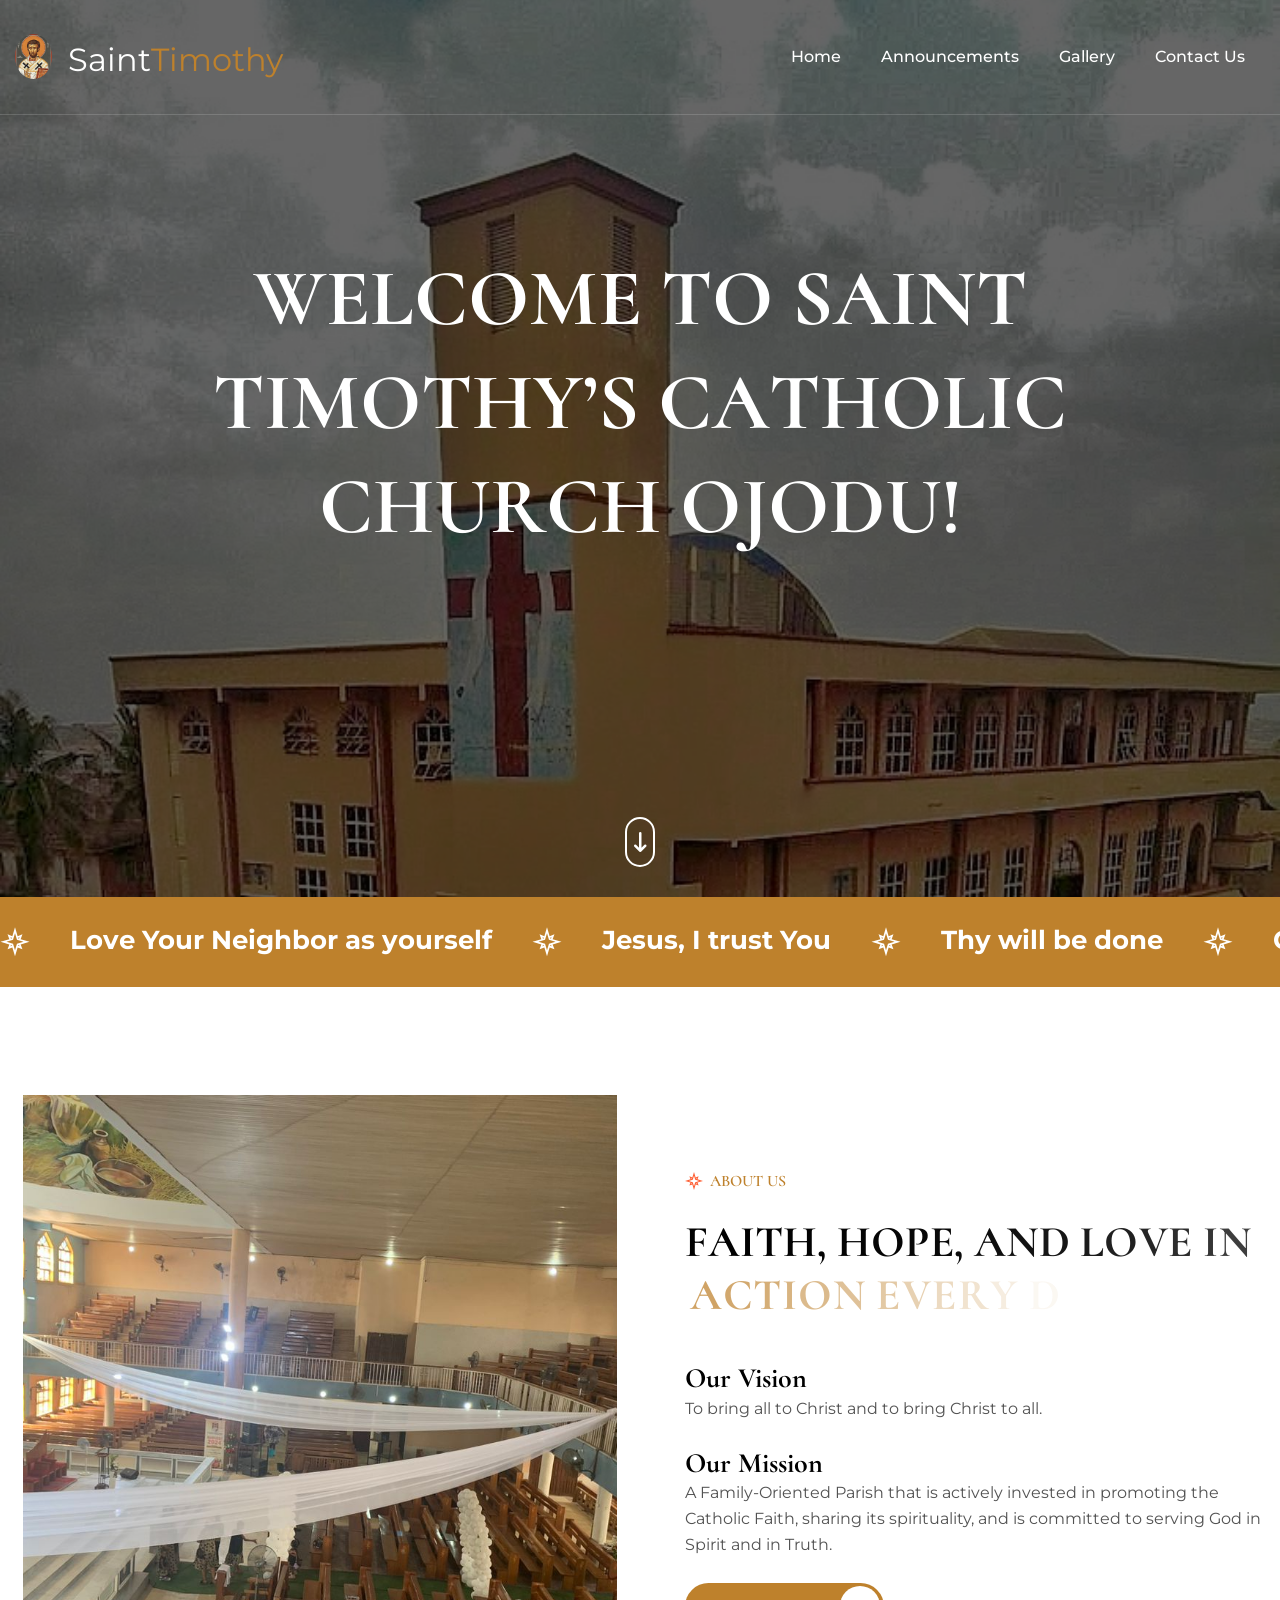
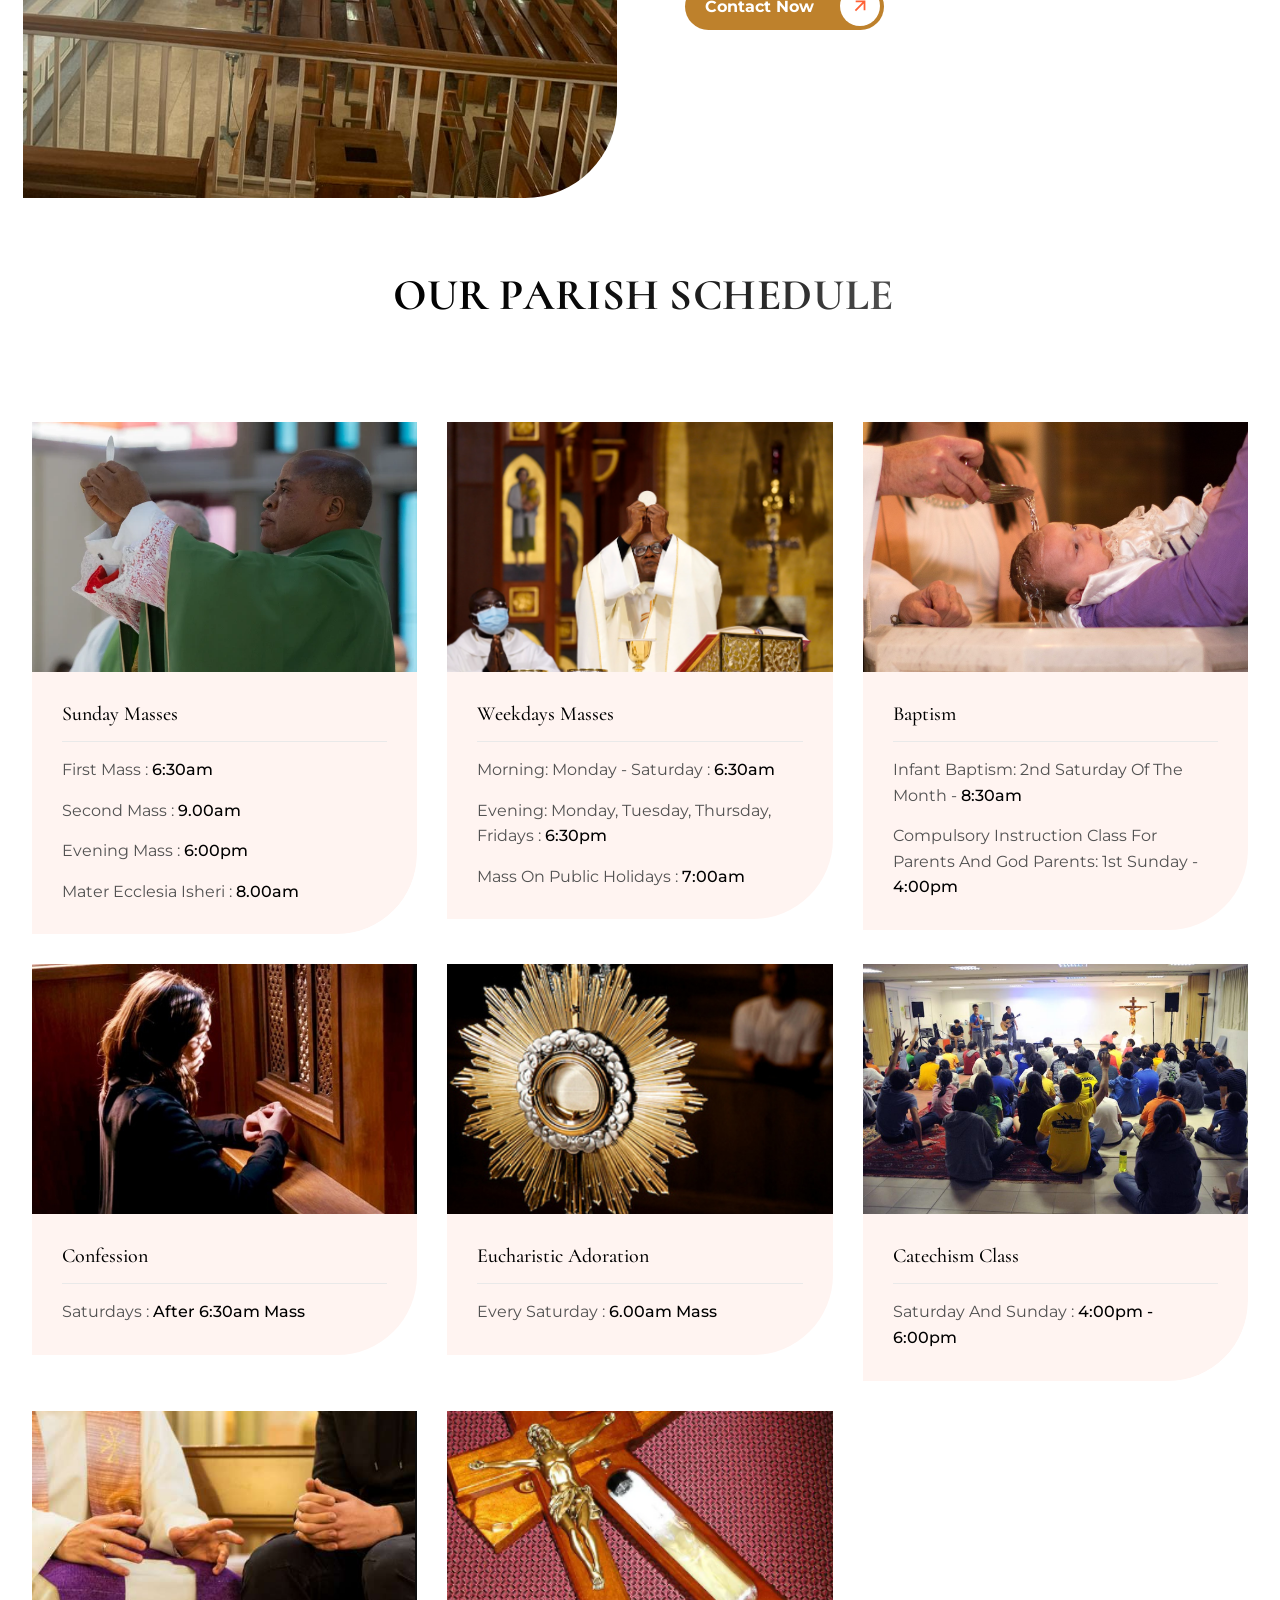
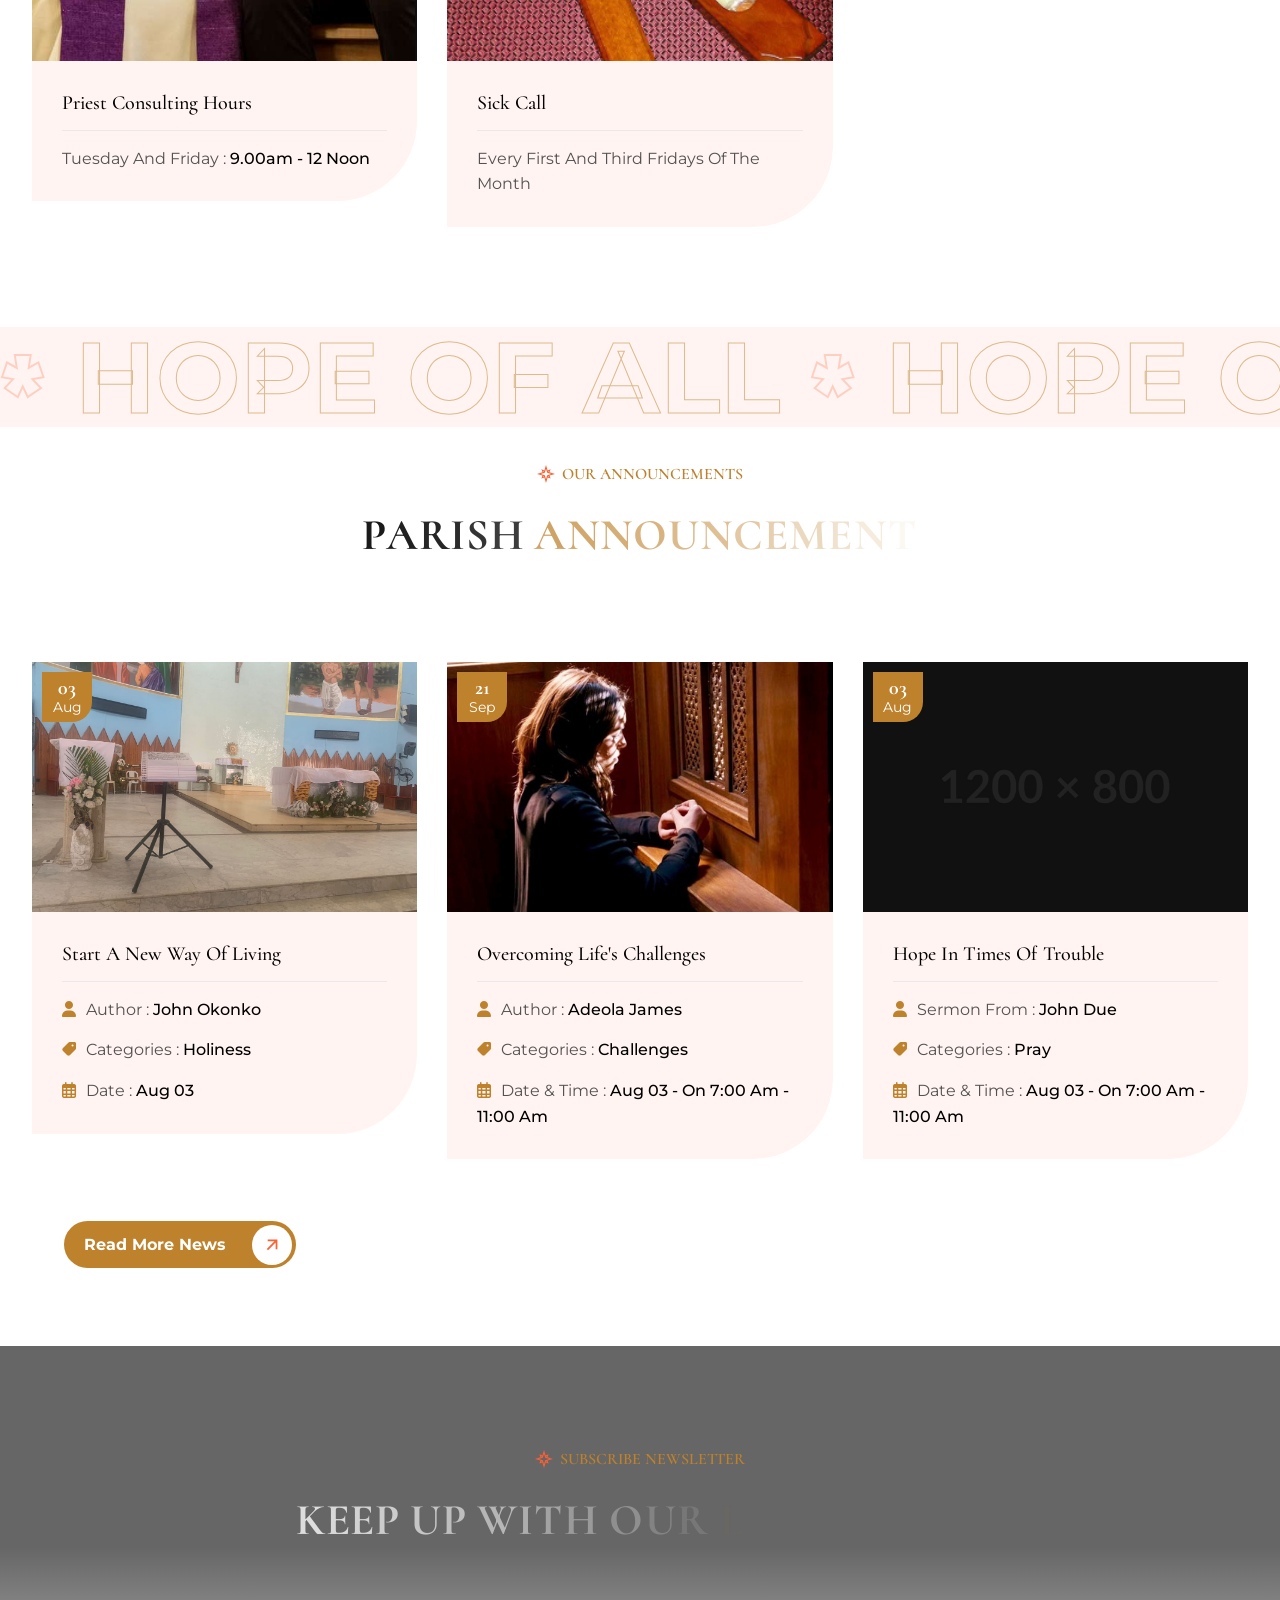
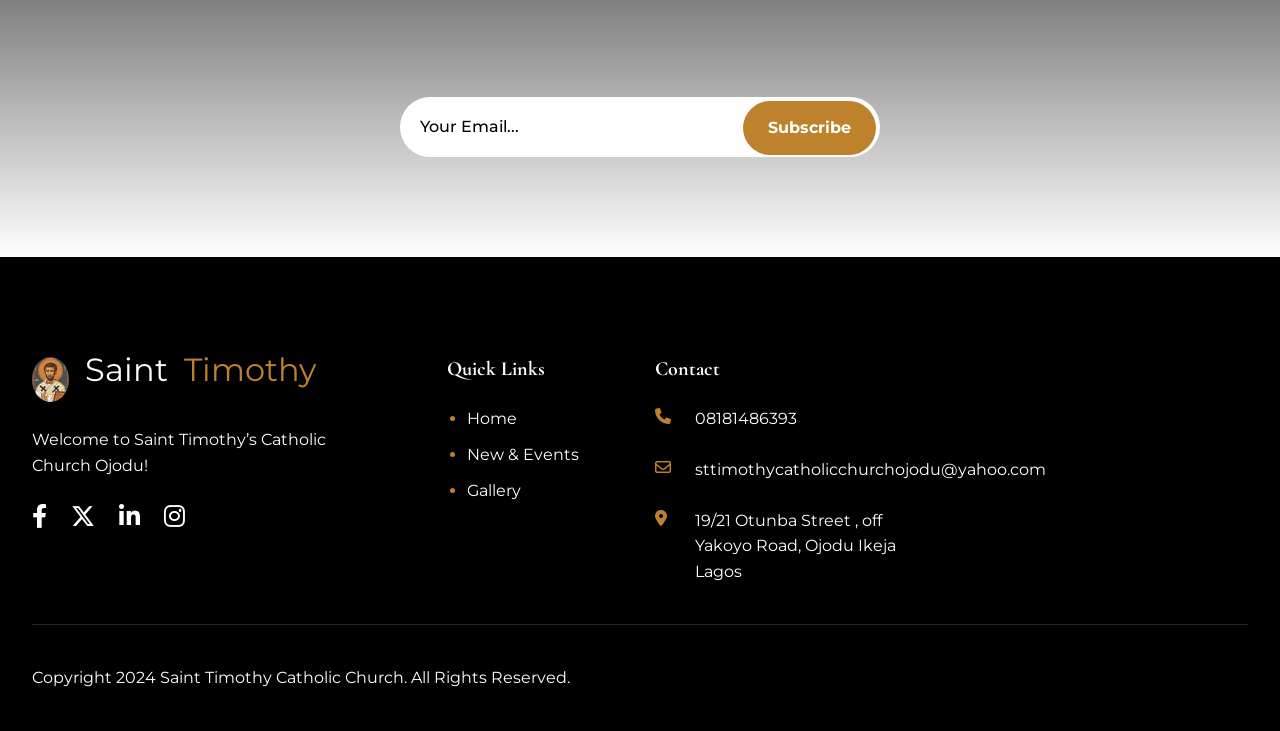
<file: index.html>
<!DOCTYPE html>
<html lang="zxx">
  <head>
    <!-- Meta -->
    <meta charset="utf-8" />
    <meta http-equiv="X-UA-Compatible" content="IE=edge" />
    <meta name="viewport" content="width=device-width, initial-scale=1.0" />
    <meta name="description" content="Saint Timothy’s Catholic Church Ojodu" />
    <meta name="keywords" content="saint Timothy" />
    <meta name="author" content="Saint Timothy" />
    <!-- Page Title -->
    <title>Saint Timothy’s Catholic Church Ojodu</title>
    <!-- Favicon Icon -->
    <link rel="shortcut icon" type="image/x-icon" href="images/timothy-logo.jpeg" />
    <!-- Google Fonts Css-->
    <link rel="preconnect" href="https://fonts.googleapis.com" />
    <link rel="preconnect" href="https://fonts.gstatic.com" crossorigin />
    <link
      href="https://fonts.googleapis.com/css2?family=Fira+Sans+Condensed:ital,wght@0,100;0,200;0,300;0,400;0,500;0,600;0,700;0,800;0,900;1,100;1,200;1,300;1,400;1,500;1,600;1,700;1,800;1,900&display=swap"
      rel="stylesheet"
    />
    <!-- Bootstrap Css -->
    <link href="css/bootstrap.min.css" rel="stylesheet" media="screen" />
    <!-- SlickNav Css -->
    <link href="css/slicknav.min.css" rel="stylesheet" />
    <!-- Swiper Css -->
    <link rel="stylesheet" href="css/swiper-bundle.min.css" />
    <!-- Font Awesome Icon Css-->
    <link href="css/all.css" rel="stylesheet" media="screen" />
    <!-- Animated Css -->
    <link href="css/animate.css" rel="stylesheet" />
    <!-- Magnific Popup Core Css File -->
    <link rel="stylesheet" href="css/magnific-popup.css" />
    <!-- Mouse Cursor Css File -->
    <link rel="stylesheet" href="css/mousecursor.css" />
    <!-- Audio Css File -->
    <link rel="stylesheet" href="css/plyr.css" />
    <!-- Main Custom Css -->
    <link href="css/custom.css" rel="stylesheet" media="screen" />
  </head>
  <body>
    <!-- Preloader Start -->
    <div class="preloader">
      <div class="loading-container">
        <div class="loading"></div>
        <div id="loading-icon"><img src="images/timothy-logo.jpeg" alt="" /></div>
      </div>
    </div>
    <!-- Preloader End -->

    <!-- Header Start -->
    <header class="main-header">
      <div class="header-sticky">
        <nav class="navbar navbar-expand-lg">
          <div class="container">
            <!-- Logo Start -->
            <a class="navbar-brand" href="./">
              <img src="images/timothy-logo.jpeg" alt="Logo" />
              <p>Saint<span>Timothy</span></p>
            </a>
            <!-- Logo End -->

            <!-- Main Menu Start -->
            <div class="collapse navbar-collapse main-menu">
              <div class="nav-menu-wrapper">
                <ul class="navbar-nav mr-auto" id="menu">
                  <li class="nav-item">
                    <a class="nav-link" href="./">Home</a>
                  </li>
                  <li class="nav-item">
                    <a class="nav-link" href="./blog.html">Announcements</a>
                  </li>
                  <li class="nav-item">
                    <a class="nav-link" href="./gallery.html">Gallery</a>
                  </li>
                  <li class="nav-item d-none">
                    <a class="nav-link" href="#">Pages</a>
                    <!-- <ul>                                        
                                        <li class="nav-item"><a class="nav-link" href="service-single.html">Service Details</a></li>
                                        <li class="nav-item"><a class="nav-link" href="blog.html">Blog</a></li>
                                        <li class="nav-item"><a class="nav-link" href="blog-single.html">Blog Details</a></li>
                                        <li class="nav-item"><a class="nav-link" href="sermons.html">Sermons</a></li>
                                        <li class="nav-item"><a class="nav-link" href="sermons-single.html">Sermons Details</a></li>
                                        <li class="nav-item"><a class="nav-link" href="campaign.html">Campaigns</a></li>
                                        <li class="nav-item"><a class="nav-link" href="campaign-single.html">Campaign Details</a></li>
                                        <li class="nav-item"><a class="nav-link" href="ministries.html">Ministries</a></li>
                                        <li class="nav-item"><a class="nav-link" href="ministry-single.html">Ministries Details</a></li>
                                        <li class="nav-item"><a class="nav-link" href="pastor.html">pastor</a></li>
                                        <li class="nav-item"><a class="nav-link" href="gallery.html">Gallery</a></li>
                                        <li class="nav-item"><a class="nav-link" href="404.html">404</a></li>
                                    </ul> -->
                  </li>
                  <li class="nav-item">
                    <a class="nav-link" href="contact.html">Contact Us</a>
                  </li>
                  <li class="nav-item highlighted-menu d-none">
                    <a class="nav-link" href="#">donate now</a>
                  </li>
                </ul>
              </div>
              <!-- Let’s Start Button Start -->
              <!-- <div class="header-btn d-inline-flex">
                            <a href="#" class="btn-default">donate now</a>
                        </div> -->
              <!-- Let’s Start Button End -->
            </div>
            <!-- Main Menu End -->
            <div class="navbar-toggle"></div>
          </div>
        </nav>
        <div class="responsive-menu"></div>
      </div>
    </header>
    <!-- Header End -->

    <!-- Hero Section Start -->
    <div class="hero parallaxie">
      <!-- Hero Content Start -->
      <div class="hero-content">
        <!-- Section Title Start -->
        <div class="section-title">
          <h1 class="text-anime-style-2" data-cursor="-opaque">
            Welcome to Saint Timothy’s Catholic Church Ojodu!
          </h1>
        </div>
        <!-- Section Title End -->
        <!-- Hero Content End -->
      </div>
      <div class="down-arrow">
        <a href="#home-about"><i class="fa-solid fa-arrow-down-long"></i></a>
      </div>
    </div>
    <!-- Hero Section End -->

    <!-- Our Scrolling Ticker Section Start -->
    <div class="our-scrolling-ticker">
      <!-- Scrolling Ticker Start -->
      <div class="scrolling-ticker-box">
        <div class="scrolling-content">
          <span
            ><img src="images/icon-sparkles.svg" alt="" />Love Your Neighbor as
            yourself</span
          >
          <span
            ><img src="images/icon-sparkles.svg" alt="" />Jesus, I trust
            You</span
          >
          <span
            ><img src="images/icon-sparkles.svg" alt="" />Thy will be done</span
          >
          <span
            ><img src="images/icon-sparkles.svg" alt="" />Come, Holy
            Spirit</span
          >
          <span
            ><img src="images/icon-sparkles.svg" alt="" />Pray, hope, and
            trust</span
          >
        </div>

        <div class="scrolling-content">
          <span
            ><img src="images/icon-sparkles.svg" alt="" />Love Your Neighbor as
            yourself</span
          >
          <span
            ><img src="images/icon-sparkles.svg" alt="" />Jesus, I trust
            You</span
          >
          <span
            ><img src="images/icon-sparkles.svg" alt="" />Thy will be done</span
          >
          <span
            ><img src="images/icon-sparkles.svg" alt="" />Come, Holy
            Spirit</span
          >
          <span
            ><img src="images/icon-sparkles.svg" alt="" />Pray, hope, and
            trust</span
          >
        </div>
      </div>
    </div>
    <!-- Scrolling Ticker Section End -->

    <!-- About Us Section Start -->
    <div class="about-us" id="home-about">
      <div class="container">
        <div class="row align-items-center">
          <div class="col-lg-6">
            <!-- About Image Start -->
            <div class="about-image">
              <div class="about-img-1">
                <figure class="image-anime reveal">
                  <img src="images/church-auditorium.jpeg" alt="" />
                </figure>
              </div>

              <div class="about-img-2">
                <figure class="image-anime reveal">
                  <img src="images/church-auditorium.jpeg" alt="" />
                </figure>
              </div>
            </div>
            <!-- About Image End -->
          </div>

          <div class="col-lg-6">
            <!-- About Content Start -->
            <div class="about-content">
              <!-- Section Title Start -->
              <div class="section-title">
                <h3 class="wow fadeInUp">about us</h3>
                <h2 class="text-anime-style-2" data-cursor="-opaque">
                  Faith, hope, and love in <span>action every day</span>
                </h2>
              </div>
              <!-- Section Title End -->
              <div>
                <h3>Our Vision</h3>
                <p>To bring all to Christ and to bring Christ to all.</p>
              </div>
              <div>
                <h3>Our Mission</h3>
                <p>
                  A Family-Oriented Parish that is actively invested in
                  promoting the Catholic Faith, sharing its spirituality, and is
                  committed to serving God in Spirit and in Truth.
                </p>
              </div>

              <!-- About Content List Start -->
              <div class="about-content-body d-none">
                <!-- About List Item Start -->
                <div class="about-list-item wow fadeInUp">
                  <div class="icon-box">
                    <img src="images/icon-about-list-1.svg" alt="" />
                  </div>
                  <div class="about-list-item-content">
                    <h3>share god's love</h3>
                  </div>
                </div>
                <!-- About List Item End -->

                <!-- About List Item Start -->
                <div
                  class="about-list-item wow fadeInUp"
                  data-wow-delay="0.25s"
                >
                  <div class="icon-box">
                    <img src="images/icon-about-list-2.svg" alt="" />
                  </div>
                  <div class="about-list-item-content">
                    <h3>foster spiritual growth</h3>
                  </div>
                </div>
                <!-- About List Item End -->

                <!-- About List Item Start -->
                <div class="about-list-item wow fadeInUp" data-wow-delay="0.5s">
                  <div class="icon-box">
                    <img src="images/icon-about-list-3.svg" alt="" />
                  </div>
                  <div class="about-list-item-content">
                    <h3>serve our community</h3>
                  </div>
                </div>
                <!-- About List Item End -->

                <!-- About List Item Start -->
                <div
                  class="about-list-item wow fadeInUp"
                  data-wow-delay="0.75s"
                >
                  <div class="icon-box">
                    <img src="images/icon-about-list-4.svg" alt="" />
                  </div>
                  <div class="about-list-item-content">
                    <h3>build strong relationships</h3>
                  </div>
                </div>
                <!-- About List Item End -->
              </div>
              <!-- About Content List End -->

              <!-- About Us Footer Start -->
              <div
                class="mission-content-footer wow fadeInUp"
                data-wow-delay="0.75s"
              >
                <a href="./contact.html" class="btn-default">contact now</a>
              </div>
              <!-- About Us Footer End -->
            </div>
            <!-- About Content End -->
          </div>
        </div>
      </div>
    </div>
    <!-- About Us Section End -->

    <!--   -->
    <div class="our-sermons">
      <!-- Section Title Start -->
      <div class="section-title text-center">
        <h2 class="text-anime-style-2" data-cursor="-opaque">
          Our Parish Schedule</span>
        </h2>
      </div>
      <!-- Section Title End -->
      <div class="con">
        <div class="row section-row"></div>

        <div class="row">
          <div class="col-lg-4 col-md-6">
            <!-- Sermons Item Start -->
            <div class="sermons-item wow fadeInUp">
              <!-- Sermons Image Start -->
              <div class="sermons-image">
                <figure>
                  <!-- <a href="#" class="image-anime" data-cursor-text="View"> -->
                  <img src="images/holy-mass.png" alt="" />
                  <!-- </a> -->
                </figure>
                <!-- Sermons Meta Start -->
                <div class="sermons-meta d-none">
                  <h3>03</h3>
                  <p>aug</p>
                </div>
                <!-- Sermons Meta End -->

                <div class="sermons-audio-icon d-none">
                  <a href="#"
                    ><img src="images/audio-play-icon.svg" alt=""
                  /></a>
                </div>
              </div>
              <!-- Sermons Image End -->

              <!-- Sermons Body Start -->
              <div class="sermons-body">
                <!-- Sermons Title Start -->
                <div class="sermons-title">
                  <h2>Sunday Masses</h2>
                </div>
                <!-- Sermons Title End -->

                <!-- Sermons List Start -->
                <div class="sermons-list">
                  <ul>
                    <li>
                      <i class="fa-solid d-none fa-user"></i>First Mass : 
                      <span>6:30am</span>
                    </li>
                    <li>
                      <i class="fa-solid d-none fa-tag"></i>Second Mass : 
                      <span>9.00am</span>
                    </li>
                    <li>
                      <i class="fa-regular d-none fa-calendar-days"></i>Evening Mass :
                      <span>6:00pm</span>
                    </li>
                    <li>
                      <i class="fa-regular d-none fa-calendar-days"></i>Mater Ecclesia Isheri : 
                      <span>8.00am</span>
                    </li>
                  </ul>
                </div>
                <!-- Sermons List End -->
              </div>
              <!-- Sermons Body End -->
            </div>
            <!-- Sermons Item End -->
          </div>
          
          <div class="col-lg-4 col-md-6">
            <!-- Sermons Item Start -->
            <div class="sermons-item wow fadeInUp">
              <!-- Sermons Image Start -->
              <div class="sermons-image">
                <figure>
                  <!-- <a href="#" class="image-anime" data-cursor-text="View"> -->
                  <img src="images/weekday-mass.png" alt="" />
                  <!-- </a> -->
                </figure>
                <!-- Sermons Meta Start -->
                <div class="sermons-meta d-none">
                  <h3>03</h3>
                  <p>aug</p>
                </div>
                <!-- Sermons Meta End -->

                <div class="sermons-audio-icon d-none">
                  <a href="#"
                    ><img src="images/audio-play-icon.svg" alt=""
                  /></a>
                </div>
              </div>
              <!-- Sermons Image End -->

              <!-- Sermons Body Start -->
              <div class="sermons-body">
                <!-- Sermons Title Start -->
                <div class="sermons-title">
                  <h2>Weekdays Masses</h2>
                </div>
                <!-- Sermons Title End -->

                <!-- Sermons List Start -->
                <div class="sermons-list">
                  <ul>
                    <li>
                      <i class="fa-solid d-none fa-user"></i>Morning: Monday - Saturday : 
                      <span>6:30am</span>
                    </li>
                    <li>
                      <i class="fa-solid d-none fa-tag"></i>Evening: Monday, Tuesday, Thursday, Fridays :  
                      <span>6:30pm</span>
                    </li>
                    <li>
                      <i class="fa-regular d-none fa-calendar-days"></i>Mass on Public Holidays : 
                      <span>7:00am</span>
                    </li>
                  </ul>
                </div>
                <!-- Sermons List End -->
              </div>
              <!-- Sermons Body End -->
            </div>
            <!-- Sermons Item End -->
          </div>

          <div class="col-lg-4 col-md-6">
            <!-- Sermons Item Start -->
            <div class="sermons-item wow fadeInUp" data-wow-delay="0.25s">
              <!-- Sermons Image Start -->
              <div class="sermons-image">
                <figure>
                  <!-- <a href="#" class="image-anime" data-cursor-text="View"> -->
                  <img src="images/baptism.png" alt="" />
                  <!-- </a> -->
                </figure>
                <!-- Sermons Meta Start -->
                <div class="sermons-meta d-none">
                  <h3>03</h3>
                  <p>aug</p>
                </div>
                <!-- Sermons Meta End -->

                <div class="sermons-audio-icon d-none">
                  <a href="#"
                    ><img src="images/audio-play-icon.svg" alt=""
                  /></a>
                </div>
              </div>
              <!-- Sermons Image End -->

              <!-- Sermons Body Start -->
              <div class="sermons-body">
                <!-- Sermons Title Start -->
                <div class="sermons-title">
                  <h2>Baptism</h2>
                </div>
                <!-- Sermons Title End -->

                <!-- Sermons List Start -->
                <div class="sermons-list">
                  <ul>
                    <li>
                      <i class="fa-solid d-none fa-user"></i>Infant baptism:
                      2nd Saturday of the Month - 
                      <span>8:30am</span>
                    </li>
                    <li>
                      <i class="fa-solid d-none fa-tag"></i>Compulsory Instruction Class for Parents and God Parents: 1st Sunday - 
                      <span>4:00pm</span>
                    </li>
                  </ul>
                </div>
                <!-- Sermons List End -->
              </div>
              <!-- Sermons Body End -->
            </div>
            <!-- Sermons Item End -->
          </div>

          <div class="col-lg-4 col-md-6">
            <!-- Sermons Item Start -->
            <div class="sermons-item wow fadeInUp" data-wow-delay="0.5s">
              <!-- Sermons Image Start -->
              <div class="sermons-image">
                <figure>
                  <!-- <a href="#" class="image-anime" data-cursor-text="View"> -->
                  <img src="images/confession.png" alt="" />
                  <!-- </a> -->
                </figure>
                <!-- Sermons Meta Start -->
                <div class="sermons-meta d-none">
                  <h3>03</h3>
                  <p>aug</p>
                </div>
                <!-- Sermons Meta End -->

                <div class="sermons-audio-icon">
                  <a href="#"
                    ><img src="images/audio-play-icon.svg" alt=""
                  /></a>
                </div>
              </div>
              <!-- Sermons Image End -->

              <!-- Sermons Body Start -->
              <div class="sermons-body">
                <!-- Sermons Title Start -->
                <div class="sermons-title">
                  <h2>Confession</h2>
                </div>
                <!-- Sermons Title End -->

                <!-- Sermons List Start -->
                <div class="sermons-list">
                  <ul>
                    <li>
                      <i class="fa-solid fa-user d-none"></i>Saturdays :
                      <span>after 6:30am Mass </span>
                    </li>
                  </ul>
                </div>
                <!-- Sermons List End -->
              </div>
              <!-- Sermons Body End -->
            </div>
            <!-- Sermons Item End -->
          </div>
          
          <div class="col-lg-4 col-md-6">
            <!-- Sermons Item Start -->
            <div class="sermons-item wow fadeInUp" data-wow-delay="0.5s">
              <!-- Sermons Image Start -->
              <div class="sermons-image">
                <figure>
                  <!-- <a href="#" class="image-anime" data-cursor-text="View"> -->
                  <img src="images/Eucharistic-Adoration.png" alt="" />
                  <!-- </a> -->
                </figure>
                <!-- Sermons Meta Start -->
                <div class="sermons-meta d-none">
                  <h3>03</h3>
                  <p>aug</p>
                </div>
                <!-- Sermons Meta End -->

                <div class="sermons-audio-icon">
                  <a href="#"
                    ><img src="images/audio-play-icon.svg" alt=""
                  /></a>
                </div>
              </div>
              <!-- Sermons Image End -->

              <!-- Sermons Body Start -->
              <div class="sermons-body">
                <!-- Sermons Title Start -->
                <div class="sermons-title">
                  <h2>Eucharistic Adoration</h2>
                </div>
                <!-- Sermons Title End -->

                <!-- Sermons List Start -->
                <div class="sermons-list">
                  <ul>
                    <li>
                      <i class="fa-solid fa-user d-none"></i>Every Saturday :
                      <span>6.00am Mass</span>
                    </li>
                  </ul>
                </div>
                <!-- Sermons List End -->
              </div>
              <!-- Sermons Body End -->
            </div>
            <!-- Sermons Item End -->
          </div>
          
          <div class="col-lg-4 col-md-6">
            <!-- Sermons Item Start -->
            <div class="sermons-item wow fadeInUp" data-wow-delay="0.5s">
              <!-- Sermons Image Start -->
              <div class="sermons-image">
                <figure>
                  <!-- <a href="#" class="image-anime" data-cursor-text="View"> -->
                  <img src="images/catechism-class.png" alt="" />
                  <!-- </a> -->
                </figure>
                <!-- Sermons Meta Start -->
                <div class="sermons-meta d-none">
                  <h3>03</h3>
                  <p>aug</p>
                </div>
                <!-- Sermons Meta End -->

                <div class="sermons-audio-icon">
                  <a href="#"
                    ><img src="images/audio-play-icon.svg" alt=""
                  /></a>
                </div>
              </div>
              <!-- Sermons Image End -->

              <!-- Sermons Body Start -->
              <div class="sermons-body">
                <!-- Sermons Title Start -->
                <div class="sermons-title">
                  <h2>Catechism Class </h2>
                </div>
                <!-- Sermons Title End -->

                <!-- Sermons List Start -->
                <div class="sermons-list">
                  <ul>
                    <li>
                      <i class="fa-solid fa-user d-none"></i>Saturday and Sunday :
                      <span>4:00pm - 6:00pm</span>
                    </li>
                  </ul>
                </div>
                <!-- Sermons List End -->
              </div>
              <!-- Sermons Body End -->
            </div>
            <!-- Sermons Item End -->
          </div>
          
          <div class="col-lg-4 col-md-6">
            <!-- Sermons Item Start -->
            <div class="sermons-item wow fadeInUp" data-wow-delay="0.5s">
              <!-- Sermons Image Start -->
              <div class="sermons-image">
                <figure>
                  <!-- <a href="#" class="image-anime" data-cursor-text="View"> -->
                  <img src="images/priest-consultation.png" alt="" />
                  <!-- </a> -->
                </figure>
                <!-- Sermons Meta Start -->
                <div class="sermons-meta d-none">
                  <h3>03</h3>
                  <p>aug</p>
                </div>
                <!-- Sermons Meta End -->

                <div class="sermons-audio-icon">
                  <a href="#"
                    ><img src="images/audio-play-icon.svg" alt=""
                  /></a>
                </div>
              </div>
              <!-- Sermons Image End -->

              <!-- Sermons Body Start -->
              <div class="sermons-body">
                <!-- Sermons Title Start -->
                <div class="sermons-title">
                  <h2>Priest Consulting Hours</h2>
                </div>
                <!-- Sermons Title End -->

                <!-- Sermons List Start -->
                <div class="sermons-list">
                  <ul>
                    <li>
                      <i class="fa-solid fa-user d-none"></i>Tuesday and Friday : 
                      <span>9.00am - 12 Noon</span>
                    </li>
                  </ul>
                </div>
                <!-- Sermons List End -->
              </div>
              <!-- Sermons Body End -->
            </div>
            <!-- Sermons Item End -->
          </div>
          
          <div class="col-lg-4 col-md-6">
            <!-- Sermons Item Start -->
            <div class="sermons-item wow fadeInUp" data-wow-delay="0.5s">
              <!-- Sermons Image Start -->
              <div class="sermons-image">
                <figure>
                  <!-- <a href="#" class="image-anime" data-cursor-text="View"> -->
                  <img src="images/sick-call.png" alt="" />
                  <!-- </a> -->
                </figure>
                <!-- Sermons Meta Start -->
                <div class="sermons-meta d-none">
                  <h3>03</h3>
                  <p>aug</p>
                </div>
                <!-- Sermons Meta End -->

                <div class="sermons-audio-icon">
                  <a href="#"
                    ><img src="images/audio-play-icon.svg" alt=""
                  /></a>
                </div>
              </div>
              <!-- Sermons Image End -->

              <!-- Sermons Body Start -->
              <div class="sermons-body">
                <!-- Sermons Title Start -->
                <div class="sermons-title">
                  <h2>Sick Call</h2>
                </div>
                <!-- Sermons Title End -->

                <!-- Sermons List Start -->
                <div class="sermons-list">
                  <ul>
                    <li>
                      <i class="fa-solid fa-user d-none"></i>Every First and Third Fridays of the month
                    </li>
                  </ul>
                </div>
                <!-- Sermons List End -->
              </div>
              <!-- Sermons Body End -->
            </div>
            <!-- Sermons Item End -->
          </div>
        </div>
      </div>
    </div>

    <!-- Our Counter Section Start -->
    <div class="our-counter d-none">
      <div class="container">
        <div class="row counter-box">
          <div class="col-lg-3 col-md-6">
            <!-- Counter Item Start -->
            <div class="counter-item">
              <!-- Counter Title Start -->
              <div class="counter-title">
                <h2><span class="counter">350</span>+</h2>
              </div>
              <!-- Counter Title End -->

              <!-- Counter Content Start -->
              <div class="counter-content">
                <h3>oldest member</h3>
                <p>
                  Our oldest member is Mary Thompson, who is 95 years old and
                  has been attending since 1945.
                </p>
              </div>
              <!-- Counter Content End -->
            </div>
            <!-- Counter Item End -->
          </div>

          <div class="col-lg-3 col-md-6">
            <!-- Counter Item Start -->
            <div class="counter-item">
              <!-- Counter Title Start -->
              <div class="counter-title">
                <h2><span class="counter">98</span>+</h2>
              </div>
              <!-- Counter Title End -->

              <!-- Counter Content Start -->
              <div class="counter-content">
                <h3>youth retreats</h3>
                <p>
                  Our oldest member is Mary Thompson, who is 95 years old and
                  has been attending since 1945.
                </p>
              </div>
              <!-- Counter Content End -->
            </div>
            <!-- Counter Item End -->
          </div>

          <div class="col-lg-3 col-md-6">
            <!-- Counter Item Start -->
            <div class="counter-item">
              <!-- Counter Title Start -->
              <div class="counter-title">
                <h2><span class="counter">148</span>+</h2>
              </div>
              <!-- Counter Title End -->

              <!-- Counter Content Start -->
              <div class="counter-content">
                <h3>tech workshops</h3>
                <p>
                  Our oldest member is Mary Thompson, who is 95 years old and
                  has been attending since 1945.
                </p>
              </div>
              <!-- Counter Content End -->
            </div>
            <!-- Counter Item End -->
          </div>

          <div class="col-lg-3 col-md-6">
            <!-- Counter Item Start -->
            <div class="counter-item">
              <!-- Counter Title Start -->
              <div class="counter-title">
                <h2><span class="counter">58</span>+</h2>
              </div>
              <!-- Counter Title End -->

              <!-- Counter Content Start -->
              <div class="counter-content">
                <h3>christmas concert</h3>
                <p>
                  Our oldest member is Mary Thompson, who is 95 years old and
                  has been attending since 1945.
                </p>
              </div>
              <!-- Counter Content End -->
            </div>
            <!-- Counter Item End -->
          </div>
        </div>
      </div>
    </div>
    <!-- Our Counter Section End -->

    <!-- Our Mission Section Start -->
    <div class="our-mission d-none">
      <div class="container">
        <div class="row align-items-center">
          <div class="col-lg-6">
            <div class="mission-content">
              <!-- Section Title Start -->
              <div class="section-title">
                <h3 class="wow fadeInUp">our mission</h3>
                <h2 class="text-anime-style-2" data-cursor="-opaque">
                  Our Mission to Serve, <span>Love, and Grow</span>
                </h2>
              </div>
              <!-- Section Title End -->

              <!-- Mission Content Body Start -->
              <div class="mission-content-body">
                <h3 class="wow fadeInUp" data-wow-delay="0.25s">
                  Our mission is to share God's love, foster spiritual growth,
                  and serve our community with compassion and purpose.
                </h3>
                <p class="wow fadeInUp" data-wow-delay="0.5s">
                  Our mission is to share God's love and grace by fostering
                  spiritual growth, serving our community with compassion, and
                  building meaningful relationships. We are dedicated to living
                  out our faith through worship, outreach, and impactful
                  service.
                </p>
              </div>
              <!-- Mission Content Body End -->

              <!-- Mission Content Footer Start -->
              <div
                class="mission-content-footer wow fadeInUp"
                data-wow-delay="0.75s"
              >
                <a href="#" class="btn-default">contact now</a>
              </div>
              <!-- Mission Content Footer End -->
            </div>
          </div>

          <div class="col-lg-6">
            <!-- Mission Image Start -->
            <div class="mission-image">
              <!-- Mission Image Start -->
              <div class="mission-img">
                <figure class="image-anime reveal">
                  <img src="images/church-auditorium.jpeg" alt="" />
                </figure>
              </div>
              <!-- Mission Image End -->

              <!-- Mission Life Circle Start -->
              <div class="mission-life-circle">
                <img src="images/mission-life-circle-img.png" alt="" />
              </div>
              <!-- Mission Life Circle End -->
            </div>
            <!-- Mission Image End -->
          </div>
        </div>
      </div>
    </div>
    <!-- Our Mission Section End -->

    <!-- Our Services Section Start -->
    <div class="our-services d-none">
      <div class="container">
        <div class="row section-row">
          <!-- Section Title Start -->
          <div class="section-title">
            <h3 class="wow fadeInUp">services</h3>
            <h2 class="text-anime-style-2" data-cursor="-opaque">
              Loving god, helping others and serving the
              <span>world together</span>
            </h2>
          </div>
          <!-- Section Title End -->
        </div>

        <div class="row">
          <div class="col-lg-3 col-md-6">
            <!-- Service Item Start -->
            <div class="service-item wow fadeInUp">
              <!-- Icon Box Start -->
              <div class="icon-box">
                <img src="images/icon-service-1.svg" alt="" />
              </div>
              <!-- Icon Box End -->

              <!-- Service Body Start -->
              <div class="service-body">
                <p>
                  Compassionate support for grief, relationships, and personal
                  struggles. Join our monthly groups or schedule counseling.
                </p>
              </div>
              <!-- Service Body End -->

              <!-- Service Footer Start -->
              <div class="service-footer">
                <div class="service-content">
                  <h3>support groups</h3>
                </div>
                <div class="service-btn">
                  <a href="#" class="readmore-btn"
                    ><img src="images/arrow-white.svg" alt=""
                  /></a>
                </div>
              </div>
              <!-- Service Footer End -->
            </div>
            <!-- Service Item End -->
          </div>

          <div class="col-lg-3 col-md-6">
            <!-- Service Item Start -->
            <div class="service-item wow fadeInUp" data-wow-delay="0.25s">
              <!-- Icon Box Start -->
              <div class="icon-box">
                <img src="images/icon-service-2.svg" alt="" />
              </div>
              <!-- Icon Box End -->

              <!-- Service Body Start -->
              <div class="service-body">
                <p>
                  Join us for special events, including holiday services,
                  picnics, and community fundraisers throughout the year.
                </p>
              </div>
              <!-- Service Body End -->

              <!-- Service Footer Start -->
              <div class="service-footer">
                <div class="service-content">
                  <h3>special events</h3>
                </div>
                <div class="service-btn">
                  <a href="#" class="readmore-btn"
                    ><img src="images/arrow-white.svg" alt=""
                  /></a>
                </div>
              </div>
              <!-- Service Footer End -->
            </div>
            <!-- Service Item End -->
          </div>

          <div class="col-lg-3 col-md-6">
            <!-- Service Item Start -->
            <div class="service-item wow fadeInUp" data-wow-delay="0.5s">
              <!-- Icon Box Start -->
              <div class="icon-box">
                <img src="images/icon-service-3.svg" alt="" />
              </div>
              <!-- Icon Box End -->

              <!-- Service Body Start -->
              <div class="service-body">
                <p>
                  Join our online services for live streams of Sunday worship,
                  virtual Bible studies, and interactive prayer meetings from
                  anywhere.
                </p>
              </div>
              <!-- Service Body End -->

              <!-- Service Footer Start -->
              <div class="service-footer">
                <div class="service-content">
                  <h3>online services</h3>
                </div>
                <div class="service-btn">
                  <a href="#" class="readmore-btn"
                    ><img src="images/arrow-white.svg" alt=""
                  /></a>
                </div>
              </div>
              <!-- Service Footer End -->
            </div>
            <!-- Service Item End -->
          </div>

          <div class="col-lg-3 col-md-6">
            <!-- Service Item Start -->
            <div class="service-item wow fadeInUp" data-wow-delay="0.75s">
              <!-- Icon Box Start -->
              <div class="icon-box">
                <img src="images/icon-service-4.svg" alt="" />
              </div>
              <!-- Icon Box End -->

              <!-- Service Body Start -->
              <div class="service-body">
                <p>
                  Receive compassionate pastoral care through one-on-one
                  counseling and visits, addressing spiritual needs and personal
                  challenges with care.
                </p>
              </div>
              <!-- Service Body End -->

              <!-- Service Footer Start -->
              <div class="service-footer">
                <div class="service-content">
                  <h3>pastoral care</h3>
                </div>
                <div class="service-btn">
                  <a href="#" class="readmore-btn"
                    ><img src="images/arrow-white.svg" alt=""
                  /></a>
                </div>
              </div>
              <!-- Service Footer End -->
            </div>
            <!-- Service Item End -->
          </div>
        </div>
      </div>
    </div>
    <!-- Our Services Section End -->

    <!-- Service Ticker Start -->
    <div class="service-ticker">
      <div class="scrolling-ticker">
        <div class="scrolling-ticker-box">
          <div class="scrolling-content">
            <span
              ><img src="images/icon-asterisk.svg" alt="" />Hope Of All</span
            >
            <span
              ><img src="images/icon-asterisk.svg" alt="" />Hope Of All</span
            >
            <span
              ><img src="images/icon-asterisk.svg" alt="" />Hope Of All</span
            >
            <span
              ><img src="images/icon-asterisk.svg" alt="" />Hope Of All</span
            >
            <span
              ><img src="images/icon-asterisk.svg" alt="" />Hope Of All</span
            >
          </div>

          <div class="scrolling-content">
            <span
              ><img src="images/icon-asterisk.svg" alt="" />Hope Of All</span
            >
            <span
              ><img src="images/icon-asterisk.svg" alt="" />Hope Of All</span
            >
            <span
              ><img src="images/icon-asterisk.svg" alt="" />Hope Of All</span
            >
            <span
              ><img src="images/icon-asterisk.svg" alt="" />Hope Of All</span
            >
            <span
              ><img src="images/icon-asterisk.svg" alt="" />Hope Of All</span
            >
          </div>
        </div>
      </div>
    </div>
    <!-- Service Ticker End -->

    <!-- Our Ministries Section Start -->
    <div class="our-ministries d-none">
      <div class="container">
        <div class="row section-row">
          <!-- Section Title Start -->
          <div class="section-title">
            <h3 class="wow fadeInUp">ministries</h3>
            <h2 class="text-anime-style-2" data-cursor="-opaque">
              Our Latest <span>Ministries</span>
            </h2>
          </div>
          <!-- Section Title End -->
        </div>

        <div class="row">
          <div class="col-md-4">
            <!-- Ministries Item Start -->
            <div class="ministries-item wow fadeInUp">
              <!-- Ministries Image Start -->
              <div class="ministries-image" data-cursor-text="View">
                <a href="#">
                  <figure>
                    <img src="images/ministries-img-1.jpg" alt="" />
                  </figure>
                </a>
              </div>
              <!-- Ministries Image End -->

              <!-- Ministries Content Start -->
              <div class="ministries-content">
                <h3>Children's</h3>
              </div>
              <!-- Ministries Content End -->

              <!-- Ministries Btn Start -->
              <div class="ministries-btn">
                <a href="#" class="readmore-btn"
                  ><img src="images/arrow-white.svg" alt=""
                /></a>
              </div>
              <!-- Ministries Btn End -->
            </div>
            <!-- Ministries Item End -->
          </div>

          <div class="col-md-4">
            <!-- Ministries Item Start -->
            <div class="ministries-item wow fadeInUp" data-wow-delay="0.25s">
              <!-- Ministries Image Start -->
              <div class="ministries-image" data-cursor-text="View">
                <a href="#">
                  <figure>
                    <img src="images/ministries-img-2.jpg" alt="" />
                  </figure>
                </a>
              </div>
              <!-- Ministries Image End -->

              <!-- Ministries Content Start -->
              <div class="ministries-content">
                <h3>youth</h3>
              </div>
              <!-- Ministries Content End -->

              <!-- Ministries Btn Start -->
              <div class="ministries-btn">
                <a href="#" class="readmore-btn"
                  ><img src="images/arrow-white.svg" alt=""
                /></a>
              </div>
              <!-- Ministries Btn End -->
            </div>
            <!-- Ministries Item End -->
          </div>

          <div class="col-md-4">
            <!-- Ministries Item Start -->
            <div class="ministries-item wow fadeInUp" data-wow-delay="0.5s">
              <!-- Ministries Image Start -->
              <div class="ministries-image" data-cursor-text="View">
                <a href="#">
                  <figure>
                    <img src="images/ministries-img-3.jpg" alt="" />
                  </figure>
                </a>
              </div>
              <!-- Ministries Image End -->

              <!-- Ministries Content Start -->
              <div class="ministries-content">
                <h3>prayer</h3>
              </div>
              <!-- Ministries Content End -->

              <!-- Ministries Btn Start -->
              <div class="ministries-btn">
                <a href="#" class="readmore-btn"
                  ><img src="images/arrow-white.svg" alt=""
                /></a>
              </div>
              <!-- Ministries Btn End -->
            </div>
            <!-- Ministries Item End -->
          </div>

          <div class="col-lg-12">
            <div
              class="our-ministries-footer wow fadeInUp"
              data-wow-delay="0.75s"
            >
              <p>
                Explore the exciting new ways we are serving our community and
                growing together in faith with our latest ministry initiatives.
                <a href="#">View All Ministries</a>
              </p>
            </div>
          </div>
        </div>
      </div>
    </div>
    <!-- Our Ministries Section End -->

    <!-- Our Sermons Section Start -->
    <div class="our-sermons">
      <!-- Section Title Start -->
      <div class="section-title text-center">
        <h3 class="wow fadeInUp">Our Announcements</h3>
        <h2 class="text-anime-style-2" data-cursor="-opaque">
          Parish <span>Announcements</span>
        </h2>
      </div>
      <!-- Section Title End -->
      <div class="con">
        <div class="row section-row"></div>

        <div class="row">
          <div class="col-lg-4 col-md-6">
            <!-- Sermons Item Start -->
            <div class="sermons-item wow fadeInUp">
              <!-- Sermons Image Start -->
              <div class="sermons-image">
                <figure>
                  <a href="#" class="image-anime" data-cursor-text="View">
                    <img src="images/altar.jpeg" alt="" />
                  </a>
                </figure>
                <!-- Sermons Meta Start -->
                <div class="sermons-meta">
                  <h3>03</h3>
                  <p>aug</p>
                </div>
                <!-- Sermons Meta End -->

                <div class="sermons-audio-icon">
                  <a href="#"
                    ><img src="images/audio-play-icon.svg" alt=""
                  /></a>
                </div>
              </div>
              <!-- Sermons Image End -->

              <!-- Sermons Body Start -->
              <div class="sermons-body">
                <!-- Sermons Title Start -->
                <div class="sermons-title">
                  <h2>Start a New Way of Living</h2>
                </div>
                <!-- Sermons Title End -->

                <!-- Sermons List Start -->
                <div class="sermons-list">
                  <ul>
                    <li>
                      <i class="fa-solid fa-user"></i>Author :
                      <span>John Okonko</span>
                    </li>
                    <li>
                      <i class="fa-solid fa-tag"></i>Categories :
                      <span>Holiness</span>
                    </li>
                    <li>
                      <i class="fa-regular fa-calendar-days"></i>Date :
                      <span>Aug 03</span>
                    </li>
                  </ul>
                </div>
                <!-- Sermons List End -->
              </div>
              <!-- Sermons Body End -->
            </div>
            <!-- Sermons Item End -->
          </div>

          <div class="col-lg-4 col-md-6">
            <!-- Sermons Item Start -->
            <div class="sermons-item wow fadeInUp" data-wow-delay="0.25s">
              <!-- Sermons Image Start -->
              <div class="sermons-image">
                <figure>
                  <a href="#" class="image-anime" data-cursor-text="View">
                    <img src="images/confession.png" alt="" />
                  </a>
                </figure>
                <!-- Sermons Meta Start -->
                <div class="sermons-meta">
                  <h3>21</h3>
                  <p>Sep</p>
                </div>
                <!-- Sermons Meta End -->

                <div class="sermons-audio-icon d-none">
                  <a href="#"
                    ><img src="images/audio-play-icon.svg" alt=""
                  /></a>
                </div>
              </div>
              <!-- Sermons Image End -->

              <!-- Sermons Body Start -->
              <div class="sermons-body">
                <!-- Sermons Title Start -->
                <div class="sermons-title">
                  <h2>overcoming life's challenges</h2>
                </div>
                <!-- Sermons Title End -->

                <!-- Sermons List Start -->
                <div class="sermons-list">
                  <ul>
                    <li>
                      <i class="fa-solid fa-user"></i>Author :
                      <span>Adeola James</span>
                    </li>
                    <li>
                      <i class="fa-solid fa-tag"></i>Categories :
                      <span>Challenges</span>
                    </li>
                    <li>
                      <i class="fa-regular fa-calendar-days"></i>Date & Time :
                      <span>Aug 03 - on 7:00 am - 11:00 am</span>
                    </li>
                  </ul>
                </div>
                <!-- Sermons List End -->
              </div>
              <!-- Sermons Body End -->
            </div>
            <!-- Sermons Item End -->
          </div>

          <div class="col-lg-4 col-md-6">
            <!-- Sermons Item Start -->
            <div class="sermons-item wow fadeInUp" data-wow-delay="0.5s">
              <!-- Sermons Image Start -->
              <div class="sermons-image">
                <figure>
                  <a href="#" class="image-anime" data-cursor-text="View">
                    <img src="images/sermons-img-3.jpg" alt="" />
                  </a>
                </figure>
                <!-- Sermons Meta Start -->
                <div class="sermons-meta">
                  <h3>03</h3>
                  <p>aug</p>
                </div>
                <!-- Sermons Meta End -->

                <div class="sermons-audio-icon">
                  <a href="#"
                    ><img src="images/audio-play-icon.svg" alt=""
                  /></a>
                </div>
              </div>
              <!-- Sermons Image End -->

              <!-- Sermons Body Start -->
              <div class="sermons-body">
                <!-- Sermons Title Start -->
                <div class="sermons-title">
                  <h2>hope in times of trouble</h2>
                </div>
                <!-- Sermons Title End -->

                <!-- Sermons List Start -->
                <div class="sermons-list">
                  <ul>
                    <li>
                      <i class="fa-solid fa-user"></i>Sermon From :
                      <span>John Due</span>
                    </li>
                    <li>
                      <i class="fa-solid fa-tag"></i>Categories :
                      <span>Pray</span>
                    </li>
                    <li>
                      <i class="fa-regular fa-calendar-days"></i>Date & Time :
                      <span>Aug 03 - on 7:00 am - 11:00 am</span>
                    </li>
                  </ul>
                </div>
                <!-- Sermons List End -->
              </div>
              <!-- Sermons Body End -->
            </div>
            <!-- Sermons Item End -->
          </div>
        </div>

    </div>
    <div class="mission-content-footer wow fadeInUp" style="width: 90vw; max-width: 1260px; margin: 2rem auto 0;" data-wow-delay="0.75s">
      <a href="./blog.html" class="btn-default">Read more news</a>
    </div>
    </div>
    <!-- Our Sermons Section End -->

    <!-- Verse Church Section Start -->
    <div class="verse-church d-none">
      <div class="container">
        <div class="row">
          <div class="col-lg-6">
            <!-- Verse Church Content Start -->
            <div class="verse-church-content">
              <!-- Section Title Start -->
              <div class="section-title">
                <h3 class="wow fadeInUp">verse of the day</h3>
                <h2 class="text-anime-style-2" data-cursor="-opaque">
                  Life is a Church that Loves <span>God and People.</span>
                </h2>
                <p class="wow fadeInUp" data-wow-delay="0.25s">
                  Life is a church dedicated to loving God and serving people.
                  We foster a welcoming community where faith and compassion
                  drive everything we do, striving to make a positive impact
                  both spiritually and socially. Join us in this journey.
                </p>
              </div>
              <!-- Section Title End -->

              <!-- Verse Church Btn Start -->
              <div class="verse-church-btn wow fadeInUp" data-wow-delay="0.5s">
                <a href="#" class="btn-default">donate now</a>
              </div>
              <!-- Verse Church Btn End -->
            </div>
            <!-- Verse Church Content End -->
          </div>
        </div>
      </div>
    </div>
    <!-- Verse Church Section End -->

    <!-- CTA Box Section Start -->
    <div class="cta-box d-none">
      <div class="container">
        <div class="row align-items-center">
          <div class="col-md-9">
            <!-- CTA Box Content Start -->
            <div class="cta-box-content">
              <!-- Section Title Start -->
              <div class="section-title">
                <h2 class="text-anime-style-2" data-cursor="-opaque">
                  Get Involved and Stay Connected: Support Our Mission and Join
                  Our Community Today!
                </h2>
              </div>
              <!-- Section Title End -->
            </div>
            <!-- CTA Box Content End -->
          </div>

          <div class="col-md-3">
            <!-- CTA Box Btn Start -->
            <div class="cta-box-btn wow fadeInUp">
              <a href="#" class="btn-default btn-highlighted">join group</a>
            </div>
            <!-- CTA Box Btn End -->
          </div>
        </div>
      </div>
    </div>
    <!-- CTA Box Section End -->

    <!-- Our Event Section Start -->
    <div class="our-event d-none">
      <div class="container">
        <div class="row align-items-center">
          <div class="col-lg-6">
            <div class="event-image">
              <figure class="image-anime reveal">
                <img src="images/event-image.jpg" alt="" />
              </figure>
            </div>
          </div>

          <div class="col-lg-6">
            <div class="event-content">
              <!-- Section Title Start -->
              <div class="section-title">
                <h3 class="wow fadeInUp">up coming event</h3>
                <h2 class="text-anime-style-2" data-cursor="-opaque">
                  Faith and Fellowship <span>Festival</span>
                </h2>
              </div>
              <!-- Section Title End -->

              <!-- Event Body Start -->
              <div class="event-body">
                <!-- Event Item Start -->
                <div class="event-item wow fadeInUp">
                  <div class="icon-box">
                    <i class="fa-solid fa-calendar-days"></i>
                  </div>
                  <div class="event-item-content">
                    <p>Aug 03, 2024 - 8:00 am - 5:00 pm</p>
                  </div>
                </div>
                <!-- Event Item End -->

                <!-- Event Item Start -->
                <div class="event-item wow fadeInUp" data-wow-delay="0.25s">
                  <div class="icon-box">
                    <i class="fa-solid fa-location-dot"></i>
                  </div>
                  <div class="event-item-content">
                    <p>Bobst Library, 70 Washington Square South, New York</p>
                  </div>
                </div>
                <!-- Event Item End -->
              </div>
              <!-- Event Body End -->

              <!-- Event Footer Start -->
              <div class="event-footer">
                <p class="wow fadeInUp" data-wow-delay="0.5s">
                  The Faith and Fellowship Festival is a vibrant celebration
                  featuring worship, community activities, and fellowship. Enjoy
                  inspiring sermons, engaging workshops, and fun for all ages,
                  fostering spiritual growth and connection.
                </p>
              </div>
              <!-- Event Footer End -->

              <!-- Event Btn Start -->
              <div class="event-btn wow fadeInUp" data-wow-delay="0.75s">
                <a href="#" class="btn-default">join in person</a>
              </div>
              <!-- Event Btn End -->
            </div>
          </div>
        </div>
      </div>
    </div>
    <!-- Our Event Section End -->

    <!-- Donate Now Section Start -->
    <div class="donate-now parallaxie d-none">
      <div class="container">
        <div class="row align-items-center">
          <div class="col-lg-6 col-md-4">
            <div class="intro-video-box">
              <!-- Video Play Button Start -->
              <div class="video-play-button">
                <a
                  href="https://www.youtube.com/watch?v=Y-x0efG1seA"
                  class="popup-video"
                  data-cursor-text="Play"
                >
                  <i class="fa-solid fa-play"></i>
                </a>
              </div>
              <!-- Video Play Button End -->
            </div>
          </div>

          <div class="col-lg-6 col-md-8">
            <!-- Donate Box Start -->
            <div class="donate-box">
              <!-- Section Title Start -->
              <div class="section-title">
                <h3 class="wow fadeInUp">donate now</h3>
                <h2 class="text-anime-style-2" data-cursor="-opaque">
                  Support <span>Our Mission</span>
                </h2>
                <p class="wow fadeInUp" data-wow-delay="0.25s">
                  Your generous support enables to continue its mission of
                  spreading God's love and serving our community.
                </p>
              </div>
              <!-- Section Title End -->

              <div class="donate-form wow fadeInUp" data-wow-delay="0.5s">
                <form id="donateForm" action="#" method="POST">
                  <div class="form-group mb-4">
                    <input
                      type="text"
                      name="text"
                      class="form-control"
                      placeholder="donate now ..."
                      required
                    />
                  </div>

                  <fieldset class="donate-value-box">
                    <div class="donate-value">
                      <input
                        type="radio"
                        id="value1"
                        name="value"
                        value="value1"
                        checked
                      />
                      <label for="value1">$ 100.00</label>
                    </div>

                    <div class="donate-value">
                      <input
                        type="radio"
                        id="value2"
                        name="value"
                        value="value2"
                      />
                      <label for="value2">$ 200.00</label>
                    </div>

                    <div class="donate-value">
                      <input
                        type="radio"
                        id="value3"
                        name="value"
                        value="value3"
                      />
                      <label for="value3">$ 300.00</label>
                    </div>

                    <div class="donate-value">
                      <input
                        type="radio"
                        id="value4"
                        name="value"
                        value="value4"
                      />
                      <label for="value4">$ 400.00</label>
                    </div>

                    <div class="donate-value">
                      <input
                        type="radio"
                        id="value5"
                        name="value"
                        value="value5"
                      />
                      <label for="value5">$ 500.00</label>
                    </div>

                    <div class="donate-value">
                      <input
                        type="radio"
                        id="value6"
                        name="value"
                        value="value6"
                      />
                      <label for="value6">$ 600.00</label>
                    </div>
                  </fieldset>

                  <div class="form-group-btn">
                    <button type="submit" class="btn-default">
                      donate now
                    </button>
                  </div>
                </form>
              </div>
            </div>
            <!-- Donate Box End -->
          </div>
        </div>
      </div>
    </div>
    <!-- Donate Now Section End -->

    <!-- Our Blog Start -->
    <div class="our-blog d-none">
      <div class="container">
        <div class="row section-row">
          <div class="col-lg-12">
            <!-- Section Title Start -->
            <div class="section-title">
              <h3 class="wow fadeInUp">latest post</h3>
              <h2 class="text-anime-style-2" data-cursor="-opaque">
                Read Our <span>Latest Articles</span>
              </h2>
            </div>
            <!-- Section Title End -->
          </div>
        </div>

        <div class="row">
          <div class="col-lg-4 col-md-6">
            <!-- Blog Item Start -->
            <div class="blog-item wow fadeInUp">
              <!-- Post Featured Image Start-->
              <div class="post-featured-image" data-cursor-text="View">
                <figure>
                  <a href="#" class="image-anime">
                    <img src="images/post-1.jpg" alt="" />
                  </a>
                </figure>
              </div>
              <!-- Post Featured Image End -->

              <!-- post Item Body Start -->
              <div class="post-item-body">
                <h2>
                  <a href="#">This Week's Sermon: Embracing Forgiveness</a>
                </h2>
              </div>
              <!-- Post Item Body End-->

              <!-- Post Item Footer Start-->
              <div class="post-item-footer">
                <a href="#" class="read-more-btn">read more</a>
              </div>
              <!-- Post Item Footer End-->
            </div>
            <!-- Blog Item End -->
          </div>

          <div class="col-lg-4 col-md-6">
            <!-- Blog Item Start -->
            <div class="blog-item wow fadeInUp" data-wow-delay="0.25s">
              <!-- Post Featured Image Start-->
              <div class="post-featured-image" data-cursor-text="View">
                <figure>
                  <a href="#" class="image-anime">
                    <img src="images/post-2.jpg" alt="" />
                  </a>
                </figure>
              </div>
              <!-- Post Featured Image End -->

              <!-- post Item Body Start -->
              <div class="post-item-body">
                <h2>
                  <a href="#"
                    >Join Us for the Christmas Eve Candlelight Service</a
                  >
                </h2>
              </div>
              <!-- Post Item Body End-->

              <!-- Post Item Footer Start-->
              <div class="post-item-footer">
                <a href="#" class="read-more-btn">read more</a>
              </div>
              <!-- Post Item Footer End-->
            </div>
            <!-- Blog Item End -->
          </div>

          <div class="col-lg-4 col-md-6">
            <!-- Blog Item Start -->
            <div class="blog-item wow fadeInUp" data-wow-delay="0.5s">
              <!-- Post Featured Image Start-->
              <div class="post-featured-image" data-cursor-text="View">
                <figure>
                  <a href="#" class="image-anime">
                    <img src="images/post-3.jpg" alt="" />
                  </a>
                </figure>
              </div>
              <!-- Post Featured Image End -->

              <!-- post Item Body Start -->
              <div class="post-item-body">
                <h2>
                  <a href="#">New Bible Study Series Starts This Sunday</a>
                </h2>
              </div>
              <!-- Post Item Body End-->

              <!-- Post Item Footer Start-->
              <div class="post-item-footer">
                <a href="#" class="read-more-btn">read more</a>
              </div>
              <!-- Post Item Footer End-->
            </div>
            <!-- Blog Item End -->
          </div>
        </div>
      </div>
    </div>
    <!-- Our Blog End -->

    <!-- Subscribe Newsletter Section Start -->
    <div class="subscribe-newsletter parallaxie">
      <div class="con">
        <!-- Section Title Start -->
        <div class="section-title text-center">
          <h3 class="wow fadeInUp">subscribe newsletter</h3>
          <h2 class="text-anime-style-2" data-cursor="-opaque">
            Keep Up With Our <span>Latest News</span>
          </h2>
          <p class="wow fadeInUp" data-wow-delay="0.25s">
            Subscribe to our newsletter to stay informed about upcoming
            events, inspiring messages, and the latest news from our church
            community.
          </p>
        </div>
        <!-- Section Title End -->
        <div class="row section-row">
          <div class="col-lg-12">
          </div>
        </div>
        <div class="row">
          <div class="col-lg-12">
            <!-- Subscribe Newsletter Form Start -->
            <div
              class="subscribe-newsletter-form wow fadeInUp"
              data-wow-delay="0.5s"
            >
              <form id="newslettersForm" action="#" method="POST">
                <div class="form-group">
                  <input
                    type="email"
                    name="email"
                    class="form-control"
                    id="mail"
                    placeholder="Your Email..."
                    required
                  />
                  <button type="submit" class="subscribe-btn">subscribe</button>
                </div>
              </form>
            </div>
            <!-- Subscribe Newsletter Form End -->
          </div>
        </div>
      </div>
    </div>
    <!-- Subscribe Newsletter Section End -->

    <!-- Footer Start -->
    <footer class="main-footer">
      <div class="con">
        <div class="row">
          <div class="col-lg-4">
            <!-- About Footer Start -->
            <div class="about-footer">
              <!-- Footer Logo Start -->
              <div class="footer-logo">
                <a class="navbar-brand" href="./">
                  <img src="images/timothy-logo.jpeg" alt="Logo" style="width: 45px; height: 45px; object-fit: cover;"/>
                  Saint<span>Timothy</span>
                </a>
              </div>
              <!-- Footer Logo End -->

              <!-- About Footer Content Start -->
              <div class="about-footer-content">
                <p>
                  Welcome to Saint Timothy’s Catholic Church Ojodu!
                </p>
              </div>
              <!-- Footer Social Links Start -->
              <div class="footer-social-links">
                <ul>
                  <li>
                    <a href="#"><i class="fa-brands fa-facebook-f"></i></a>
                  </li>
                  <li>
                    <a href="#"><i class="fa-brands fa-x-twitter"></i></a>
                  </li>
                  <li>
                    <a href="#"><i class="fa-brands fa-linkedin-in"></i></a>
                  </li>
                  <li>
                    <a href="#"><i class="fa-brands fa-instagram"></i></a>
                  </li>
                </ul>
              </div>
              <!-- Footer Social Links End -->
            </div>
            <!-- About Footer End -->
          </div>

          <div class="col-lg-2 col-md-3 col-6">
            <!-- About Links Start -->
            <div class="footer-links">
              <h3>quick links</h3>
              <ul>
                <li><a href="/">Home</a></li>
                <li><a href="./blog.html">New & Events</a></li>
                <li><a href="./gallery.html">Gallery</a></li>
              </ul>
            </div>
            <!-- About Links End -->
          </div>


          <div class="col-lg-3 col-md-5">
            <!-- About Links Start -->
            <div class="footer-contact">
              <h3>contact</h3>
              <!-- Footer Contact Details Start -->
              <div class="footer-contact-details">
                <!-- Footer Info Box Start -->
                <div class="footer-info-box">
                  <div class="icon-box">
                    <i class="fa-solid fa-phone"></i>
                  </div>
                  <div class="footer-info-box-content">
                    <p>08181486393</p>
                  </div>
                </div>
                <!-- Footer Info Box End -->

                <!-- Footer Info Box Start -->
                <div class="footer-info-box">
                  <div class="icon-box">
                    <i class="fa-regular fa-envelope"></i>
                  </div>
                  <div class="footer-info-box-content">
                    <p>sttimothycatholicchurchojodu@yahoo.com</p>
                  </div>
                </div>
                <!-- Footer Info Box End -->

                <!-- Footer Info Box Start -->
                <div class="footer-info-box">
                  <div class="icon-box">
                    <i class="fa-solid fa-location-dot"></i>
                  </div>
                  <div class="footer-info-box-content">
                    <p>19/21 Otunba Street , off Yakoyo Road, Ojodu Ikeja Lagos</p>
                  </div>
                </div>
                <!-- Footer Info Box End -->
              </div>
              <!-- Footer Contact Details End -->
            </div>
            <!-- About Links End -->
          </div>
        </div>

        <!-- Footer Copyright Section Start -->
        <div class="footer-copyright">
          <div class="row align-items-center">
            <div class="col-lg-6 col-md-6">
              <!-- Footer Copyright Start -->
              <div class="footer-copyright-text">
                <p>Copyright 2024 Saint Timothy Catholic Church. All Rights Reserved.</p>
              </div>
              <!-- Footer Copyright End -->
            </div>

            
          </div>
        </div>
        <!-- Footer Copyright Section End -->
      </div>
    </footer>
    <!-- Footer End -->

    <!-- Jquery Library File -->
    <script src="js/jquery-3.7.1.min.js"></script>
    <!-- Bootstrap js file -->
    <script src="js/bootstrap.min.js"></script>
    <!-- Validator js file -->
    <script src="js/validator.min.js"></script>
    <!-- SlickNav js file -->
    <script src="js/jquery.slicknav.js"></script>
    <!-- Swiper js file -->
    <script src="js/swiper-bundle.min.js"></script>
    <!-- Counter js file -->
    <script src="js/jquery.waypoints.min.js"></script>
    <script src="js/jquery.counterup.min.js"></script>
    <!-- Magnific js file -->
    <script src="js/jquery.magnific-popup.min.js"></script>
    <!-- SmoothScroll -->
    <script src="js/SmoothScroll.js"></script>
    <!-- Parallax js -->
    <script src="js/parallaxie.js"></script>
    <!-- MagicCursor js file -->
    <script src="js/gsap.min.js"></script>
    <script src="js/magiccursor.js"></script>
    <!-- Text Effect js file -->
    <script src="js/SplitText.js"></script>
    <script src="js/ScrollTrigger.min.js"></script>
    <!-- YTPlayer js File -->
    <script src="js/jquery.mb.YTPlayer.min.js"></script>
    <!-- Audio js File -->
    <script src="js/plyr.js"></script>
    <!-- Wow js file -->
    <script src="js/wow.js"></script>
    <!-- Main Custom js file -->
    <script src="js/function.js"></script>
  </body>
</html>
</file>
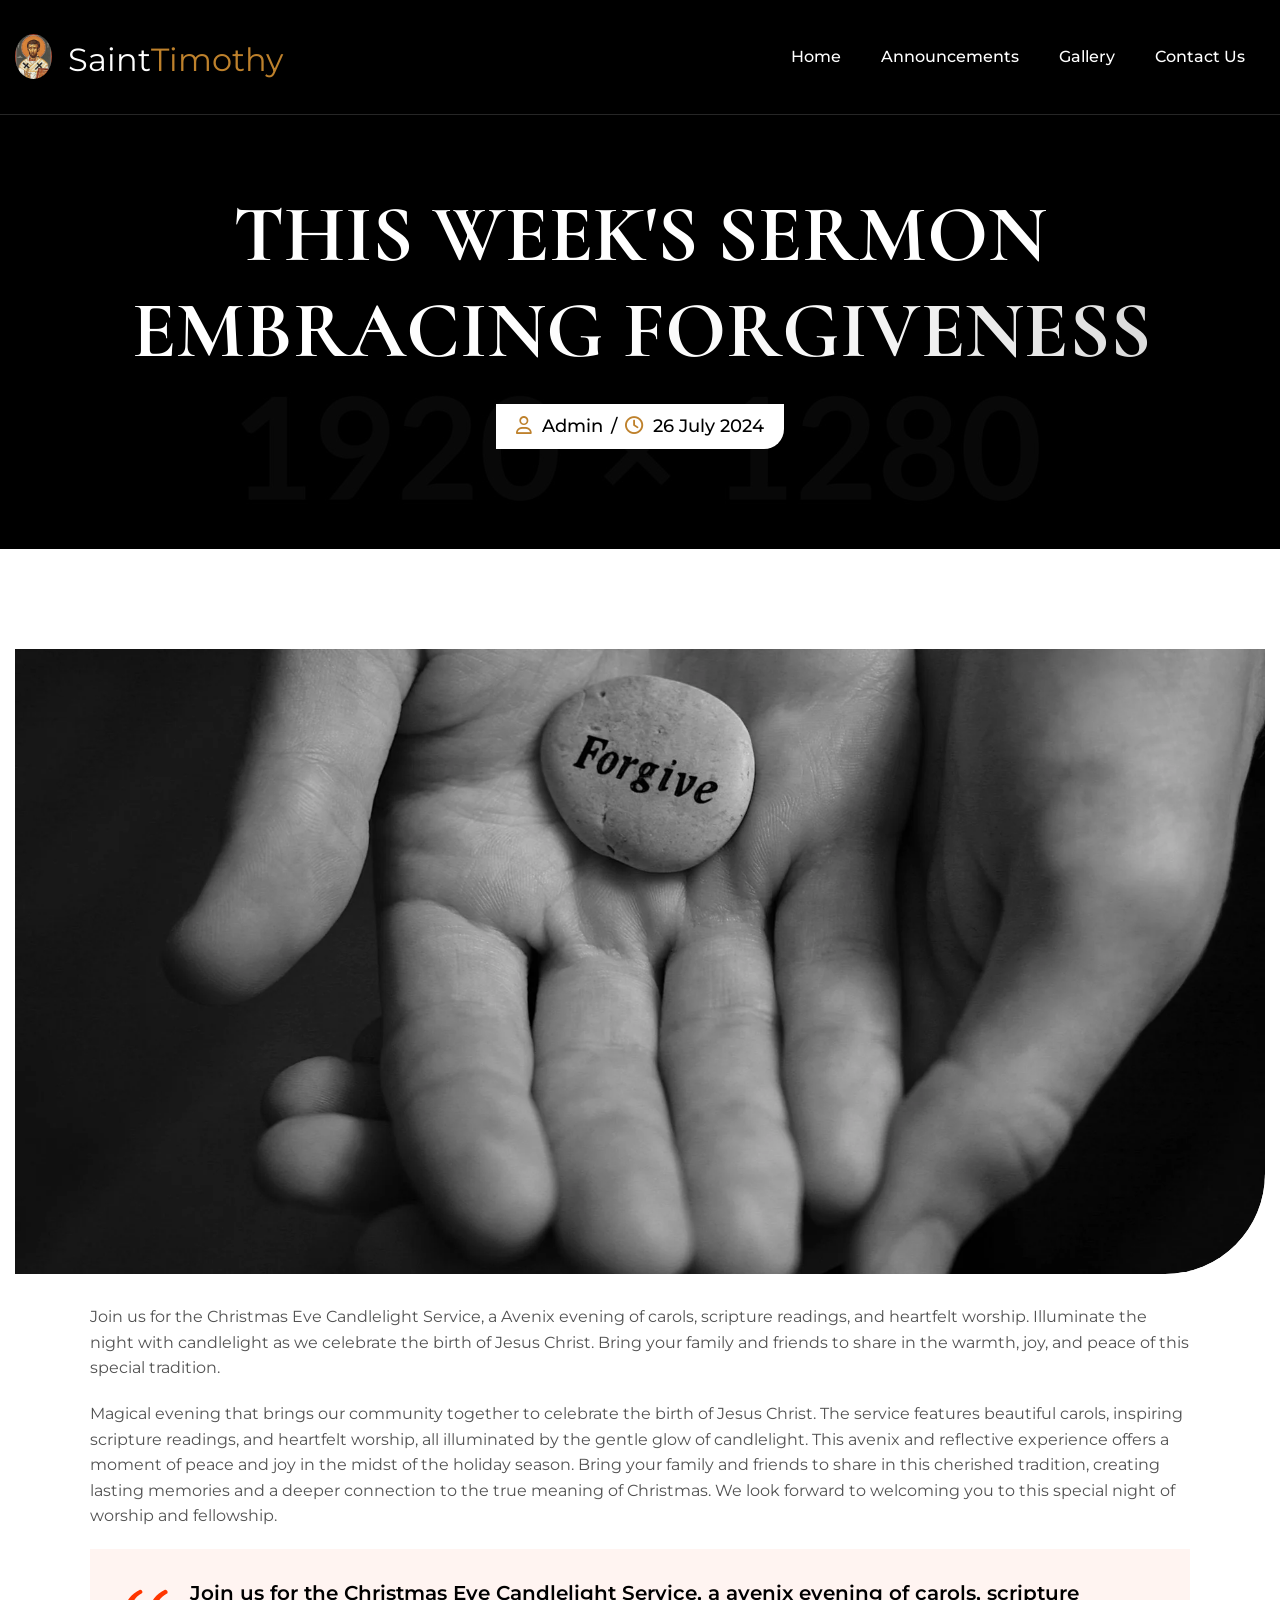
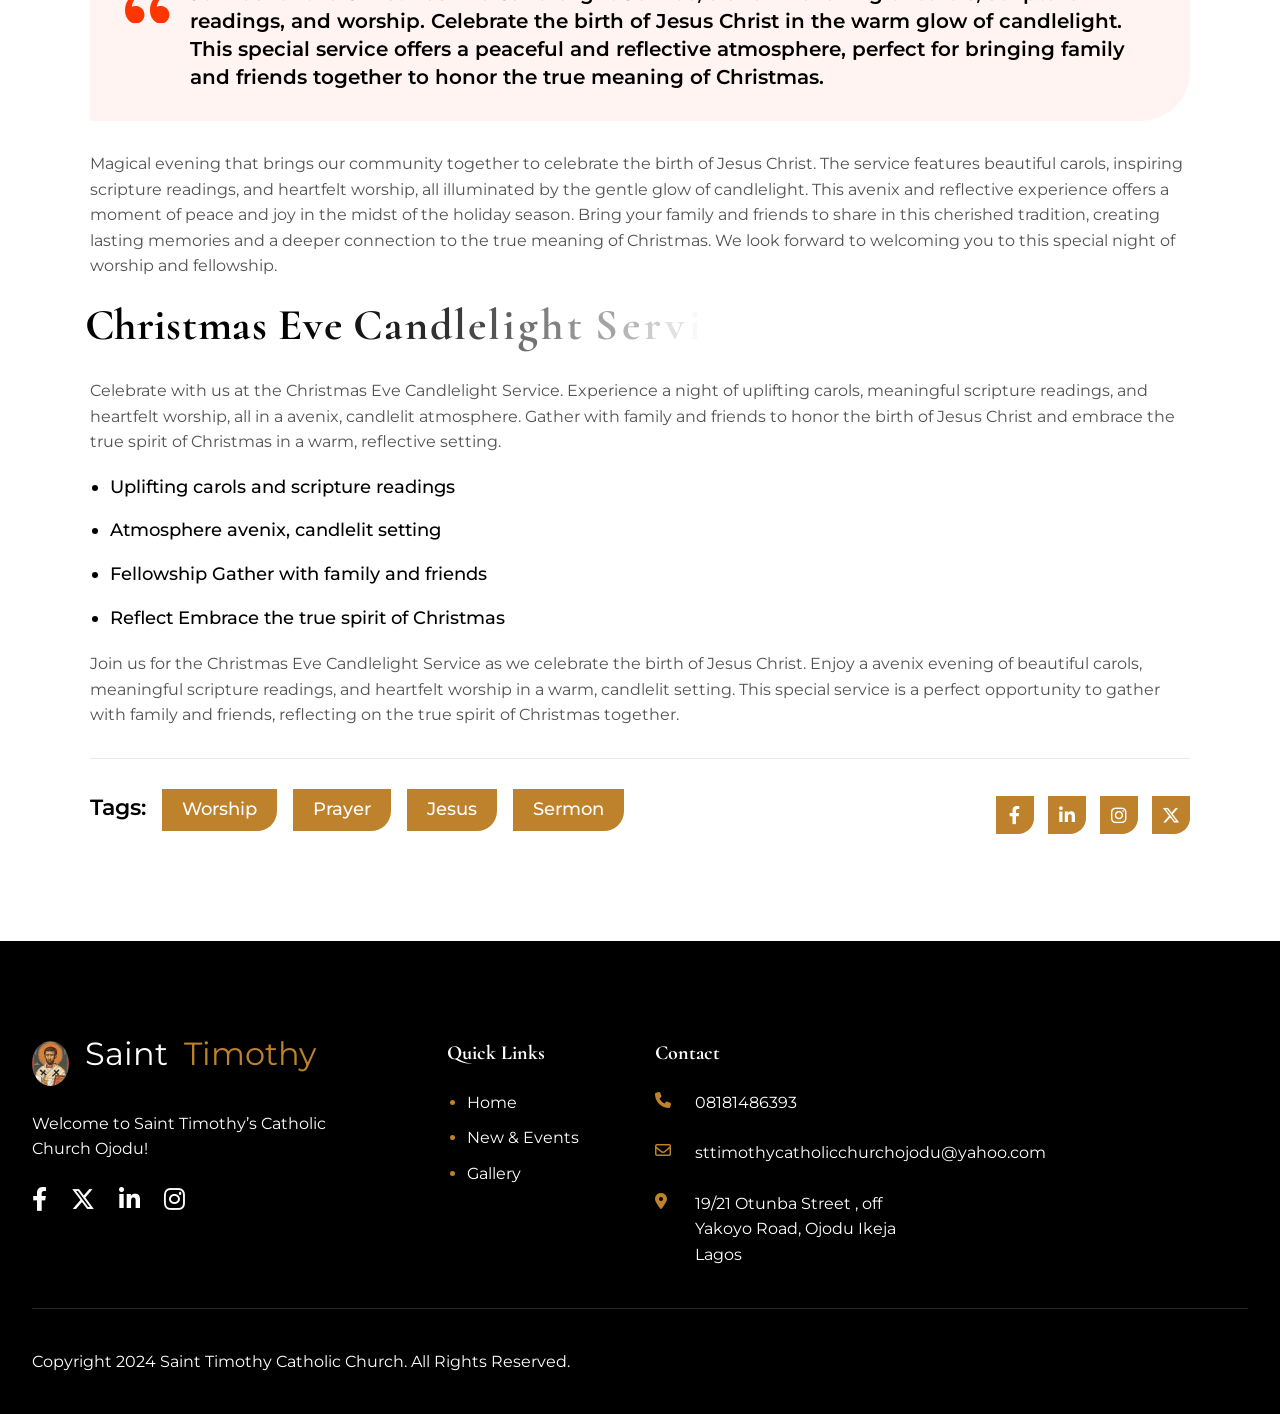
<file: blog-single.html>
<!DOCTYPE html>
<html lang="zxx">
  <head>
    <!-- Meta -->
    <meta charset="utf-8" />
    <meta http-equiv="X-UA-Compatible" content="IE=edge" />
    <meta name="viewport" content="width=device-width, initial-scale=1.0" />
    <meta name="description" content="Saint Timothy’s Catholic Church Ojodu" />
    <meta name="keywords" content="saint Timothy" />
    <meta name="author" content="Saint Timothy" />
    <!-- Page Title -->
    <title>Saint Timothy’s Catholic Church Ojodu</title>
    <!-- Favicon Icon -->
    <link rel="shortcut icon" type="image/x-icon" href="images/timothy-logo.jpeg" />
    <!-- Google Fonts Css-->
    <link rel="preconnect" href="https://fonts.googleapis.com" />
    <link rel="preconnect" href="https://fonts.gstatic.com" crossorigin />
    <link
      href="https://fonts.googleapis.com/css2?family=Fira+Sans+Condensed:ital,wght@0,100;0,200;0,300;0,400;0,500;0,600;0,700;0,800;0,900;1,100;1,200;1,300;1,400;1,500;1,600;1,700;1,800;1,900&display=swap"
      rel="stylesheet"
    />
    <!-- Bootstrap Css -->
    <link href="css/bootstrap.min.css" rel="stylesheet" media="screen" />
    <!-- SlickNav Css -->
    <link href="css/slicknav.min.css" rel="stylesheet" />
    <!-- Swiper Css -->
    <link rel="stylesheet" href="css/swiper-bundle.min.css" />
    <!-- Font Awesome Icon Css-->
    <link href="css/all.css" rel="stylesheet" media="screen" />
    <!-- Animated Css -->
    <link href="css/animate.css" rel="stylesheet" />
    <!-- Magnific Popup Core Css File -->
    <link rel="stylesheet" href="css/magnific-popup.css" />
    <!-- Mouse Cursor Css File -->
    <link rel="stylesheet" href="css/mousecursor.css" />
    <!-- Audio Css File -->
    <link rel="stylesheet" href="css/plyr.css" />
    <!-- Main Custom Css -->
    <link href="css/custom.css" rel="stylesheet" media="screen" />
  </head>
  <body>
    <!-- Preloader Start -->
    <div class="preloader">
      <div class="loading-container">
        <div class="loading"></div>
        <div id="loading-icon"><img src="images/timothy-logo.jpeg" alt="" /></div>
      </div>
    </div>
    <!-- Preloader End -->

   <!-- Header Start -->
   <header class="main-header">
    <div class="header-sticky">
      <nav class="navbar navbar-expand-lg">
        <div class="container">
          <!-- Logo Start -->
          <a class="navbar-brand" href="./">
            <img src="images/timothy-logo.jpeg" alt="Logo" />
            <p>Saint<span>Timothy</span></p>
          </a>
          <!-- Logo End -->

          <!-- Main Menu Start -->
          <div class="collapse navbar-collapse main-menu">
            <div class="nav-menu-wrapper">
              <ul class="navbar-nav mr-auto" id="menu">
                <li class="nav-item">
                  <a class="nav-link" href="./">Home</a>
                </li>
                <li class="nav-item">
                  <a class="nav-link" href="./blog.html">Announcements</a>
                </li>
                <li class="nav-item">
                  <a class="nav-link" href="./gallery.html">Gallery</a>
                </li>
                <li class="nav-item d-none">
                  <a class="nav-link" href="#">Pages</a>
                  <!-- <ul>                                        
                                      <li class="nav-item"><a class="nav-link" href="service-single.html">Service Details</a></li>
                                      <li class="nav-item"><a class="nav-link" href="blog.html">Blog</a></li>
                                      <li class="nav-item"><a class="nav-link" href="blog-single.html">Blog Details</a></li>
                                      <li class="nav-item"><a class="nav-link" href="sermons.html">Sermons</a></li>
                                      <li class="nav-item"><a class="nav-link" href="sermons-single.html">Sermons Details</a></li>
                                      <li class="nav-item"><a class="nav-link" href="campaign.html">Campaigns</a></li>
                                      <li class="nav-item"><a class="nav-link" href="campaign-single.html">Campaign Details</a></li>
                                      <li class="nav-item"><a class="nav-link" href="ministries.html">Ministries</a></li>
                                      <li class="nav-item"><a class="nav-link" href="ministry-single.html">Ministries Details</a></li>
                                      <li class="nav-item"><a class="nav-link" href="pastor.html">pastor</a></li>
                                      <li class="nav-item"><a class="nav-link" href="gallery.html">Gallery</a></li>
                                      <li class="nav-item"><a class="nav-link" href="404.html">404</a></li>
                                  </ul> -->
                </li>
                <li class="nav-item">
                  <a class="nav-link" href="contact.html">Contact Us</a>
                </li>
                <li class="nav-item highlighted-menu d-none">
                  <a class="nav-link" href="#">donate now</a>
                </li>
              </ul>
            </div>
            <!-- Let’s Start Button Start -->
            <!-- <div class="header-btn d-inline-flex">
                          <a href="#" class="btn-default">donate now</a>
                      </div> -->
            <!-- Let’s Start Button End -->
          </div>
          <!-- Main Menu End -->
          <div class="navbar-toggle"></div>
        </div>
      </nav>
      <div class="responsive-menu"></div>
    </div>
  </header>
  <!-- Header End -->

    <!-- Page Header Start -->
    <div class="page-header parallaxie">
      <div class="container">
        <div class="row">
          <div class="col-lg-12">
            <!-- Page Header Box Start -->
            <div class="page-header-box">
              <h1 class="text-anime-style-2" data-cursor="-opaque">
                This Week's Sermon Embracing Forgiveness
              </h1>
              <div class="post-single-meta wow fadeInUp">
                <ol class="breadcrumb">
                  <li class="breadcrumb-item">
                    <i class="fa-regular fa-user"></i> admin
                  </li>
                  <li class="breadcrumb-item">
                    <i class="fa-regular fa-clock"></i> 26 july 2024
                  </li>
                </ol>
              </div>
            </div>
            <!-- Page Header Box End -->
          </div>
        </div>
      </div>
    </div>
    <!-- Page Header End -->

    <!-- Page Single Post Start -->
    <div class="page-single-post">
      <div class="container">
        <div class="row">
          <div class="col-lg-12">
            <!-- Post Featured Image Start -->
            <div class="post-image">
              <figure class="image-anime reveal">
                <img src="images/The-Healing-Power-of-Forgiveness.png" alt="" />
              </figure>
            </div>
            <!-- Post Featured Image Start -->

            <!-- Post Single Content Start -->
            <div class="post-content">
              <!-- Post Entry Start -->
              <div class="post-entry">
                <p class="wow fadeInUp">
                  Join us for the Christmas Eve Candlelight Service, a Avenix
                  evening of carols, scripture readings, and heartfelt worship.
                  Illuminate the night with candlelight as we celebrate the
                  birth of Jesus Christ. Bring your family and friends to share
                  in the warmth, joy, and peace of this special tradition.
                </p>

                <p class="wow fadeInUp" data-wow-delay="0.2s">
                  Magical evening that brings our community together to
                  celebrate the birth of Jesus Christ. The service features
                  beautiful carols, inspiring scripture readings, and heartfelt
                  worship, all illuminated by the gentle glow of candlelight.
                  This avenix and reflective experience offers a moment of peace
                  and joy in the midst of the holiday season. Bring your family
                  and friends to share in this cherished tradition, creating
                  lasting memories and a deeper connection to the true meaning
                  of Christmas. We look forward to welcoming you to this special
                  night of worship and fellowship.
                </p>

                <blockquote class="wow fadeInUp" data-wow-delay="0.4s">
                  <p>
                    Join us for the Christmas Eve Candlelight Service, a avenix
                    evening of carols, scripture readings, and worship.
                    Celebrate the birth of Jesus Christ in the warm glow of
                    candlelight. This special service offers a peaceful and
                    reflective atmosphere, perfect for bringing family and
                    friends together to honor the true meaning of Christmas.
                  </p>
                </blockquote>

                <p class="wow fadeInUp" data-wow-delay="0.6s">
                  Magical evening that brings our community together to
                  celebrate the birth of Jesus Christ. The service features
                  beautiful carols, inspiring scripture readings, and heartfelt
                  worship, all illuminated by the gentle glow of candlelight.
                  This avenix and reflective experience offers a moment of peace
                  and joy in the midst of the holiday season. Bring your family
                  and friends to share in this cherished tradition, creating
                  lasting memories and a deeper connection to the true meaning
                  of Christmas. We look forward to welcoming you to this special
                  night of worship and fellowship.
                </p>

                <h2 class="text-anime-style-3" data-cursor="-opaque">
                  Christmas Eve Candlelight Service Celebrate with Us
                </h2>

                <p class="wow fadeInUp" data-wow-delay="0.8s">
                  Celebrate with us at the Christmas Eve Candlelight Service.
                  Experience a night of uplifting carols, meaningful scripture
                  readings, and heartfelt worship, all in a avenix, candlelit
                  atmosphere. Gather with family and friends to honor the birth
                  of Jesus Christ and embrace the true spirit of Christmas in a
                  warm, reflective setting.
                </p>

                <ul class="wow fadeInUp" data-wow-delay="1s">
                  <li>Uplifting carols and scripture readings</li>
                  <li>Atmosphere avenix, candlelit setting</li>
                  <li>Fellowship Gather with family and friends</li>
                  <li>Reflect Embrace the true spirit of Christmas</li>
                </ul>

                <p class="wow fadeInUp" data-wow-delay="1.2s">
                  Join us for the Christmas Eve Candlelight Service as we
                  celebrate the birth of Jesus Christ. Enjoy a avenix evening of
                  beautiful carols, meaningful scripture readings, and heartfelt
                  worship in a warm, candlelit setting. This special service is
                  a perfect opportunity to gather with family and friends,
                  reflecting on the true spirit of Christmas together.
                </p>
              </div>
              <!-- Post Entry End -->

              <!-- Post Tag Links Start -->
              <div class="post-tag-links">
                <div class="row align-items-center">
                  <div class="col-lg-8">
                    <!-- Post Tags Start -->
                    <div class="post-tags wow fadeInUp" data-wow-delay="0.5s">
                      <span class="tag-links">
                        Tags:
                        <a href="#">worship</a>
                        <a href="#">prayer</a>
                        <a href="#">jesus</a>
                        <a href="#">sermon</a>
                      </span>
                    </div>
                    <!-- Post Tags End -->
                  </div>

                  <div class="col-lg-4">
                    <!-- Post Social Links Start -->
                    <div
                      class="post-social-sharing wow fadeInUp"
                      data-wow-delay="0.5s"
                    >
                      <ul>
                        <li>
                          <a href="#"
                            ><i class="fa-brands fa-facebook-f"></i
                          ></a>
                        </li>
                        <li>
                          <a href="#"
                            ><i class="fa-brands fa-linkedin-in"></i
                          ></a>
                        </li>
                        <li>
                          <a href="#"><i class="fa-brands fa-instagram"></i></a>
                        </li>
                        <li>
                          <a href="#"><i class="fa-brands fa-x-twitter"></i></a>
                        </li>
                      </ul>
                    </div>
                    <!-- Post Social Links End -->
                  </div>
                </div>
              </div>
              <!-- Post Tag Links End -->
            </div>
            <!-- Post Single Content End -->
          </div>
        </div>
      </div>
    </div>
    <!-- Page Single Post End -->

    <!-- Footer Start -->
    <footer class="main-footer">
      <div class="con">
        <div class="row">
          <div class="col-lg-4">
            <!-- About Footer Start -->
            <div class="about-footer">
              <!-- Footer Logo Start -->
              <div class="footer-logo">
                <a class="navbar-brand" href="./">
                  <img src="images/timothy-logo.jpeg" alt="Logo" style="width: 45px; height: 45px; object-fit: cover;"/>
                  Saint<span>Timothy</span>
                </a>
              </div>
              <!-- Footer Logo End -->

              <!-- About Footer Content Start -->
              <div class="about-footer-content">
                <p>
                  Welcome to Saint Timothy’s Catholic Church Ojodu!
                </p>
              </div>
              <!-- Footer Social Links Start -->
              <div class="footer-social-links">
                <ul>
                  <li>
                    <a href="#"><i class="fa-brands fa-facebook-f"></i></a>
                  </li>
                  <li>
                    <a href="#"><i class="fa-brands fa-x-twitter"></i></a>
                  </li>
                  <li>
                    <a href="#"><i class="fa-brands fa-linkedin-in"></i></a>
                  </li>
                  <li>
                    <a href="#"><i class="fa-brands fa-instagram"></i></a>
                  </li>
                </ul>
              </div>
              <!-- Footer Social Links End -->
            </div>
            <!-- About Footer End -->
          </div>

          <div class="col-lg-2 col-md-3 col-6">
            <!-- About Links Start -->
            <div class="footer-links">
              <h3>quick links</h3>
              <ul>
                <li><a href="/">Home</a></li>
                <li><a href="./blog.html">New & Events</a></li>
                <li><a href="./gallery.html">Gallery</a></li>
              </ul>
            </div>
            <!-- About Links End -->
          </div>


          <div class="col-lg-3 col-md-5">
            <!-- About Links Start -->
            <div class="footer-contact">
              <h3>contact</h3>
              <!-- Footer Contact Details Start -->
              <div class="footer-contact-details">
                <!-- Footer Info Box Start -->
                <div class="footer-info-box">
                  <div class="icon-box">
                    <i class="fa-solid fa-phone"></i>
                  </div>
                  <div class="footer-info-box-content">
                    <p>08181486393</p>
                  </div>
                </div>
                <!-- Footer Info Box End -->

                <!-- Footer Info Box Start -->
                <div class="footer-info-box">
                  <div class="icon-box">
                    <i class="fa-regular fa-envelope"></i>
                  </div>
                  <div class="footer-info-box-content">
                    <p>sttimothycatholicchurchojodu@yahoo.com</p>
                  </div>
                </div>
                <!-- Footer Info Box End -->

                <!-- Footer Info Box Start -->
                <div class="footer-info-box">
                  <div class="icon-box">
                    <i class="fa-solid fa-location-dot"></i>
                  </div>
                  <div class="footer-info-box-content">
                    <p>19/21 Otunba Street , off Yakoyo Road, Ojodu Ikeja Lagos</p>
                  </div>
                </div>
                <!-- Footer Info Box End -->
              </div>
              <!-- Footer Contact Details End -->
            </div>
            <!-- About Links End -->
          </div>
        </div>

        <!-- Footer Copyright Section Start -->
        <div class="footer-copyright">
          <div class="row align-items-center">
            <div class="col-lg-6 col-md-6">
              <!-- Footer Copyright Start -->
              <div class="footer-copyright-text">
                <p>Copyright 2024 Saint Timothy Catholic Church. All Rights Reserved.</p>
              </div>
              <!-- Footer Copyright End -->
            </div>

            
          </div>
        </div>
        <!-- Footer Copyright Section End -->
      </div>
    </footer>
    <!-- Footer End -->

    <!-- Jquery Library File -->
    <script src="js/jquery-3.7.1.min.js"></script>
    <!-- Bootstrap js file -->
    <script src="js/bootstrap.min.js"></script>
    <!-- Validator js file -->
    <script src="js/validator.min.js"></script>
    <!-- SlickNav js file -->
    <script src="js/jquery.slicknav.js"></script>
    <!-- Swiper js file -->
    <script src="js/swiper-bundle.min.js"></script>
    <!-- Counter js file -->
    <script src="js/jquery.waypoints.min.js"></script>
    <script src="js/jquery.counterup.min.js"></script>
    <!-- Magnific js file -->
    <script src="js/jquery.magnific-popup.min.js"></script>
    <!-- SmoothScroll -->
    <script src="js/SmoothScroll.js"></script>
    <!-- Parallax js -->
    <script src="js/parallaxie.js"></script>
    <!-- MagicCursor js file -->
    <script src="js/gsap.min.js"></script>
    <script src="js/magiccursor.js"></script>
    <!-- Text Effect js file -->
    <script src="js/SplitText.js"></script>
    <script src="js/ScrollTrigger.min.js"></script>
    <!-- YTPlayer js File -->
    <script src="js/jquery.mb.YTPlayer.min.js"></script>
    <!-- Audio js File -->
    <script src="js/plyr.js"></script>
    <!-- Wow js file -->
    <script src="js/wow.js"></script>
    <!-- Main Custom js file -->
    <script src="js/function.js"></script>
  </body>
</html>
</file>
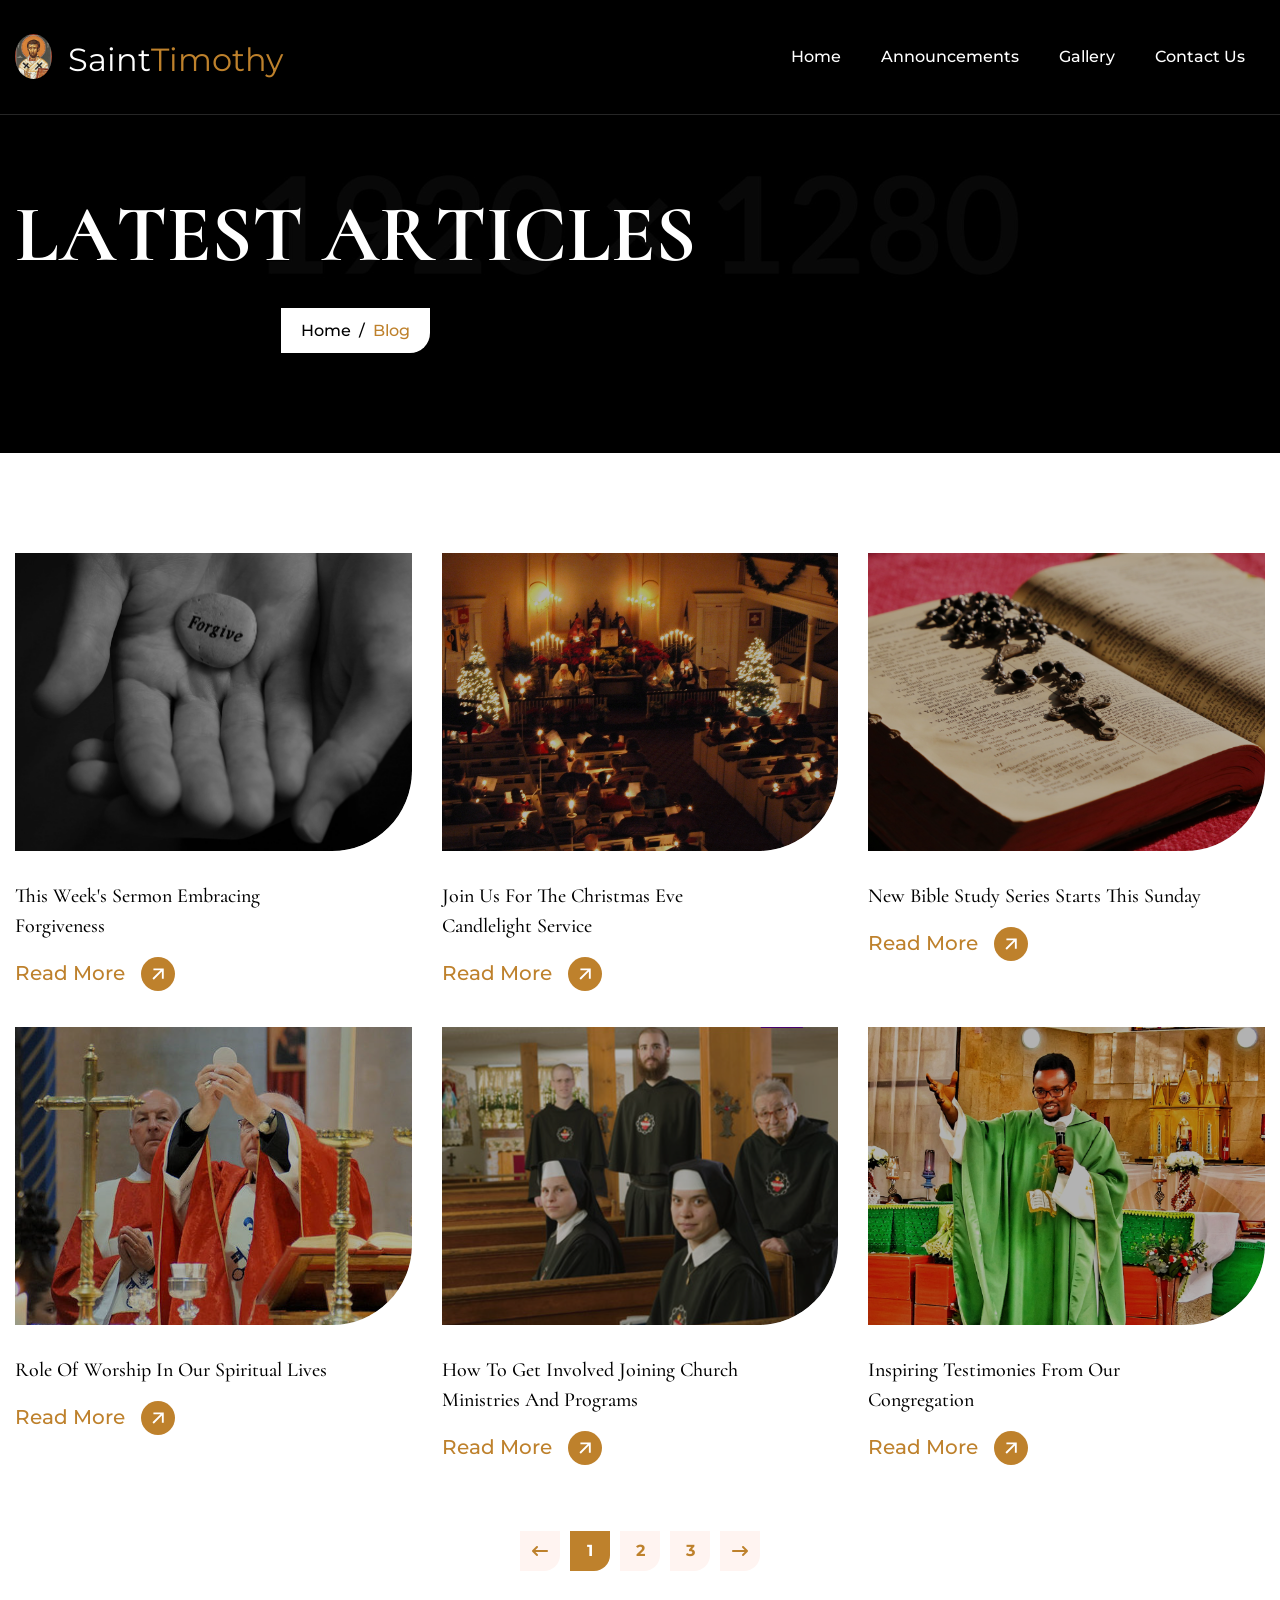
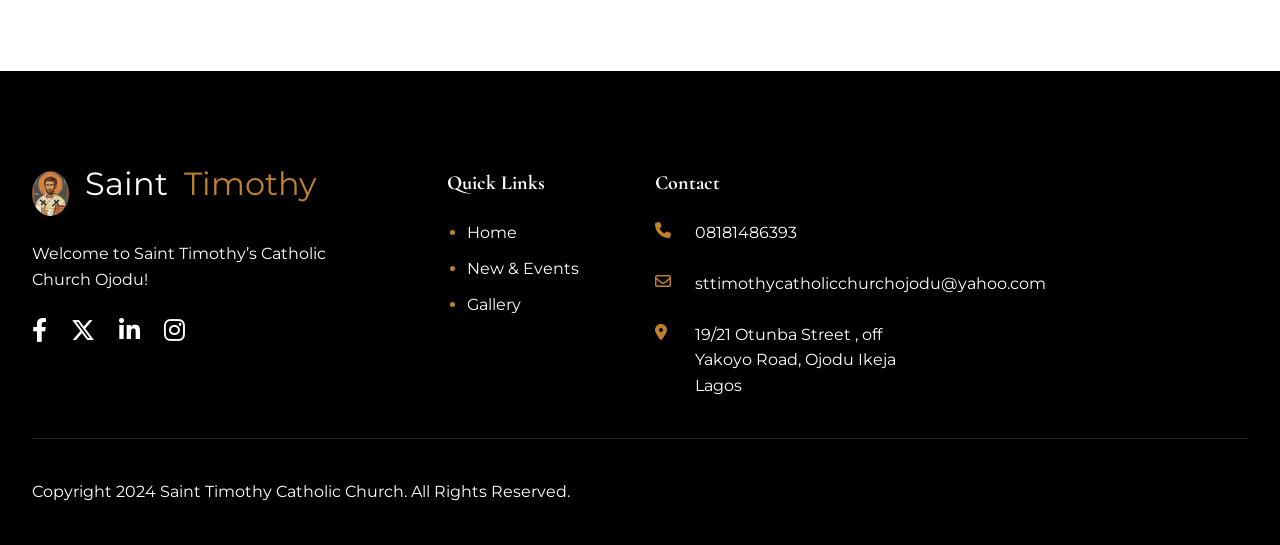
<file: blog.html>
<!DOCTYPE html>
<html lang="zxx">
  <head>
    <!-- Meta -->
    <meta charset="utf-8" />
    <meta http-equiv="X-UA-Compatible" content="IE=edge" />
    <meta name="viewport" content="width=device-width, initial-scale=1.0" />
    <meta name="description" content="Saint Timothy’s Catholic Church Ojodu" />
    <meta name="keywords" content="saint Timothy" />
    <meta name="author" content="Saint Timothy" />
    <!-- Page Title -->
    <title>Saint Timothy’s Catholic Church Ojodu</title>
    <!-- Favicon Icon -->
    <link rel="shortcut icon" type="image/x-icon" href="images/timothy-logo.jpeg" />
    <!-- Google Fonts Css-->
    <link rel="preconnect" href="https://fonts.googleapis.com" />
    <link rel="preconnect" href="https://fonts.gstatic.com" crossorigin />
    <link
      href="https://fonts.googleapis.com/css2?family=Fira+Sans+Condensed:ital,wght@0,100;0,200;0,300;0,400;0,500;0,600;0,700;0,800;0,900;1,100;1,200;1,300;1,400;1,500;1,600;1,700;1,800;1,900&display=swap"
      rel="stylesheet"
    />
    <!-- Bootstrap Css -->
    <link href="css/bootstrap.min.css" rel="stylesheet" media="screen" />
    <!-- SlickNav Css -->
    <link href="css/slicknav.min.css" rel="stylesheet" />
    <!-- Swiper Css -->
    <link rel="stylesheet" href="css/swiper-bundle.min.css" />
    <!-- Font Awesome Icon Css-->
    <link href="css/all.css" rel="stylesheet" media="screen" />
    <!-- Animated Css -->
    <link href="css/animate.css" rel="stylesheet" />
    <!-- Magnific Popup Core Css File -->
    <link rel="stylesheet" href="css/magnific-popup.css" />
    <!-- Mouse Cursor Css File -->
    <link rel="stylesheet" href="css/mousecursor.css" />
    <!-- Audio Css File -->
    <link rel="stylesheet" href="css/plyr.css" />
    <!-- Main Custom Css -->
    <link href="css/custom.css" rel="stylesheet" media="screen" />
  </head>
  <body>
    <!-- Preloader Start -->
    <div class="preloader">
      <div class="loading-container">
        <div class="loading"></div>
        <div id="loading-icon"><img src="images/timothy-logo.jpeg" alt="" /></div>
      </div>
    </div>
    <!-- Preloader End -->

       <!-- Header Start -->
       <header class="main-header">
        <div class="header-sticky">
          <nav class="navbar navbar-expand-lg">
            <div class="container">
              <!-- Logo Start -->
              <a class="navbar-brand" href="./">
                <img src="images/timothy-logo.jpeg" alt="Logo" />
                <p>Saint<span>Timothy</span></p>
              </a>
              <!-- Logo End -->
  
              <!-- Main Menu Start -->
              <div class="collapse navbar-collapse main-menu">
                <div class="nav-menu-wrapper">
                  <ul class="navbar-nav mr-auto" id="menu">
                    <li class="nav-item">
                      <a class="nav-link" href="./">Home</a>
                    </li>
                    <li class="nav-item">
                      <a class="nav-link" href="./blog.html">Announcements</a>
                    </li>
                    <li class="nav-item">
                      <a class="nav-link" href="./gallery.html">Gallery</a>
                    </li>
                    <li class="nav-item d-none">
                      <a class="nav-link" href="#">Pages</a>
                      <!-- <ul>                                        
                                          <li class="nav-item"><a class="nav-link" href="service-single.html">Service Details</a></li>
                                          <li class="nav-item"><a class="nav-link" href="blog.html">Blog</a></li>
                                          <li class="nav-item"><a class="nav-link" href="blog-single.html">Blog Details</a></li>
                                          <li class="nav-item"><a class="nav-link" href="sermons.html">Sermons</a></li>
                                          <li class="nav-item"><a class="nav-link" href="sermons-single.html">Sermons Details</a></li>
                                          <li class="nav-item"><a class="nav-link" href="campaign.html">Campaigns</a></li>
                                          <li class="nav-item"><a class="nav-link" href="campaign-single.html">Campaign Details</a></li>
                                          <li class="nav-item"><a class="nav-link" href="ministries.html">Ministries</a></li>
                                          <li class="nav-item"><a class="nav-link" href="ministry-single.html">Ministries Details</a></li>
                                          <li class="nav-item"><a class="nav-link" href="pastor.html">pastor</a></li>
                                          <li class="nav-item"><a class="nav-link" href="gallery.html">Gallery</a></li>
                                          <li class="nav-item"><a class="nav-link" href="404.html">404</a></li>
                                      </ul> -->
                    </li>
                    <li class="nav-item">
                      <a class="nav-link" href="contact.html">Contact Us</a>
                    </li>
                    <li class="nav-item highlighted-menu d-none">
                      <a class="nav-link" href="#">donate now</a>
                    </li>
                  </ul>
                </div>
                <!-- Let’s Start Button Start -->
                <!-- <div class="header-btn d-inline-flex">
                              <a href="#" class="btn-default">donate now</a>
                          </div> -->
                <!-- Let’s Start Button End -->
              </div>
              <!-- Main Menu End -->
              <div class="navbar-toggle"></div>
            </div>
          </nav>
          <div class="responsive-menu"></div>
        </div>
      </header>
      <!-- Header End -->

    <!-- Page Header Start -->
    <div class="page-header">
      <div class="container">
        <div class="row align-items-center">
          <div class="col-lg-12">
            <!-- Page Header Box Start -->
            <div class="page-header-box">
              <h1 class="text-anime-style-2" data-cursor="-opaque">
                Latest Articles
              </h1>
              <nav class="wow fadeInUp">
                <ol class="breadcrumb">
                  <li class="breadcrumb-item"><a href="./">home</a></li>
                  <li class="breadcrumb-item active" aria-current="page">
                    blog
                  </li>
                </ol>
              </nav>
            </div>
            <!-- Page Header Box End -->
          </div>
        </div>
      </div>
    </div>
    <!-- Page Header End -->

    <!-- Page Blog Start -->
    <div class="page-blog">
      <div class="container">
        <div class="row">
          <div class="col-lg-4 col-md-6">
            <!-- Blog Item Start -->
            <div class="blog-item wow fadeInUp">
              <!-- Post Featured Image Start-->
              <div class="post-featured-image" data-cursor-text="View">
                <figure>
                  <a href="./blog-single.html" class="image-anime">
                    <img
                      src="images/The-Healing-Power-of-Forgiveness.png"
                      alt=""
                    />
                  </a>
                </figure>
              </div>
              <!-- Post Featured Image End -->

              <!-- post Item Body Start -->
              <div class="post-item-body">
                <h2>
                  <a href="./blog-single.html"
                    >This Week's Sermon Embracing Forgiveness</a
                  >
                </h2>
              </div>
              <!-- Post Item Body End-->

              <!-- Post Item Footer Start-->
              <div class="post-item-footer">
                <a href="./blog-single.html" class="read-more-btn">read more</a>
              </div>
              <!-- Post Item Footer End-->
            </div>
            <!-- Blog Item End -->
          </div>

          <div class="col-lg-4 col-md-6">
            <!-- Blog Item Start -->
            <div class="blog-item wow fadeInUp" data-wow-delay="0.25s">
              <!-- Post Featured Image Start-->
              <div class="post-featured-image" data-cursor-text="View">
                <figure>
                  <a href="./blog-single.html" class="image-anime">
                    <img src="images/christmas.jpg" alt="" />
                  </a>
                </figure>
              </div>
              <!-- Post Featured Image End -->

              <!-- post Item Body Start -->
              <div class="post-item-body">
                <h2>
                  <a href="./blog-single.html"
                    >Join Us for the Christmas Eve Candlelight Service</a
                  >
                </h2>
              </div>
              <!-- Post Item Body End-->

              <!-- Post Item Footer Start-->
              <div class="post-item-footer">
                <a href="./blog-single.html" class="read-more-btn">read more</a>
              </div>
              <!-- Post Item Footer End-->
            </div>
            <!-- Blog Item End -->
          </div>

          <div class="col-lg-4 col-md-6">
            <!-- Blog Item Start -->
            <div class="blog-item wow fadeInUp" data-wow-delay="0.5s">
              <!-- Post Featured Image Start-->
              <div class="post-featured-image" data-cursor-text="View">
                <figure>
                  <a href="./blog-single.html" class="image-anime">
                    <img src="images/bible-study.png" alt="" />
                  </a>
                </figure>
              </div>
              <!-- Post Featured Image End -->

              <!-- post Item Body Start -->
              <div class="post-item-body">
                <h2>
                  <a href="./blog-single.html"
                    >New Bible Study Series Starts This Sunday</a
                  >
                </h2>
              </div>
              <!-- Post Item Body End-->

              <!-- Post Item Footer Start-->
              <div class="post-item-footer">
                <a href="./blog-single.html" class="read-more-btn">read more</a>
              </div>
              <!-- Post Item Footer End-->
            </div>
            <!-- Blog Item End -->
          </div>

          <div class="col-lg-4 col-md-6">
            <!-- Blog Item Start -->
            <div class="blog-item wow fadeInUp" data-wow-delay="0.75s">
              <!-- Post Featured Image Start-->
              <div class="post-featured-image" data-cursor-text="View">
                <figure>
                  <a href="./blog-single.html" class="image-anime">
                    <img src="images/catholic-worship.png" alt="" />
                  </a>
                </figure>
              </div>
              <!-- Post Featured Image End -->

              <!-- post Item Body Start -->
              <div class="post-item-body">
                <h2>
                  <a href="./blog-single.html"
                    >Role of Worship in Our Spiritual Lives</a
                  >
                </h2>
              </div>
              <!-- Post Item Body End-->

              <!-- Post Item Footer Start-->
              <div class="post-item-footer">
                <a href="./blog-single.html" class="read-more-btn">read more</a>
              </div>
              <!-- Post Item Footer End-->
            </div>
            <!-- Blog Item End -->
          </div>

          <div class="col-lg-4 col-md-6">
            <!-- Blog Item Start -->
            <div class="blog-item wow fadeInUp" data-wow-delay="1s">
              <!-- Post Featured Image Start-->
              <div class="post-featured-image" data-cursor-text="View">
                <figure>
                  <a href="./blog-single.html" class="image-anime">
                    <img src="images/catholic-group.png" alt="" />
                  </a>
                </figure>
              </div>
              <!-- Post Featured Image End -->

              <!-- post Item Body Start -->
              <div class="post-item-body">
                <h2>
                  <a href="./blog-single.html"
                    >How to Get Involved Joining Church Ministries and
                    Programs</a
                  >
                </h2>
              </div>
              <!-- Post Item Body End-->

              <!-- Post Item Footer Start-->
              <div class="post-item-footer">
                <a href="./blog-single.html" class="read-more-btn">read more</a>
              </div>
              <!-- Post Item Footer End-->
            </div>
            <!-- Blog Item End -->
          </div>

          <div class="col-lg-4 col-md-6">
            <!-- Blog Item Start -->
            <div class="blog-item wow fadeInUp" data-wow-delay="1.25s">
              <!-- Post Featured Image Start-->
              <div class="post-featured-image" data-cursor-text="View">
                <figure>
                  <a href="./blog-single.html" class="image-anime">
                    <img src="images/catholic-testimony.png" alt="" />
                  </a>
                </figure>
              </div>
              <!-- Post Featured Image End -->

              <!-- post Item Body Start -->
              <div class="post-item-body">
                <h2>
                  <a href="./blog-single.html"
                    >Inspiring Testimonies from Our Congregation</a
                  >
                </h2>
              </div>
              <!-- Post Item Body End-->

              <!-- Post Item Footer Start-->
              <div class="post-item-footer">
                <a href="./blog-single.html" class="read-more-btn">read more</a>
              </div>
              <!-- Post Item Footer End-->
            </div>
            <!-- Blog Item End -->
          </div>

          <div class="col-lg-12">
            <!-- Page Pagination Start -->
            <div class="page-pagination wow fadeInUp" data-wow-delay="0.5s">
              <ul class="pagination">
                <li>
                  <a href="#"><i class="fa-solid fa-arrow-left-long"></i></a>
                </li>
                <li class="active"><a href="#">1</a></li>
                <li><a href="#">2</a></li>
                <li><a href="#">3</a></li>
                <li>
                  <a href="#"><i class="fa-solid fa-arrow-right-long"></i></a>
                </li>
              </ul>
            </div>
            <!-- Page Pagination End -->
          </div>
        </div>
      </div>
    </div>
    <!-- Page Blog End -->

    <!-- Footer Start -->
    <footer class="main-footer">
      <div class="con">
        <div class="row">
          <div class="col-lg-4">
            <!-- About Footer Start -->
            <div class="about-footer">
              <!-- Footer Logo Start -->
              <div class="footer-logo">
                <a class="navbar-brand" href="./">
                  <img src="images/timothy-logo.jpeg" alt="Logo" style="width: 45px; height: 45px; object-fit: cover;"/>
                  Saint<span>Timothy</span>
                </a>
              </div>
              <!-- Footer Logo End -->

              <!-- About Footer Content Start -->
              <div class="about-footer-content">
                <p>
                  Welcome to Saint Timothy’s Catholic Church Ojodu!
                </p>
              </div>
              <!-- Footer Social Links Start -->
              <div class="footer-social-links">
                <ul>
                  <li>
                    <a href="#"><i class="fa-brands fa-facebook-f"></i></a>
                  </li>
                  <li>
                    <a href="#"><i class="fa-brands fa-x-twitter"></i></a>
                  </li>
                  <li>
                    <a href="#"><i class="fa-brands fa-linkedin-in"></i></a>
                  </li>
                  <li>
                    <a href="#"><i class="fa-brands fa-instagram"></i></a>
                  </li>
                </ul>
              </div>
              <!-- Footer Social Links End -->
            </div>
            <!-- About Footer End -->
          </div>

          <div class="col-lg-2 col-md-3 col-6">
            <!-- About Links Start -->
            <div class="footer-links">
              <h3>quick links</h3>
              <ul>
                <li><a href="/">Home</a></li>
                <li><a href="./blog.html">New & Events</a></li>
                <li><a href="./gallery.html">Gallery</a></li>
              </ul>
            </div>
            <!-- About Links End -->
          </div>


          <div class="col-lg-3 col-md-5">
            <!-- About Links Start -->
            <div class="footer-contact">
              <h3>contact</h3>
              <!-- Footer Contact Details Start -->
              <div class="footer-contact-details">
                <!-- Footer Info Box Start -->
                <div class="footer-info-box">
                  <div class="icon-box">
                    <i class="fa-solid fa-phone"></i>
                  </div>
                  <div class="footer-info-box-content">
                    <p>08181486393</p>
                  </div>
                </div>
                <!-- Footer Info Box End -->

                <!-- Footer Info Box Start -->
                <div class="footer-info-box">
                  <div class="icon-box">
                    <i class="fa-regular fa-envelope"></i>
                  </div>
                  <div class="footer-info-box-content">
                    <p>sttimothycatholicchurchojodu@yahoo.com</p>
                  </div>
                </div>
                <!-- Footer Info Box End -->

                <!-- Footer Info Box Start -->
                <div class="footer-info-box">
                  <div class="icon-box">
                    <i class="fa-solid fa-location-dot"></i>
                  </div>
                  <div class="footer-info-box-content">
                    <p>19/21 Otunba Street , off Yakoyo Road, Ojodu Ikeja Lagos</p>
                  </div>
                </div>
                <!-- Footer Info Box End -->
              </div>
              <!-- Footer Contact Details End -->
            </div>
            <!-- About Links End -->
          </div>
        </div>

        <!-- Footer Copyright Section Start -->
        <div class="footer-copyright">
          <div class="row align-items-center">
            <div class="col-lg-6 col-md-6">
              <!-- Footer Copyright Start -->
              <div class="footer-copyright-text">
                <p>Copyright 2024 Saint Timothy Catholic Church. All Rights Reserved.</p>
              </div>
              <!-- Footer Copyright End -->
            </div>

            
          </div>
        </div>
        <!-- Footer Copyright Section End -->
      </div>
    </footer>
    <!-- Footer End -->

    <!-- Jquery Library File -->
    <script src="js/jquery-3.7.1.min.js"></script>
    <!-- Bootstrap js file -->
    <script src="js/bootstrap.min.js"></script>
    <!-- Validator js file -->
    <script src="js/validator.min.js"></script>
    <!-- SlickNav js file -->
    <script src="js/jquery.slicknav.js"></script>
    <!-- Swiper js file -->
    <script src="js/swiper-bundle.min.js"></script>
    <!-- Counter js file -->
    <script src="js/jquery.waypoints.min.js"></script>
    <script src="js/jquery.counterup.min.js"></script>
    <!-- Magnific js file -->
    <script src="js/jquery.magnific-popup.min.js"></script>
    <!-- SmoothScroll -->
    <script src="js/SmoothScroll.js"></script>
    <!-- Parallax js -->
    <script src="js/parallaxie.js"></script>
    <!-- MagicCursor js file -->
    <script src="js/gsap.min.js"></script>
    <script src="js/magiccursor.js"></script>
    <!-- Text Effect js file -->
    <script src="js/SplitText.js"></script>
    <script src="js/ScrollTrigger.min.js"></script>
    <!-- YTPlayer js File -->
    <script src="js/jquery.mb.YTPlayer.min.js"></script>
    <!-- Audio js File -->
    <script src="js/plyr.js"></script>
    <!-- Wow js file -->
    <script src="js/wow.js"></script>
    <!-- Main Custom js file -->
    <script src="js/function.js"></script>
  </body>
</html>
</file>
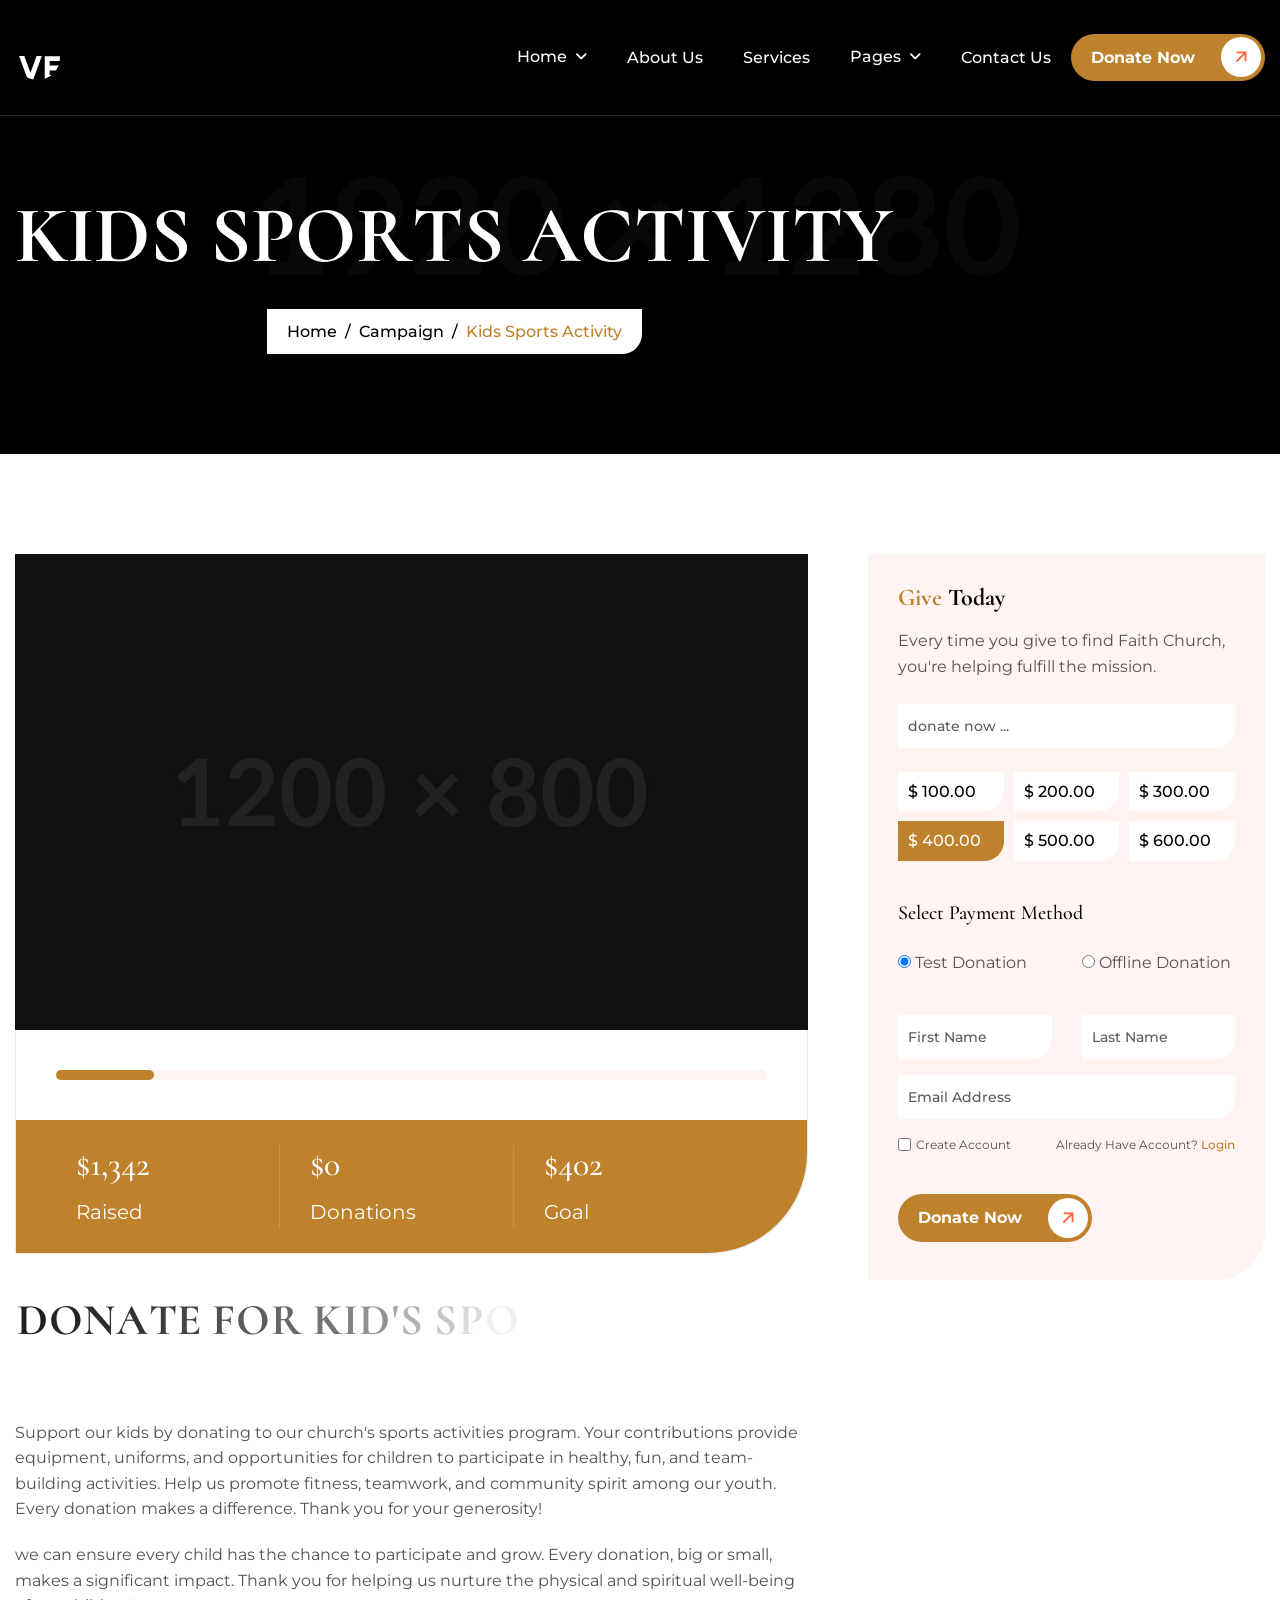
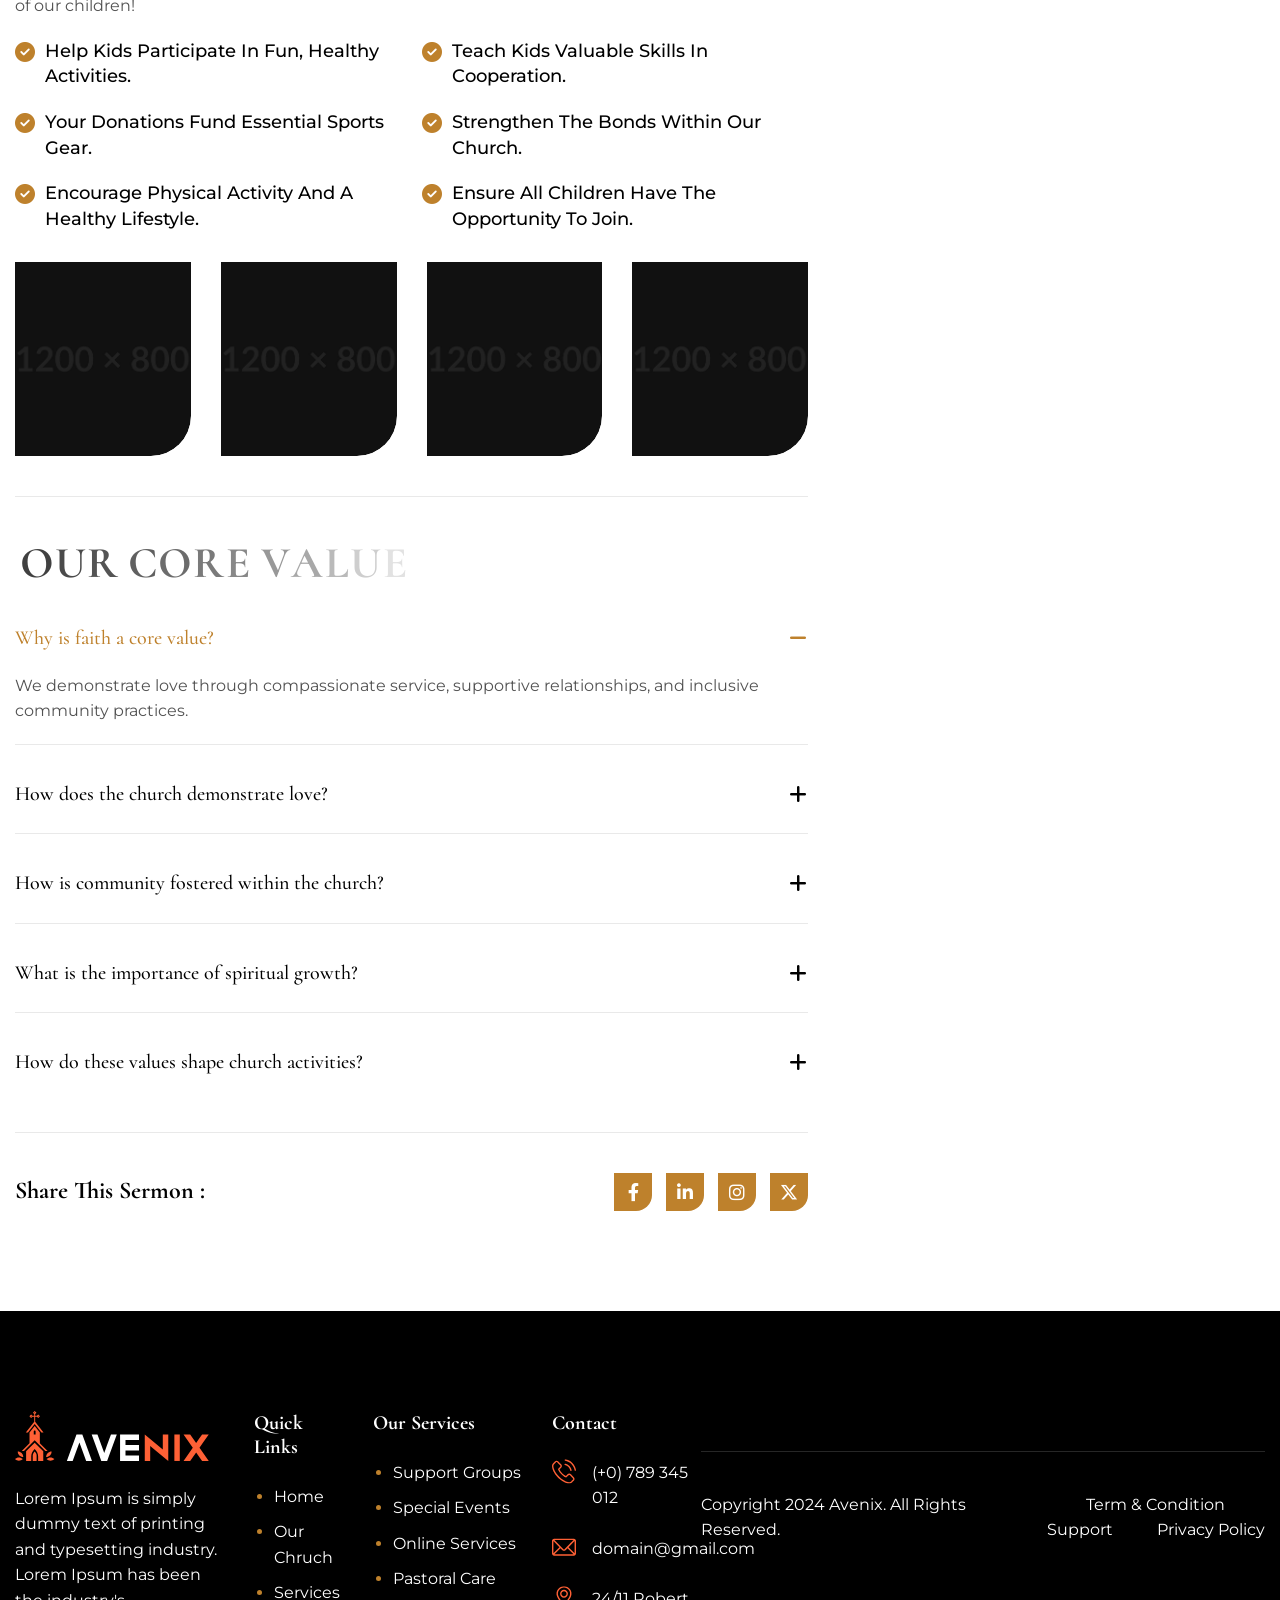
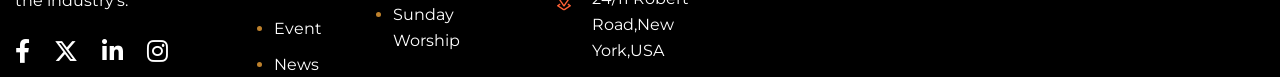
<file: campaign-single.html>
<!DOCTYPE html>
<html lang="zxx">
<head>
	<!-- Meta -->
	<meta charset="utf-8">
	<meta http-equiv="X-UA-Compatible" content="IE=edge">
	<meta name="viewport" content="width=device-width, initial-scale=1.0">
	<meta name="description" content="">
	<meta name="keywords" content="">
	<meta name="author" content="Awaiken">
	<!-- Page Title -->
    <title>Avenix - Church HTML Template</title>
	<!-- Favicon Icon -->
	<link rel="shortcut icon" type="image/x-icon" href="images/favicon.png">
	<!-- Google Fonts Css-->
	<link rel="preconnect" href="https://fonts.googleapis.com">
    <link rel="preconnect" href="https://fonts.gstatic.com" crossorigin>
    <link href="https://fonts.googleapis.com/css2?family=Fira+Sans+Condensed:ital,wght@0,100;0,200;0,300;0,400;0,500;0,600;0,700;0,800;0,900;1,100;1,200;1,300;1,400;1,500;1,600;1,700;1,800;1,900&display=swap" rel="stylesheet">
	<!-- Bootstrap Css -->
	<link href="css/bootstrap.min.css" rel="stylesheet" media="screen">
	<!-- SlickNav Css -->
	<link href="css/slicknav.min.css" rel="stylesheet">
	<!-- Swiper Css -->
	<link rel="stylesheet" href="css/swiper-bundle.min.css">
	<!-- Font Awesome Icon Css-->
	<link href="css/all.css" rel="stylesheet" media="screen">
	<!-- Animated Css -->
	<link href="css/animate.css" rel="stylesheet">
	<!-- Magnific Popup Core Css File -->
	<link rel="stylesheet" href="css/magnific-popup.css">
	<!-- Mouse Cursor Css File -->
	<link rel="stylesheet" href="css/mousecursor.css">
    <!-- Audio Css File -->
	<link rel="stylesheet" href="css/plyr.css">
	<!-- Main Custom Css -->
	<link href="css/custom.css" rel="stylesheet" media="screen">
</head>
<body>

    <!-- Preloader Start -->
	<div class="preloader">
		<div class="loading-container">
			<div class="loading"></div>
			<div id="loading-icon"><img src="images/loader.svg" alt=""></div>
		</div>
	</div>
	<!-- Preloader End -->

    <!-- Header Start -->
	<header class="main-header">
		<div class="header-sticky">
			<nav class="navbar navbar-expand-lg">
				<div class="container">
					<!-- Logo Start -->
					<a class="navbar-brand" href="./">
						<img src="images/logo.svg" alt="Logo">
					</a>
					<!-- Logo End -->

					<!-- Main Menu Start -->
					<div class="collapse navbar-collapse main-menu">
                        <div class="nav-menu-wrapper">
                            <ul class="navbar-nav mr-auto" id="menu">
                                <li class="nav-item submenu"><a class="nav-link" href="./">Home</a>
                                    <ul class="sub-menu">
                                        <li class="nav-item"><a class="nav-link" href="index.html">Home - Image</a></li>
                                        <li class="nav-item"><a class="nav-link" href="index-video.html">Home - Video</a></li>
                                        <li class="nav-item"><a class="nav-link" href="index-slider.html">Home - Slider</a></li>
                                    </ul>
                                </li>                                
                                <li class="nav-item"><a class="nav-link" href="about.html">About Us</a></li>
                                <li class="nav-item"><a class="nav-link" href="service.html">Services</a></li>
                                <li class="nav-item submenu"><a class="nav-link" href="#">Pages</a>
                                    <ul>                                        
                                        <li class="nav-item"><a class="nav-link" href="service-single.html">Service Details</a></li>
                                        <li class="nav-item"><a class="nav-link" href="blog.html">Blog</a></li>
                                        <li class="nav-item"><a class="nav-link" href="blog-single.html">Blog Details</a></li>
                                        <li class="nav-item"><a class="nav-link" href="sermons.html">Sermons</a></li>
                                        <li class="nav-item"><a class="nav-link" href="sermons-single.html">Sermons Details</a></li>
                                        <li class="nav-item"><a class="nav-link" href="campaign.html">Campaigns</a></li>
                                        <li class="nav-item"><a class="nav-link" href="campaign-single.html">Campaign Details</a></li>
                                        <li class="nav-item"><a class="nav-link" href="ministries.html">Ministries</a></li>
                                        <li class="nav-item"><a class="nav-link" href="ministry-single.html">Ministries Details</a></li>
                                        <li class="nav-item"><a class="nav-link" href="pastor.html">pastor</a></li>
                                        <li class="nav-item"><a class="nav-link" href="gallery.html">Gallery</a></li>
                                        <li class="nav-item"><a class="nav-link" href="404.html">404</a></li>
                                    </ul>
                                </li>
                                <li class="nav-item"><a class="nav-link" href="contact.html">Contact Us</a></li>
                                <li class="nav-item highlighted-menu"><a class="nav-link" href="#">donate now</a></li>                               
                            </ul>
                        </div>
                        <!-- Let’s Start Button Start -->
                        <div class="header-btn d-inline-flex">
                            <a href="#" class="btn-default">donate now</a>
                        </div>
                        <!-- Let’s Start Button End -->
					</div>
					<!-- Main Menu End -->
					<div class="navbar-toggle"></div>
				</div>
			</nav>
			<div class="responsive-menu"></div>
		</div>
	</header>
	<!-- Header End -->

    <!-- Page Header Start -->
	<div class="page-header">
		<div class="container">
			<div class="row align-items-center">
				<div class="col-lg-12">
					<!-- Page Header Box Start -->
					<div class="page-header-box">
						<h1 class="text-anime-style-2" data-cursor="-opaque">Kids Sports Activity</h1>
						<nav class="wow fadeInUp">
							<ol class="breadcrumb">
								<li class="breadcrumb-item"><a href="./">home</a></li>
                                <li class="breadcrumb-item"><a href="./">campaign</a></li>
								<li class="breadcrumb-item active" aria-current="page">kids sports activity</li>
							</ol>
						</nav>
					</div>
					<!-- Page Header Box End -->
				</div>
			</div>
		</div>
	</div>
	<!-- Page Header End -->

    <!-- Page Campaign Single Start -->
    <div class="page-campaign-single">
        <div class="container">
            <div class="row">
                <div class="col-lg-8">
                    <div class="campaign-single-content">
                        <!-- Campaign Featured Image Start -->
                        <div class="campaign-featured-image">
                            <figure class="image-anime reveal">
                                <img src="images/campaign-img-1.jpg" alt="">
                            </figure>
                        </div>
                        <!-- Campaign Featured Image End -->

                        <!-- Campaign Donate Box Start -->
                        <div class="campaign-donate-box">
                            <!-- Skills Progress Bar Start -->
                            <div class="skills-progress-bar">
                                <!-- Skill Item Start -->
                                <div class="skillbar" data-percent="68%">
                                    <div class="skill-progress">
                                        <div class="count-bar"></div>
                                    </div>
                                </div>
                                <!-- Skill Item End -->
                            </div>
                            <!-- Skills Progress Bar End -->

                            <!-- Campaign Donate Content Start -->
                            <div class="campaign-donate-content">
                                <div class="campaign-donate-item campaign-raised">
                                    <h3>$<span class="counter">9,870</span></h3>
                                    <p>raised</p>
                                </div>
                                <div class="campaign-donate-item campaign-donations">
                                    <h3>$<span class="counter">00</span></h3>
                                    <p>donations</p>
                                </div>
                                <div class="campaign-donate-item campaign-goal">
                                    <h3>$<span class="counter">3000</span></h3>
                                    <p>goal</p>
                                </div>
                            </div>
                            <!-- Campaign Donate Content End -->
                        </div>
                        <!-- Campaign Donate Box End -->

                        <!-- Campaign Entry Content Start -->
                        <div class="campaign-entry">
                            <h2 class="text-anime-style-2" data-cursor="-opaque">Donate for Kid's Sports Activities Today!</h2>
                            <p class="wow fadeInUp" data-wow-delay="0.2s">Support our kids by donating to our church's sports activities program. Your contributions provide equipment, uniforms, and opportunities for children to participate in healthy, fun, and team-building activities. Help us promote fitness, teamwork, and community spirit among our youth. Every donation makes a difference. Thank you for your generosity!</p>
                            <p class="wow fadeInUp" data-wow-delay="0.4s">we can ensure every child has the chance to participate and grow. Every donation, big or small, makes a significant impact. Thank you for helping us nurture the physical and spiritual well-being of our children!</p>
                            <ul class="wow fadeInUp" data-wow-delay="0.6s">
                                <li>Help kids participate in fun, healthy activities.</li>
                                <li>Teach kids valuable skills in cooperation.</li>
                                <li>Your donations fund essential sports gear.</li>
                                <li>Strengthen the bonds within our church.</li>
                                <li>Encourage physical activity and a healthy lifestyle.</li>
                                <li>Ensure all children have the opportunity to join.</li>
                            </ul>

                            <!-- Campaign Entry Gallery Start -->
                            <div class="campaign-entry-gallery">
                                <div class="row gallery-items">
                                    <div class="col-lg-3 col-6">
                                        <!-- Image gallery start -->
                                        <div class="campaign-gallery wow fadeInUp" data-wow-delay="0.2s" data-cursor-text="View">
                                            <a href="images/campaign-gallery-1.jpg">
                                                <figure class="image-anime">
                                                    <img src="images/campaign-gallery-1.jpg" alt="img">
                                                </figure>
                                            </a>
                                        </div>
                                        <!-- Image gallery end -->
                                    </div>
                
                                    <div class="col-lg-3 col-6">
                                        <!-- Image gallery start -->
                                        <div class="campaign-gallery wow fadeInUp" data-wow-delay="0.4s" data-cursor-text="View">
                                            <a href="images/campaign-gallery-2.jpg">
                                                <figure class="image-anime">
                                                    <img src="images/campaign-gallery-2.jpg" alt="img">
                                                </figure>
                                            </a>
                                        </div>
                                        <!-- Image gallery end -->
                                    </div>
                
                                    <div class="col-lg-3 col-6">
                                        <!-- Image gallery start -->
                                        <div class="campaign-gallery wow fadeInUp" data-wow-delay="0.6s" data-cursor-text="View">
                                            <a href="images/campaign-gallery-3.jpg">
                                                <figure class="image-anime">
                                                    <img src="images/campaign-gallery-3.jpg" alt="img">
                                                </figure>
                                            </a>
                                        </div>
                                        <!-- Image gallery end -->
                                    </div>
                
                                    <div class="col-lg-3 col-6">
                                        <!-- Image gallery start -->
                                        <div class="campaign-gallery wow fadeInUp" data-wow-delay="0.8s" data-cursor-text="View">
                                            <a href="images/campaign-gallery-4.jpg">
                                                <figure class="image-anime">
                                                    <img src="images/campaign-gallery-4.jpg" alt="img">
                                                </figure>
                                            </a>
                                        </div>
                                        <!-- Image gallery end -->
                                    </div>                                   
                                </div>
                            </div>
                            <!-- Campaign Entry Gallery End -->
                        </div>
                        <!-- Campaign Entry Content End -->

                        <!-- Campaign Single Faqs Start -->
                        <div class="campaign-single-faqs">
                            <!-- Section Title Start -->
                            <div class="section-title">
                                <h2 class="text-anime-style-2" data-cursor="-opaque">Our Core Value</h2>
                            </div>
                            <!-- Section Title End -->

                            <!-- Core Value FAQ Accordion Start -->
                            <div class="core-value-faqs-accordion" id="accordion">
                                <!-- FAQ Item Start -->
                                <div class="accordion-item wow fadeInUp">
                                    <h2 class="accordion-header" id="headingOne">
                                        <button class="accordion-button" type="button" data-bs-toggle="collapse"
                                            data-bs-target="#collapseOne" aria-expanded="true" aria-controls="collapseOne">
                                            Why is faith a core value?
                                        </button>
                                    </h2>
                                    <div id="collapseOne" class="accordion-collapse collapse show" aria-labelledby="headingOne"
                                        data-bs-parent="#accordion">
                                        <div class="accordion-body">
                                            <p>We demonstrate love through compassionate service, supportive relationships, and inclusive community practices.</p>
                                        </div>
                                    </div>
                                </div>
                                <!-- FAQ Item End -->

                                <!-- FAQ Item Start -->
                                <div class="accordion-item wow fadeInUp" data-wow-delay="0.25s">
                                    <h2 class="accordion-header" id="headingTwo">
                                        <button class="accordion-button collapsed" type="button" data-bs-toggle="collapse"
                                            data-bs-target="#collapseTwo" aria-expanded="false" aria-controls="collapseTwo">
                                            How does the church demonstrate love?
                                        </button>
                                    </h2>
                                    <div id="collapseTwo" class="accordion-collapse collapse" aria-labelledby="headingTwo"
                                        data-bs-parent="#accordion">
                                        <div class="accordion-body">
                                            <p>We demonstrate love through compassionate service, supportive relationships, and inclusive community practices.</p>
                                        </div>
                                    </div>
                                </div>
                                <!-- FAQ Item End -->

                                <!-- FAQ Item Start -->
                                <div class="accordion-item wow fadeInUp" data-wow-delay="0.5s">
                                    <h2 class="accordion-header" id="headingThree">
                                        <button class="accordion-button collapsed" type="button" data-bs-toggle="collapse"
                                            data-bs-target="#collapseThree" aria-expanded="false" aria-controls="collapseThree">
                                            How is community fostered within the church?
                                        </button>
                                    </h2>
                                    <div id="collapseThree" class="accordion-collapse collapse" aria-labelledby="headingThree"
                                        data-bs-parent="#accordion">
                                        <div class="accordion-body">
                                            <p>We demonstrate love through compassionate service, supportive relationships, and inclusive community practices.</p>
                                        </div>
                                    </div>
                                </div>
                                <!-- FAQ Item End -->

                                <!-- FAQ Item Start -->
                                <div class="accordion-item wow fadeInUp" data-wow-delay="0.75s">
                                    <h2 class="accordion-header" id="headingfour">
                                        <button class="accordion-button collapsed" type="button" data-bs-toggle="collapse"
                                            data-bs-target="#collapsefour" aria-expanded="false" aria-controls="collapsefour">
                                            What is the importance of spiritual growth?
                                        </button>
                                    </h2>
                                    <div id="collapsefour" class="accordion-collapse collapse" aria-labelledby="headingfour"
                                        data-bs-parent="#accordion">
                                        <div class="accordion-body">
                                            <p>We demonstrate love through compassionate service, supportive relationships, and inclusive community practices.</p>
                                        </div>
                                    </div>
                                </div>
                                <!-- FAQ Item End -->

                                <!-- FAQ Item Start -->
                                <div class="accordion-item wow fadeInUp" data-wow-delay="1s">
                                    <h2 class="accordion-header" id="headingfive">
                                        <button class="accordion-button collapsed" type="button" data-bs-toggle="collapse"
                                            data-bs-target="#collapsefive" aria-expanded="false" aria-controls="collapsefive">
                                            How do these values shape church activities?
                                        </button>
                                    </h2>
                                    <div id="collapsefive" class="accordion-collapse collapse" aria-labelledby="headingfive"
                                        data-bs-parent="#accordion">
                                        <div class="accordion-body">
                                            <p>We demonstrate love through compassionate service, supportive relationships, and inclusive community practices.</p>
                                        </div>
                                    </div>
                                </div>
                                <!-- FAQ Item End -->
                            </div>
                            <!-- Core Value FAQ Accordion End -->
                        </div>
                        <!-- Service Single Faqs End -->

                        <!-- Sermons Social Sharing Start  -->
                        <div class="sermons-social-sharing wow fadeInUp" data-wow-delay="0.5s">
                            <div class="sermons-social-sharing-title">
                                <h3>Share This Sermon :</h3>
                            </div>
                            <div class="sermons-social-sharing-list">
                                <ul>
                                    <li><a href="#"><i class="fa-brands fa-facebook-f"></i></a></li>
                                    <li><a href="#"><i class="fa-brands fa-linkedin-in"></i></a></li>
                                    <li><a href="#"><i class="fa-brands fa-instagram"></i></a></li>
                                    <li><a href="#"><i class="fa-brands fa-x-twitter"></i></a></li>
                                </ul>
                            </div>
                        </div>
                        <!-- Sermons Social Sharing End  -->
                    </div>
                </div>

                <div class="col-lg-4">
                    <div class="campaign-single-sidebar">
                        <div class="campaign-sidebar-title">
                            <h3 class="wow fadeInUp"><span>give</span> today</h3>
                            <p class="wow fadeInUp" data-wow-delay="0.25s">Every time you give to find Faith Church, you're helping fulfill the mission.</p>
                        </div>
                        <div class="campaign-donate-form">
                            <form id="donateForm" action="#" method="POST">
                                <div class="campaign-donate-value">
                                    <div class="form-group mb-4">
                                        <input type="text" name="text" class="form-control"  id="text" placeholder="donate now ..." required>
                                        <div class="help-block with-errors"></div>
                                    </div>
    
                                    <fieldset class="donate-value-box">                                  
                                        <div class="donate-value">
                                          <input type="radio" id="value1" name="value" value="value1" checked>
                                          <label for="value1">$ 100.00</label>
                                        </div>
                                      
                                        <div class="donate-value">
                                          <input type="radio" id="value2" name="value" value="value2">
                                          <label for="value2">$ 200.00</label>
                                        </div>
                                      
                                        <div class="donate-value">
                                          <input type="radio" id="value3" name="value" value="value3">
                                          <label for="value3">$ 300.00</label>
                                        </div>
                                        
                                        <div class="donate-value">
                                            <input type="radio" id="value4" name="value" value="value4" checked>
                                            <label for="value4">$ 400.00</label>
                                        </div>
                                        
                                        <div class="donate-value">
                                            <input type="radio" id="value5" name="value" value="value5">
                                            <label for="value5">$ 500.00</label>
                                        </div>
                                        
                                        <div class="donate-value">
                                            <input type="radio" id="value6" name="value" value="value6">
                                            <label for="value6">$ 600.00</label>
                                        </div>
                                    </fieldset>
                                </div>                                

                                <div class="donate-payment-method">
                                    <div class="payment-method-title">
                                        <h3>select payment method</h3>
                                    </div>
                                    <div class="donate-payment-type">
                                        <div class="payment-method">
                                            <input type="radio" id="test" name="payment" value="Test" checked>
                                            <label for="test">test donation</label>
                                        </div>                                      
                                        <div class="payment-method">
                                            <input type="radio" id="Offline" name="payment" value="Offline">
                                            <label for="Offline">offline donation</label>
                                        </div>
                                    </div>
                                </div>

                                <div class="donar-personal-info">
                                    <div class="row">
                                        <div class="form-group col-6 mb-3">
                                            <input type="text" name="name" class="form-control" id="fname" placeholder="First Name" required>
                                        </div>
        
                                        <div class="form-group col-6 mb-3">
                                            <input type="text" name="name" class="form-control" id="lname" placeholder="Last Name" required>
                                        </div>
    
                                        <div class="form-group mb-3">
                                            <input type="email" name ="email" class="form-control" id="email" placeholder="Email Address" required>
                                        </div>
    
                                        <div class="donar-personal-form-account">
                                            <div class="donar-personal-create-account">
                                                <input type="checkbox" id="vehicle1" name="vehicle1" value="Bike">
                                                <label for="vehicle1">create account</label>
                                            </div>
                                            <div class="donar-personal-login-account">
                                                <P>Already Have Account? <a href="#">login</a></P>
                                            </div>                                            
                                        </div>
                                    </div>                                    
                                </div>

                                <div class="form-group-btn">
                                    <button type="submit" class="btn-default">donate now</button>
                                    <div id="msgSubmit" class="h3 hidden"></div>
                                </div>
                            </form>
                        </div>
                    </div>
                </div>
            </div>
        </div>
    </div>
    <!-- Page Campaign Single End -->

    <!-- Footer Start -->
    <footer class="main-footer">
        <div class="container">
            <div class="row">
                <div class="col-lg-4">
                    <!-- About Footer Start -->
                    <div class="about-footer">
                        <!-- Footer Logo Start -->
                        <div class="footer-logo">
                            <img src="images/footer-logo.svg" alt="">
                        </div>
                        <!-- Footer Logo End -->

                        <!-- About Footer Content Start -->
                        <div class="about-footer-content">
                            <p>Lorem Ipsum is simply dummy text of printing and typesetting industry. Lorem Ipsum has been the industry's.</p>
                        </div>
                        <!-- Footer Social Links Start -->
                        <div class="footer-social-links">
                            <ul>
                                <li><a href="#"><i class="fa-brands fa-facebook-f"></i></a></li>
                                <li><a href="#"><i class="fa-brands fa-x-twitter"></i></a></li>
                                <li><a href="#"><i class="fa-brands fa-linkedin-in"></i></a></li>
                                <li><a href="#"><i class="fa-brands fa-instagram"></i></a></li>                                                                
                            </ul>
                        </div>
                        <!-- Footer Social Links End -->
                        
                    </div>
                    <!-- About Footer End -->
                </div>
                
                <div class="col-lg-2 col-md-3 col-6">
                    <!-- About Links Start -->
                    <div class="footer-links">
                        <h3>quick links</h3>
                        <ul>
                            <li><a href="#">home</a></li>
                            <li><a href="#">our chruch</a></li>
                            <li><a href="#">services</a></li>
                            <li><a href="#">event</a></li>
                            <li><a href="#">news</a></li>
                        </ul>
                    </div>
                    <!-- About Links End -->
                </div>

                <div class="col-lg-3 col-md-4 col-6">
                    <!-- About Links Start -->
                    <div class="footer-links">
                        <h3>our services</h3>
                        <ul>
                            <li><a href="#">support groups</a></li>
                            <li><a href="#">special events</a></li>
                            <li><a href="#">online services</a></li>
                            <li><a href="#">pastoral care</a></li>
                            <li><a href="#">sunday worship</a></li>
                        </ul>
                    </div>
                    <!-- About Links End -->
                </div>

                <div class="col-lg-3 col-md-5">
                    <!-- About Links Start -->
                    <div class="footer-contact">
                        <h3>contact</h3>
                        <!-- Footer Contact Details Start -->
                        <div class="footer-contact-details">
                            <!-- Footer Info Box Start -->
                            <div class="footer-info-box">
                                <div class="icon-box">
                                    <img src="images/icon-phone.svg" alt="">
                                </div>
                                <div class="footer-info-box-content">
                                    <p>(+0) 789 345 012</p>
                                </div>                                
                            </div>
                            <!-- Footer Info Box End -->

                            <!-- Footer Info Box Start -->
                            <div class="footer-info-box">
                                <div class="icon-box">
                                    <img src="images/icon-mail.svg" alt="">
                                </div>
                                <div class="footer-info-box-content">
                                    <p>domain@gmail.com</p>
                                </div>
                            </div>
                            <!-- Footer Info Box End -->

                            <!-- Footer Info Box Start -->
                            <div class="footer-info-box">
                                <div class="icon-box">
                                    <img src="images/icon-location.svg" alt="">
                                </div>
                                <div class="footer-info-box-content">
                                    <p>24/11 Robert Road,New York,USA</p>
                                </div>                                
                            </div>
                            <!-- Footer Info Box End -->
                        </div>
                        <!-- Footer Contact Details End -->
                    </div>
                    <!-- About Links End -->
                </div>
            </div>

            <!-- Footer Copyright Section Start -->
            <div class="footer-copyright">
                <div class="row align-items-center">
                    <div class="col-lg-6 col-md-6">
                        <!-- Footer Copyright Start -->
                        <div class="footer-copyright-text">
                            <p>Copyright 2024 Avenix. All Rights Reserved.</p>
                        </div>
                        <!-- Footer Copyright End -->
                    </div>

                    <div class="col-lg-6 col-md-6">
                        <!-- Footer Social Link Start -->
                        <div class="footer-privacy-policy">
                            <ul>
                                <li><a href="#">term & condition</a></li>
                                <li><a href="#">support</a></li>
                                <li><a href="#">privacy policy</a></li>
                            </ul>
                        </div>
                        <!-- Footer Social Link End -->
                    </div>
                </div>
            </div>
            <!-- Footer Copyright Section End -->
        </div>
     </footer>
    <!-- Footer End -->

    <!-- Jquery Library File -->
    <script src="js/jquery-3.7.1.min.js"></script>
    <!-- Bootstrap js file -->
    <script src="js/bootstrap.min.js"></script>
    <!-- Validator js file -->
    <script src="js/validator.min.js"></script>
    <!-- SlickNav js file -->
    <script src="js/jquery.slicknav.js"></script>
    <!-- Swiper js file -->
    <script src="js/swiper-bundle.min.js"></script>
    <!-- Counter js file -->
    <script src="js/jquery.waypoints.min.js"></script>
    <script src="js/jquery.counterup.min.js"></script>
    <!-- Magnific js file -->
    <script src="js/jquery.magnific-popup.min.js"></script>
    <!-- SmoothScroll -->
    <script src="js/SmoothScroll.js"></script>
    <!-- Parallax js -->
    <script src="js/parallaxie.js"></script>
    <!-- MagicCursor js file -->
    <script src="js/gsap.min.js"></script>
    <script src="js/magiccursor.js"></script>
    <!-- Text Effect js file -->
    <script src="js/SplitText.js"></script>
    <script src="js/ScrollTrigger.min.js"></script>
    <!-- YTPlayer js File -->
    <script src="js/jquery.mb.YTPlayer.min.js"></script>
    <!-- Audio js File -->
    <script src="js/plyr.js"></script>
    <!-- Wow js file -->
    <script src="js/wow.js"></script>
    <!-- Main Custom js file -->
    <script src="js/function.js"></script>
</body>
</html>
</file>
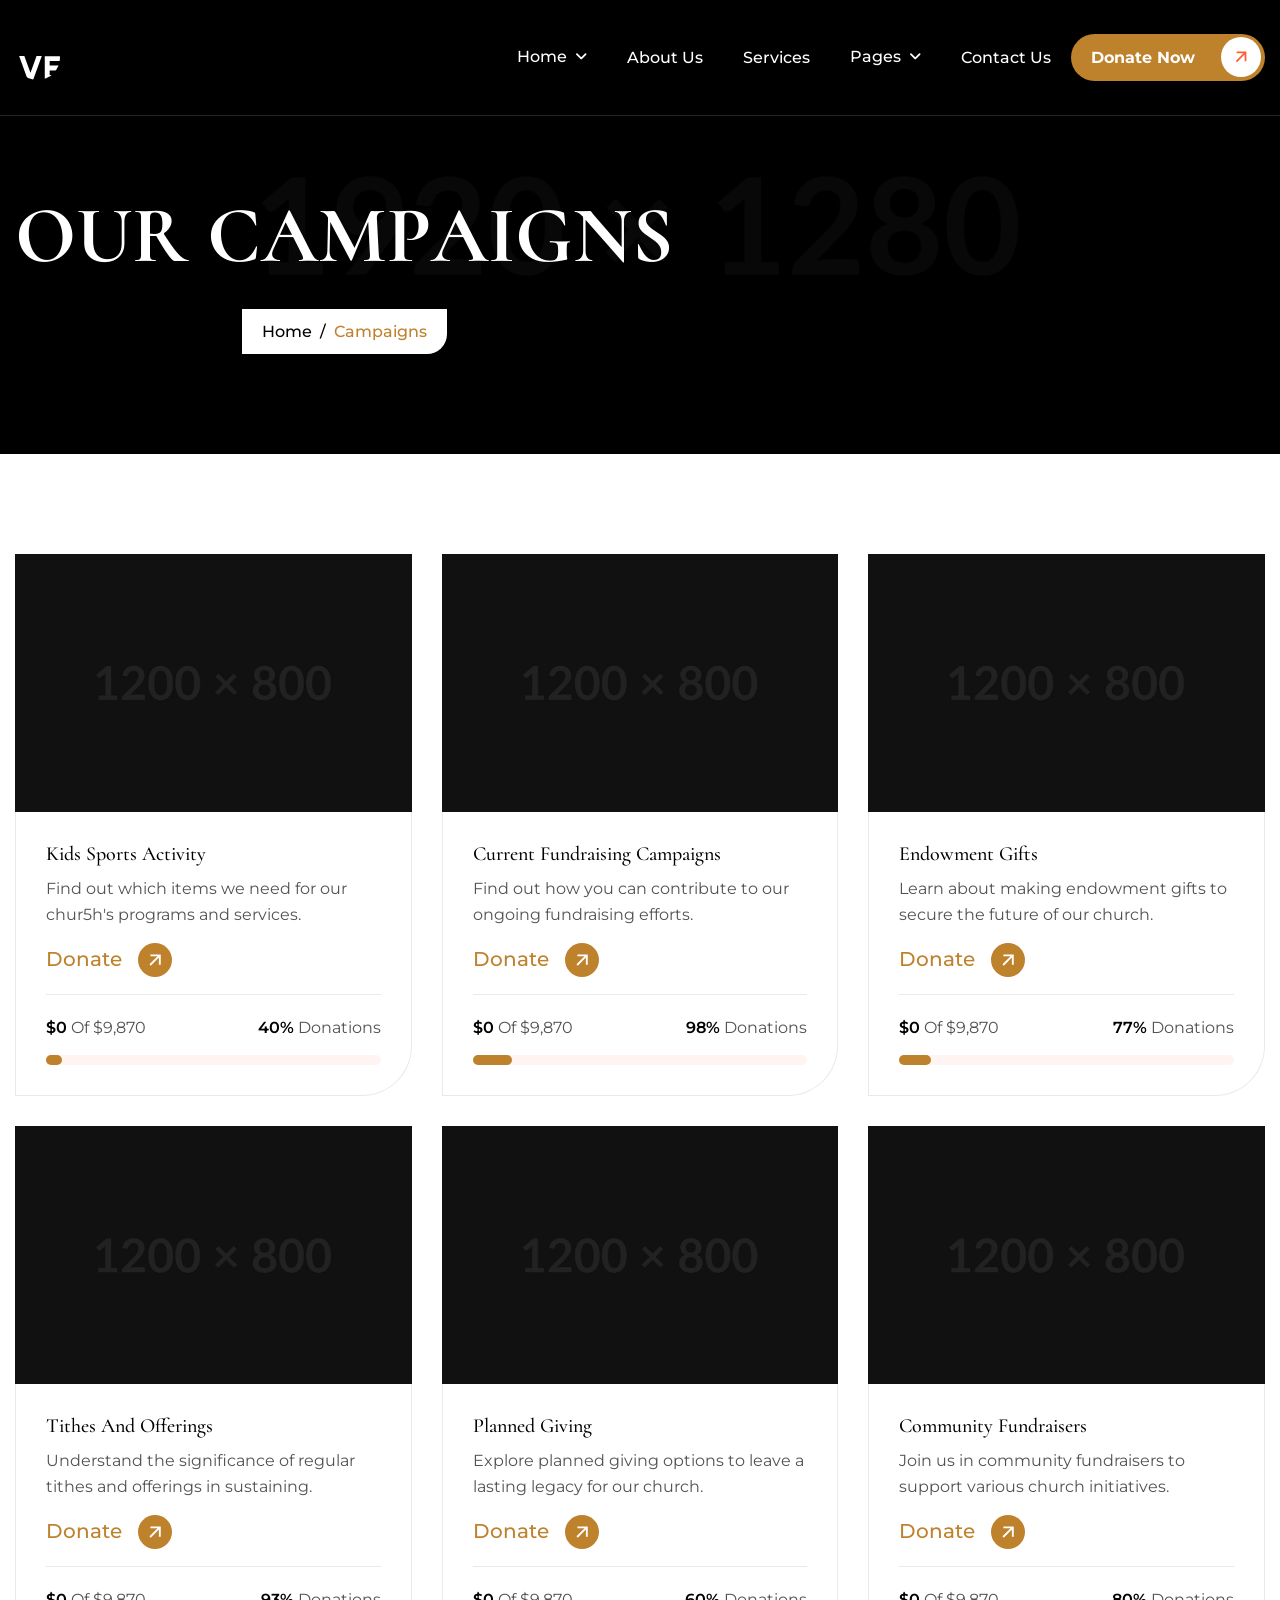
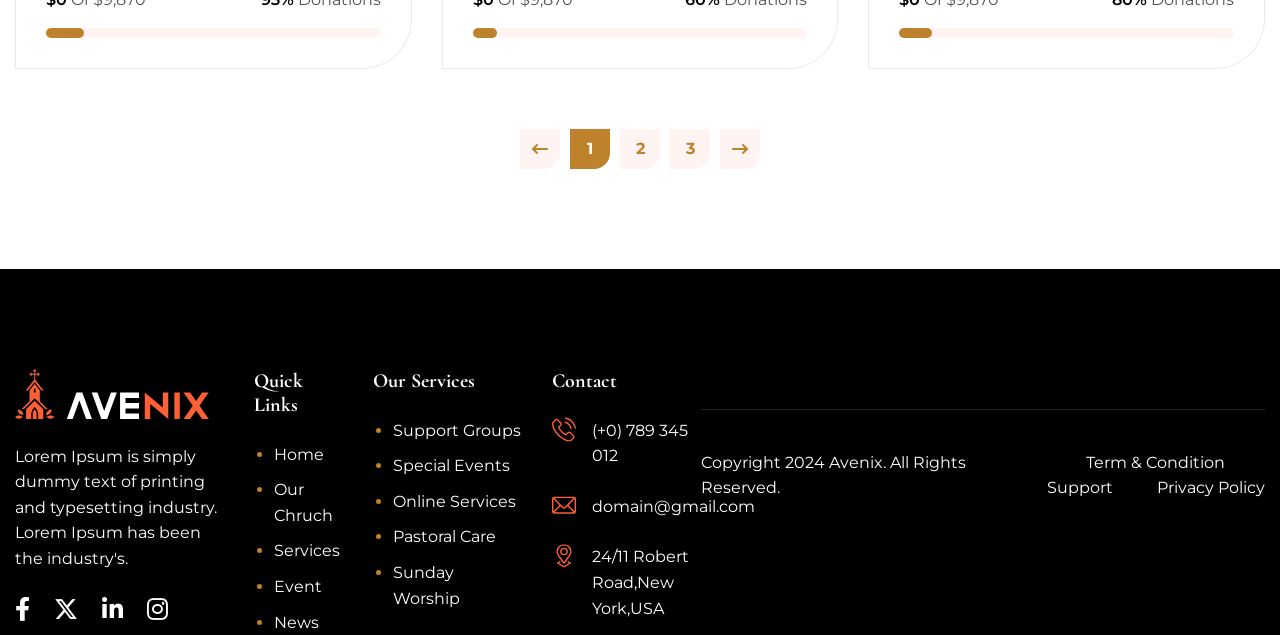
<file: campaign.html>
<!DOCTYPE html>
<html lang="zxx">
<head>
	<!-- Meta -->
	<meta charset="utf-8">
	<meta http-equiv="X-UA-Compatible" content="IE=edge">
	<meta name="viewport" content="width=device-width, initial-scale=1.0">
	<meta name="description" content="">
	<meta name="keywords" content="">
	<meta name="author" content="Awaiken">
	<!-- Page Title -->
    <title>Avenix - Church HTML Template</title>
	<!-- Favicon Icon -->
	<link rel="shortcut icon" type="image/x-icon" href="images/favicon.png">
	<!-- Google Fonts Css-->
	<link rel="preconnect" href="https://fonts.googleapis.com">
    <link rel="preconnect" href="https://fonts.gstatic.com" crossorigin>
    <link href="https://fonts.googleapis.com/css2?family=Fira+Sans+Condensed:ital,wght@0,100;0,200;0,300;0,400;0,500;0,600;0,700;0,800;0,900;1,100;1,200;1,300;1,400;1,500;1,600;1,700;1,800;1,900&display=swap" rel="stylesheet">
	<!-- Bootstrap Css -->
	<link href="css/bootstrap.min.css" rel="stylesheet" media="screen">
	<!-- SlickNav Css -->
	<link href="css/slicknav.min.css" rel="stylesheet">
	<!-- Swiper Css -->
	<link rel="stylesheet" href="css/swiper-bundle.min.css">
	<!-- Font Awesome Icon Css-->
	<link href="css/all.css" rel="stylesheet" media="screen">
	<!-- Animated Css -->
	<link href="css/animate.css" rel="stylesheet">
	<!-- Magnific Popup Core Css File -->
	<link rel="stylesheet" href="css/magnific-popup.css">
	<!-- Mouse Cursor Css File -->
	<link rel="stylesheet" href="css/mousecursor.css">
    <!-- Audio Css File -->
	<link rel="stylesheet" href="css/plyr.css">
	<!-- Main Custom Css -->
	<link href="css/custom.css" rel="stylesheet" media="screen">
</head>
<body>

    <!-- Preloader Start -->
	<div class="preloader">
		<div class="loading-container">
			<div class="loading"></div>
			<div id="loading-icon"><img src="images/loader.svg" alt=""></div>
		</div>
	</div>
	<!-- Preloader End -->

    <!-- Header Start -->
	<header class="main-header">
		<div class="header-sticky">
			<nav class="navbar navbar-expand-lg">
				<div class="container">
					<!-- Logo Start -->
					<a class="navbar-brand" href="./">
						<img src="images/logo.svg" alt="Logo">
					</a>
					<!-- Logo End -->

					<!-- Main Menu Start -->
					<div class="collapse navbar-collapse main-menu">
                        <div class="nav-menu-wrapper">
                            <ul class="navbar-nav mr-auto" id="menu">
                                <li class="nav-item submenu"><a class="nav-link" href="./">Home</a>
                                    <ul class="sub-menu">
                                        <li class="nav-item"><a class="nav-link" href="index.html">Home - Image</a></li>
                                        <li class="nav-item"><a class="nav-link" href="index-video.html">Home - Video</a></li>
                                        <li class="nav-item"><a class="nav-link" href="index-slider.html">Home - Slider</a></li>
                                    </ul>
                                </li>                                
                                <li class="nav-item"><a class="nav-link" href="about.html">About Us</a></li>
                                <li class="nav-item"><a class="nav-link" href="service.html">Services</a></li>
                                <li class="nav-item submenu"><a class="nav-link" href="#">Pages</a>
                                    <ul>                                        
                                        <li class="nav-item"><a class="nav-link" href="service-single.html">Service Details</a></li>
                                        <li class="nav-item"><a class="nav-link" href="blog.html">Blog</a></li>
                                        <li class="nav-item"><a class="nav-link" href="blog-single.html">Blog Details</a></li>
                                        <li class="nav-item"><a class="nav-link" href="sermons.html">Sermons</a></li>
                                        <li class="nav-item"><a class="nav-link" href="sermons-single.html">Sermons Details</a></li>
                                        <li class="nav-item"><a class="nav-link" href="campaign.html">Campaigns</a></li>
                                        <li class="nav-item"><a class="nav-link" href="campaign-single.html">Campaign Details</a></li>
                                        <li class="nav-item"><a class="nav-link" href="ministries.html">Ministries</a></li>
                                        <li class="nav-item"><a class="nav-link" href="ministry-single.html">Ministries Details</a></li>
                                        <li class="nav-item"><a class="nav-link" href="pastor.html">pastor</a></li>
                                        <li class="nav-item"><a class="nav-link" href="gallery.html">Gallery</a></li>
                                        <li class="nav-item"><a class="nav-link" href="404.html">404</a></li>
                                    </ul>
                                </li>
                                <li class="nav-item"><a class="nav-link" href="contact.html">Contact Us</a></li>
                                <li class="nav-item highlighted-menu"><a class="nav-link" href="#">donate now</a></li>                               
                            </ul>
                        </div>
                        <!-- Let’s Start Button Start -->
                        <div class="header-btn d-inline-flex">
                            <a href="#" class="btn-default">donate now</a>
                        </div>
                        <!-- Let’s Start Button End -->
					</div>
					<!-- Main Menu End -->
					<div class="navbar-toggle"></div>
				</div>
			</nav>
			<div class="responsive-menu"></div>
		</div>
	</header>
	<!-- Header End -->

    <!-- Page Header Start -->
	<div class="page-header">
		<div class="container">
			<div class="row align-items-center">
				<div class="col-lg-12">
					<!-- Page Header Box Start -->
					<div class="page-header-box">
						<h1 class="text-anime-style-2" data-cursor="-opaque">Our Campaigns</h1>
						<nav class="wow fadeInUp">
							<ol class="breadcrumb">
								<li class="breadcrumb-item"><a href="./">home</a></li>
								<li class="breadcrumb-item active" aria-current="page">campaigns</li>
							</ol>
						</nav>
					</div>
					<!-- Page Header Box End -->
				</div>
			</div>
		</div>
	</div>
	<!-- Page Header End -->

    <!-- Page Campaign Start -->
    <div class="page-campaign">
        <div class="container">
            <div class="row">
                <div class="col-lg-4 col-md-6">
                    <!-- Campaign Item Start -->
                    <div class="campaign-item wow fadeInUp">
                        <!-- Campaign Image Start -->
                        <div class="campaign-image">
                            <figure>
                                <a href="#" class="image-anime" data-cursor-text="View">
                                    <img src="images/campaign-img-1.jpg" alt="">
                                </a>
                            </figure>
                        </div>
                        <!-- Campaign Image End -->

                        <!-- Campaign Body Start -->
                        <div class="campaign-body">
                            <!-- Campaign Title Start -->
                            <div class="campaign-content">
                                <h2>Kids Sports Activity</h2>
                                <p>Find out which items we need for our chur5h's programs and services.</p>
                            </div>
                            <!-- Campaign Title End -->

                            <!-- Campaign List Start -->
                            <div class="campaign-btn">
                                <a href="#" class="read-more-btn">donate</a>
                            </div>
                            <!-- Campaign List End -->

                            <!-- Skills Progress Bar Start -->
                            <div class="skills-progress-bar">
                                <!-- Skill Item Start -->
                                <div class="skillbar" data-percent="40%">
                                    <div class="skill-data">
                                        <div class="skill-title"><span>$0</span> of $9,870</div>
                                        <div class="skill-no"><span>40%</span> Donations</div>
                                    </div>
                                    <div class="skill-progress">
                                        <div class="count-bar"></div>
                                    </div>
                                </div>
                                <!-- Skill Item End -->
                            </div>
                            <!-- Skills Progress Bar End -->
                        </div>
                        <!-- Campaign Body End -->                        
                    </div>
                    <!-- Campaign Item End -->
                </div>

                <div class="col-lg-4 col-md-6">
                    <!-- Campaign Item Start -->
                    <div class="campaign-item wow fadeInUp" data-wow-delay="0.25s">
                        <!-- Campaign Image Start -->
                        <div class="campaign-image">
                            <figure>
                                <a href="#" class="image-anime" data-cursor-text="View">
                                    <img src="images/campaign-img-2.jpg" alt="">
                                </a>
                            </figure>
                        </div>
                        <!-- Campaign Image End -->

                        <!-- Campaign Body Start -->
                        <div class="campaign-body">
                            <!-- Campaign Title Start -->
                            <div class="campaign-content">
                                <h2>Current Fundraising Campaigns</h2>
                                <p>Find out how you can contribute to our ongoing fundraising efforts.</p>
                            </div>
                            <!-- Campaign Title End -->

                            <!-- Campaign List Start -->
                            <div class="campaign-btn">
                                <a href="#" class="read-more-btn">donate</a>
                            </div>
                            <!-- Campaign List End -->

                            <!-- Skills Progress Bar Start -->
                            <div class="skills-progress-bar">
                                <!-- Skill Item Start -->
                                <div class="skillbar" data-percent="98%">
                                    <div class="skill-data">
                                        <div class="skill-title"><span>$0</span> of $9,870</div>
                                        <div class="skill-no"><span>98%</span> Donations</div>
                                    </div>
                                    <div class="skill-progress">
                                        <div class="count-bar"></div>
                                    </div>
                                </div>
                                <!-- Skill Item End -->
                            </div>
                            <!-- Skills Progress Bar End -->
                        </div>
                        <!-- Campaign Body End -->                        
                    </div>
                    <!-- Campaign Item End -->
                </div>

                <div class="col-lg-4 col-md-6">
                    <!-- Campaign Item Start -->
                    <div class="campaign-item wow fadeInUp" data-wow-delay="0.5s">
                        <!-- Campaign Image Start -->
                        <div class="campaign-image">
                            <figure>
                                <a href="#" class="image-anime" data-cursor-text="View">
                                    <img src="images/campaign-img-3.jpg" alt="">
                                </a>
                            </figure>
                        </div>
                        <!-- Campaign Image End -->

                        <!-- Campaign Body Start -->
                        <div class="campaign-body">
                            <!-- Campaign Title Start -->
                            <div class="campaign-content">
                                <h2>endowment gifts</h2>
                                <p>Learn about making endowment gifts to secure the future of our church.</p>
                            </div>
                            <!-- Campaign Title End -->

                            <!-- Campaign List Start -->
                            <div class="campaign-btn">
                                <a href="#" class="read-more-btn">donate</a>
                            </div>
                            <!-- Campaign List End -->

                            <!-- Skills Progress Bar Start -->
                            <div class="skills-progress-bar">
                                <!-- Skill Item Start -->
                                <div class="skillbar" data-percent="77%">
                                    <div class="skill-data">
                                        <div class="skill-title"><span>$0</span> of $9,870</div>
                                        <div class="skill-no"><span>77%</span> Donations</div>
                                    </div>
                                    <div class="skill-progress">
                                        <div class="count-bar"></div>
                                    </div>
                                </div>
                                <!-- Skill Item End -->
                            </div>
                            <!-- Skills Progress Bar End -->
                        </div>
                        <!-- Campaign Body End -->                        
                    </div>
                    <!-- Campaign Item End -->
                </div>

                <div class="col-lg-4 col-md-6">
                    <!-- Campaign Item Start -->
                    <div class="campaign-item wow fadeInUp" data-wow-delay="0.75s">
                        <!-- Campaign Image Start -->
                        <div class="campaign-image">
                            <figure>
                                <a href="#" class="image-anime" data-cursor-text="View">
                                    <img src="images/campaign-img-4.jpg" alt="">
                                </a>
                            </figure>
                        </div>
                        <!-- Campaign Image End -->

                        <!-- Campaign Body Start -->
                        <div class="campaign-body">
                            <!-- Campaign Title Start -->
                            <div class="campaign-content">
                                <h2>tithes and offerings</h2>
                                <p>Understand the significance of regular tithes and offerings in sustaining.</p>
                            </div>
                            <!-- Campaign Title End -->

                            <!-- Campaign List Start -->
                            <div class="campaign-btn">
                                <a href="#" class="read-more-btn">donate</a>
                            </div>
                            <!-- Campaign List End -->

                            <!-- Skills Progress Bar Start -->
                            <div class="skills-progress-bar">
                                <!-- Skill Item Start -->
                                <div class="skillbar" data-percent="93%">
                                    <div class="skill-data">
                                        <div class="skill-title"><span>$0</span> of $9,870</div>
                                        <div class="skill-no"><span>93%</span> Donations</div>
                                    </div>
                                    <div class="skill-progress">
                                        <div class="count-bar"></div>
                                    </div>
                                </div>
                                <!-- Skill Item End -->
                            </div>
                            <!-- Skills Progress Bar End -->
                        </div>
                        <!-- Campaign Body End -->                        
                    </div>
                    <!-- Campaign Item End -->
                </div>

                <div class="col-lg-4 col-md-6">
                    <!-- Campaign Item Start -->
                    <div class="campaign-item wow fadeInUp" data-wow-delay="1s">
                        <!-- Campaign Image Start -->
                        <div class="campaign-image">
                            <figure>
                                <a href="#" class="image-anime" data-cursor-text="View">
                                    <img src="images/campaign-img-5.jpg" alt="">
                                </a>
                            </figure>
                        </div>
                        <!-- Campaign Image End -->

                        <!-- Campaign Body Start -->
                        <div class="campaign-body">
                            <!-- Campaign Title Start -->
                            <div class="campaign-content">
                                <h2>planned giving</h2>
                                <p>Explore planned giving options to leave a lasting legacy for our church.</p>
                            </div>
                            <!-- Campaign Title End -->

                            <!-- Campaign List Start -->
                            <div class="campaign-btn">
                                <a href="#" class="read-more-btn">donate</a>
                            </div>
                            <!-- Campaign List End -->

                            <!-- Skills Progress Bar Start -->
                            <div class="skills-progress-bar">
                                <!-- Skill Item Start -->
                                <div class="skillbar" data-percent="60%">
                                    <div class="skill-data">
                                        <div class="skill-title"><span>$0</span> of $9,870</div>
                                        <div class="skill-no"><span>60%</span> Donations</div>
                                    </div>
                                    <div class="skill-progress">
                                        <div class="count-bar"></div>
                                    </div>
                                </div>
                                <!-- Skill Item End -->
                            </div>
                            <!-- Skills Progress Bar End -->
                        </div>
                        <!-- Campaign Body End -->                        
                    </div>
                    <!-- Campaign Item End -->
                </div>

                <div class="col-lg-4 col-md-6">
                    <!-- Campaign Item Start -->
                    <div class="campaign-item wow fadeInUp" data-wow-delay="1.25s">
                        <!-- Campaign Image Start -->
                        <div class="campaign-image">
                            <figure>
                                <a href="#" class="image-anime" data-cursor-text="View">
                                    <img src="images/campaign-img-6.jpg" alt="">
                                </a>
                            </figure>
                        </div>
                        <!-- Campaign Image End -->

                        <!-- Campaign Body Start -->
                        <div class="campaign-body">
                            <!-- Campaign Title Start -->
                            <div class="campaign-content">
                                <h2>community fundraisers</h2>
                                <p>Join us in community fundraisers to support various church initiatives.</p>
                            </div>
                            <!-- Campaign Title End -->

                            <!-- Campaign List Start -->
                            <div class="campaign-btn">
                                <a href="#" class="read-more-btn">donate</a>
                            </div>
                            <!-- Campaign List End -->

                            <!-- Skills Progress Bar Start -->
                            <div class="skills-progress-bar">
                                <!-- Skill Item Start -->
                                <div class="skillbar" data-percent="80%">
                                    <div class="skill-data">
                                        <div class="skill-title"><span>$0</span> of $9,870</div>
                                        <div class="skill-no"><span>80%</span> Donations</div>
                                    </div>
                                    <div class="skill-progress">
                                        <div class="count-bar"></div>
                                    </div>
                                </div>
                                <!-- Skill Item End -->
                            </div>
                            <!-- Skills Progress Bar End -->
                        </div>
                        <!-- Campaign Body End -->                        
                    </div>
                    <!-- Campaign Item End -->
                </div>

                <div class="col-lg-12">
                    <!-- Page Pagination Start -->
                    <div class="page-pagination wow fadeInUp" data-wow-delay="0.5s">
                        <ul class="pagination">
                            <li><a href="#"><i class="fa-solid fa-arrow-left-long"></i></a></li>
                            <li class="active"><a href="#">1</a></li>
                            <li><a href="#">2</a></li>
                            <li><a href="#">3</a></li>
                            <li><a href="#"><i class="fa-solid fa-arrow-right-long"></i></a></li>
                        </ul>
                    </div>
                    <!-- Page Pagination End -->
                </div>
            </div>
        </div>
    </div>
    <!-- Page Campaign End -->

    <!-- Footer Start -->
    <footer class="main-footer">
        <div class="container">
            <div class="row">
                <div class="col-lg-4">
                    <!-- About Footer Start -->
                    <div class="about-footer">
                        <!-- Footer Logo Start -->
                        <div class="footer-logo">
                            <img src="images/footer-logo.svg" alt="">
                        </div>
                        <!-- Footer Logo End -->

                        <!-- About Footer Content Start -->
                        <div class="about-footer-content">
                            <p>Lorem Ipsum is simply dummy text of printing and typesetting industry. Lorem Ipsum has been the industry's.</p>
                        </div>
                        <!-- Footer Social Links Start -->
                        <div class="footer-social-links">
                            <ul>
                                <li><a href="#"><i class="fa-brands fa-facebook-f"></i></a></li>
                                <li><a href="#"><i class="fa-brands fa-x-twitter"></i></a></li>
                                <li><a href="#"><i class="fa-brands fa-linkedin-in"></i></a></li>
                                <li><a href="#"><i class="fa-brands fa-instagram"></i></a></li>                                                                
                            </ul>
                        </div>
                        <!-- Footer Social Links End -->
                        
                    </div>
                    <!-- About Footer End -->
                </div>
                
                <div class="col-lg-2 col-md-3 col-6">
                    <!-- About Links Start -->
                    <div class="footer-links">
                        <h3>quick links</h3>
                        <ul>
                            <li><a href="#">home</a></li>
                            <li><a href="#">our chruch</a></li>
                            <li><a href="#">services</a></li>
                            <li><a href="#">event</a></li>
                            <li><a href="#">news</a></li>
                        </ul>
                    </div>
                    <!-- About Links End -->
                </div>

                <div class="col-lg-3 col-md-4 col-6">
                    <!-- About Links Start -->
                    <div class="footer-links">
                        <h3>our services</h3>
                        <ul>
                            <li><a href="#">support groups</a></li>
                            <li><a href="#">special events</a></li>
                            <li><a href="#">online services</a></li>
                            <li><a href="#">pastoral care</a></li>
                            <li><a href="#">sunday worship</a></li>
                        </ul>
                    </div>
                    <!-- About Links End -->
                </div>

                <div class="col-lg-3 col-md-5">
                    <!-- About Links Start -->
                    <div class="footer-contact">
                        <h3>contact</h3>
                        <!-- Footer Contact Details Start -->
                        <div class="footer-contact-details">
                            <!-- Footer Info Box Start -->
                            <div class="footer-info-box">
                                <div class="icon-box">
                                    <img src="images/icon-phone.svg" alt="">
                                </div>
                                <div class="footer-info-box-content">
                                    <p>(+0) 789 345 012</p>
                                </div>                                
                            </div>
                            <!-- Footer Info Box End -->

                            <!-- Footer Info Box Start -->
                            <div class="footer-info-box">
                                <div class="icon-box">
                                    <img src="images/icon-mail.svg" alt="">
                                </div>
                                <div class="footer-info-box-content">
                                    <p>domain@gmail.com</p>
                                </div>
                            </div>
                            <!-- Footer Info Box End -->

                            <!-- Footer Info Box Start -->
                            <div class="footer-info-box">
                                <div class="icon-box">
                                    <img src="images/icon-location.svg" alt="">
                                </div>
                                <div class="footer-info-box-content">
                                    <p>24/11 Robert Road,New York,USA</p>
                                </div>                                
                            </div>
                            <!-- Footer Info Box End -->
                        </div>
                        <!-- Footer Contact Details End -->
                    </div>
                    <!-- About Links End -->
                </div>
            </div>

            <!-- Footer Copyright Section Start -->
            <div class="footer-copyright">
                <div class="row align-items-center">
                    <div class="col-lg-6 col-md-6">
                        <!-- Footer Copyright Start -->
                        <div class="footer-copyright-text">
                            <p>Copyright 2024 Avenix. All Rights Reserved.</p>
                        </div>
                        <!-- Footer Copyright End -->
                    </div>

                    <div class="col-lg-6 col-md-6">
                        <!-- Footer Social Link Start -->
                        <div class="footer-privacy-policy">
                            <ul>
                                <li><a href="#">term & condition</a></li>
                                <li><a href="#">support</a></li>
                                <li><a href="#">privacy policy</a></li>
                            </ul>
                        </div>
                        <!-- Footer Social Link End -->
                    </div>
                </div>
            </div>
            <!-- Footer Copyright Section End -->
        </div>
     </footer>
    <!-- Footer End -->

    <!-- Jquery Library File -->
    <script src="js/jquery-3.7.1.min.js"></script>
    <!-- Bootstrap js file -->
    <script src="js/bootstrap.min.js"></script>
    <!-- Validator js file -->
    <script src="js/validator.min.js"></script>
    <!-- SlickNav js file -->
    <script src="js/jquery.slicknav.js"></script>
    <!-- Swiper js file -->
    <script src="js/swiper-bundle.min.js"></script>
    <!-- Counter js file -->
    <script src="js/jquery.waypoints.min.js"></script>
    <script src="js/jquery.counterup.min.js"></script>
    <!-- Magnific js file -->
    <script src="js/jquery.magnific-popup.min.js"></script>
    <!-- SmoothScroll -->
    <script src="js/SmoothScroll.js"></script>
    <!-- Parallax js -->
    <script src="js/parallaxie.js"></script>
    <!-- MagicCursor js file -->
    <script src="js/gsap.min.js"></script>
    <script src="js/magiccursor.js"></script>
    <!-- Text Effect js file -->
    <script src="js/SplitText.js"></script>
    <script src="js/ScrollTrigger.min.js"></script>
    <!-- YTPlayer js File -->
    <script src="js/jquery.mb.YTPlayer.min.js"></script>
    <!-- Audio js File -->
    <script src="js/plyr.js"></script>
    <!-- Wow js file -->
    <script src="js/wow.js"></script>
    <!-- Main Custom js file -->
    <script src="js/function.js"></script>
</body>
</html>
</file>
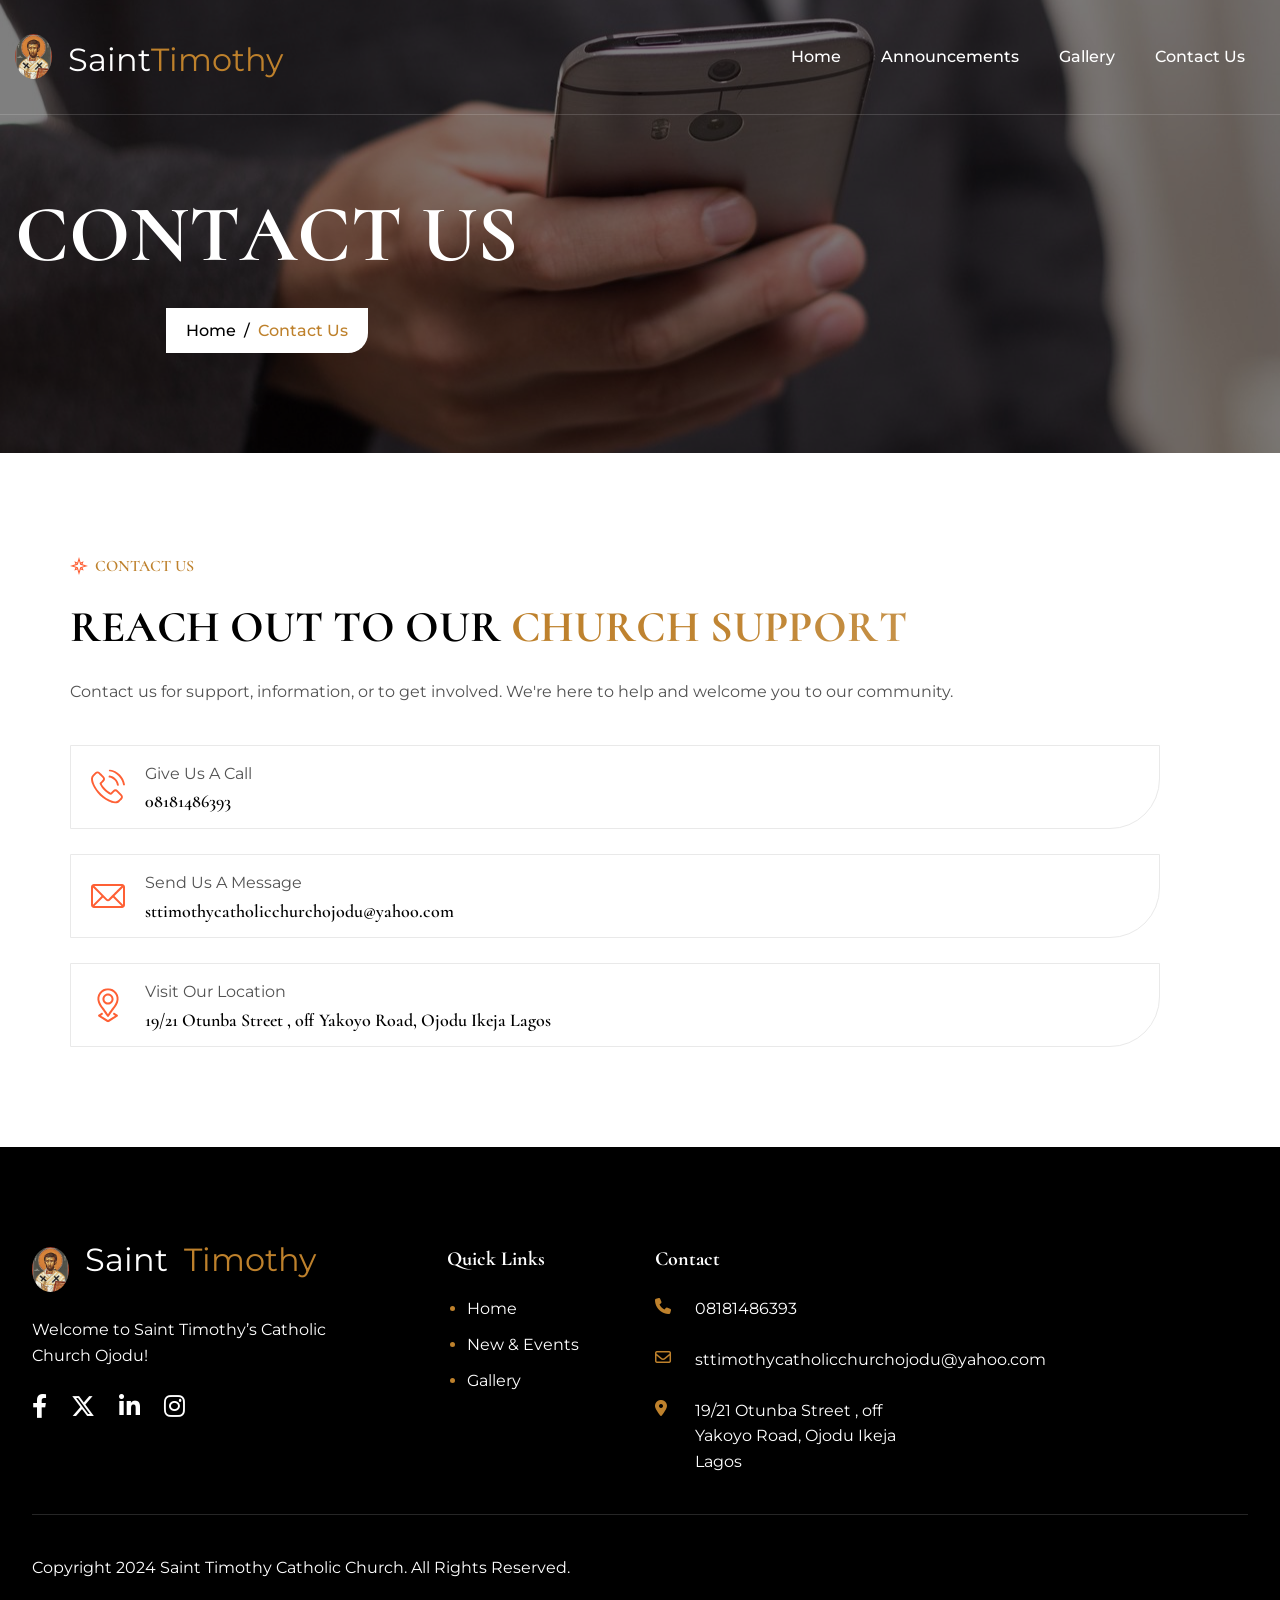
<file: contact.html>
<!DOCTYPE html>
<html lang="zxx">
  <head>
    <!-- Meta -->
    <meta charset="utf-8" />
    <meta http-equiv="X-UA-Compatible" content="IE=edge" />
    <meta name="viewport" content="width=device-width, initial-scale=1.0" />
    <meta name="description" content="Saint Timothy’s Catholic Church Ojodu contact page" />
    <meta name="keywords" content="saint Timothy" />
    <meta name="author" content="Saint Timothy" />
    <!-- Page Title -->
    <title>Saint Timothy’s Catholic Church | Contact</title>
    <!-- Favicon Icon -->
    <link rel="shortcut icon" type="image/x-icon" href="images/timothy-logo.jpeg" />
    <!-- Google Fonts Css-->
    <link rel="preconnect" href="https://fonts.googleapis.com" />
    <link rel="preconnect" href="https://fonts.gstatic.com" crossorigin />
    <link
      href="https://fonts.googleapis.com/css2?family=Fira+Sans+Condensed:ital,wght@0,100;0,200;0,300;0,400;0,500;0,600;0,700;0,800;0,900;1,100;1,200;1,300;1,400;1,500;1,600;1,700;1,800;1,900&display=swap"
      rel="stylesheet"
    />
    <!-- Bootstrap Css -->
    <link href="css/bootstrap.min.css" rel="stylesheet" media="screen" />
    <!-- SlickNav Css -->
    <link href="css/slicknav.min.css" rel="stylesheet" />
    <!-- Swiper Css -->
    <link rel="stylesheet" href="css/swiper-bundle.min.css" />
    <!-- Font Awesome Icon Css-->
    <link href="css/all.css" rel="stylesheet" media="screen" />
    <!-- Animated Css -->
    <link href="css/animate.css" rel="stylesheet" />
    <!-- Magnific Popup Core Css File -->
    <link rel="stylesheet" href="css/magnific-popup.css" />
    <!-- Mouse Cursor Css File -->
    <link rel="stylesheet" href="css/mousecursor.css" />
    <!-- Audio Css File -->
    <link rel="stylesheet" href="css/plyr.css" />
    <!-- Main Custom Css -->
    <link href="css/custom.css" rel="stylesheet" media="screen" />
  </head>
<body>

    <!-- Preloader Start -->
    <div class="preloader">
      <div class="loading-container">
        <div class="loading"></div>
        <div id="loading-icon"><img src="images/timothy-logo.jpeg" alt="" /></div>
      </div>
    </div>
    <!-- Preloader End -->

    <!-- Header Start -->
    <header class="main-header">
      <div class="header-sticky">
        <nav class="navbar navbar-expand-lg">
          <div class="container">
            <!-- Logo Start -->
            <a class="navbar-brand" href="./">
              <img src="images/timothy-logo.jpeg" alt="Logo" />
              <p>Saint<span>Timothy</span></p>
            </a>
            <!-- Logo End -->

            <!-- Main Menu Start -->
            <div class="collapse navbar-collapse main-menu">
              <div class="nav-menu-wrapper">
                <ul class="navbar-nav mr-auto" id="menu">
                  <li class="nav-item">
                    <a class="nav-link" href="./">Home</a>
                  </li>
                  <li class="nav-item">
                    <a class="nav-link" href="./blog.html">Announcements</a>
                  </li>
                  <li class="nav-item">
                    <a class="nav-link" href="./gallery.html">Gallery</a>
                  </li>
                  <li class="nav-item d-none">
                    <a class="nav-link" href="#">Pages</a>
                    <!-- <ul>                                        
                                        <li class="nav-item"><a class="nav-link" href="service-single.html">Service Details</a></li>
                                        <li class="nav-item"><a class="nav-link" href="blog.html">Blog</a></li>
                                        <li class="nav-item"><a class="nav-link" href="blog-single.html">Blog Details</a></li>
                                        <li class="nav-item"><a class="nav-link" href="sermons.html">Sermons</a></li>
                                        <li class="nav-item"><a class="nav-link" href="sermons-single.html">Sermons Details</a></li>
                                        <li class="nav-item"><a class="nav-link" href="campaign.html">Campaigns</a></li>
                                        <li class="nav-item"><a class="nav-link" href="campaign-single.html">Campaign Details</a></li>
                                        <li class="nav-item"><a class="nav-link" href="ministries.html">Ministries</a></li>
                                        <li class="nav-item"><a class="nav-link" href="ministry-single.html">Ministries Details</a></li>
                                        <li class="nav-item"><a class="nav-link" href="pastor.html">pastor</a></li>
                                        <li class="nav-item"><a class="nav-link" href="gallery.html">Gallery</a></li>
                                        <li class="nav-item"><a class="nav-link" href="404.html">404</a></li>
                                    </ul> -->
                  </li>
                  <li class="nav-item">
                    <a class="nav-link" href="contact.html">Contact Us</a>
                  </li>
                  <li class="nav-item highlighted-menu d-none">
                    <a class="nav-link" href="#">donate now</a>
                  </li>
                </ul>
              </div>
              <!-- Let’s Start Button Start -->
              <!-- <div class="header-btn d-inline-flex">
                            <a href="#" class="btn-default">donate now</a>
                        </div> -->
              <!-- Let’s Start Button End -->
            </div>
            <!-- Main Menu End -->
            <div class="navbar-toggle"></div>
          </div>
        </nav>
        <div class="responsive-menu"></div>
      </div>
    </header>
    <!-- Header End -->

    <!-- Page Header Start -->
	<div class="page-header contact">
		<div class="container">
			<div class="row align-items-center">
				<div class="col-lg-12">
					<!-- Page Header Box Start -->
					<div class="page-header-box">
						<h1 class="text-anime-style-2" data-cursor="-opaque">Contact Us</h1>
						<nav class="wow fadeInUp">
							<ol class="breadcrumb">
								<li class="breadcrumb-item"><a href="./">home</a></li>
								<li class="breadcrumb-item active" aria-current="page">contact us</li>
							</ol>
						</nav>
					</div>
					<!-- Page Header Box End -->
				</div>
			</div>
		</div>
	</div>
	<!-- Page Header End -->

    <!-- Page Contact Us Start -->
    <div class="page-contact-us">
        <div class="">
            <div class=" align-items-center">
                <div class="con">
                    <!-- Contact Information Start -->
                    <div class="contact-information">
                        <!-- Contact Information Title Start -->
                        <div class="section-title">
                            <h3 class="wow fadeInUp">contact us</h3>
                            <h2 class="text-anime-style-2" data-cursor="-opaque">Reach Out to Our <span>Church Support</span></h2>
                            <p class="wow fadeInUp" data-wow-delay="0.25s">Contact us for support, information, or to get involved. We're here to help and welcome you to our community.</p>
                        </div>
                        <!-- Contact Information Title End -->

                        <!-- Contact Information List Start -->
                        <div class="contact-info-list">
                            <!-- Contact Info Item Start -->
                            <div class="contact-info-item wow fadeInUp" data-wow-delay="0.25s">
                                <!-- Icon Box Start -->
                                <div class="icon-box">
                                    <img src="images/icon-phone.svg" alt="">
                                </div>
                                <!-- Icon Box End -->

                                <!-- Contact Info Content Start -->
                                <div class="contact-info-content">
                                    <p>give us a call</p>
                                    <h3>08181486393</h3>
                                </div>
                                <!-- Contact Info Content End -->
                            </div>
                            <!-- Contact Info Item End -->

                            <!-- Contact Info Item Start -->
                            <div class="contact-info-item wow fadeInUp" data-wow-delay="0.5s">
                                <!-- Icon Box Start -->
                                <div class="icon-box">
                                    <img src="images/icon-mail.svg" alt="">
                                </div>
                                <!-- Icon Box End -->

                                <!-- Contact Info Content Start -->
                                <div class="contact-info-content">
                                    <p>Send us a message</p>
                                    <h3>sttimothycatholicchurchojodu@yahoo.com</h3>
                                </div>
                                <!-- Contact Info Content End -->
                            </div>
                            <!-- Contact Info Item End -->

                            <!-- Contact Info Item Start -->
                            <div class="contact-info-item wow fadeInUp" data-wow-delay="0.75s">
                                <!-- Icon Box Start -->
                                <div class="icon-box">
                                    <img src="images/icon-location.svg" alt="">
                                </div>
                                <!-- Icon Box End -->

                                <!-- Contact Info Content Start -->
                                <div class="contact-info-content">
                                    <p>Visit our location</p>
                                    <h3>19/21 Otunba Street , off Yakoyo Road, Ojodu Ikeja Lagos</h3>
                                </div>
                                <!-- Contact Info Content End -->
                            </div>
                            <!-- Contact Info Item End -->
                        </div>
                        <!-- Contact Information List End -->
                    </div>
                    <!-- Contact Information End -->
                </div>

                <div class="col-lg-6 d-none">
                    <!-- Contact Form Start -->
                    <div class="contact-us-form wow fadeInUp" data-wow-delay="0.25s">
                        <form id="contactForm" action="#" method="POST" data-toggle="validator" class="wow fadeInUp" data-wow-delay="0.5s">
                            <div class="row">
                                <div class="form-group col-md-6 mb-4">
                                    <input type="text" name="name" class="form-control" id="fname" placeholder="First Name" required>
                                    <div class="help-block with-errors"></div>
                                </div>

                                <div class="form-group col-md-6 mb-4">
                                    <input type="text" name="name" class="form-control" id="lname" placeholder="Last Name" required>
                                    <div class="help-block with-errors"></div>
                                </div>

                                <div class="form-group col-md-6 mb-4">
                                    <input type="email" name ="email" class="form-control" id="email" placeholder="Email Address" required>
                                    <div class="help-block with-errors"></div>
                                </div>

                                <div class="form-group col-md-6 mb-4">
                                    <input type="text" name="phone" class="form-control" id="phone" placeholder="Phone No" required>
                                    <div class="help-block with-errors"></div>
                                </div>

                                <div class="form-group col-md-12 mb-4">
                                    <textarea name="msg" class="form-control" id="msg" rows="5" placeholder="Message" required></textarea>
                                    <div class="help-block with-errors"></div>
                                </div>

                                <div class="col-lg-12">
                                    <div class="contact-form-btn">
                                        <button type="submit" class="btn-default">submit message</button>
                                        <div id="msgSubmit" class="h3 hidden"></div>
                                    </div>
                                </div>
                            </div>
                        </form>
                    </div>
                    <!-- Contact Form End -->
                </div>
            </div>
        </div>
    </div>
    <!-- Page Contact Us End -->

    <!-- Google Map Start -->
	<div class="google-map d-none">
        <div class="container-fluid">
            <div class="row no-gutter">
                <div class="col-lg-12">
                    <!-- Google Map Iframe Start -->
                    <div class="google-map-iframe">
                        <iframe src="https://www.google.com/maps/embed?pb=!1m18!1m12!1m3!1d96737.10562045308!2d-74.08535042841811!3d40.739265258395164!2m3!1f0!2f0!3f0!3m2!1i1024!2i768!4f13.1!3m3!1m2!1s0x89c24fa5d33f083b%3A0xc80b8f06e177fe62!2sNew%20York%2C%20NY%2C%20USA!5e0!3m2!1sen!2sin!4v1703158537552!5m2!1sen!2sin" allowfullscreen="" loading="lazy" referrerpolicy="no-referrer-when-downgrade"></iframe>
                    </div>
                    <!-- Google Map Iframe End -->
                </div>
            </div>
        </div>
    </div>
	<!-- Google Map End -->


    <!-- Footer Start -->
    <footer class="main-footer">
      <div class="con">
        <div class="row">
          <div class="col-lg-4">
            <!-- About Footer Start -->
            <div class="about-footer">
              <!-- Footer Logo Start -->
              <div class="footer-logo">
                <a class="navbar-brand" href="./">
                  <img src="images/timothy-logo.jpeg" alt="Logo" style="width: 45px; height: 45px; object-fit: cover;"/>
                  Saint<span>Timothy</span>
                </a>
              </div>
              <!-- Footer Logo End -->

              <!-- About Footer Content Start -->
              <div class="about-footer-content">
                <p>
                  Welcome to Saint Timothy’s Catholic Church Ojodu!
                </p>
              </div>
              <!-- Footer Social Links Start -->
              <div class="footer-social-links">
                <ul>
                  <li>
                    <a href="#"><i class="fa-brands fa-facebook-f"></i></a>
                  </li>
                  <li>
                    <a href="#"><i class="fa-brands fa-x-twitter"></i></a>
                  </li>
                  <li>
                    <a href="#"><i class="fa-brands fa-linkedin-in"></i></a>
                  </li>
                  <li>
                    <a href="#"><i class="fa-brands fa-instagram"></i></a>
                  </li>
                </ul>
              </div>
              <!-- Footer Social Links End -->
            </div>
            <!-- About Footer End -->
          </div>

          <div class="col-lg-2 col-md-3 col-6">
            <!-- About Links Start -->
            <div class="footer-links">
              <h3>quick links</h3>
              <ul>
                <li><a href="/">Home</a></li>
                <li><a href="./blog.html">New & Events</a></li>
                <li><a href="./gallery.html">Gallery</a></li>
              </ul>
            </div>
            <!-- About Links End -->
          </div>


          <div class="col-lg-3 col-md-5">
            <!-- About Links Start -->
            <div class="footer-contact">
              <h3>contact</h3>
              <!-- Footer Contact Details Start -->
              <div class="footer-contact-details">
                <!-- Footer Info Box Start -->
                <div class="footer-info-box">
                  <div class="icon-box">
                    <i class="fa-solid fa-phone"></i>
                  </div>
                  <div class="footer-info-box-content">
                    <p>08181486393</p>
                  </div>
                </div>
                <!-- Footer Info Box End -->

                <!-- Footer Info Box Start -->
                <div class="footer-info-box">
                  <div class="icon-box">
                    <i class="fa-regular fa-envelope"></i>
                  </div>
                  <div class="footer-info-box-content">
                    <p>sttimothycatholicchurchojodu@yahoo.com</p>
                  </div>
                </div>
                <!-- Footer Info Box End -->

                <!-- Footer Info Box Start -->
                <div class="footer-info-box">
                  <div class="icon-box">
                    <i class="fa-solid fa-location-dot"></i>
                  </div>
                  <div class="footer-info-box-content">
                    <p>19/21 Otunba Street , off Yakoyo Road, Ojodu Ikeja Lagos</p>
                  </div>
                </div>
                <!-- Footer Info Box End -->
              </div>
              <!-- Footer Contact Details End -->
            </div>
            <!-- About Links End -->
          </div>
        </div>

        <!-- Footer Copyright Section Start -->
        <div class="footer-copyright">
          <div class="row align-items-center">
            <div class="col-lg-6 col-md-6">
              <!-- Footer Copyright Start -->
              <div class="footer-copyright-text">
                <p>Copyright 2024 Saint Timothy Catholic Church. All Rights Reserved.</p>
              </div>
              <!-- Footer Copyright End -->
            </div>

            
          </div>
        </div>
        <!-- Footer Copyright Section End -->
      </div>
    </footer>
    <!-- Footer End -->

    <!-- Jquery Library File -->
    <script src="js/jquery-3.7.1.min.js"></script>
    <!-- Bootstrap js file -->
    <script src="js/bootstrap.min.js"></script>
    <!-- Validator js file -->
    <script src="js/validator.min.js"></script>
    <!-- SlickNav js file -->
    <script src="js/jquery.slicknav.js"></script>
    <!-- Swiper js file -->
    <script src="js/swiper-bundle.min.js"></script>
    <!-- Counter js file -->
    <script src="js/jquery.waypoints.min.js"></script>
    <script src="js/jquery.counterup.min.js"></script>
    <!-- Magnific js file -->
    <script src="js/jquery.magnific-popup.min.js"></script>
    <!-- SmoothScroll -->
    <script src="js/SmoothScroll.js"></script>
    <!-- Parallax js -->
    <script src="js/parallaxie.js"></script>
    <!-- MagicCursor js file -->
    <script src="js/gsap.min.js"></script>
    <script src="js/magiccursor.js"></script>
    <!-- Text Effect js file -->
    <script src="js/SplitText.js"></script>
    <script src="js/ScrollTrigger.min.js"></script>
    <!-- YTPlayer js File -->
    <script src="js/jquery.mb.YTPlayer.min.js"></script>
    <!-- Audio js File -->
    <script src="js/plyr.js"></script>
    <!-- Wow js file -->
    <script src="js/wow.js"></script>
    <!-- Main Custom js file -->
    <script src="js/function.js"></script>
</body>
</html>
</file>
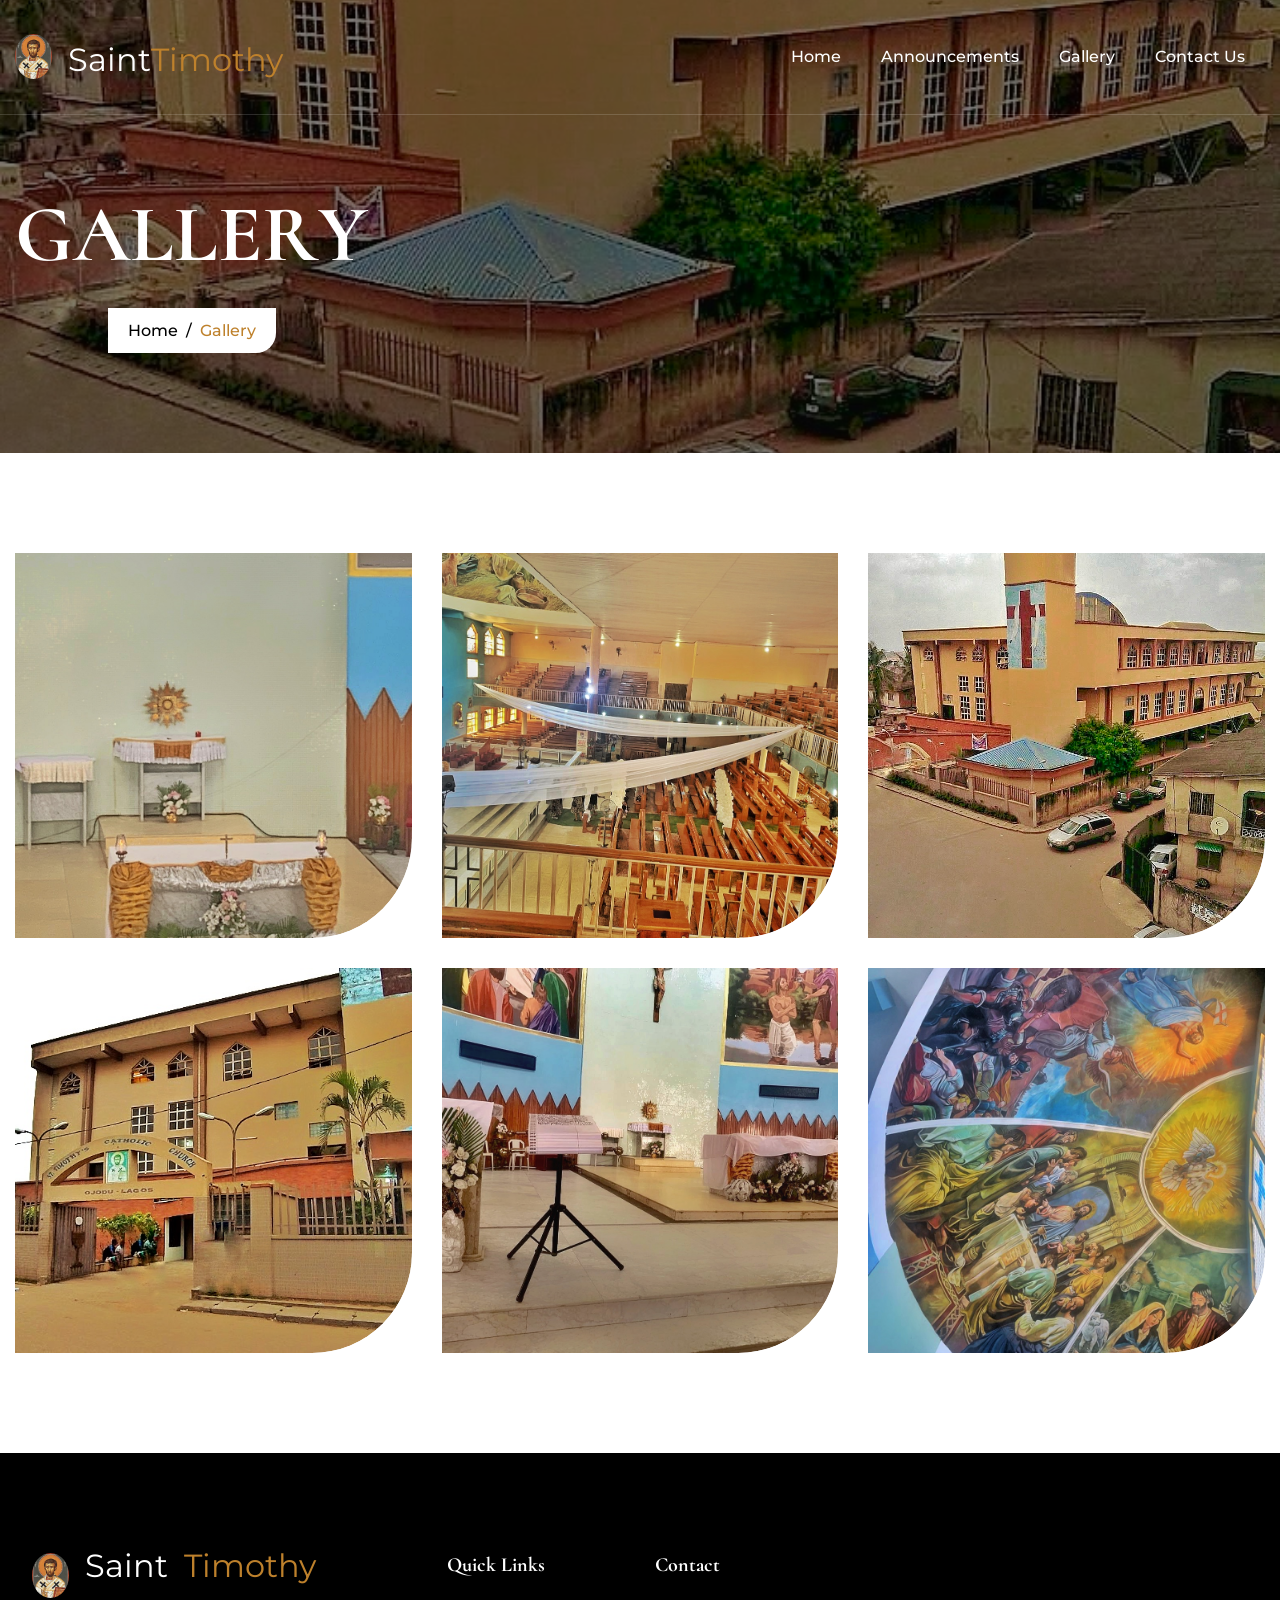
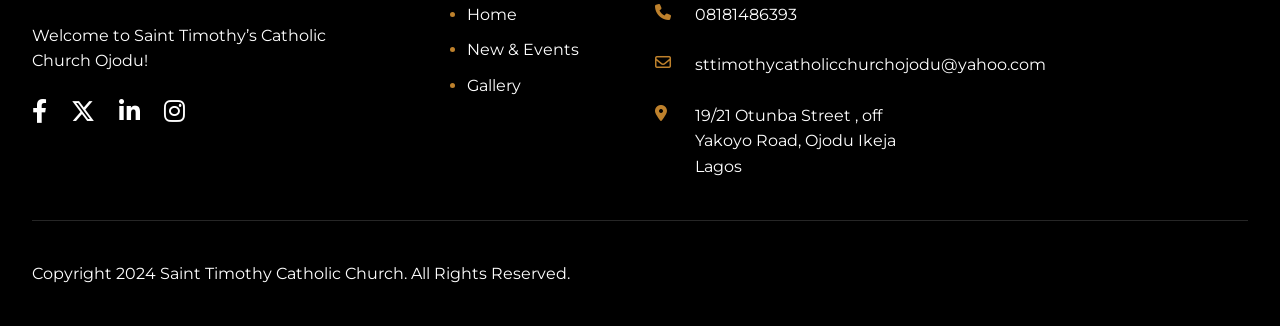
<file: gallery.html>
<!DOCTYPE html>
<html lang="zxx">
  <head>
    <!-- Meta -->
    <meta charset="utf-8" />
    <meta http-equiv="X-UA-Compatible" content="IE=edge" />
    <meta name="viewport" content="width=device-width, initial-scale=1.0" />
    <meta name="description" content="Saint Timothy’s Catholic Church Ojodu gallery" />
    <meta name="keywords" content="saint Timothy" />
    <meta name="author" content="Saint Timothy" />
    <!-- Page Title -->
    <title>Saint Timothy’s Catholic Church | Gallery</title>
    <!-- Favicon Icon -->
    <link rel="shortcut icon" type="image/x-icon" href="images/timothy-logo.jpeg" />
    <!-- Google Fonts Css-->
    <link rel="preconnect" href="https://fonts.googleapis.com" />
    <link rel="preconnect" href="https://fonts.gstatic.com" crossorigin />
    <link
      href="https://fonts.googleapis.com/css2?family=Fira+Sans+Condensed:ital,wght@0,100;0,200;0,300;0,400;0,500;0,600;0,700;0,800;0,900;1,100;1,200;1,300;1,400;1,500;1,600;1,700;1,800;1,900&display=swap"
      rel="stylesheet"
    />
    <!-- Bootstrap Css -->
    <link href="css/bootstrap.min.css" rel="stylesheet" media="screen" />
    <!-- SlickNav Css -->
    <link href="css/slicknav.min.css" rel="stylesheet" />
    <!-- Swiper Css -->
    <link rel="stylesheet" href="css/swiper-bundle.min.css" />
    <!-- Font Awesome Icon Css-->
    <link href="css/all.css" rel="stylesheet" media="screen" />
    <!-- Animated Css -->
    <link href="css/animate.css" rel="stylesheet" />
    <!-- Magnific Popup Core Css File -->
    <link rel="stylesheet" href="css/magnific-popup.css" />
    <!-- Mouse Cursor Css File -->
    <link rel="stylesheet" href="css/mousecursor.css" />
    <!-- Audio Css File -->
    <link rel="stylesheet" href="css/plyr.css" />
    <!-- Main Custom Css -->
    <link href="css/custom.css" rel="stylesheet" media="screen" />
  </head>
<body>

    <!-- Preloader Start -->
    <div class="preloader">
      <div class="loading-container">
        <div class="loading"></div>
        <div id="loading-icon"><img src="images/timothy-logo.jpeg" alt="" /></div>
      </div>
    </div>
    <!-- Preloader End -->

   <!-- Header Start -->
   <header class="main-header">
    <div class="header-sticky">
      <nav class="navbar navbar-expand-lg">
        <div class="container">
          <!-- Logo Start -->
          <a class="navbar-brand" href="./">
            <img src="images/timothy-logo.jpeg" alt="Logo" />
            <p>Saint<span>Timothy</span></p>
          </a>
          <!-- Logo End -->

          <!-- Main Menu Start -->
          <div class="collapse navbar-collapse main-menu">
            <div class="nav-menu-wrapper">
              <ul class="navbar-nav mr-auto" id="menu">
                <li class="nav-item">
                  <a class="nav-link" href="./">Home</a>
                </li>
                <li class="nav-item">
                  <a class="nav-link" href="./blog.html">Announcements</a>
                </li>
                <li class="nav-item">
                  <a class="nav-link" href="./gallery.html">Gallery</a>
                </li>
                <li class="nav-item d-none">
                  <a class="nav-link" href="#">Pages</a>
                  <!-- <ul>                                        
                                      <li class="nav-item"><a class="nav-link" href="service-single.html">Service Details</a></li>
                                      <li class="nav-item"><a class="nav-link" href="blog.html">Blog</a></li>
                                      <li class="nav-item"><a class="nav-link" href="blog-single.html">Blog Details</a></li>
                                      <li class="nav-item"><a class="nav-link" href="sermons.html">Sermons</a></li>
                                      <li class="nav-item"><a class="nav-link" href="sermons-single.html">Sermons Details</a></li>
                                      <li class="nav-item"><a class="nav-link" href="campaign.html">Campaigns</a></li>
                                      <li class="nav-item"><a class="nav-link" href="campaign-single.html">Campaign Details</a></li>
                                      <li class="nav-item"><a class="nav-link" href="ministries.html">Ministries</a></li>
                                      <li class="nav-item"><a class="nav-link" href="ministry-single.html">Ministries Details</a></li>
                                      <li class="nav-item"><a class="nav-link" href="pastor.html">pastor</a></li>
                                      <li class="nav-item"><a class="nav-link" href="gallery.html">Gallery</a></li>
                                      <li class="nav-item"><a class="nav-link" href="404.html">404</a></li>
                                  </ul> -->
                </li>
                <li class="nav-item">
                  <a class="nav-link" href="contact.html">Contact Us</a>
                </li>
                <li class="nav-item highlighted-menu d-none">
                  <a class="nav-link" href="#">donate now</a>
                </li>
              </ul>
            </div>
            <!-- Let’s Start Button Start -->
            <!-- <div class="header-btn d-inline-flex">
                          <a href="#" class="btn-default">donate now</a>
                      </div> -->
            <!-- Let’s Start Button End -->
          </div>
          <!-- Main Menu End -->
          <div class="navbar-toggle"></div>
        </div>
      </nav>
      <div class="responsive-menu"></div>
    </div>
  </header>
  <!-- Header End -->

    <!-- Page Header Start -->
	<div class="page-header gallery">
		<div class="container">
			<div class="row align-items-center">
				<div class="col-lg-12">
					<!-- Page Header Box Start -->
					<div class="page-header-box">
						<h1 class="text-anime-style-2" data-cursor="-opaque">Gallery</h1>
						<nav class="wow fadeInUp">
							<ol class="breadcrumb">
								<li class="breadcrumb-item"><a href="./">home</a></li>
								<li class="breadcrumb-item active" aria-current="page">gallery</li>
							</ol>
						</nav>
					</div>
					<!-- Page Header Box End -->
				</div>
			</div>
		</div>
	</div>
	<!-- Page Header End -->

    <!-- Photo Gallery Section Start -->
	<div class="page-gallery">
		<div class="container">
			<!-- gallery section start -->
			<div class="row gallery-items page-gallery-box">
                <div class="col-lg-4 col-6">
                    <!-- image gallery start -->
                    <div class="photo-gallery wow fadeInUp" data-cursor-text="View">
                        <a href="images/gallery-1 (1).JPG">
                            <figure class="image-anime">
                                <img src="images/gallery-1 (1).JPG" alt="">
                            </figure>
                        </a>
                    </div>
                    <!-- image gallery end -->
                </div>

                <div class="col-lg-4 col-6">
                    <!-- image gallery start -->
                    <div class="photo-gallery wow fadeInUp" data-wow-delay="0.2s" data-cursor-text="View">
                        <a href="images/gallery-1 (2).JPG">
                            <figure class="image-anime">
                                <img src="images/gallery-1 (2).JPG" alt="">
                            </figure>
                        </a>
                    </div>
                    <!-- image gallery end -->
                </div>

                <div class="col-lg-4 col-6">
                    <!-- image gallery start -->
                    <div class="photo-gallery wow fadeInUp" data-wow-delay="0.4s" data-cursor-text="View">
                        <a href="images/gallery-1 (3).JPG">
                            <figure class="image-anime">
                                <img src="images/gallery-1 (3).JPG" alt="">
                            </figure>
                        </a>
                    </div>
                    <!-- image gallery end -->
                </div>

                <div class="col-lg-4 col-6">
                    <!-- image gallery start -->
                    <div class="photo-gallery wow fadeInUp" data-wow-delay="0.6s" data-cursor-text="View">
                        <a href="images/gallery-1 (4).JPG">
                            <figure class="image-anime">
                                <img src="images/gallery-1 (4).JPG" alt="">
                            </figure>
                        </a>
                    </div>
                    <!-- image gallery end -->
                </div>

                <div class="col-lg-4 col-6">
                    <!-- image gallery start -->
                    <div class="photo-gallery wow fadeInUp" data-wow-delay="0.8s" data-cursor-text="View">
                        <a href="images/gallery-1 (5).JPG">
                            <figure class="image-anime">
                                <img src="images/gallery-1 (5).JPG" alt="">
                            </figure>
                        </a>
                    </div>
                    <!-- image gallery end -->
                </div>

                <div class="col-lg-4 col-6">
                    <!-- image gallery start -->
                    <div class="photo-gallery wow fadeInUp" data-wow-delay="1s" data-cursor-text="View">
                        <a href="images/gallery-1 (6).JPG">
                            <figure class="image-anime">
                                <img src="images/gallery-1 (6).JPG" alt="">
                            </figure>
                        </a>
                    </div>
                    <!-- image gallery end -->
                </div>
			</div>
			<!-- gallery section end -->
		</div>
	</div>
	<!-- Photo Gallery Section End -->

    <!-- Footer Start -->
    <footer class="main-footer">
      <div class="con">
        <div class="row">
          <div class="col-lg-4">
            <!-- About Footer Start -->
            <div class="about-footer">
              <!-- Footer Logo Start -->
              <div class="footer-logo">
                <a class="navbar-brand" href="./">
                  <img src="images/timothy-logo.jpeg" alt="Logo" style="width: 45px; height: 45px; object-fit: cover;"/>
                  Saint<span>Timothy</span>
                </a>
              </div>
              <!-- Footer Logo End -->

              <!-- About Footer Content Start -->
              <div class="about-footer-content">
                <p>
                  Welcome to Saint Timothy’s Catholic Church Ojodu!
                </p>
              </div>
              <!-- Footer Social Links Start -->
              <div class="footer-social-links">
                <ul>
                  <li>
                    <a href="#"><i class="fa-brands fa-facebook-f"></i></a>
                  </li>
                  <li>
                    <a href="#"><i class="fa-brands fa-x-twitter"></i></a>
                  </li>
                  <li>
                    <a href="#"><i class="fa-brands fa-linkedin-in"></i></a>
                  </li>
                  <li>
                    <a href="#"><i class="fa-brands fa-instagram"></i></a>
                  </li>
                </ul>
              </div>
              <!-- Footer Social Links End -->
            </div>
            <!-- About Footer End -->
          </div>

          <div class="col-lg-2 col-md-3 col-6">
            <!-- About Links Start -->
            <div class="footer-links">
              <h3>quick links</h3>
              <ul>
                <li><a href="/">Home</a></li>
                <li><a href="./blog.html">New & Events</a></li>
                <li><a href="./gallery.html">Gallery</a></li>
              </ul>
            </div>
            <!-- About Links End -->
          </div>


          <div class="col-lg-3 col-md-5">
            <!-- About Links Start -->
            <div class="footer-contact">
              <h3>contact</h3>
              <!-- Footer Contact Details Start -->
              <div class="footer-contact-details">
                <!-- Footer Info Box Start -->
                <div class="footer-info-box">
                  <div class="icon-box">
                    <i class="fa-solid fa-phone"></i>
                  </div>
                  <div class="footer-info-box-content">
                    <p>08181486393</p>
                  </div>
                </div>
                <!-- Footer Info Box End -->

                <!-- Footer Info Box Start -->
                <div class="footer-info-box">
                  <div class="icon-box">
                    <i class="fa-regular fa-envelope"></i>
                  </div>
                  <div class="footer-info-box-content">
                    <p>sttimothycatholicchurchojodu@yahoo.com</p>
                  </div>
                </div>
                <!-- Footer Info Box End -->

                <!-- Footer Info Box Start -->
                <div class="footer-info-box">
                  <div class="icon-box">
                    <i class="fa-solid fa-location-dot"></i>
                  </div>
                  <div class="footer-info-box-content">
                    <p>19/21 Otunba Street , off Yakoyo Road, Ojodu Ikeja Lagos</p>
                  </div>
                </div>
                <!-- Footer Info Box End -->
              </div>
              <!-- Footer Contact Details End -->
            </div>
            <!-- About Links End -->
          </div>
        </div>

        <!-- Footer Copyright Section Start -->
        <div class="footer-copyright">
          <div class="row align-items-center">
            <div class="col-lg-6 col-md-6">
              <!-- Footer Copyright Start -->
              <div class="footer-copyright-text">
                <p>Copyright 2024 Saint Timothy Catholic Church. All Rights Reserved.</p>
              </div>
              <!-- Footer Copyright End -->
            </div>

            
          </div>
        </div>
        <!-- Footer Copyright Section End -->
      </div>
    </footer>
    <!-- Footer End -->

    <!-- Jquery Library File -->
    <script src="js/jquery-3.7.1.min.js"></script>
    <!-- Bootstrap js file -->
    <script src="js/bootstrap.min.js"></script>
    <!-- Validator js file -->
    <script src="js/validator.min.js"></script>
    <!-- SlickNav js file -->
    <script src="js/jquery.slicknav.js"></script>
    <!-- Swiper js file -->
    <script src="js/swiper-bundle.min.js"></script>
    <!-- Counter js file -->
    <script src="js/jquery.waypoints.min.js"></script>
    <script src="js/jquery.counterup.min.js"></script>
    <!-- Magnific js file -->
    <script src="js/jquery.magnific-popup.min.js"></script>
    <!-- SmoothScroll -->
    <script src="js/SmoothScroll.js"></script>
    <!-- Parallax js -->
    <script src="js/parallaxie.js"></script>
    <!-- MagicCursor js file -->
    <script src="js/gsap.min.js"></script>
    <script src="js/magiccursor.js"></script>
    <!-- Text Effect js file -->
    <script src="js/SplitText.js"></script>
    <script src="js/ScrollTrigger.min.js"></script>
    <!-- YTPlayer js File -->
    <script src="js/jquery.mb.YTPlayer.min.js"></script>
    <!-- Audio js File -->
    <script src="js/plyr.js"></script>
    <!-- Wow js file -->
    <script src="js/wow.js"></script>
    <!-- Main Custom js file -->
    <script src="js/function.js"></script>
</body>
</html>
</file>
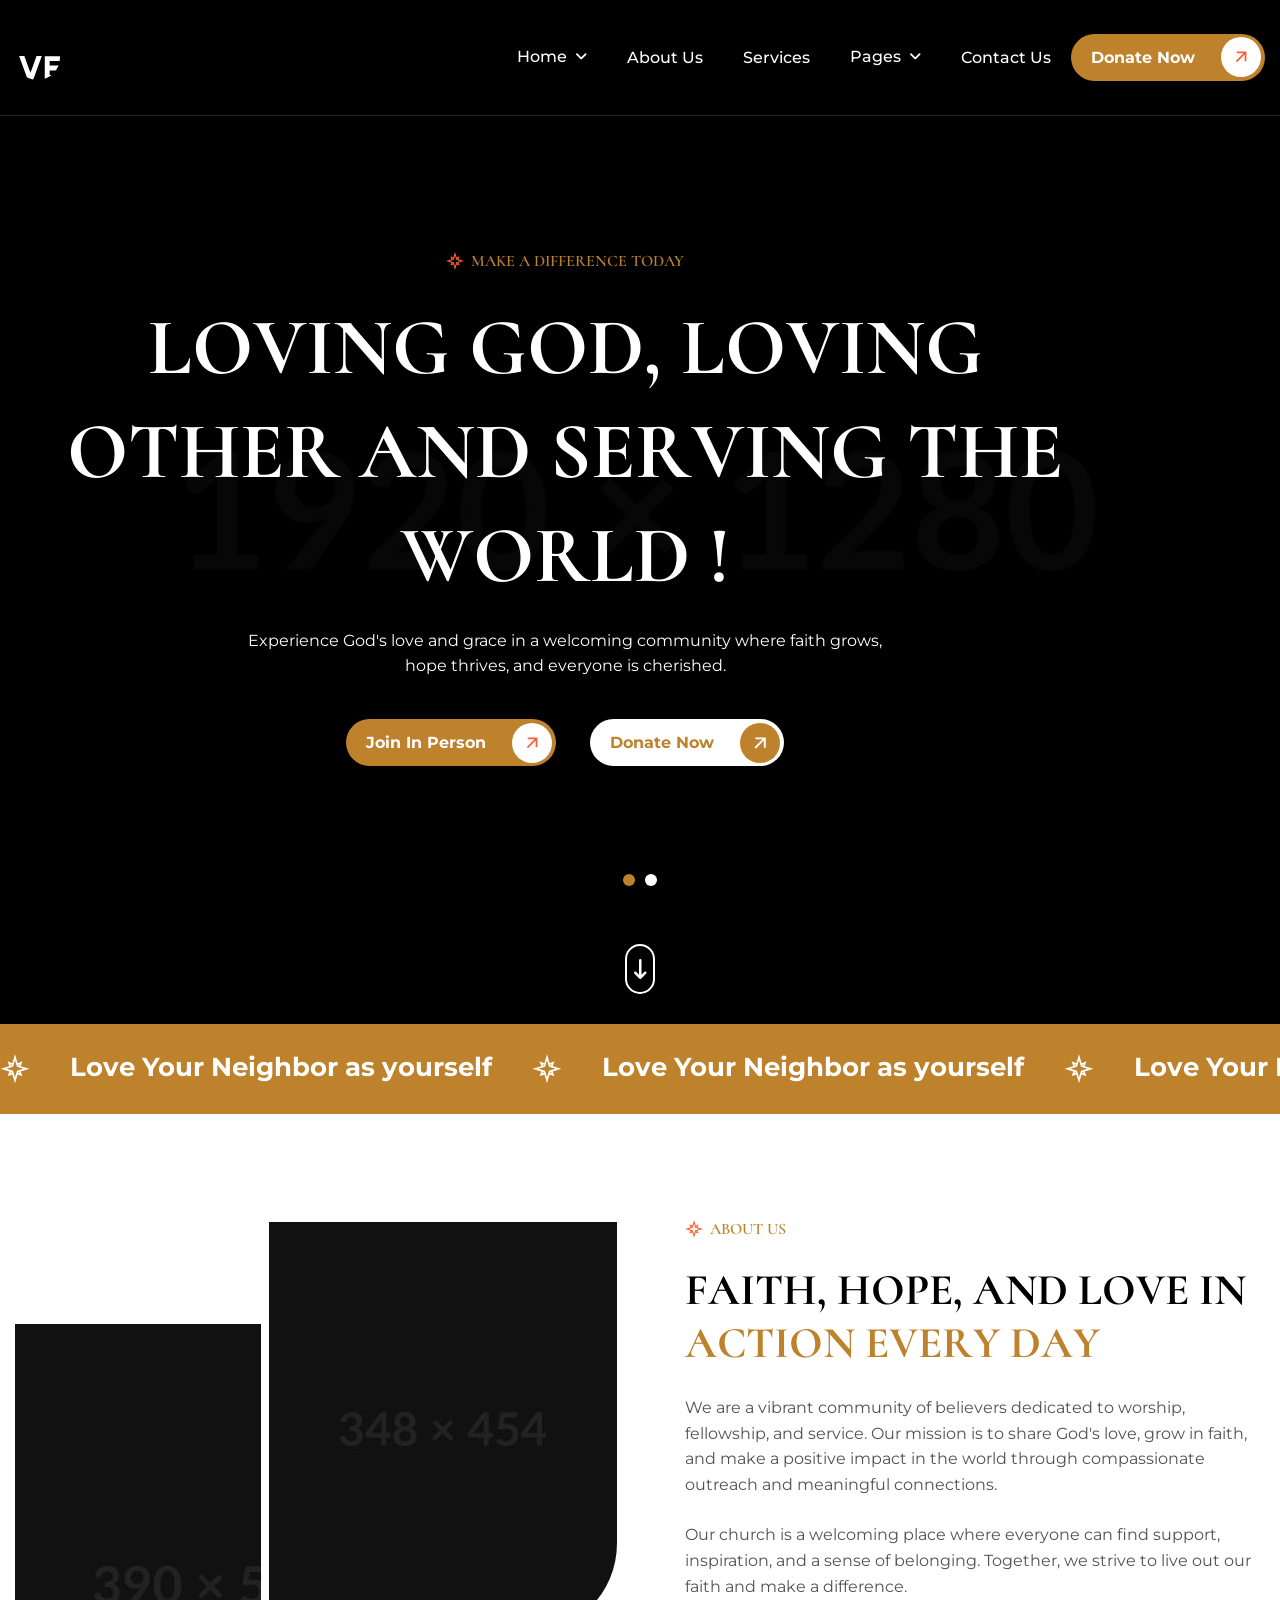
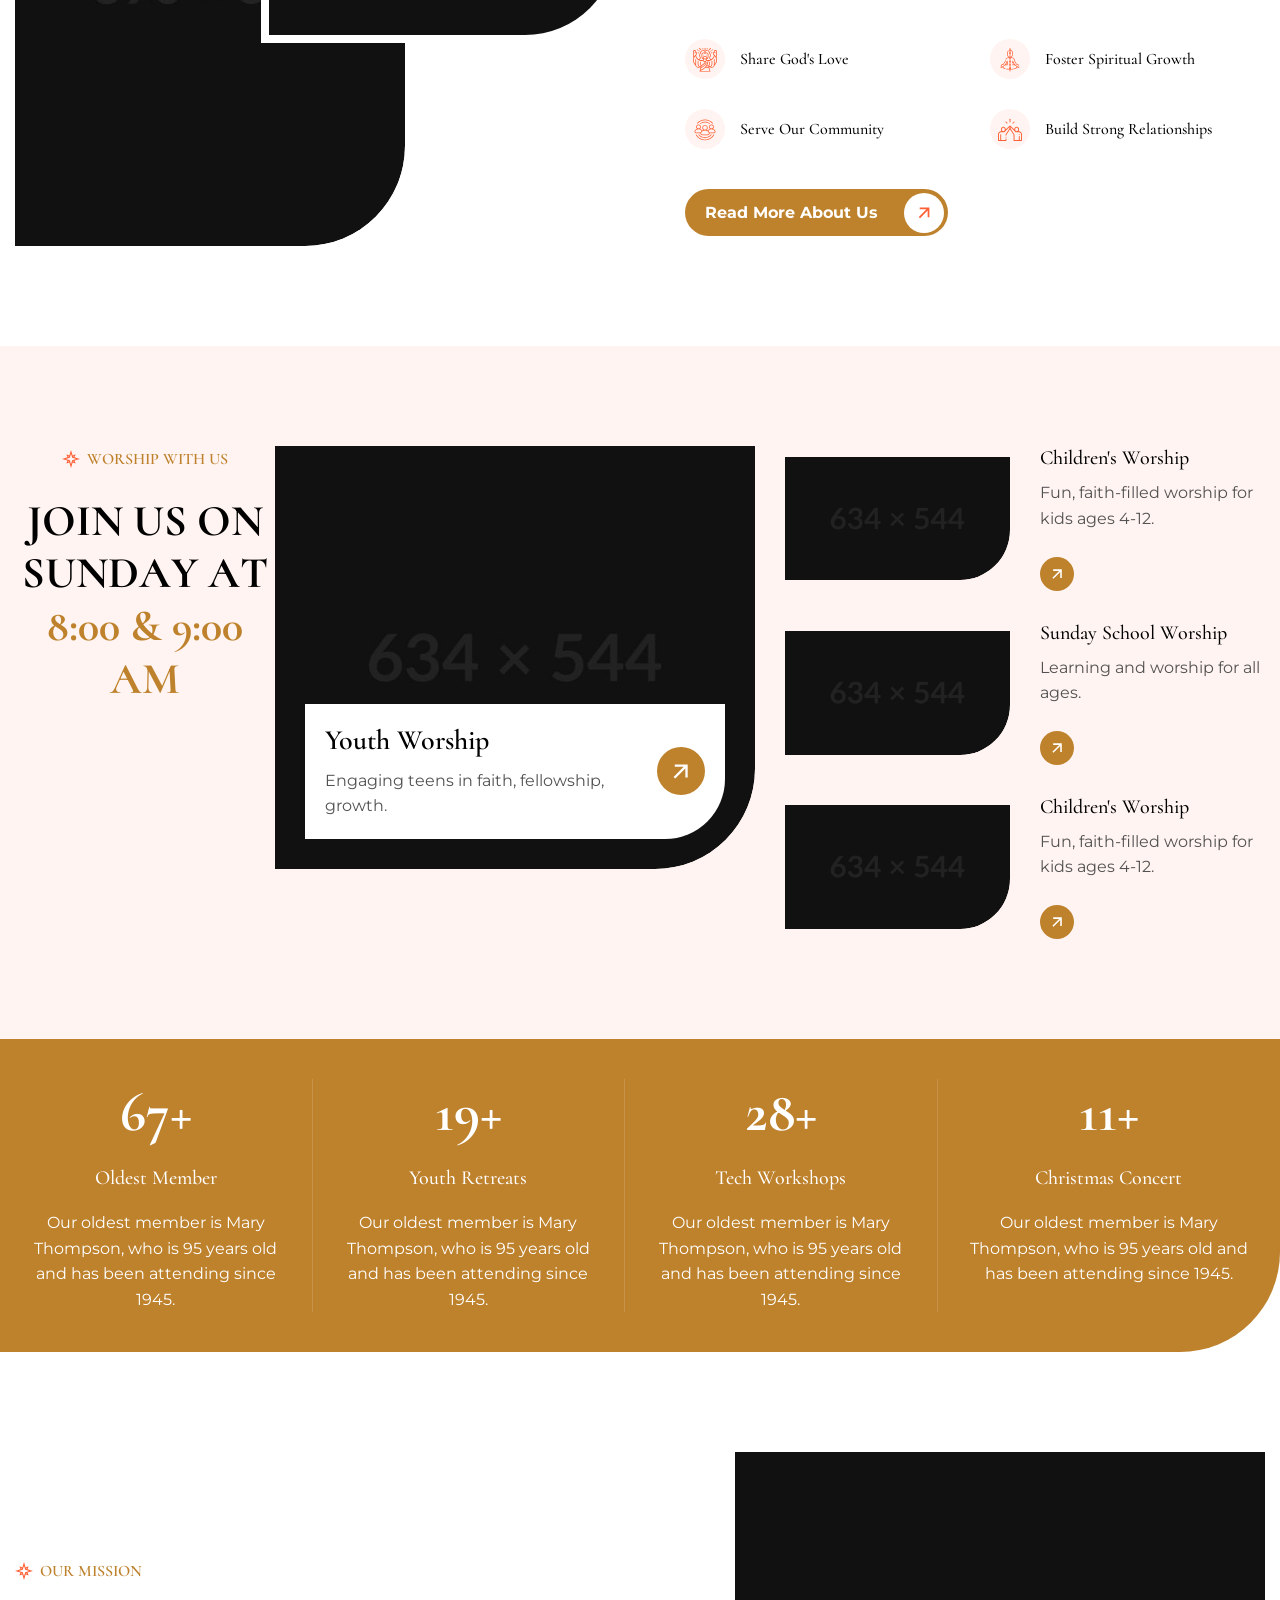
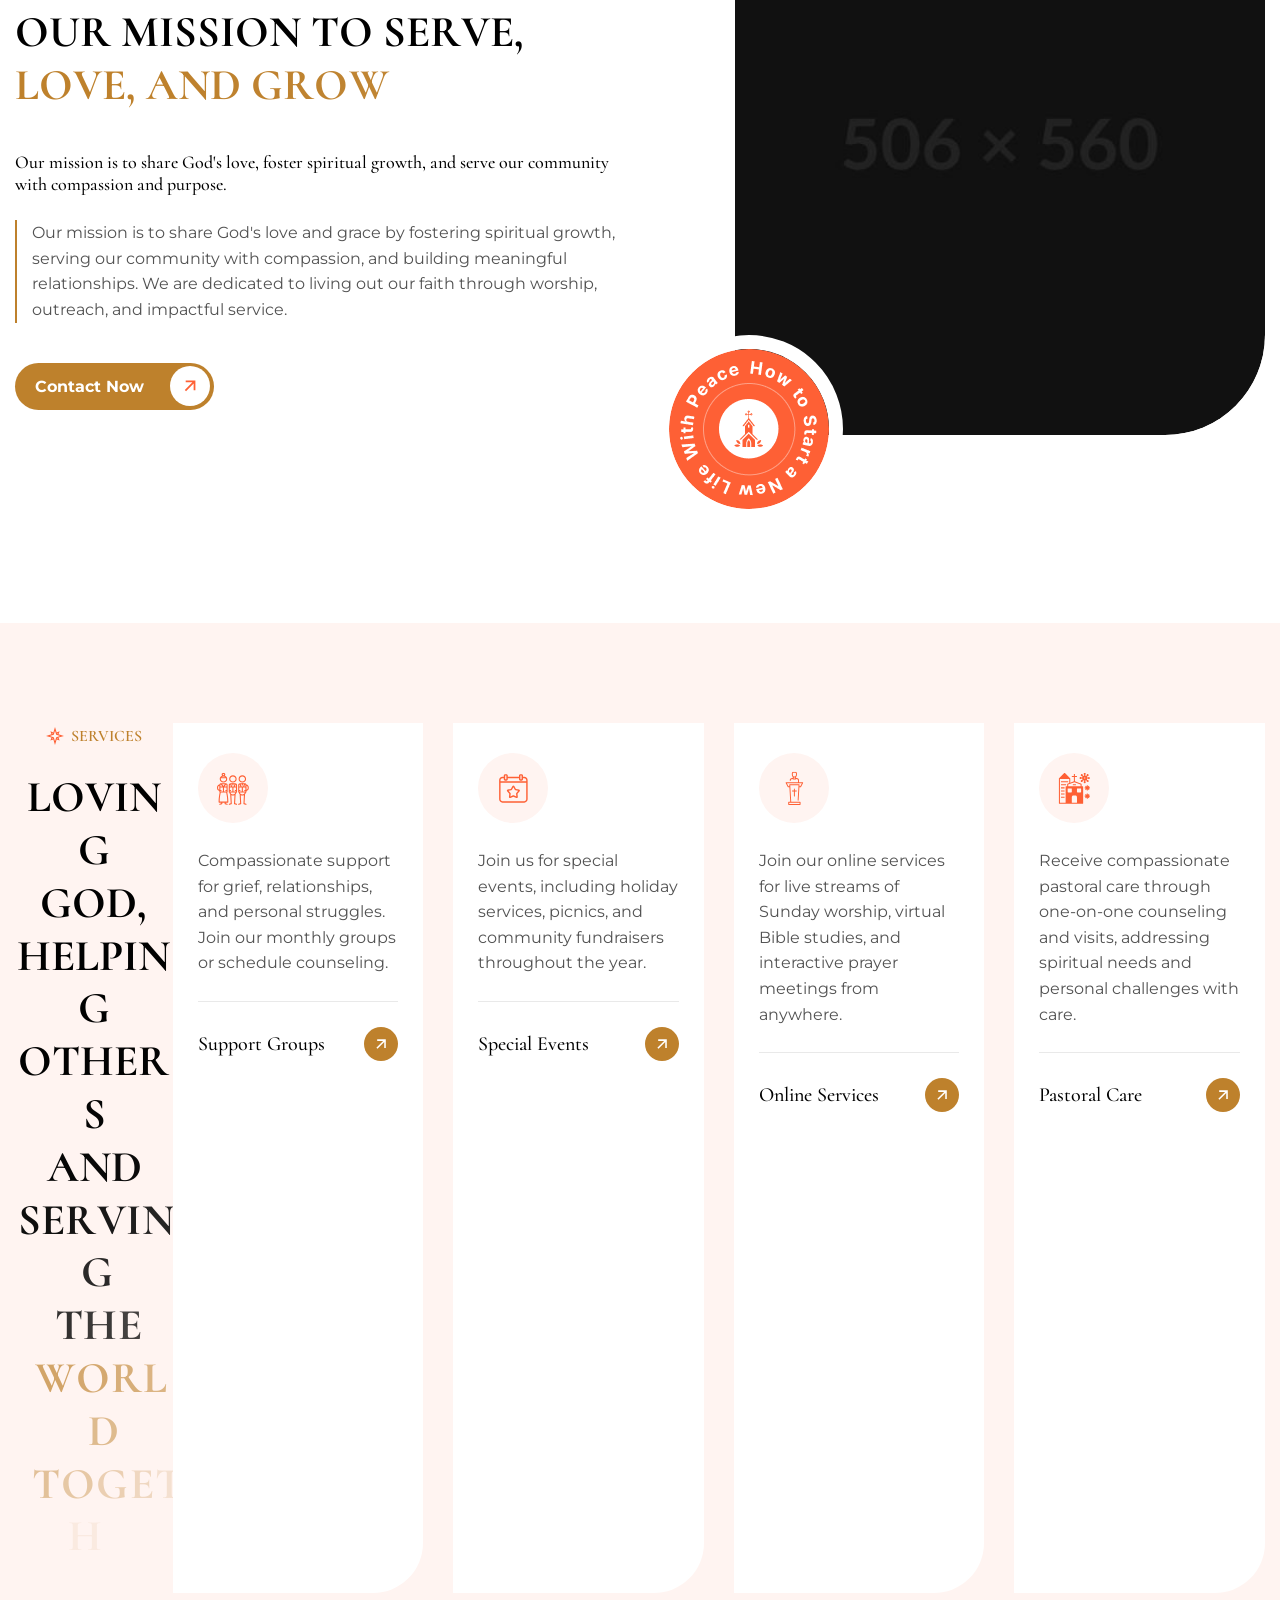
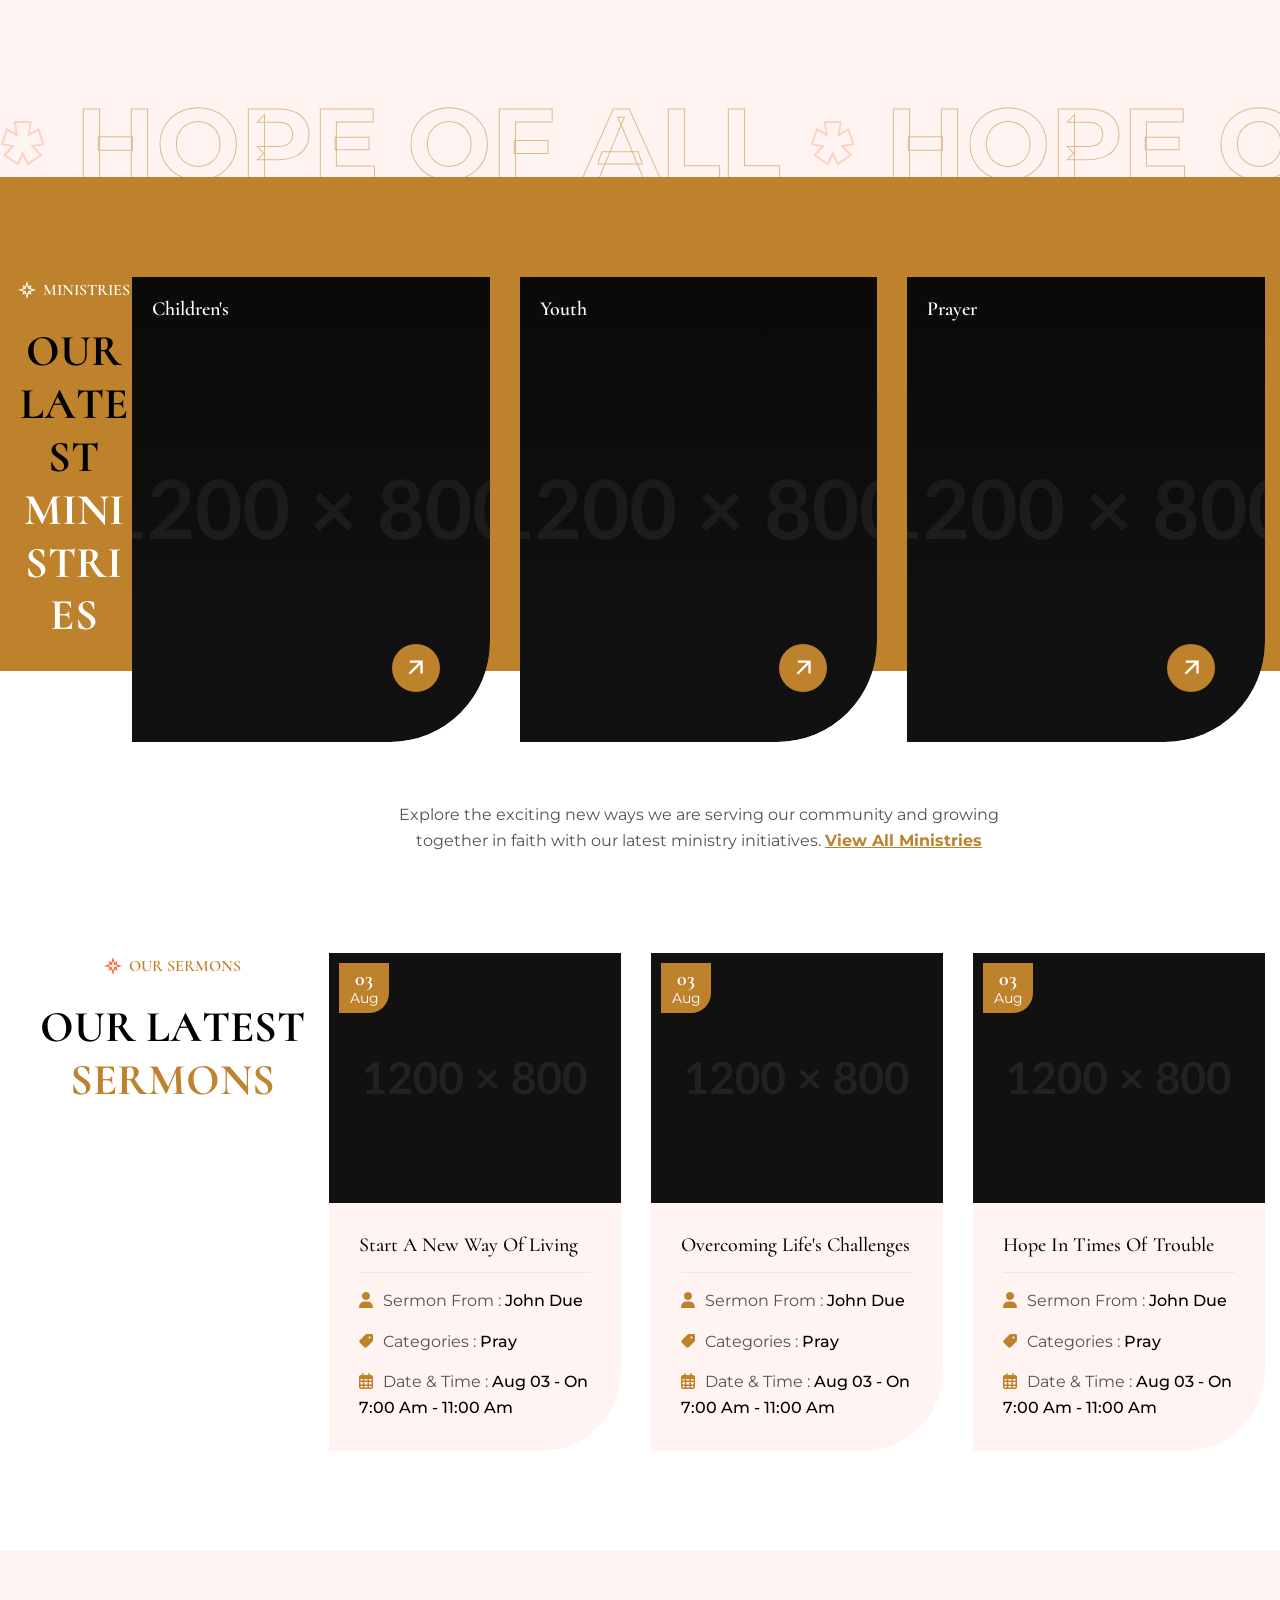
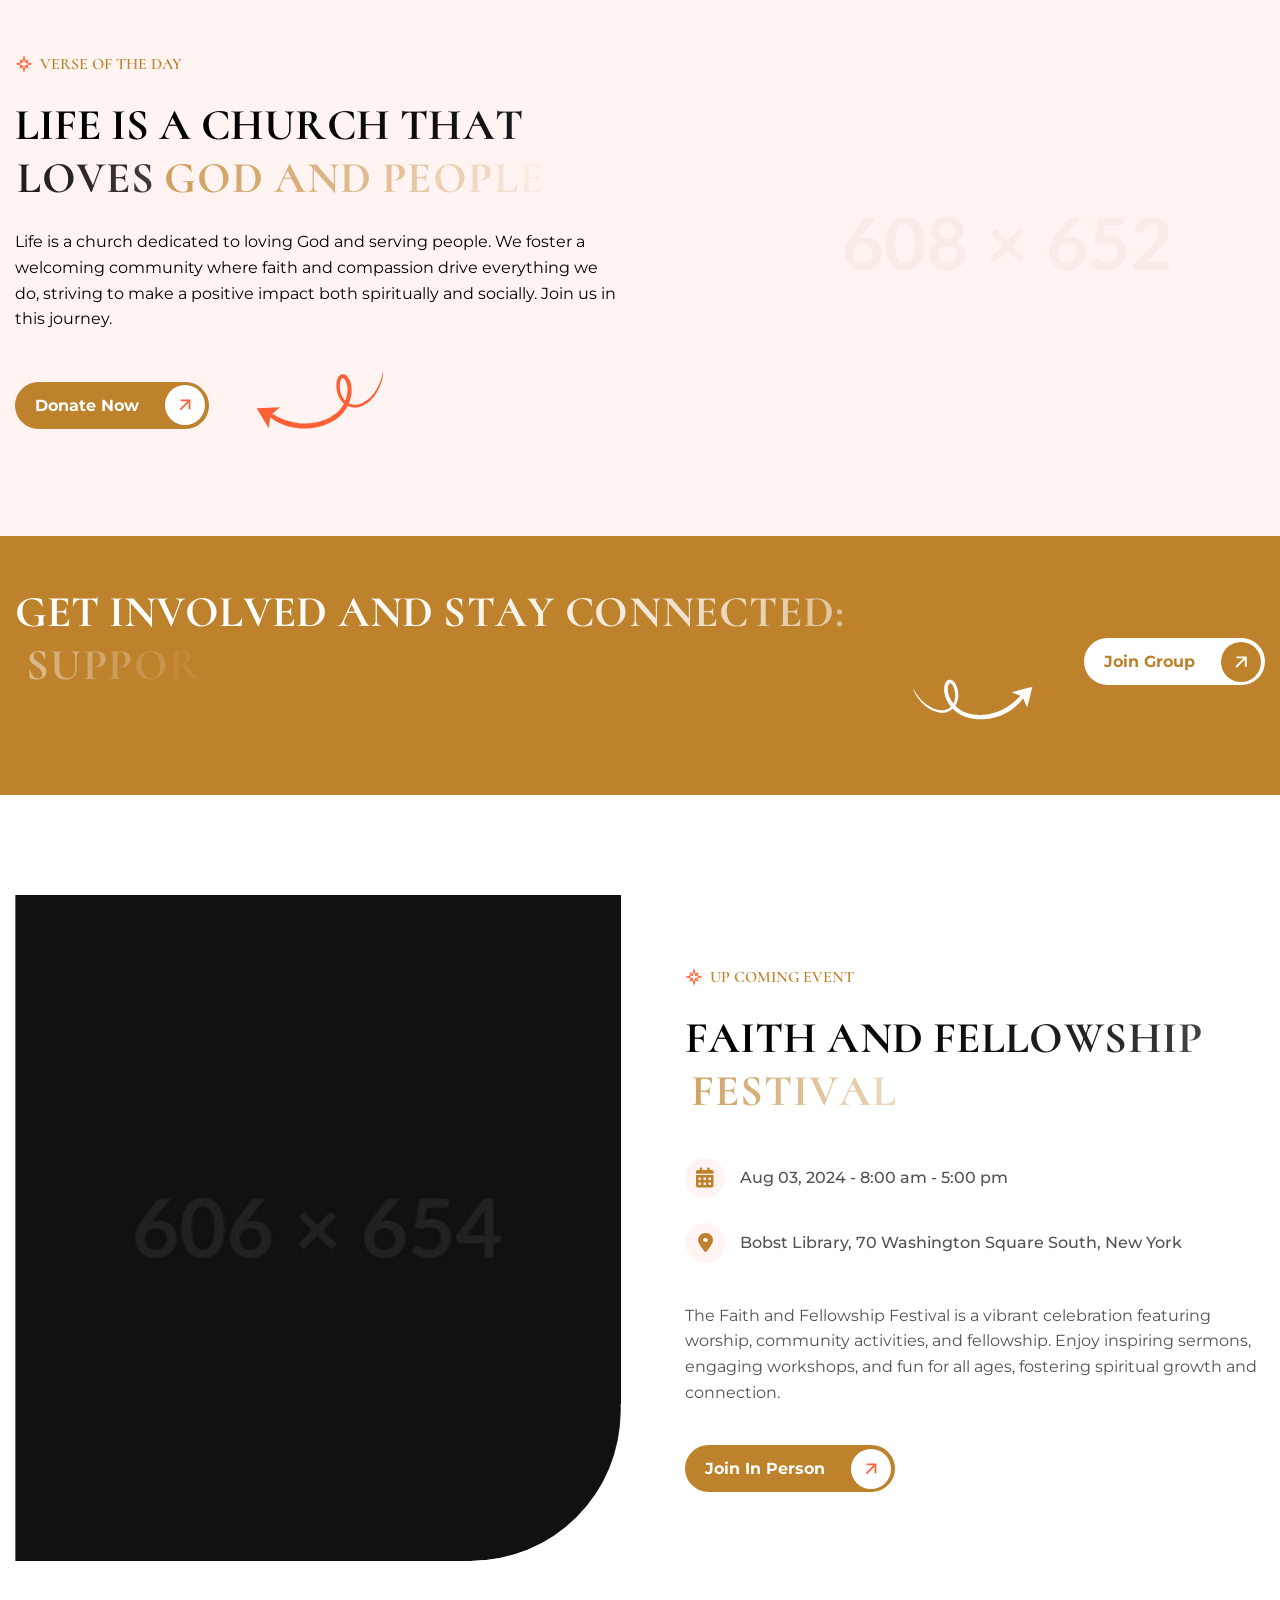
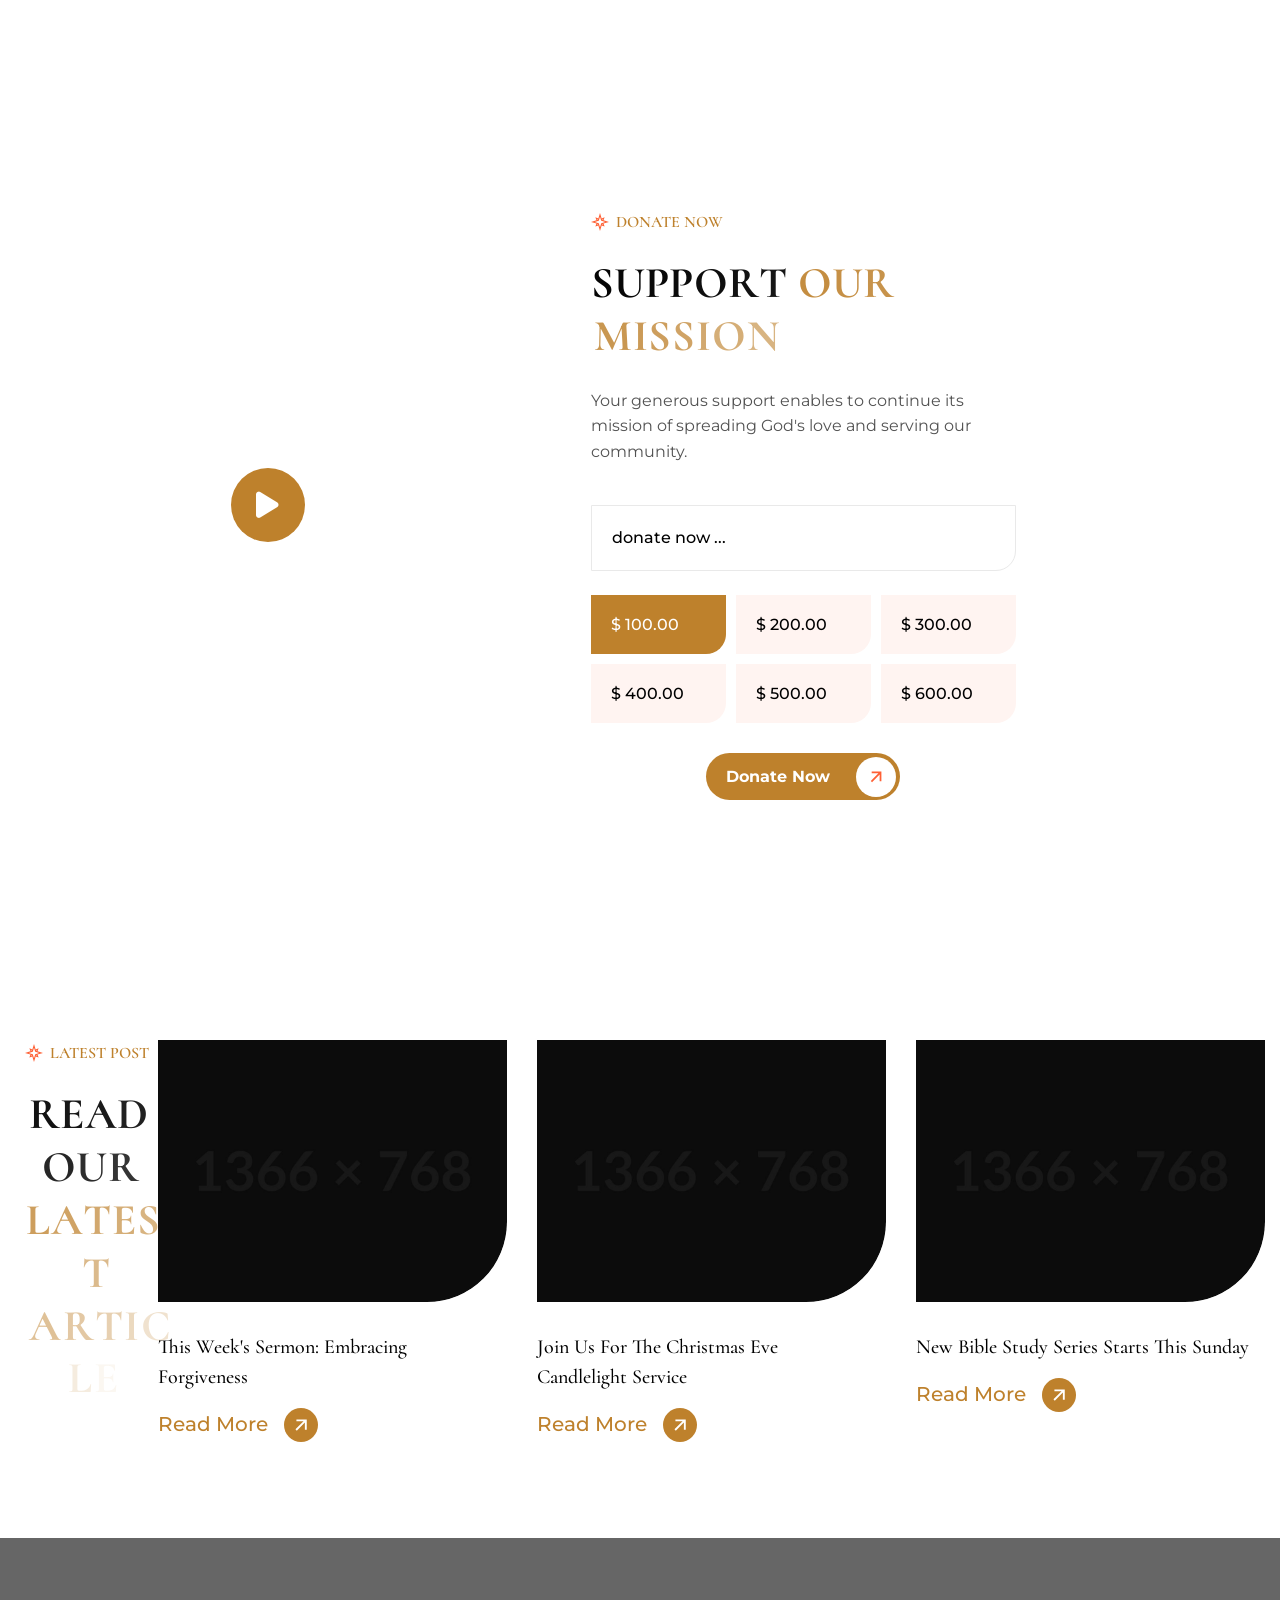
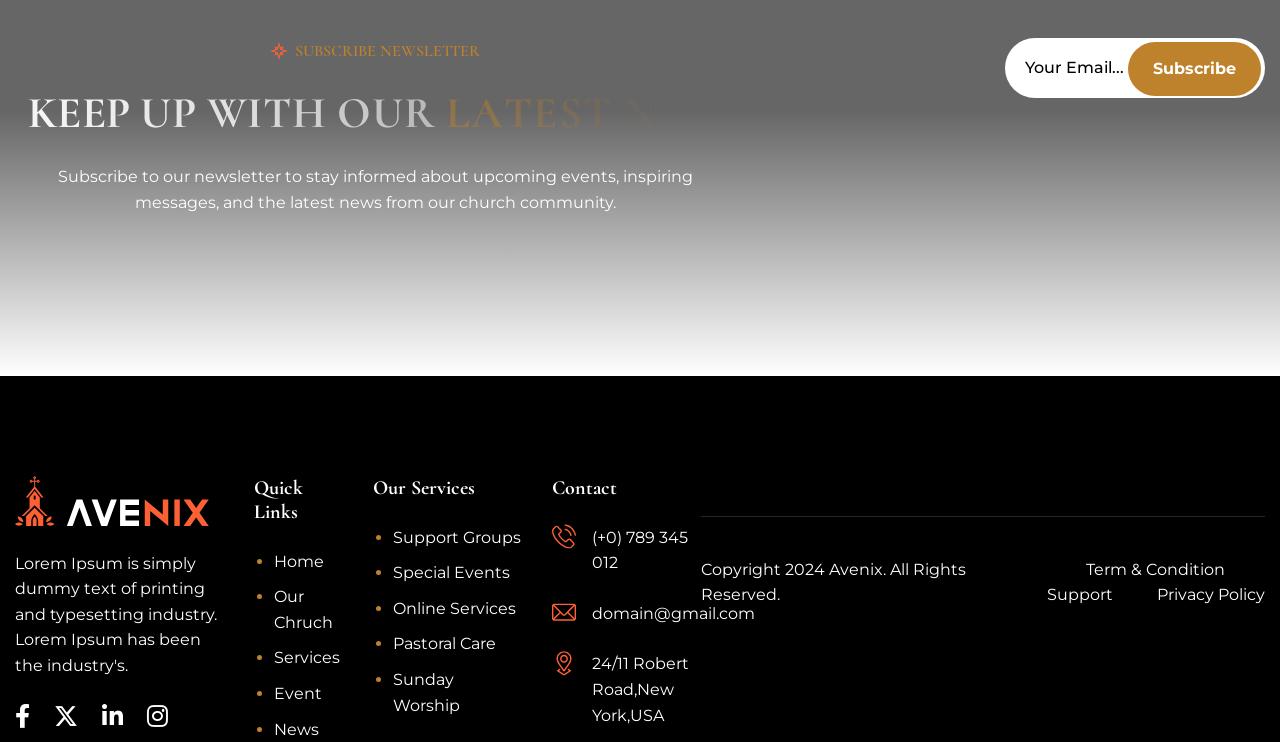
<file: index-slider.html>
<!DOCTYPE html>
<html lang="zxx">
<head>
	<!-- Meta -->
	<meta charset="utf-8">
	<meta http-equiv="X-UA-Compatible" content="IE=edge">
	<meta name="viewport" content="width=device-width, initial-scale=1.0">
	<meta name="description" content="">
	<meta name="keywords" content="">
	<meta name="author" content="Awaiken">
	<!-- Page Title -->
    <title>Avenix - Church HTML Template</title>
	<!-- Favicon Icon -->
	<link rel="shortcut icon" type="image/x-icon" href="images/favicon.png">
	<!-- Google Fonts Css-->
	<link rel="preconnect" href="https://fonts.googleapis.com">
    <link rel="preconnect" href="https://fonts.gstatic.com" crossorigin>
    <link href="https://fonts.googleapis.com/css2?family=Fira+Sans+Condensed:ital,wght@0,100;0,200;0,300;0,400;0,500;0,600;0,700;0,800;0,900;1,100;1,200;1,300;1,400;1,500;1,600;1,700;1,800;1,900&display=swap" rel="stylesheet">
	<!-- Bootstrap Css -->
	<link href="css/bootstrap.min.css" rel="stylesheet" media="screen">
	<!-- SlickNav Css -->
	<link href="css/slicknav.min.css" rel="stylesheet">
	<!-- Swiper Css -->
	<link rel="stylesheet" href="css/swiper-bundle.min.css">
	<!-- Font Awesome Icon Css-->
	<link href="css/all.css" rel="stylesheet" media="screen">
	<!-- Animated Css -->
	<link href="css/animate.css" rel="stylesheet">
	<!-- Magnific Popup Core Css File -->
	<link rel="stylesheet" href="css/magnific-popup.css">
	<!-- Mouse Cursor Css File -->
	<link rel="stylesheet" href="css/mousecursor.css">
    <!-- Audio Css File -->
	<link rel="stylesheet" href="css/plyr.css">
	<!-- Main Custom Css -->
	<link href="css/custom.css" rel="stylesheet" media="screen">
</head>
<body>

    <!-- Preloader Start -->
	<div class="preloader">
		<div class="loading-container">
			<div class="loading"></div>
			<div id="loading-icon"><img src="images/loader.svg" alt=""></div>
		</div>
	</div>
	<!-- Preloader End -->

    <!-- Header Start -->
	<header class="main-header">
		<div class="header-sticky">
			<nav class="navbar navbar-expand-lg">
				<div class="container">
					<!-- Logo Start -->
					<a class="navbar-brand" href="./">
						<img src="images/logo.svg" alt="Logo">
					</a>
					<!-- Logo End -->

					<!-- Main Menu Start -->
					<div class="collapse navbar-collapse main-menu">
                        <div class="nav-menu-wrapper">
                            <ul class="navbar-nav mr-auto" id="menu">
                                <li class="nav-item submenu"><a class="nav-link" href="./">Home</a>
                                    <ul class="sub-menu">
                                        <li class="nav-item"><a class="nav-link" href="index.html">Home - Image</a></li>
                                        <li class="nav-item"><a class="nav-link" href="index-video.html">Home - Video</a></li>
                                        <li class="nav-item"><a class="nav-link" href="index-slider.html">Home - Slider</a></li>
                                    </ul>
                                </li>                                
                                <li class="nav-item"><a class="nav-link" href="about.html">About Us</a></li>
                                <li class="nav-item"><a class="nav-link" href="service.html">Services</a></li>
                                <li class="nav-item submenu"><a class="nav-link" href="#">Pages</a>
                                    <ul>                                        
                                        <li class="nav-item"><a class="nav-link" href="service-single.html">Service Details</a></li>
                                        <li class="nav-item"><a class="nav-link" href="blog.html">Blog</a></li>
                                        <li class="nav-item"><a class="nav-link" href="blog-single.html">Blog Details</a></li>
                                        <li class="nav-item"><a class="nav-link" href="sermons.html">Sermons</a></li>
                                        <li class="nav-item"><a class="nav-link" href="sermons-single.html">Sermons Details</a></li>
                                        <li class="nav-item"><a class="nav-link" href="campaign.html">Campaigns</a></li>
                                        <li class="nav-item"><a class="nav-link" href="campaign-single.html">Campaign Details</a></li>
                                        <li class="nav-item"><a class="nav-link" href="ministries.html">Ministries</a></li>
                                        <li class="nav-item"><a class="nav-link" href="ministry-single.html">Ministries Details</a></li>
                                        <li class="nav-item"><a class="nav-link" href="pastor.html">pastor</a></li>
                                        <li class="nav-item"><a class="nav-link" href="gallery.html">Gallery</a></li>
                                        <li class="nav-item"><a class="nav-link" href="404.html">404</a></li>
                                    </ul>
                                </li>
                                <li class="nav-item"><a class="nav-link" href="contact.html">Contact Us</a></li>
                                <li class="nav-item highlighted-menu"><a class="nav-link" href="#">donate now</a></li>                               
                            </ul>
                        </div>
                        <!-- Let’s Start Button Start -->
                        <div class="header-btn d-inline-flex">
                            <a href="#" class="btn-default">donate now</a>
                        </div>
                        <!-- Let’s Start Button End -->
					</div>
					<!-- Main Menu End -->
					<div class="navbar-toggle"></div>
				</div>
			</nav>
			<div class="responsive-menu"></div>
		</div>
	</header>
	<!-- Header End -->

    <!-- Hero Section Start -->
	<div class="hero hero-slider">
        <div class="hero-slider-layout">
            <div class="swiper">
                <div class="swiper-wrapper">
                    <!-- Hero Slide Start -->
                    <div class="swiper-slide">
                        <div class="hero-slide">
                            <!-- Slider Image Start -->
                            <div class="hero-slider-image">
                                <img src="images/hero-bg.jpg" alt="">
                            </div>
                            <!-- Slider Image End -->
    
                            <!-- Slider Content Start -->
                            <div class="container">
                                <div class="row align-items-center">
                                    <div class="col-lg-12">
                                        <!-- Hero Content Start -->
                                        <div class="hero-content">
                                            <!-- Section Title Start -->
                                            <div class="section-title">
                                                <h3 class="wow fadeInUp">make a difference today</h3>
                                                <h1 class="text-anime-style-2" data-cursor="-opaque">Loving god, loving other and serving the world !</h1>
                                                <p class="wow fadeInUp" data-wow-delay="0.25s">Experience God's love and grace in a welcoming community where faith grows, hope thrives, and everyone is cherished.</p>
                                            </div>
                                            <!-- Section Title End -->
                    
                                            <!-- Hero Content Body Start -->
                                            <div class="hero-content-body wow fadeInUp" data-wow-delay="0.5s">
                                                <a href="#" class="btn-default"><span>join in person</span></a>
                                                <a href="#" class="btn-default btn-highlighted"><span>donate now</span></a>
                                            </div>
                                            <!-- Hero Content Body End -->
                                        </div>
                                        <!-- Hero Content End -->
                                    </div>
                                </div>
                            </div>
                            <div class="down-arrow">
                                <a href="#home-about"><i class="fa-solid fa-arrow-down-long"></i></a>
                            </div>
                            <!-- Slider Content End -->
                        </div>
                    </div>
                    <!-- Hero Slide End -->

                    <!-- Hero Slide Start -->
                    <div class="swiper-slide">
                        <div class="hero-slide">
                            <!-- Slider Image Start -->
                            <div class="hero-slider-image">
                                <img src="images/hero-bg-2.jpg" alt="">
                            </div>
                            <!-- Slider Image End -->
    
                            <!-- Slider Content Start -->
                            <div class="container">
                                <div class="row align-items-center">
                                    <div class="col-lg-12">
                                        <!-- Hero Content Start -->
                                        <div class="hero-content">
                                            <!-- Section Title Start -->
                                            <div class="section-title">
                                                <h3 class="wow fadeInUp">make a difference today</h3>
                                                <h1 class="text-anime-style-2" data-cursor="-opaque">Loving god, loving other and serving the world !</h1>
                                                <p class="wow fadeInUp" data-wow-delay="0.25s">Experience God's love and grace in a welcoming community where faith grows, hope thrives, and everyone is cherished.</p>
                                            </div>
                                            <!-- Section Title End -->
                    
                                            <!-- Hero Content Body Start -->
                                            <div class="hero-content-body wow fadeInUp" data-wow-delay="0.5s">
                                                <a href="#" class="btn-default"><span>join in person</span></a>
                                                <a href="#" class="btn-default btn-highlighted"><span>donate now</span></a>
                                            </div>
                                            <!-- Hero Content Body End -->
                                        </div>
                                        <!-- Hero Content End -->
                                    </div>
                                </div>
                            </div>
                            <div class="down-arrow">
                                <a href="#home-about"><i class="fa-solid fa-arrow-down-long"></i></a>
                            </div>
                            <!-- Slider Content End -->
                        </div>
                    </div>
                    <!-- Hero Slide End -->
                </div>
                <div class="hero-pagination"></div>
            </div>
        </div>		
	</div>
	<!-- Hero Section End -->

    <!-- Our Scrolling Ticker Section Start -->
    <div class="our-scrolling-ticker">
        <!-- Scrolling Ticker Start -->
        <div class="scrolling-ticker-box">
            <div class="scrolling-content">
                <span><img src="images/icon-sparkles.svg" alt="">Love Your Neighbor as yourself</span>
                <span><img src="images/icon-sparkles.svg" alt="">Love Your Neighbor as yourself</span>
                <span><img src="images/icon-sparkles.svg" alt="">Love Your Neighbor as yourself</span>
                <span><img src="images/icon-sparkles.svg" alt="">Love Your Neighbor as yourself</span>
                <span><img src="images/icon-sparkles.svg" alt="">Love Your Neighbor as yourself</span>
            </div>

            <div class="scrolling-content">
                <span><img src="images/icon-sparkles.svg" alt="">Love Your Neighbor as yourself</span>
                <span><img src="images/icon-sparkles.svg" alt="">Love Your Neighbor as yourself</span>
                <span><img src="images/icon-sparkles.svg" alt="">Love Your Neighbor as yourself</span>
                <span><img src="images/icon-sparkles.svg" alt="">Love Your Neighbor as yourself</span>
                <span><img src="images/icon-sparkles.svg" alt="">Love Your Neighbor as yourself</span>
            </div>
        </div>
    </div>
	<!-- Scrolling Ticker Section End -->

    <!-- About Us Section Start -->
	<div class="about-us" id="home-about">
        <div class="container">
            <div class="row align-items-center">
                <div class="col-lg-6">
                    <!-- About Image Start -->
                    <div class="about-image">
                        <div class="about-img-1">
                            <figure class="image-anime reveal">
                                <img src="images/about-us-img-1.jpg" alt="">
                            </figure>
                        </div>

                        <div class="about-img-2">
                            <figure class="image-anime reveal">
                                <img src="images/about-us-img-2.jpg" alt="">
                            </figure>
                        </div>
                    </div>
                    <!-- About Image End -->
                </div>

                <div class="col-lg-6">
                    <!-- About Content Start -->
                    <div class="about-content">
                        <!-- Section Title Start -->
                        <div class="section-title">
                            <h3 class="wow fadeInUp">about us</h3>
                            <h2 class="text-anime-style-2" data-cursor="-opaque">Faith, hope, and love in <span>action every day</span></h2>
                            <p class="wow fadeInUp" data-wow-delay="0.25s">We are a vibrant community of believers dedicated to worship, fellowship, and service. Our mission is to share God's love, grow in faith, and make a positive impact in the world through compassionate outreach and meaningful connections.</p>
                            <p class="wow fadeInUp" data-wow-delay="0.5s">Our church is a welcoming place where everyone can find support, inspiration, and a sense of belonging. Together, we strive to live out our faith and make a difference.</p>
                        </div>
                        <!-- Section Title End -->

                        <!-- About Content List Start -->
                        <div class="about-content-body">
                            <!-- About List Item Start -->
                            <div class="about-list-item wow fadeInUp">
                                <div class="icon-box">
                                    <img src="images/icon-about-list-1.svg" alt="">
                                </div>
                                <div class="about-list-item-content">
                                    <h3>share god's love</h3>
                                </div>
                            </div>
                            <!-- About List Item End -->

                            <!-- About List Item Start -->
                            <div class="about-list-item wow fadeInUp" data-wow-delay="0.25s">
                                <div class="icon-box">
                                    <img src="images/icon-about-list-2.svg" alt="">
                                </div>
                                <div class="about-list-item-content">
                                    <h3>foster spiritual growth</h3>
                                </div>
                            </div>
                            <!-- About List Item End -->

                            <!-- About List Item Start -->
                            <div class="about-list-item wow fadeInUp" data-wow-delay="0.5s">
                                <div class="icon-box">
                                    <img src="images/icon-about-list-3.svg" alt="">
                                </div>
                                <div class="about-list-item-content">
                                    <h3>serve our community</h3>
                                </div>
                            </div>
                            <!-- About List Item End -->

                            <!-- About List Item Start -->
                            <div class="about-list-item wow fadeInUp" data-wow-delay="0.75s">
                                <div class="icon-box">
                                    <img src="images/icon-about-list-4.svg" alt="">
                                </div>
                                <div class="about-list-item-content">
                                    <h3>build strong relationships</h3>
                                </div>
                            </div>
                            <!-- About List Item End -->
                        </div>
                        <!-- About Content List End -->


                        <!-- About Us Footer Start -->
                        <div class="about-us-footer wow fadeInUp" data-wow-delay="1s">
                            <a href="#" class="btn-default">read more about us</a>
                        </div>
                        <!-- About Us Footer End -->
                    </div>
                    <!-- About Content End -->
                </div>
            </div>
        </div>
    </div>
    <!-- About Us Section End -->

    <!-- Join Worship Section Start -->
    <div class="join-worship">
        <div class="container">
            <div class="row section-row">
                <div class="col-lg-12">
                    <!-- Section Title Start -->
                    <div class="section-title">
                        <h3 class="wow fadeInUp">worship with us</h3>
                        <h2 class="text-anime-style-2" data-cursor="-opaque">Join us on Sunday at <span>8:00 & 9:00 AM</span></h2>
                    </div>
                    <!-- Section Title End -->
                </div>
            </div>
            <div class="row">
                <div class="col-lg-6">
                    <!-- Highlighted Worship Item Start -->
                    <div class="highlighted-worship-item wow fadeInUp">
                        <!-- Highlighted Worship Featured Image Start -->
                        <div class="highlighted-worship-image">
                            <figure>
                                <a href="#" class="image-anime" data-cursor-text="View">
                                    <img src="images/join-worship-img-1.jpg" alt="">
                                </a>
                            </figure>
                        </div>
                        <!-- Highlighted Worship Featured Image End -->

                        <!-- Highlighted Worship Body Start -->
                        <div class="highlighted-worship-body">
                            <!-- Highlighted Worship Content Start -->
                            <div class="highlighted-worship-content">
                                <h3>youth worship</h3>
                                <p>Engaging teens in faith, fellowship, growth.</p>
                            </div>
                            <!-- Highlighted Worship Content End -->
                            <div class="highlighted-worship-btn">
                                <a href="#" class="readmore-btn"><img src="images/arrow-white.svg" alt=""></a>
                            </div>
                        </div>
                        <!-- Highlighted Worship Body End -->
                    </div>
                    <!-- Highlighted Worship Item End -->
                </div>
                <div class="col-lg-6">
                    <div class="worship-box">
                        <!-- Worship Item Start -->
                        <div class="worship-item wow fadeInUp" data-wow-delay="0.25s">
                            <!-- Worship Image Start -->
                            <div class="worship-image">
                                <figure>
                                    <a href="#" class="image-anime" data-cursor-text="View">
                                        <img src="images/join-worship-img-2.jpg" alt="">
                                    </a>
                                </figure>
                            </div>
                            <!-- Worship Image End -->

                            <!-- Worship Body Start -->
                            <div class="worship-body">
                                <!-- Worship Content Start -->
                                <div class="worship-content">
                                    <h3>children's worship</h3>
                                    <p>Fun, faith-filled worship for kids ages 4-12.</p>
                                </div>
                                <!-- Worship Content End -->

                                <!-- Worship Btn Start -->
                                <div class="worship-btn">
                                    <a href="#" class="readmore-btn"><img src="images/arrow-white.svg" alt=""></a>
                                </div>
                                <!-- Worship Btn End -->
                            </div>
                            <!-- Worship Body End -->
                        </div>
                        <!-- Worship Item End -->

                        <!-- Worship Item Start -->
                        <div class="worship-item wow fadeInUp" data-wow-delay="0.5s">
                            <!-- Worship Image Start -->
                            <div class="worship-image">
                                <figure>
                                    <a href="#" class="image-anime" data-cursor-text="View">
                                        <img src="images/join-worship-img-3.jpg" alt="">
                                    </a>
                                </figure>
                            </div>
                            <!-- Worship Image End -->

                            <!-- Worship Body Start -->
                            <div class="worship-body">
                                <!-- Worship Content Start -->
                                <div class="worship-content">
                                    <h3>sunday school worship </h3>
                                    <p>Learning and worship for all ages.</p>
                                </div>
                                <!-- Worship Content End -->

                                <!-- Worship Btn Start -->
                                <div class="worship-btn">
                                    <a href="#" class="readmore-btn"><img src="images/arrow-white.svg" alt=""></a>
                                </div>
                                <!-- Worship Btn End -->
                            </div>
                            <!-- Worship Body End -->
                        </div>
                        <!-- Worship Item End -->

                        <!-- Worship Item Start -->
                        <div class="worship-item wow fadeInUp" data-wow-delay="0.75s">
                            <!-- Worship Image Start -->
                            <div class="worship-image">
                                <figure>
                                    <a href="#" class="image-anime" data-cursor-text="View">
                                        <img src="images/join-worship-img-4.jpg" alt="">
                                    </a>
                                </figure>
                            </div>
                            <!-- Worship Image End -->

                            <!-- Worship Body Start -->
                            <div class="worship-body">
                                <!-- Worship Content Start -->
                                <div class="worship-content">
                                    <h3>children's worship</h3>
                                    <p>Fun, faith-filled worship for kids ages 4-12.</p>
                                </div>
                                <!-- Worship Content End -->

                                <!-- Worship Btn Start -->
                                <div class="worship-btn">
                                    <a href="#" class="readmore-btn"><img src="images/arrow-white.svg" alt=""></a>
                                </div>
                                <!-- Worship Btn End -->
                            </div>
                            <!-- Worship Body End -->
                        </div>
                        <!-- Worship Item End -->
                    </div>
                </div>
            </div>
        </div>
    </div>
    <!-- Join Worship Section End -->

    <!-- Our Counter Section Start -->
    <div class="our-counter">
        <div class="container">
            <div class="row counter-box">
                <div class="col-lg-3 col-md-6">
                    <!-- Counter Item Start -->
                    <div class="counter-item">
                        <!-- Counter Title Start -->
                        <div class="counter-title">
                            <h2><span class="counter">350</span>+</h2>
                        </div>
                        <!-- Counter Title End -->                     

                        <!-- Counter Content Start -->
                        <div class="counter-content">
                            <h3>oldest member</h3>
                            <p>Our oldest member is Mary Thompson, who is 95 years old and has been attending since 1945.</p>
                        </div>
                        <!-- Counter Content End -->
                    </div>
                    <!-- Counter Item End -->
                </div>

                <div class="col-lg-3 col-md-6">
                    <!-- Counter Item Start -->
                    <div class="counter-item">
                        <!-- Counter Title Start -->
                        <div class="counter-title">
                            <h2><span class="counter">98</span>+</h2>
                        </div>
                        <!-- Counter Title End -->                     

                        <!-- Counter Content Start -->
                        <div class="counter-content">                            
                            <h3>youth retreats</h3>
                            <p>Our oldest member is Mary Thompson, who is 95 years old and has been attending since 1945.</p>
                        </div>
                        <!-- Counter Content End -->
                    </div>
                    <!-- Counter Item End -->
                </div>

                <div class="col-lg-3 col-md-6">
                    <!-- Counter Item Start -->
                    <div class="counter-item">
                        <!-- Counter Title Start -->
                        <div class="counter-title">
                            <h2><span class="counter">148</span>+</h2>                            
                        </div>
                        <!-- Counter Title End -->                     

                        <!-- Counter Content Start -->
                        <div class="counter-content">
                            <h3>tech workshops</h3>
                            <p>Our oldest member is Mary Thompson, who is 95 years old and has been attending since 1945.</p>
                        </div>
                        <!-- Counter Content End -->
                    </div>
                    <!-- Counter Item End -->
                </div>

                <div class="col-lg-3 col-md-6">
                    <!-- Counter Item Start -->
                    <div class="counter-item">
                        <!-- Counter Title Start -->
                        <div class="counter-title">
                            <h2><span class="counter">58</span>+</h2>
                        </div>
                        <!-- Counter Title End -->                     

                        <!-- Counter Content Start -->
                        <div class="counter-content">
                            <h3>christmas concert</h3>
                            <p>Our oldest member is Mary Thompson, who is 95 years old and has been attending since 1945.</p>
                        </div>
                        <!-- Counter Content End -->
                    </div>
                    <!-- Counter Item End -->
                </div>
            </div>
        </div>
    </div>
    <!-- Our Counter Section End -->

    <!-- Our Mission Section Start -->
    <div class="our-mission">
        <div class="container">
            <div class="row align-items-center">
                <div class="col-lg-6">
                    <div class="mission-content">
                        <!-- Section Title Start -->
                        <div class="section-title">
                            <h3 class="wow fadeInUp">our mission</h3>
                            <h2 class="text-anime-style-2" data-cursor="-opaque">Our Mission to Serve, <span>Love, and Grow</span></h2>
                        </div>
                        <!-- Section Title End -->

                        <!-- Mission Content Body Start -->
                        <div class="mission-content-body">
                            <h3 class="wow fadeInUp" data-wow-delay="0.25s">Our mission is to share God's love, foster spiritual growth, and serve our community with compassion and purpose.</h3>
                            <p class="wow fadeInUp" data-wow-delay="0.5s">Our mission is to share God's love and grace by fostering spiritual growth, serving our community with compassion, and building meaningful relationships. We are dedicated to living out our faith through worship, outreach, and impactful service.</p>
                        </div>
                        <!-- Mission Content Body End -->

                        <!-- Mission Content Footer Start -->
                        <div class="mission-content-footer wow fadeInUp" data-wow-delay="0.75s">
                            <a href="#" class="btn-default">contact now</a>
                        </div>
                        <!-- Mission Content Footer End -->
                    </div>
                </div>

                <div class="col-lg-6">
                    <!-- Mission Image Start -->
                    <div class="mission-image">
                        <!-- Mission Image Start -->
                        <div class="mission-img">
                            <figure class="image-anime reveal">
                                <img src="images/mission-image.jpg" alt="">
                            </figure>
                        </div>
                        <!-- Mission Image End -->

                        <!-- Mission Life Circle Start -->
                        <div class="mission-life-circle">
                            <img src="images/mission-life-circle-img.png" alt="">
                        </div>
                        <!-- Mission Life Circle End -->
                    </div>
                    <!-- Mission Image End -->
                </div>
            </div>
        </div>
    </div>
    <!-- Our Mission Section End -->

    <!-- Our Services Section Start -->
    <div class="our-services">
        <div class="container">
            <div class="row section-row">
                <!-- Section Title Start -->
                <div class="section-title">
                    <h3 class="wow fadeInUp">services</h3>
                    <h2 class="text-anime-style-2" data-cursor="-opaque">Loving god, helping others and serving the <span>world together</span></h2>
                </div>
                <!-- Section Title End -->
            </div>

            <div class="row">
                <div class="col-lg-3 col-md-6">
                    <!-- Service Item Start -->
                    <div class="service-item wow fadeInUp">
                        <!-- Icon Box Start -->
                        <div class="icon-box">
                            <img src="images/icon-service-1.svg" alt="">
                        </div>
                        <!-- Icon Box End -->

                        <!-- Service Body Start -->
                        <div class="service-body">
                            <p>Compassionate support for grief, relationships, and personal struggles. Join our monthly groups or schedule counseling.</p>
                        </div>
                        <!-- Service Body End -->

                        <!-- Service Footer Start -->
                        <div class="service-footer">
                            <div class="service-content">
                                <h3>support groups</h3>
                            </div>
                            <div class="service-btn">
                                <a href="#" class="readmore-btn"><img src="images/arrow-white.svg" alt=""></a>
                            </div>
                        </div>
                        <!-- Service Footer End -->
                    </div>
                    <!-- Service Item End -->
                </div>

                <div class="col-lg-3 col-md-6">
                    <!-- Service Item Start -->
                    <div class="service-item wow fadeInUp" data-wow-delay="0.25s">
                        <!-- Icon Box Start -->
                        <div class="icon-box">
                            <img src="images/icon-service-2.svg" alt="">
                        </div>
                        <!-- Icon Box End -->

                        <!-- Service Body Start -->
                        <div class="service-body">
                            <p>Join us for special events, including holiday services, picnics, and community fundraisers throughout the year.</p>
                        </div>
                        <!-- Service Body End -->

                        <!-- Service Footer Start -->
                        <div class="service-footer">
                            <div class="service-content">
                                <h3>special events</h3>
                            </div>
                            <div class="service-btn">
                                <a href="#" class="readmore-btn"><img src="images/arrow-white.svg" alt=""></a>
                            </div>
                        </div>
                        <!-- Service Footer End -->
                    </div>
                    <!-- Service Item End -->
                </div>

                <div class="col-lg-3 col-md-6">
                    <!-- Service Item Start -->
                    <div class="service-item wow fadeInUp" data-wow-delay="0.5s">
                        <!-- Icon Box Start -->
                        <div class="icon-box">
                            <img src="images/icon-service-3.svg" alt="">
                        </div>
                        <!-- Icon Box End -->

                        <!-- Service Body Start -->
                        <div class="service-body">
                            <p>Join our online services for live streams of Sunday worship, virtual Bible studies, and interactive prayer meetings from anywhere.</p>
                        </div>
                        <!-- Service Body End -->

                        <!-- Service Footer Start -->
                        <div class="service-footer">
                            <div class="service-content">
                                <h3>online services</h3>
                            </div>
                            <div class="service-btn">
                                <a href="#" class="readmore-btn"><img src="images/arrow-white.svg" alt=""></a>
                            </div>
                        </div>
                        <!-- Service Footer End -->
                    </div>
                    <!-- Service Item End -->
                </div>

                <div class="col-lg-3 col-md-6">
                    <!-- Service Item Start -->
                    <div class="service-item wow fadeInUp" data-wow-delay="0.75s">
                        <!-- Icon Box Start -->
                        <div class="icon-box">
                            <img src="images/icon-service-4.svg" alt="">
                        </div>
                        <!-- Icon Box End -->

                        <!-- Service Body Start -->
                        <div class="service-body">
                            <p>Receive compassionate pastoral care through one-on-one counseling  and  visits, addressing spiritual needs and personal challenges with care.</p>
                        </div>
                        <!-- Service Body End -->

                        <!-- Service Footer Start -->
                        <div class="service-footer">
                            <div class="service-content">
                                <h3>pastoral care</h3>
                            </div>
                            <div class="service-btn">
                                <a href="#" class="readmore-btn"><img src="images/arrow-white.svg" alt=""></a>
                            </div>
                        </div>
                        <!-- Service Footer End -->
                    </div>
                    <!-- Service Item End -->
                </div>
            </div>
        </div>
    </div>
    <!-- Our Services Section End -->

    <!-- Service Ticker Start -->
	<div class="service-ticker">
		<div class="scrolling-ticker">
            <div class="scrolling-ticker-box">
                <div class="scrolling-content">
                    <span><img src="images/icon-asterisk.svg" alt="">Hope Of All</span>					
                    <span><img src="images/icon-asterisk.svg" alt="">Hope Of All</span>				
                    <span><img src="images/icon-asterisk.svg" alt="">Hope Of All</span>				
                    <span><img src="images/icon-asterisk.svg" alt="">Hope Of All</span>				
                    <span><img src="images/icon-asterisk.svg" alt="">Hope Of All</span>				
                </div>

                <div class="scrolling-content">
                    <span><img src="images/icon-asterisk.svg" alt="">Hope Of All</span>					
                    <span><img src="images/icon-asterisk.svg" alt="">Hope Of All</span>				
                    <span><img src="images/icon-asterisk.svg" alt="">Hope Of All</span>				
                    <span><img src="images/icon-asterisk.svg" alt="">Hope Of All</span>				
                    <span><img src="images/icon-asterisk.svg" alt="">Hope Of All</span>
                </div>
            </div>
        </div>
	</div>
	<!-- Service Ticker End -->

    <!-- Our Ministries Section Start -->
    <div class="our-ministries">
        <div class="container">
            <div class="row section-row">
                <!-- Section Title Start -->
                <div class="section-title">
                    <h3 class="wow fadeInUp">ministries</h3>
                    <h2 class="text-anime-style-2" data-cursor="-opaque">Our Latest <span>Ministries</span></h2>
                </div>
                <!-- Section Title End -->
            </div>

            <div class="row">
                <div class="col-md-4">
                    <!-- Ministries Item Start -->
                    <div class="ministries-item wow fadeInUp">
                        <!-- Ministries Image Start -->
                        <div class="ministries-image" data-cursor-text="View">
                            <a href="#">
                                <figure>
                                    <img src="images/ministries-img-1.jpg" alt="">
                                </figure>
                            </a>
                        </div>
                        <!-- Ministries Image End -->

                        <!-- Ministries Content Start -->
                        <div class="ministries-content">
                            <h3>Children's</h3>
                        </div>
                        <!-- Ministries Content End -->

                        <!-- Ministries Btn Start -->
                        <div class="ministries-btn">
                            <a href="#" class="readmore-btn"><img src="images/arrow-white.svg" alt=""></a>
                        </div>
                        <!-- Ministries Btn End -->
                    </div>
                    <!-- Ministries Item End -->
                </div>

                <div class="col-md-4">
                    <!-- Ministries Item Start -->
                    <div class="ministries-item wow fadeInUp" data-wow-delay="0.25s">
                        <!-- Ministries Image Start -->
                        <div class="ministries-image" data-cursor-text="View">
                            <a href="#">
                                <figure>
                                    <img src="images/ministries-img-2.jpg" alt="">
                                </figure>
                            </a>
                        </div>
                        <!-- Ministries Image End -->

                        <!-- Ministries Content Start -->
                        <div class="ministries-content">
                            <h3>youth</h3>
                        </div>
                        <!-- Ministries Content End -->

                        <!-- Ministries Btn Start -->
                        <div class="ministries-btn">
                            <a href="#" class="readmore-btn"><img src="images/arrow-white.svg" alt=""></a>
                        </div>
                        <!-- Ministries Btn End -->
                    </div>
                    <!-- Ministries Item End -->
                </div>

                <div class="col-md-4">
                    <!-- Ministries Item Start -->
                    <div class="ministries-item wow fadeInUp" data-wow-delay="0.5s">
                        <!-- Ministries Image Start -->
                        <div class="ministries-image" data-cursor-text="View">
                            <a href="#">
                                <figure>
                                    <img src="images/ministries-img-3.jpg" alt="">
                                </figure>
                            </a>
                        </div>
                        <!-- Ministries Image End -->

                        <!-- Ministries Content Start -->
                        <div class="ministries-content">
                            <h3>prayer</h3>
                        </div>
                        <!-- Ministries Content End -->

                        <!-- Ministries Btn Start -->
                        <div class="ministries-btn">
                            <a href="#" class="readmore-btn"><img src="images/arrow-white.svg" alt=""></a>
                        </div>
                        <!-- Ministries Btn End -->
                    </div>
                    <!-- Ministries Item End -->
                </div>

                <div class="col-lg-12">
                    <div class="our-ministries-footer wow fadeInUp" data-wow-delay="0.75s">
                        <p>Explore the exciting new ways we are serving our community and growing together in faith with our latest ministry initiatives. <a href="#">View All Ministries</a></p>
                    </div>
                </div>
            </div>
        </div>
    </div>
    <!-- Our Ministries Section End -->

    <!-- Our Sermons Section Start -->
    <div class="our-sermons">
        <div class="container">
            <div class="row section-row">
                <!-- Section Title Start -->
                <div class="section-title">
                    <h3 class="wow fadeInUp">our sermons</h3>
                    <h2 class="text-anime-style-2" data-cursor="-opaque">Our Latest <span>Sermons</span></h2>
                </div>
                <!-- Section Title End -->
            </div>

            <div class="row">
                <div class="col-lg-4 col-md-6">
                    <!-- Sermons Item Start -->
                    <div class="sermons-item wow fadeInUp">
                        <!-- Sermons Image Start -->
                        <div class="sermons-image">
                            <figure>
                                <a href="#" class="image-anime" data-cursor-text="View">
                                    <img src="images/sermons-img-1.jpg" alt="">
                                </a>
                            </figure>
                            <!-- Sermons Meta Start -->
                            <div class="sermons-meta">
                                <h3>03</h3>
                                <p>aug</p>
                            </div>
                            <!-- Sermons Meta End -->

                            <div class="sermons-audio-icon">
                                <a href="#"><img src="images/audio-play-icon.svg" alt=""></a>
                            </div>
                        </div>
                        <!-- Sermons Image End -->

                        <!-- Sermons Body Start -->
                        <div class="sermons-body">
                            <!-- Sermons Title Start -->
                            <div class="sermons-title">
                                <h2>Start a New Way of Living</h2>
                            </div>
                            <!-- Sermons Title End -->

                            <!-- Sermons List Start -->
                            <div class="sermons-list">
                                <ul>
                                    <li><i class="fa-solid fa-user"></i>Sermon From : <span>John Due</span></li>
                                    <li><i class="fa-solid fa-tag"></i>Categories : <span>Pray</span></li>
                                    <li><i class="fa-regular fa-calendar-days"></i>Date & Time : <span>Aug 03 - on 7:00 am - 11:00 am</span></li>
                                </ul>
                            </div>
                            <!-- Sermons List End -->
                        </div>
                        <!-- Sermons Body End -->
                    </div>
                    <!-- Sermons Item End -->
                </div>

                <div class="col-lg-4 col-md-6">
                    <!-- Sermons Item Start -->
                    <div class="sermons-item wow fadeInUp" data-wow-delay="0.25s">
                        <!-- Sermons Image Start -->
                        <div class="sermons-image">
                            <figure>
                                <a href="#" class="image-anime" data-cursor-text="View">
                                    <img src="images/sermons-img-2.jpg" alt="">
                                </a>
                            </figure>
                            <!-- Sermons Meta Start -->
                            <div class="sermons-meta">
                                <h3>03</h3>
                                <p>aug</p>
                            </div>
                            <!-- Sermons Meta End -->

                            <div class="sermons-audio-icon">
                                <a href="#"><img src="images/audio-play-icon.svg" alt=""></a>
                            </div>
                        </div>
                        <!-- Sermons Image End -->

                        <!-- Sermons Body Start -->
                        <div class="sermons-body">
                            <!-- Sermons Title Start -->
                            <div class="sermons-title">
                                <h2>overcoming life's challenges</h2>
                            </div>
                            <!-- Sermons Title End -->

                            <!-- Sermons List Start -->
                            <div class="sermons-list">
                                <ul>
                                    <li><i class="fa-solid fa-user"></i>Sermon From : <span>John Due</span></li>
                                    <li><i class="fa-solid fa-tag"></i>Categories : <span>Pray</span></li>
                                    <li><i class="fa-regular fa-calendar-days"></i>Date & Time : <span>Aug 03 - on 7:00 am - 11:00 am</span></li>
                                </ul>
                            </div>
                            <!-- Sermons List End -->
                        </div>
                        <!-- Sermons Body End -->
                    </div>
                    <!-- Sermons Item End -->
                </div>

                <div class="col-lg-4 col-md-6">
                    <!-- Sermons Item Start -->
                    <div class="sermons-item wow fadeInUp" data-wow-delay="0.5s">
                        <!-- Sermons Image Start -->
                        <div class="sermons-image">
                            <figure>
                                <a href="#" class="image-anime" data-cursor-text="View">
                                    <img src="images/sermons-img-3.jpg" alt="">
                                </a>
                            </figure>
                            <!-- Sermons Meta Start -->
                            <div class="sermons-meta">
                                <h3>03</h3>
                                <p>aug</p>
                            </div>
                            <!-- Sermons Meta End -->

                            <div class="sermons-audio-icon">
                                <a href="#"><img src="images/audio-play-icon.svg" alt=""></a>
                            </div>
                        </div>
                        <!-- Sermons Image End -->

                        <!-- Sermons Body Start -->
                        <div class="sermons-body">
                            <!-- Sermons Title Start -->
                            <div class="sermons-title">
                                <h2>hope in times of trouble</h2>
                            </div>
                            <!-- Sermons Title End -->

                            <!-- Sermons List Start -->
                            <div class="sermons-list">
                                <ul>
                                    <li><i class="fa-solid fa-user"></i>Sermon From : <span>John Due</span></li>
                                    <li><i class="fa-solid fa-tag"></i>Categories : <span>Pray</span></li>
                                    <li><i class="fa-regular fa-calendar-days"></i>Date & Time : <span>Aug 03 - on 7:00 am - 11:00 am</span></li>
                                </ul>
                            </div>
                            <!-- Sermons List End -->
                        </div>
                        <!-- Sermons Body End -->
                    </div>
                    <!-- Sermons Item End -->
                </div>
            </div>
        </div>
    </div>
    <!-- Our Sermons Section End -->

    <!-- Verse Church Section Start -->
    <div class="verse-church">
        <div class="container">
            <div class="row">
                <div class="col-lg-6">
                    <!-- Verse Church Content Start -->
                    <div class="verse-church-content">
                        <!-- Section Title Start -->
                        <div class="section-title">
                            <h3 class="wow fadeInUp">verse of the day</h3>
                            <h2 class="text-anime-style-2" data-cursor="-opaque">Life is a Church that Loves <span>God and People.</span></h2>
                            <p class="wow fadeInUp" data-wow-delay="0.25s">Life is a church dedicated to loving God and serving people. We foster a welcoming community where faith and compassion drive everything we do, striving to make a positive impact both spiritually and socially. Join us in this journey.</p>
                        </div>
                        <!-- Section Title End -->

                        <!-- Verse Church Btn Start -->
                        <div class="verse-church-btn wow fadeInUp" data-wow-delay="0.5s">
                            <a href="#" class="btn-default">donate now</a>
                        </div>
                        <!-- Verse Church Btn End -->
                    </div>
                    <!-- Verse Church Content End -->
                </div>
            </div>
        </div>
    </div>
    <!-- Verse Church Section End -->

    <!-- CTA Box Section Start -->
    <div class="cta-box">
        <div class="container">
            <div class="row align-items-center">
                <div class="col-md-9">
                    <!-- CTA Box Content Start -->
                    <div class="cta-box-content">
                        <!-- Section Title Start -->
                        <div class="section-title">
                            <h2 class="text-anime-style-2" data-cursor="-opaque">Get Involved and Stay Connected: Support Our Mission and Join Our Community Today!</h2>
                        </div>
                        <!-- Section Title End -->
                    </div>
                    <!-- CTA Box Content End -->
                </div>

                <div class="col-md-3">
                    <!-- CTA Box Btn Start -->
                    <div class="cta-box-btn wow fadeInUp">
                        <a href="#" class="btn-default btn-highlighted">join group</a>
                    </div>
                    <!-- CTA Box Btn End -->
                </div>
            </div>
        </div>
    </div>
    <!-- CTA Box Section End -->

    <!-- Our Event Section Start -->
    <div class="our-event">
        <div class="container">
            <div class="row align-items-center">
                <div class="col-lg-6">
                    <div class="event-image">
                        <figure class="image-anime reveal">
                            <img src="images/event-image.jpg" alt="">
                        </figure>
                    </div>
                </div>

                <div class="col-lg-6">
                    <div class="event-content">
                        <!-- Section Title Start -->
                        <div class="section-title">
                            <h3 class="wow fadeInUp">up coming event</h3>
                            <h2 class="text-anime-style-2" data-cursor="-opaque">Faith and Fellowship <span>Festival</span></h2>
                        </div>
                        <!-- Section Title End -->

                        <!-- Event Body Start -->
                        <div class="event-body">
                            <!-- Event Item Start -->
                            <div class="event-item wow fadeInUp">
                                <div class="icon-box">
                                    <i class="fa-solid fa-calendar-days"></i>
                                </div>
                                <div class="event-item-content">
                                    <p>Aug 03, 2024 - 8:00 am - 5:00 pm</p>
                                </div>
                            </div>
                            <!-- Event Item End -->

                            <!-- Event Item Start -->
                            <div class="event-item wow fadeInUp" data-wow-delay="0.25s">
                                <div class="icon-box">
                                    <i class="fa-solid fa-location-dot"></i>
                                </div>
                                <div class="event-item-content">
                                    <p>Bobst Library, 70 Washington Square South, New York</p>
                                </div>
                            </div>
                            <!-- Event Item End -->
                        </div>
                        <!-- Event Body End -->

                        <!-- Event Footer Start -->
                        <div class="event-footer">
                            <p class="wow fadeInUp" data-wow-delay="0.5s">The Faith and Fellowship Festival is a vibrant celebration featuring worship, community activities, and fellowship. Enjoy inspiring sermons, engaging workshops, and fun for all ages, fostering spiritual growth and connection.</p>
                        </div>
                        <!-- Event Footer End -->

                        <!-- Event Btn Start -->
                        <div class="event-btn wow fadeInUp" data-wow-delay="0.75s">
                            <a href="#" class="btn-default">join in person</a>
                        </div>
                        <!-- Event Btn End -->
                    </div>
                </div>
            </div>
        </div>
    </div>
    <!-- Our Event Section End -->

    <!-- Donate Now Section Start -->
    <div class="donate-now parallaxie">
        <div class="container">
            <div class="row align-items-center">
                <div class="col-lg-6 col-md-4">
                    <div class="intro-video-box">
                        <!-- Video Play Button Start -->
                        <div class="video-play-button">
                            <a href="https://www.youtube.com/watch?v=Y-x0efG1seA" class="popup-video" data-cursor-text="Play">
                                <i class="fa-solid fa-play"></i>
                            </a>
                        </div>
                        <!-- Video Play Button End -->
                    </div>
                </div>

                <div class="col-lg-6 col-md-8">
                    <!-- Donate Box Start -->
                    <div class="donate-box">
                        <!-- Section Title Start -->
                        <div class="section-title">
                            <h3 class="wow fadeInUp">donate now</h3>
                            <h2 class="text-anime-style-2" data-cursor="-opaque">Support <span>Our Mission</span></h2>
                            <p class="wow fadeInUp" data-wow-delay="0.25s">Your generous support enables to continue its mission of spreading God's love and serving our community.</p>
                        </div>
                        <!-- Section Title End -->

                        <div class="donate-form wow fadeInUp" data-wow-delay="0.5s">
                            <form id="donateForm" action="#" method="POST">
                                <div class="form-group mb-4">
                                    <input type="text" name="text" class="form-control" placeholder="donate now ..." required>
                                </div>

                                <fieldset class="donate-value-box">                                  
                                    <div class="donate-value">
                                        <input type="radio" id="value1" name="value" value="value1" checked>
                                        <label for="value1">$ 100.00</label>
                                      </div>
                                    
                                      <div class="donate-value">
                                        <input type="radio" id="value2" name="value" value="value2">
                                        <label for="value2">$ 200.00</label>
                                      </div>
                                    
                                      <div class="donate-value">
                                        <input type="radio" id="value3" name="value" value="value3">
                                        <label for="value3">$ 300.00</label>
                                      </div>
                                      
                                      <div class="donate-value">
                                          <input type="radio" id="value4" name="value" value="value4">
                                          <label for="value4">$ 400.00</label>
                                      </div>
                                      
                                      <div class="donate-value">
                                          <input type="radio" id="value5" name="value" value="value5">
                                          <label for="value5">$ 500.00</label>
                                      </div>
                                      
                                      <div class="donate-value">
                                          <input type="radio" id="value6" name="value" value="value6">
                                          <label for="value6">$ 600.00</label>
                                      </div>
                                </fieldset>

                                <div class="form-group-btn">
                                    <button type="submit" class="btn-default">donate now</button>
                                </div>
                            </form>
                        </div>
                    </div>
                    <!-- Donate Box End -->
                </div>
            </div>
        </div>
    </div>
    <!-- Donate Now Section End -->

    <!-- Our Blog Start -->
    <div class="our-blog">
        <div class="container">
            <div class="row section-row">
                <div class="col-lg-12">
                     <!-- Section Title Start -->
                     <div class="section-title">
                        <h3 class="wow fadeInUp">latest post</h3>
                        <h2 class="text-anime-style-2" data-cursor="-opaque">Read Our <span>Latest Articles</span></h2>
                    </div>
                    <!-- Section Title End -->
                </div>
            </div>

            <div class="row">
                <div class="col-lg-4 col-md-6">
                    <!-- Blog Item Start -->
                    <div class="blog-item wow fadeInUp">
                        <!-- Post Featured Image Start-->
                        <div class="post-featured-image" data-cursor-text="View">
                            <figure>
                                <a href="#" class="image-anime">
                                    <img src="images/post-1.jpg" alt="">
                                </a>
                            </figure>
                        </div>
                        <!-- Post Featured Image End -->

                        <!-- post Item Body Start -->
                        <div class="post-item-body">
                            <h2><a href="#">This Week's Sermon: Embracing Forgiveness</a></h2>
                        </div>
                        <!-- Post Item Body End-->

                        <!-- Post Item Footer Start-->
                        <div class="post-item-footer">
                            <a href="#" class="read-more-btn">read more</a>
                        </div>
                        <!-- Post Item Footer End-->
                    </div>
                    <!-- Blog Item End -->
                </div>

                <div class="col-lg-4 col-md-6">
                    <!-- Blog Item Start -->
                    <div class="blog-item wow fadeInUp" data-wow-delay="0.25s">
                        <!-- Post Featured Image Start-->
                        <div class="post-featured-image" data-cursor-text="View">
                            <figure>
                                <a href="#" class="image-anime">
                                    <img src="images/post-2.jpg" alt="">
                                </a>
                            </figure>
                        </div>
                        <!-- Post Featured Image End -->

                        <!-- post Item Body Start -->
                        <div class="post-item-body">
                            <h2><a href="#">Join Us for the Christmas Eve Candlelight Service</a></h2>
                        </div>
                        <!-- Post Item Body End-->

                        <!-- Post Item Footer Start-->
                        <div class="post-item-footer">
                            <a href="#" class="read-more-btn">read more</a>
                        </div>
                        <!-- Post Item Footer End-->
                    </div>
                    <!-- Blog Item End -->
                </div>

                <div class="col-lg-4 col-md-6">
                    <!-- Blog Item Start -->
                    <div class="blog-item wow fadeInUp" data-wow-delay="0.5s">
                        <!-- Post Featured Image Start-->
                        <div class="post-featured-image" data-cursor-text="View">
                            <figure>
                                <a href="#" class="image-anime">
                                    <img src="images/post-3.jpg" alt="">
                                </a>
                            </figure>
                        </div>
                        <!-- Post Featured Image End -->

                        <!-- post Item Body Start -->
                        <div class="post-item-body">
                            <h2><a href="#">New Bible Study Series Starts This Sunday</a></h2>
                        </div>
                        <!-- Post Item Body End-->

                        <!-- Post Item Footer Start-->
                        <div class="post-item-footer">
                            <a href="#" class="read-more-btn">read more</a>
                        </div>
                        <!-- Post Item Footer End-->
                    </div>
                    <!-- Blog Item End -->
                </div>
            </div>
        </div>
    </div>
    <!-- Our Blog End -->

    <!-- Subscribe Newsletter Section Start -->
    <div class="subscribe-newsletter parallaxie">
        <div class="container">
            <div class="row section-row">
                <div class="col-lg-12">
                     <!-- Section Title Start -->
                     <div class="section-title">
                        <h3 class="wow fadeInUp">subscribe newsletter</h3>
                        <h2 class="text-anime-style-2" data-cursor="-opaque">Keep Up With Our <span>Latest News</span></h2>
                        <p class="wow fadeInUp" data-wow-delay="0.25s">Subscribe to our newsletter to stay informed about upcoming events, inspiring messages, and the latest news from our church community.</p>
                    </div>
                    <!-- Section Title End -->
                </div>
            </div>
            <div class="row">
                <div class="col-lg-12">
                    <!-- Subscribe Newsletter Form Start -->
                    <div class="subscribe-newsletter-form wow fadeInUp" data-wow-delay="0.5s">
                        <form id="newslettersForm" action="#" method="POST">
                            <div class="form-group">
                                <input type="email" name="email" class="form-control"  id="mail" placeholder="Your Email..." required>
                                <button type="submit" class="subscribe-btn">subscribe</button>
                            </div>
                        </form>
                    </div>
                    <!-- Subscribe Newsletter Form End -->
                </div>
            </div>
        </div>
    </div>
    <!-- Subscribe Newsletter Section End -->

    <!-- Footer Start -->
    <footer class="main-footer">
        <div class="container">
            <div class="row">
                <div class="col-lg-4">
                    <!-- About Footer Start -->
                    <div class="about-footer">
                        <!-- Footer Logo Start -->
                        <div class="footer-logo">
                            <img src="images/footer-logo.svg" alt="">
                        </div>
                        <!-- Footer Logo End -->

                        <!-- About Footer Content Start -->
                        <div class="about-footer-content">
                            <p>Lorem Ipsum is simply dummy text of printing and typesetting industry. Lorem Ipsum has been the industry's.</p>
                        </div>
                        <!-- Footer Social Links Start -->
                        <div class="footer-social-links">
                            <ul>
                                <li><a href="#"><i class="fa-brands fa-facebook-f"></i></a></li>
                                <li><a href="#"><i class="fa-brands fa-x-twitter"></i></a></li>
                                <li><a href="#"><i class="fa-brands fa-linkedin-in"></i></a></li>
                                <li><a href="#"><i class="fa-brands fa-instagram"></i></a></li>                                                                
                            </ul>
                        </div>
                        <!-- Footer Social Links End -->
                        
                    </div>
                    <!-- About Footer End -->
                </div>
                
                <div class="col-lg-2 col-md-3 col-6">
                    <!-- About Links Start -->
                    <div class="footer-links">
                        <h3>quick links</h3>
                        <ul>
                            <li><a href="#">home</a></li>
                            <li><a href="#">our chruch</a></li>
                            <li><a href="#">services</a></li>
                            <li><a href="#">event</a></li>
                            <li><a href="#">news</a></li>
                        </ul>
                    </div>
                    <!-- About Links End -->
                </div>

                <div class="col-lg-3 col-md-4 col-6">
                    <!-- About Links Start -->
                    <div class="footer-links">
                        <h3>our services</h3>
                        <ul>
                            <li><a href="#">support groups</a></li>
                            <li><a href="#">special events</a></li>
                            <li><a href="#">online services</a></li>
                            <li><a href="#">pastoral care</a></li>
                            <li><a href="#">sunday worship</a></li>
                        </ul>
                    </div>
                    <!-- About Links End -->
                </div>

                <div class="col-lg-3 col-md-5">
                    <!-- About Links Start -->
                    <div class="footer-contact">
                        <h3>contact</h3>
                        <!-- Footer Contact Details Start -->
                        <div class="footer-contact-details">
                            <!-- Footer Info Box Start -->
                            <div class="footer-info-box">
                                <div class="icon-box">
                                    <img src="images/icon-phone.svg" alt="">
                                </div>
                                <div class="footer-info-box-content">
                                    <p>(+0) 789 345 012</p>
                                </div>                                
                            </div>
                            <!-- Footer Info Box End -->

                            <!-- Footer Info Box Start -->
                            <div class="footer-info-box">
                                <div class="icon-box">
                                    <img src="images/icon-mail.svg" alt="">
                                </div>
                                <div class="footer-info-box-content">
                                    <p>domain@gmail.com</p>
                                </div>
                            </div>
                            <!-- Footer Info Box End -->

                            <!-- Footer Info Box Start -->
                            <div class="footer-info-box">
                                <div class="icon-box">
                                    <img src="images/icon-location.svg" alt="">
                                </div>
                                <div class="footer-info-box-content">
                                    <p>24/11 Robert Road,New York,USA</p>
                                </div>                                
                            </div>
                            <!-- Footer Info Box End -->
                        </div>
                        <!-- Footer Contact Details End -->
                    </div>
                    <!-- About Links End -->
                </div>
            </div>

            <!-- Footer Copyright Section Start -->
            <div class="footer-copyright">
                <div class="row align-items-center">
                    <div class="col-lg-6 col-md-6">
                        <!-- Footer Copyright Start -->
                        <div class="footer-copyright-text">
                            <p>Copyright 2024 Avenix. All Rights Reserved.</p>
                        </div>
                        <!-- Footer Copyright End -->
                    </div>

                    <div class="col-lg-6 col-md-6">
                        <!-- Footer Social Link Start -->
                        <div class="footer-privacy-policy">
                            <ul>
                                <li><a href="#">term & condition</a></li>
                                <li><a href="#">support</a></li>
                                <li><a href="#">privacy policy</a></li>
                            </ul>
                        </div>
                        <!-- Footer Social Link End -->
                    </div>
                </div>
            </div>
            <!-- Footer Copyright Section End -->
        </div>
     </footer>
    <!-- Footer End -->

    <!-- Jquery Library File -->
    <script src="js/jquery-3.7.1.min.js"></script>
    <!-- Bootstrap js file -->
    <script src="js/bootstrap.min.js"></script>
    <!-- Validator js file -->
    <script src="js/validator.min.js"></script>
    <!-- SlickNav js file -->
    <script src="js/jquery.slicknav.js"></script>
    <!-- Swiper js file -->
    <script src="js/swiper-bundle.min.js"></script>
    <!-- Counter js file -->
    <script src="js/jquery.waypoints.min.js"></script>
    <script src="js/jquery.counterup.min.js"></script>
    <!-- Magnific js file -->
    <script src="js/jquery.magnific-popup.min.js"></script>
    <!-- SmoothScroll -->
    <script src="js/SmoothScroll.js"></script>
    <!-- Parallax js -->
    <script src="js/parallaxie.js"></script>
    <!-- MagicCursor js file -->
    <script src="js/gsap.min.js"></script>
    <script src="js/magiccursor.js"></script>
    <!-- Text Effect js file -->
    <script src="js/SplitText.js"></script>
    <script src="js/ScrollTrigger.min.js"></script>
    <!-- YTPlayer js File -->
    <script src="js/jquery.mb.YTPlayer.min.js"></script>
    <!-- Audio js File -->
    <script src="js/plyr.js"></script>
    <!-- Wow js file -->
    <script src="js/wow.js"></script>
    <!-- Main Custom js file -->
    <script src="js/function.js"></script>
</body>
</html>
</file>
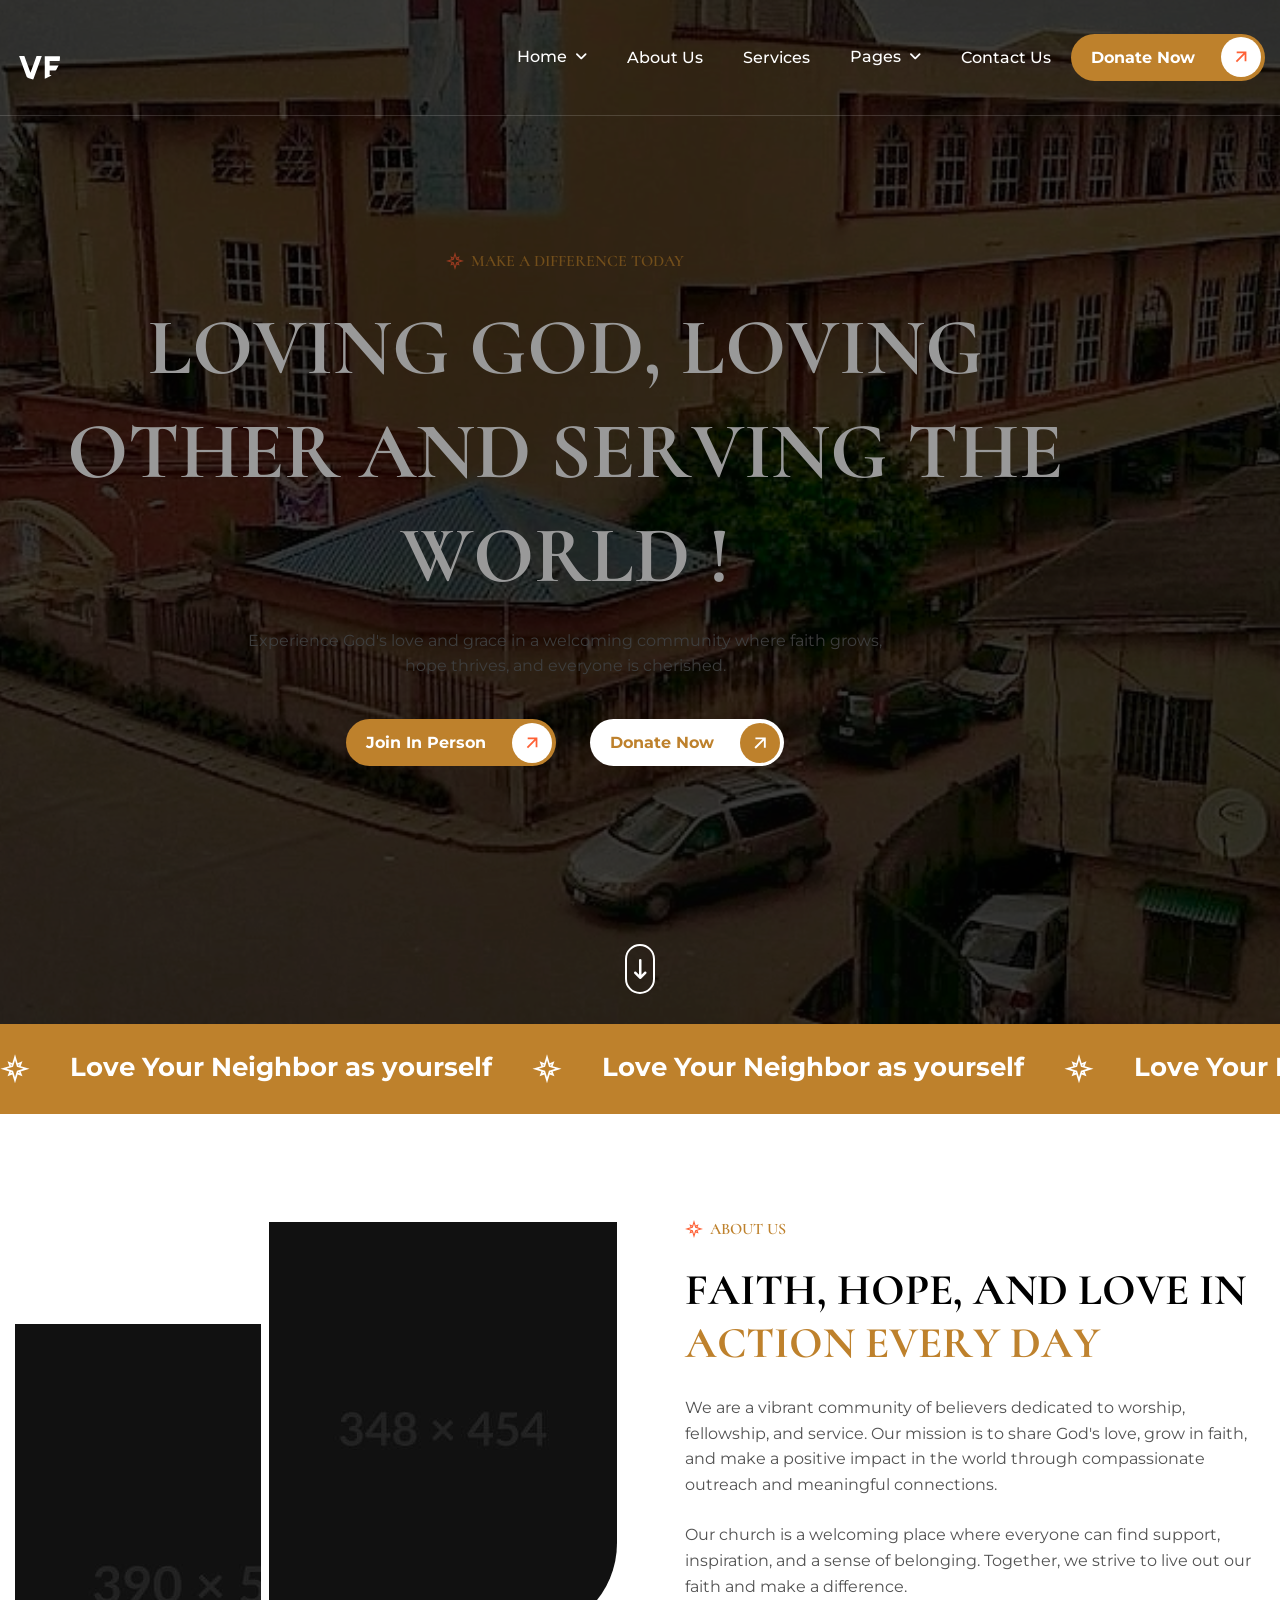
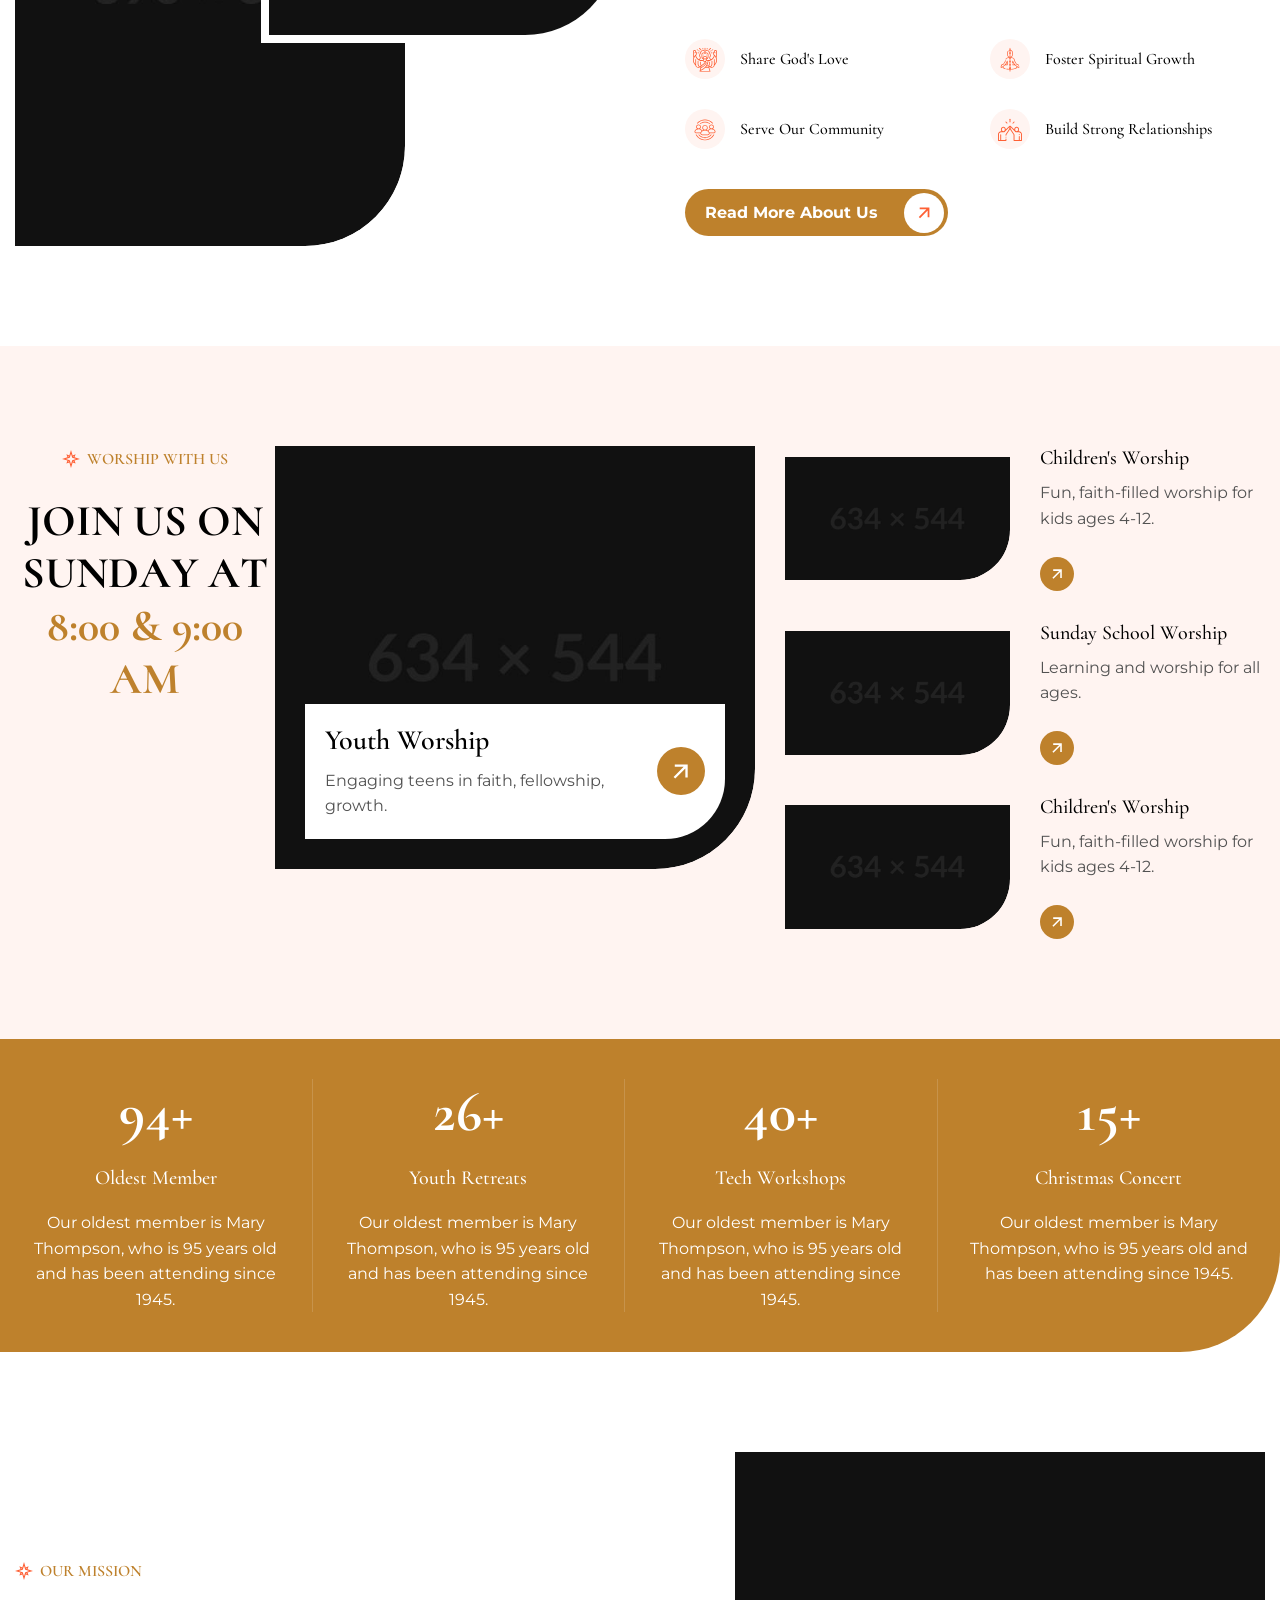
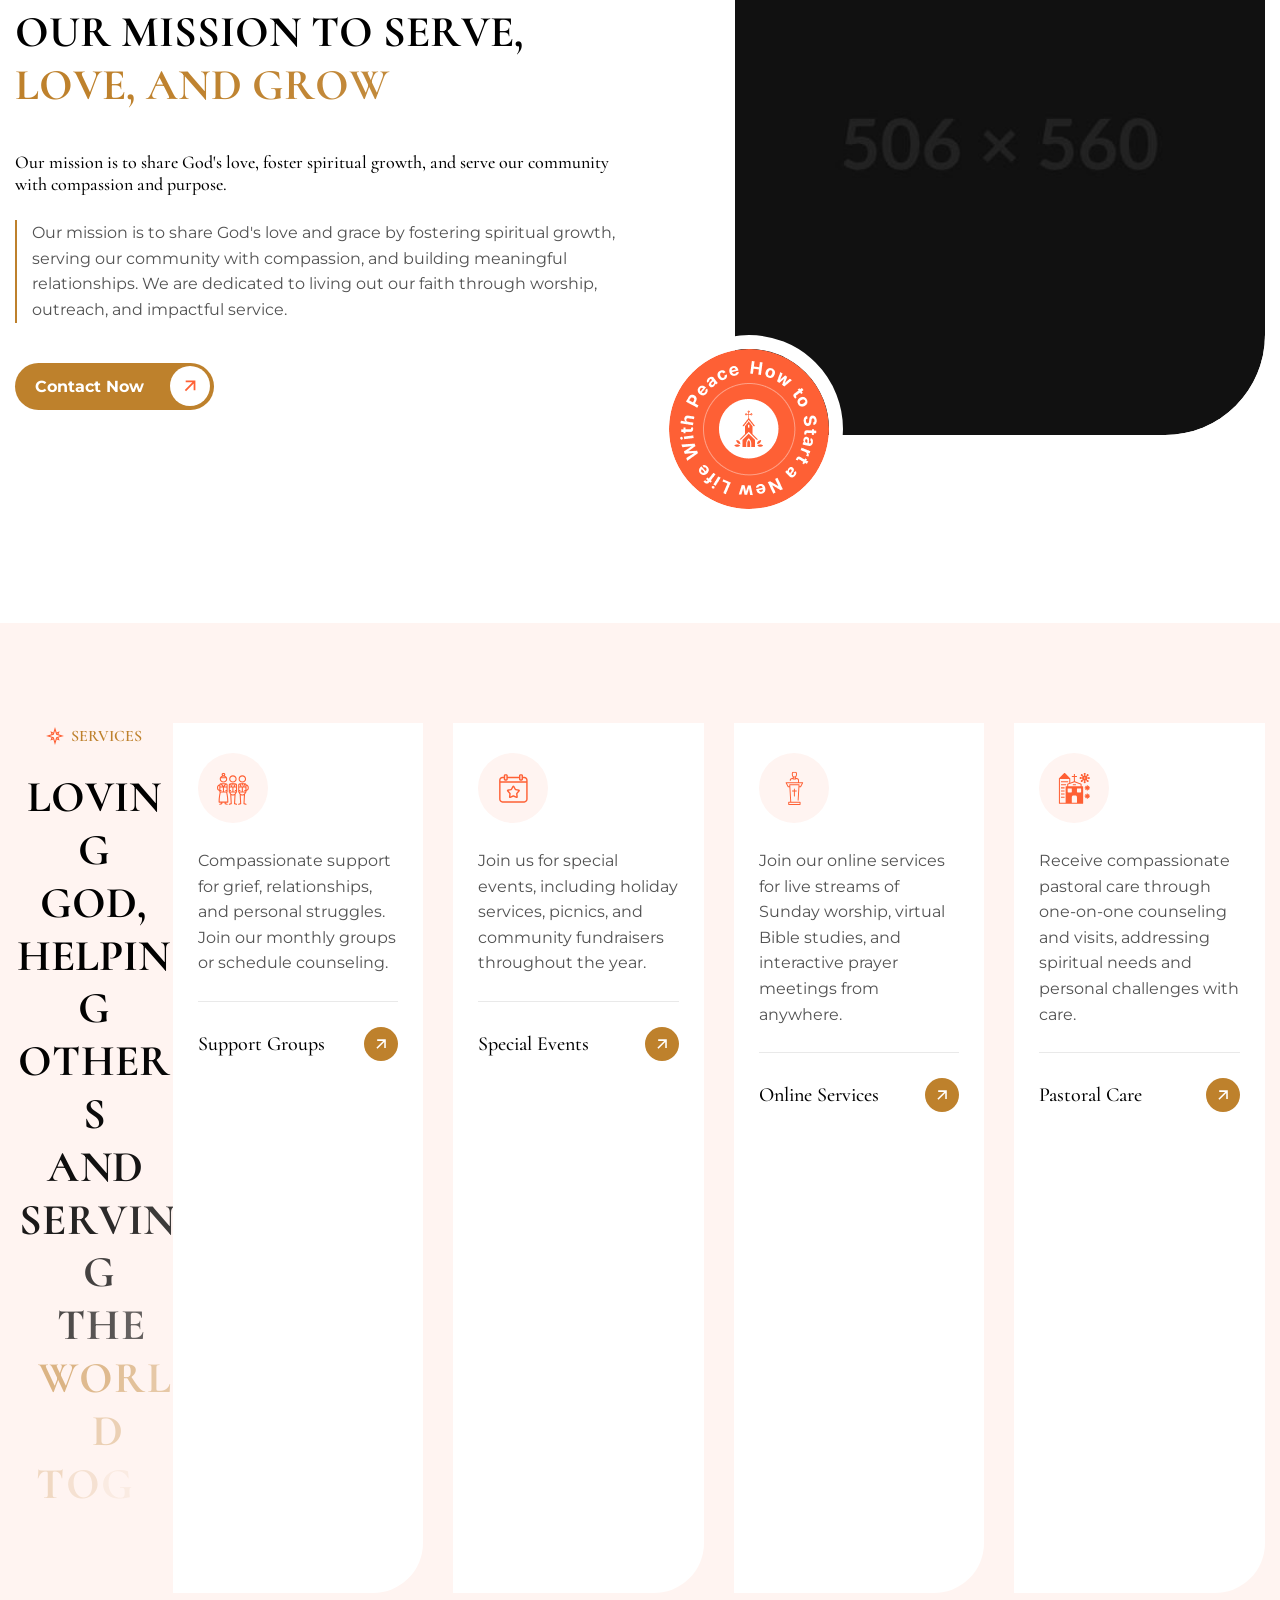
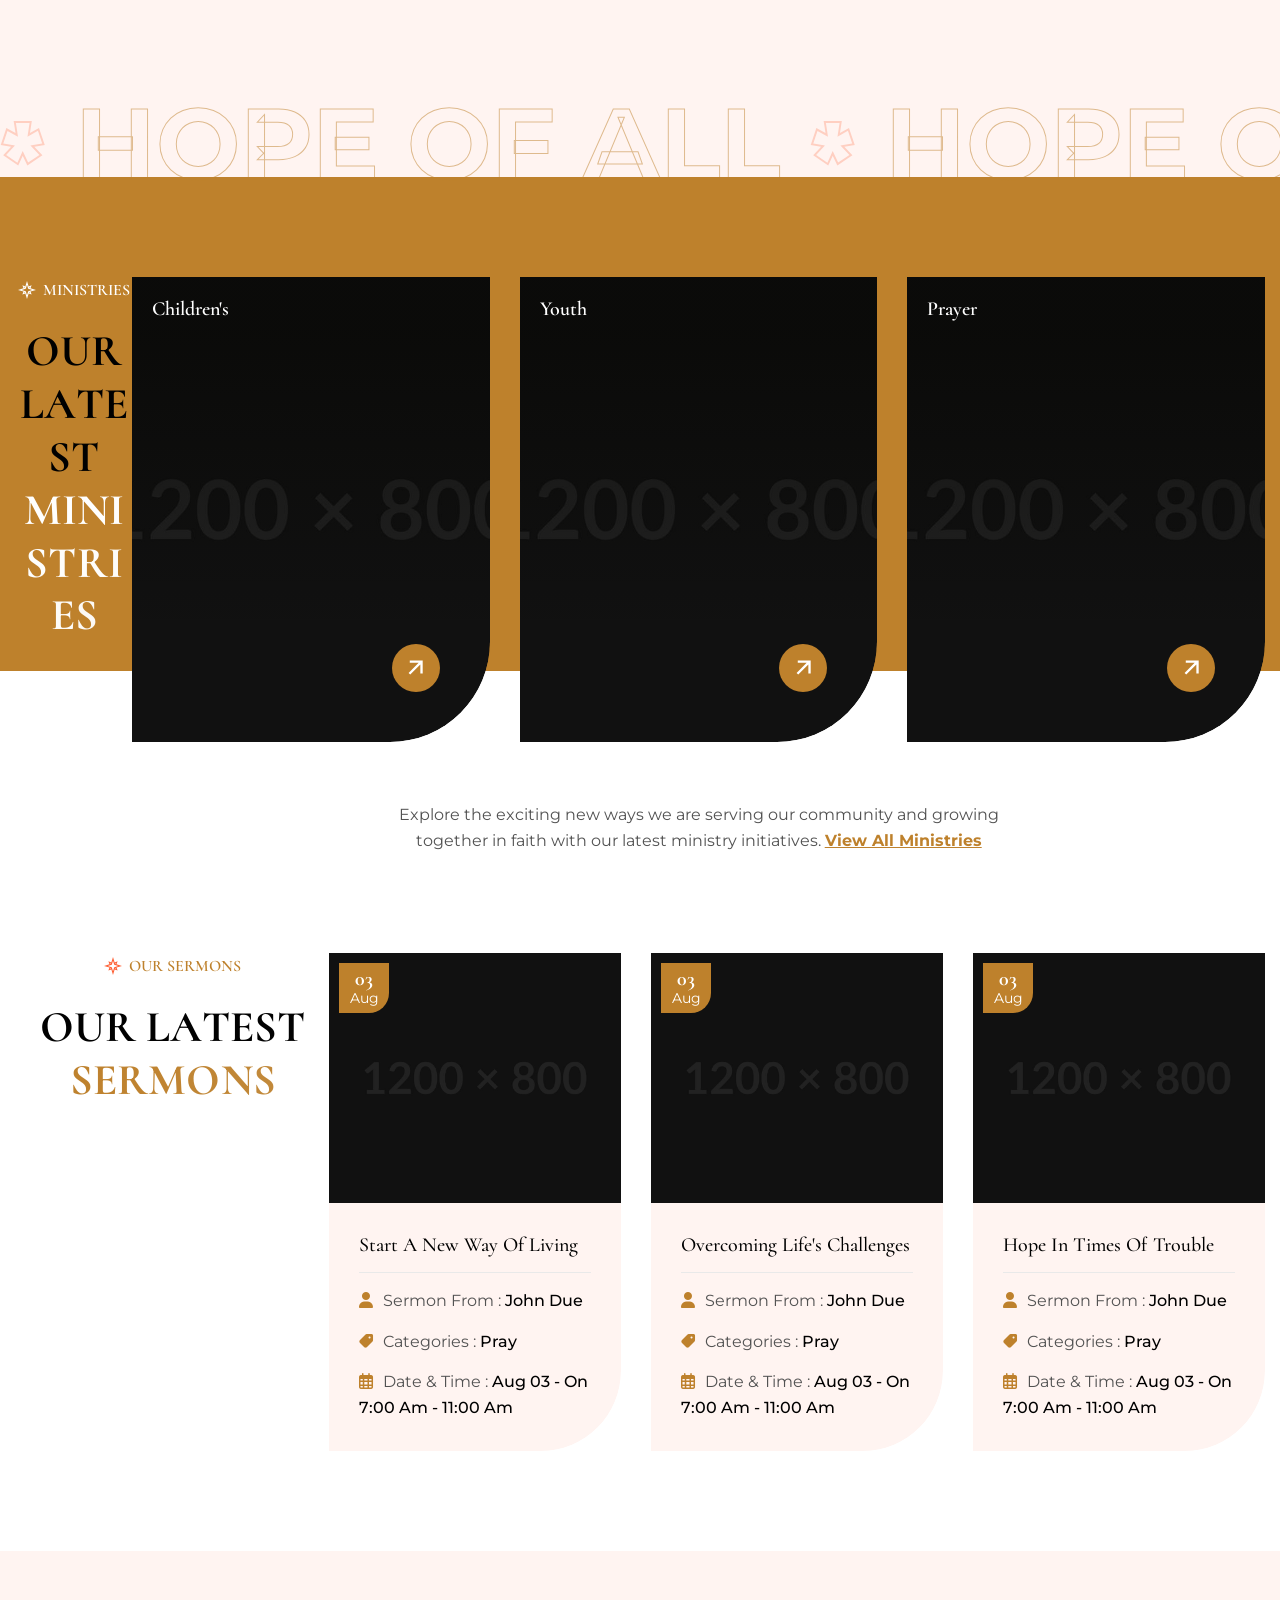
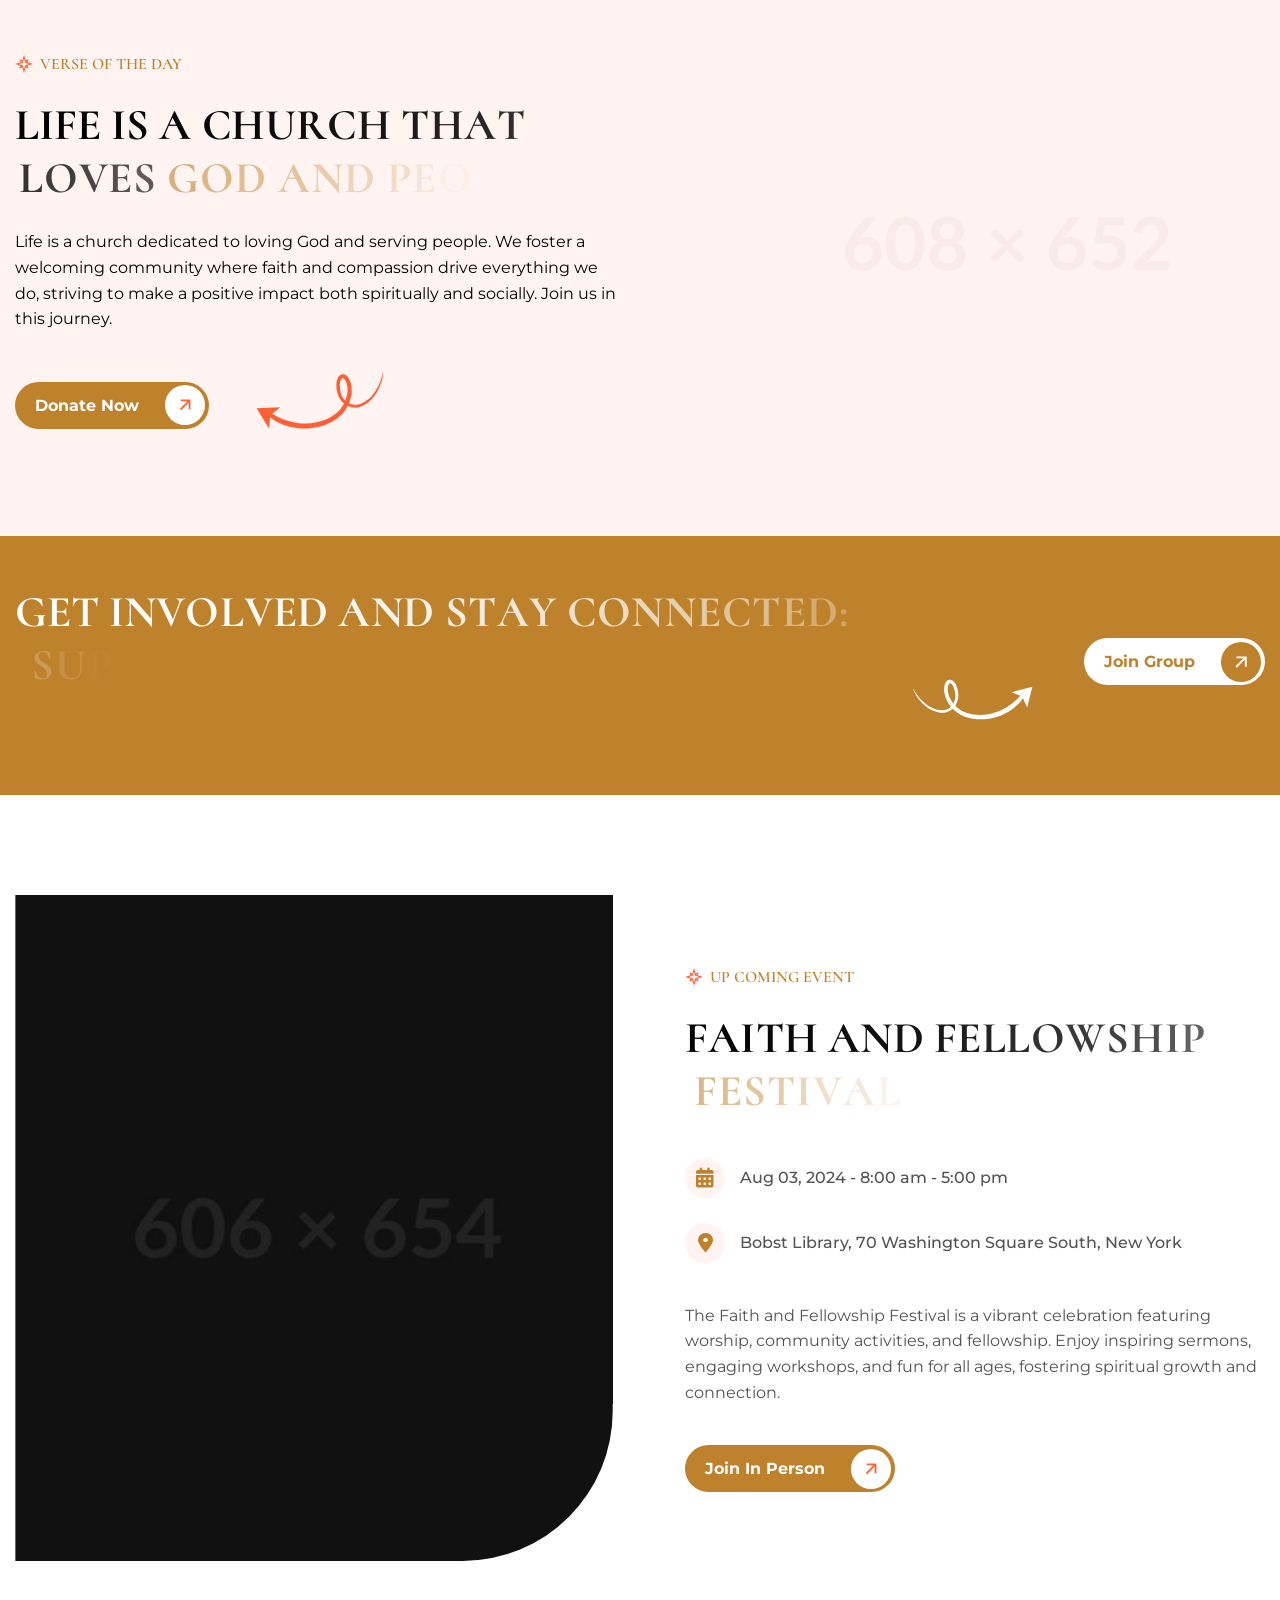
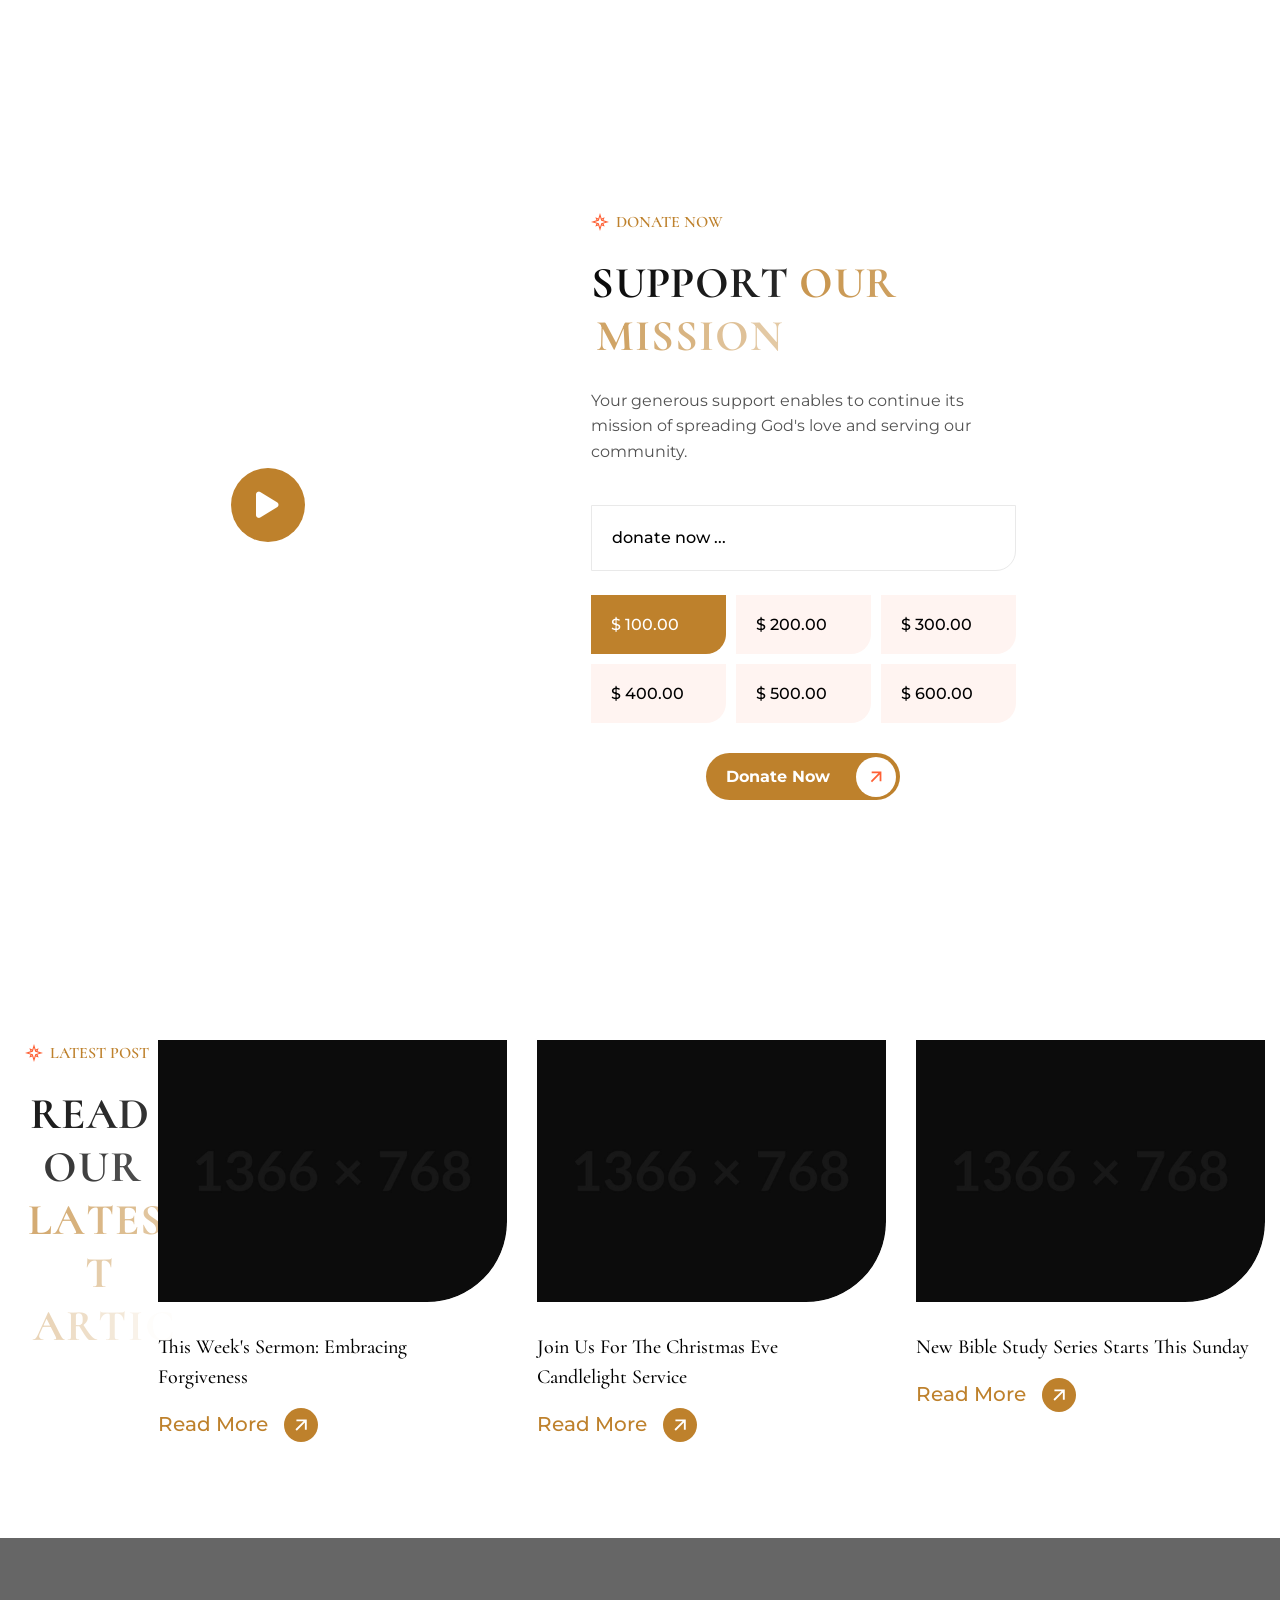
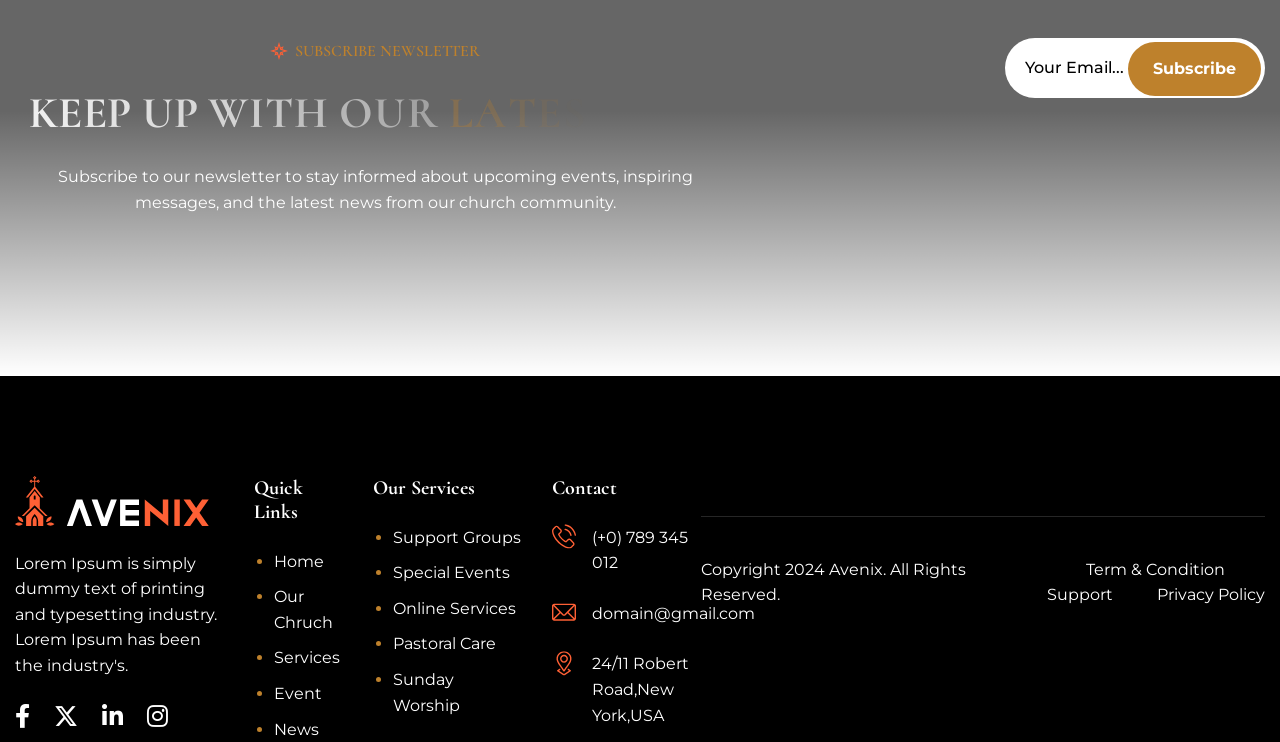
<file: index-video.html>
<!DOCTYPE html>
<html lang="zxx">
<head>
	<!-- Meta -->
	<meta charset="utf-8">
	<meta http-equiv="X-UA-Compatible" content="IE=edge">
	<meta name="viewport" content="width=device-width, initial-scale=1.0">
	<meta name="description" content="">
	<meta name="keywords" content="">
	<meta name="author" content="Awaiken">
	<!-- Page Title -->
    <title>Avenix - Church HTML Template</title>
	<!-- Favicon Icon -->
	<link rel="shortcut icon" type="image/x-icon" href="images/favicon.png">
	<!-- Google Fonts Css-->
	<link rel="preconnect" href="https://fonts.googleapis.com">
    <link rel="preconnect" href="https://fonts.gstatic.com" crossorigin>
    <link href="https://fonts.googleapis.com/css2?family=Fira+Sans+Condensed:ital,wght@0,100;0,200;0,300;0,400;0,500;0,600;0,700;0,800;0,900;1,100;1,200;1,300;1,400;1,500;1,600;1,700;1,800;1,900&display=swap" rel="stylesheet">
	<!-- Bootstrap Css -->
	<link href="css/bootstrap.min.css" rel="stylesheet" media="screen">
	<!-- SlickNav Css -->
	<link href="css/slicknav.min.css" rel="stylesheet">
	<!-- Swiper Css -->
	<link rel="stylesheet" href="css/swiper-bundle.min.css">
	<!-- Font Awesome Icon Css-->
	<link href="css/all.css" rel="stylesheet" media="screen">
	<!-- Animated Css -->
	<link href="css/animate.css" rel="stylesheet">
	<!-- Magnific Popup Core Css File -->
	<link rel="stylesheet" href="css/magnific-popup.css">
	<!-- Mouse Cursor Css File -->
	<link rel="stylesheet" href="css/mousecursor.css">
    <!-- Audio Css File -->
	<link rel="stylesheet" href="css/plyr.css">
	<!-- Main Custom Css -->
	<link href="css/custom.css" rel="stylesheet" media="screen">
</head>
<body>

    <!-- Preloader Start -->
	<div class="preloader">
		<div class="loading-container">
			<div class="loading"></div>
			<div id="loading-icon"><img src="images/loader.svg" alt=""></div>
		</div>
	</div>
	<!-- Preloader End -->

    <!-- Header Start -->
	<header class="main-header">
		<div class="header-sticky">
			<nav class="navbar navbar-expand-lg">
				<div class="container">
					<!-- Logo Start -->
					<a class="navbar-brand" href="./">
						<img src="images/logo.svg" alt="Logo">
					</a>
					<!-- Logo End -->

					<!-- Main Menu Start -->
					<div class="collapse navbar-collapse main-menu">
                        <div class="nav-menu-wrapper">
                            <ul class="navbar-nav mr-auto" id="menu">
                                <li class="nav-item submenu"><a class="nav-link" href="./">Home</a>
                                    <ul class="sub-menu">
                                        <li class="nav-item"><a class="nav-link" href="index.html">Home - Image</a></li>
                                        <li class="nav-item"><a class="nav-link" href="index-video.html">Home - Video</a></li>
                                        <li class="nav-item"><a class="nav-link" href="index-slider.html">Home - Slider</a></li>
                                    </ul>
                                </li>                                
                                <li class="nav-item"><a class="nav-link" href="about.html">About Us</a></li>
                                <li class="nav-item"><a class="nav-link" href="service.html">Services</a></li>
                                <li class="nav-item submenu"><a class="nav-link" href="#">Pages</a>
                                    <ul>                                        
                                        <li class="nav-item"><a class="nav-link" href="service-single.html">Service Details</a></li>
                                        <li class="nav-item"><a class="nav-link" href="blog.html">Blog</a></li>
                                        <li class="nav-item"><a class="nav-link" href="blog-single.html">Blog Details</a></li>
                                        <li class="nav-item"><a class="nav-link" href="sermons.html">Sermons</a></li>
                                        <li class="nav-item"><a class="nav-link" href="sermons-single.html">Sermons Details</a></li>
                                        <li class="nav-item"><a class="nav-link" href="campaign.html">Campaigns</a></li>
                                        <li class="nav-item"><a class="nav-link" href="campaign-single.html">Campaign Details</a></li>
                                        <li class="nav-item"><a class="nav-link" href="ministries.html">Ministries</a></li>
                                        <li class="nav-item"><a class="nav-link" href="ministry-single.html">Ministries Details</a></li>
                                        <li class="nav-item"><a class="nav-link" href="pastor.html">pastor</a></li>
                                        <li class="nav-item"><a class="nav-link" href="gallery.html">Gallery</a></li>
                                        <li class="nav-item"><a class="nav-link" href="404.html">404</a></li>
                                    </ul>
                                </li>
                                <li class="nav-item"><a class="nav-link" href="contact.html">Contact Us</a></li>
                                <li class="nav-item highlighted-menu"><a class="nav-link" href="#">donate now</a></li>                               
                            </ul>
                        </div>
                        <!-- Let’s Start Button Start -->
                        <div class="header-btn d-inline-flex">
                            <a href="#" class="btn-default">donate now</a>
                        </div>
                        <!-- Let’s Start Button End -->
					</div>
					<!-- Main Menu End -->
					<div class="navbar-toggle"></div>
				</div>
			</nav>
			<div class="responsive-menu"></div>
		</div>
	</header>
	<!-- Header End -->

    <!-- Hero Section Start -->
	<div class="hero hero-video">
        <!-- Video Start -->
        <div class="hero-bg-video">
            <!-- Selfhosted Video Start -->
            <!-- <video autoplay muted loop id="myVideo"><source src="images/hero-bg-video.mp4" type="video/mp4"></video> -->
            <video autoplay muted loop id="myVideo"><source src="https://demo.awaikenthemes.com/assets/videos/avenix-video.mp4" type="video/mp4"></video>
            
            <!-- Selfhosted Video End -->

            <!-- Youtube Video Start -->
            <!-- <div id="herovideo" class="player" data-property="{videoURL:'74DWwSxsVSs',containment:'.hero-video', showControls:false, autoPlay:true, loop:true, vol:0, mute:false, startAt:0,  stopAt:296, opacity:1, addRaster:true, quality:'large', optimizeDisplay:true}"></div> -->
            <!-- Youtube Video End -->
        </div>
        <!-- Video End -->
		<div class="container">
            <div class="row align-items-center">
                <div class="col-lg-12">
                    <!-- Hero Content Start -->
                    <div class="hero-content">
                        <!-- Section Title Start -->
                        <div class="section-title">
                            <h3 class="wow fadeInUp">make a difference today</h3>
                            <h1 class="text-anime-style-2" data-cursor="-opaque">Loving god, loving other and serving the world !</h1>
                            <p class="wow fadeInUp" data-wow-delay="0.25s">Experience God's love and grace in a welcoming community where faith grows, hope thrives, and everyone is cherished.</p>
                        </div>
                        <!-- Section Title End -->

                        <!-- Hero Content Body Start -->
                        <div class="hero-content-body wow fadeInUp" data-wow-delay="0.5s">
                            <a href="#" class="btn-default"><span>join in person</span></a>
                            <a href="#" class="btn-default btn-highlighted"><span>donate now</span></a>
                        </div>
                        <!-- Hero Content Body End -->
                    </div>
                    <!-- Hero Content End -->
                </div>
            </div>
        </div>
        <div class="down-arrow">
			<a href="#home-about"><i class="fa-solid fa-arrow-down-long"></i></a>
		</div>
	</div>
	<!-- Hero Section End -->

    <!-- Our Scrolling Ticker Section Start -->
    <div class="our-scrolling-ticker">
        <!-- Scrolling Ticker Start -->
        <div class="scrolling-ticker-box">
            <div class="scrolling-content">
                <span><img src="images/icon-sparkles.svg" alt="">Love Your Neighbor as yourself</span>
                <span><img src="images/icon-sparkles.svg" alt="">Love Your Neighbor as yourself</span>
                <span><img src="images/icon-sparkles.svg" alt="">Love Your Neighbor as yourself</span>
                <span><img src="images/icon-sparkles.svg" alt="">Love Your Neighbor as yourself</span>
                <span><img src="images/icon-sparkles.svg" alt="">Love Your Neighbor as yourself</span>
            </div>

            <div class="scrolling-content">
                <span><img src="images/icon-sparkles.svg" alt="">Love Your Neighbor as yourself</span>
                <span><img src="images/icon-sparkles.svg" alt="">Love Your Neighbor as yourself</span>
                <span><img src="images/icon-sparkles.svg" alt="">Love Your Neighbor as yourself</span>
                <span><img src="images/icon-sparkles.svg" alt="">Love Your Neighbor as yourself</span>
                <span><img src="images/icon-sparkles.svg" alt="">Love Your Neighbor as yourself</span>
            </div>
        </div>
    </div>
	<!-- Scrolling Ticker Section End -->

    <!-- About Us Section Start -->
	<div class="about-us" id="home-about">
        <div class="container">
            <div class="row align-items-center">
                <div class="col-lg-6">
                    <!-- About Image Start -->
                    <div class="about-image">
                        <div class="about-img-1">
                            <figure class="image-anime reveal">
                                <img src="images/about-us-img-1.jpg" alt="">
                            </figure>
                        </div>

                        <div class="about-img-2">
                            <figure class="image-anime reveal">
                                <img src="images/about-us-img-2.jpg" alt="">
                            </figure>
                        </div>
                    </div>
                    <!-- About Image End -->
                </div>

                <div class="col-lg-6">
                    <!-- About Content Start -->
                    <div class="about-content">
                        <!-- Section Title Start -->
                        <div class="section-title">
                            <h3 class="wow fadeInUp">about us</h3>
                            <h2 class="text-anime-style-2" data-cursor="-opaque">Faith, hope, and love in <span>action every day</span></h2>
                            <p class="wow fadeInUp" data-wow-delay="0.25s">We are a vibrant community of believers dedicated to worship, fellowship, and service. Our mission is to share God's love, grow in faith, and make a positive impact in the world through compassionate outreach and meaningful connections.</p>
                            <p class="wow fadeInUp" data-wow-delay="0.5s">Our church is a welcoming place where everyone can find support, inspiration, and a sense of belonging. Together, we strive to live out our faith and make a difference.</p>
                        </div>
                        <!-- Section Title End -->

                        <!-- About Content List Start -->
                        <div class="about-content-body">
                            <!-- About List Item Start -->
                            <div class="about-list-item wow fadeInUp">
                                <div class="icon-box">
                                    <img src="images/icon-about-list-1.svg" alt="">
                                </div>
                                <div class="about-list-item-content">
                                    <h3>share god's love</h3>
                                </div>
                            </div>
                            <!-- About List Item End -->

                            <!-- About List Item Start -->
                            <div class="about-list-item wow fadeInUp" data-wow-delay="0.25s">
                                <div class="icon-box">
                                    <img src="images/icon-about-list-2.svg" alt="">
                                </div>
                                <div class="about-list-item-content">
                                    <h3>foster spiritual growth</h3>
                                </div>
                            </div>
                            <!-- About List Item End -->

                            <!-- About List Item Start -->
                            <div class="about-list-item wow fadeInUp" data-wow-delay="0.5s">
                                <div class="icon-box">
                                    <img src="images/icon-about-list-3.svg" alt="">
                                </div>
                                <div class="about-list-item-content">
                                    <h3>serve our community</h3>
                                </div>
                            </div>
                            <!-- About List Item End -->

                            <!-- About List Item Start -->
                            <div class="about-list-item wow fadeInUp" data-wow-delay="0.75s">
                                <div class="icon-box">
                                    <img src="images/icon-about-list-4.svg" alt="">
                                </div>
                                <div class="about-list-item-content">
                                    <h3>build strong relationships</h3>
                                </div>
                            </div>
                            <!-- About List Item End -->
                        </div>
                        <!-- About Content List End -->


                        <!-- About Us Footer Start -->
                        <div class="about-us-footer wow fadeInUp" data-wow-delay="1s">
                            <a href="#" class="btn-default">read more about us</a>
                        </div>
                        <!-- About Us Footer End -->
                    </div>
                    <!-- About Content End -->
                </div>
            </div>
        </div>
    </div>
    <!-- About Us Section End -->

    <!-- Join Worship Section Start -->
    <div class="join-worship">
        <div class="container">
            <div class="row section-row">
                <div class="col-lg-12">
                    <!-- Section Title Start -->
                    <div class="section-title">
                        <h3 class="wow fadeInUp">worship with us</h3>
                        <h2 class="text-anime-style-2" data-cursor="-opaque">Join us on Sunday at <span>8:00 & 9:00 AM</span></h2>
                    </div>
                    <!-- Section Title End -->
                </div>
            </div>
            <div class="row">
                <div class="col-lg-6">
                    <!-- Highlighted Worship Item Start -->
                    <div class="highlighted-worship-item wow fadeInUp">
                        <!-- Highlighted Worship Featured Image Start -->
                        <div class="highlighted-worship-image">
                            <figure>
                                <a href="#" class="image-anime" data-cursor-text="View">
                                    <img src="images/join-worship-img-1.jpg" alt="">
                                </a>
                            </figure>
                        </div>
                        <!-- Highlighted Worship Featured Image End -->

                        <!-- Highlighted Worship Body Start -->
                        <div class="highlighted-worship-body">
                            <!-- Highlighted Worship Content Start -->
                            <div class="highlighted-worship-content">
                                <h3>youth worship</h3>
                                <p>Engaging teens in faith, fellowship, growth.</p>
                            </div>
                            <!-- Highlighted Worship Content End -->
                            <div class="highlighted-worship-btn">
                                <a href="#" class="readmore-btn"><img src="images/arrow-white.svg" alt=""></a>
                            </div>
                        </div>
                        <!-- Highlighted Worship Body End -->
                    </div>
                    <!-- Highlighted Worship Item End -->
                </div>
                <div class="col-lg-6">
                    <div class="worship-box">
                        <!-- Worship Item Start -->
                        <div class="worship-item wow fadeInUp" data-wow-delay="0.25s">
                            <!-- Worship Image Start -->
                            <div class="worship-image">
                                <figure>
                                    <a href="#" class="image-anime" data-cursor-text="View">
                                        <img src="images/join-worship-img-2.jpg" alt="">
                                    </a>
                                </figure>
                            </div>
                            <!-- Worship Image End -->

                            <!-- Worship Body Start -->
                            <div class="worship-body">
                                <!-- Worship Content Start -->
                                <div class="worship-content">
                                    <h3>children's worship</h3>
                                    <p>Fun, faith-filled worship for kids ages 4-12.</p>
                                </div>
                                <!-- Worship Content End -->

                                <!-- Worship Btn Start -->
                                <div class="worship-btn">
                                    <a href="#" class="readmore-btn"><img src="images/arrow-white.svg" alt=""></a>
                                </div>
                                <!-- Worship Btn End -->
                            </div>
                            <!-- Worship Body End -->
                        </div>
                        <!-- Worship Item End -->

                        <!-- Worship Item Start -->
                        <div class="worship-item wow fadeInUp" data-wow-delay="0.5s">
                            <!-- Worship Image Start -->
                            <div class="worship-image">
                                <figure>
                                    <a href="#" class="image-anime" data-cursor-text="View">
                                        <img src="images/join-worship-img-3.jpg" alt="">
                                    </a>
                                </figure>
                            </div>
                            <!-- Worship Image End -->

                            <!-- Worship Body Start -->
                            <div class="worship-body">
                                <!-- Worship Content Start -->
                                <div class="worship-content">
                                    <h3>sunday school worship </h3>
                                    <p>Learning and worship for all ages.</p>
                                </div>
                                <!-- Worship Content End -->

                                <!-- Worship Btn Start -->
                                <div class="worship-btn">
                                    <a href="#" class="readmore-btn"><img src="images/arrow-white.svg" alt=""></a>
                                </div>
                                <!-- Worship Btn End -->
                            </div>
                            <!-- Worship Body End -->
                        </div>
                        <!-- Worship Item End -->

                        <!-- Worship Item Start -->
                        <div class="worship-item wow fadeInUp" data-wow-delay="0.75s">
                            <!-- Worship Image Start -->
                            <div class="worship-image">
                                <figure>
                                    <a href="#" class="image-anime" data-cursor-text="View">
                                        <img src="images/join-worship-img-4.jpg" alt="">
                                    </a>
                                </figure>
                            </div>
                            <!-- Worship Image End -->

                            <!-- Worship Body Start -->
                            <div class="worship-body">
                                <!-- Worship Content Start -->
                                <div class="worship-content">
                                    <h3>children's worship</h3>
                                    <p>Fun, faith-filled worship for kids ages 4-12.</p>
                                </div>
                                <!-- Worship Content End -->

                                <!-- Worship Btn Start -->
                                <div class="worship-btn">
                                    <a href="#" class="readmore-btn"><img src="images/arrow-white.svg" alt=""></a>
                                </div>
                                <!-- Worship Btn End -->
                            </div>
                            <!-- Worship Body End -->
                        </div>
                        <!-- Worship Item End -->
                    </div>
                </div>
            </div>
        </div>
    </div>
    <!-- Join Worship Section End -->

    <!-- Our Counter Section Start -->
    <div class="our-counter">
        <div class="container">
            <div class="row counter-box">
                <div class="col-lg-3 col-md-6">
                    <!-- Counter Item Start -->
                    <div class="counter-item">
                        <!-- Counter Title Start -->
                        <div class="counter-title">
                            <h2><span class="counter">350</span>+</h2>
                        </div>
                        <!-- Counter Title End -->                     

                        <!-- Counter Content Start -->
                        <div class="counter-content">
                            <h3>oldest member</h3>
                            <p>Our oldest member is Mary Thompson, who is 95 years old and has been attending since 1945.</p>
                        </div>
                        <!-- Counter Content End -->
                    </div>
                    <!-- Counter Item End -->
                </div>

                <div class="col-lg-3 col-md-6">
                    <!-- Counter Item Start -->
                    <div class="counter-item">
                        <!-- Counter Title Start -->
                        <div class="counter-title">
                            <h2><span class="counter">98</span>+</h2>
                        </div>
                        <!-- Counter Title End -->                     

                        <!-- Counter Content Start -->
                        <div class="counter-content">                            
                            <h3>youth retreats</h3>
                            <p>Our oldest member is Mary Thompson, who is 95 years old and has been attending since 1945.</p>
                        </div>
                        <!-- Counter Content End -->
                    </div>
                    <!-- Counter Item End -->
                </div>

                <div class="col-lg-3 col-md-6">
                    <!-- Counter Item Start -->
                    <div class="counter-item">
                        <!-- Counter Title Start -->
                        <div class="counter-title">
                            <h2><span class="counter">148</span>+</h2>                            
                        </div>
                        <!-- Counter Title End -->                     

                        <!-- Counter Content Start -->
                        <div class="counter-content">
                            <h3>tech workshops</h3>
                            <p>Our oldest member is Mary Thompson, who is 95 years old and has been attending since 1945.</p>
                        </div>
                        <!-- Counter Content End -->
                    </div>
                    <!-- Counter Item End -->
                </div>

                <div class="col-lg-3 col-md-6">
                    <!-- Counter Item Start -->
                    <div class="counter-item">
                        <!-- Counter Title Start -->
                        <div class="counter-title">
                            <h2><span class="counter">58</span>+</h2>
                        </div>
                        <!-- Counter Title End -->                     

                        <!-- Counter Content Start -->
                        <div class="counter-content">
                            <h3>christmas concert</h3>
                            <p>Our oldest member is Mary Thompson, who is 95 years old and has been attending since 1945.</p>
                        </div>
                        <!-- Counter Content End -->
                    </div>
                    <!-- Counter Item End -->
                </div>
            </div>
        </div>
    </div>
    <!-- Our Counter Section End -->

    <!-- Our Mission Section Start -->
    <div class="our-mission">
        <div class="container">
            <div class="row align-items-center">
                <div class="col-lg-6">
                    <div class="mission-content">
                        <!-- Section Title Start -->
                        <div class="section-title">
                            <h3 class="wow fadeInUp">our mission</h3>
                            <h2 class="text-anime-style-2" data-cursor="-opaque">Our Mission to Serve, <span>Love, and Grow</span></h2>
                        </div>
                        <!-- Section Title End -->

                        <!-- Mission Content Body Start -->
                        <div class="mission-content-body">
                            <h3 class="wow fadeInUp" data-wow-delay="0.25s">Our mission is to share God's love, foster spiritual growth, and serve our community with compassion and purpose.</h3>
                            <p class="wow fadeInUp" data-wow-delay="0.5s">Our mission is to share God's love and grace by fostering spiritual growth, serving our community with compassion, and building meaningful relationships. We are dedicated to living out our faith through worship, outreach, and impactful service.</p>
                        </div>
                        <!-- Mission Content Body End -->

                        <!-- Mission Content Footer Start -->
                        <div class="mission-content-footer wow fadeInUp" data-wow-delay="0.75s">
                            <a href="#" class="btn-default">contact now</a>
                        </div>
                        <!-- Mission Content Footer End -->
                    </div>
                </div>

                <div class="col-lg-6">
                    <!-- Mission Image Start -->
                    <div class="mission-image">
                        <!-- Mission Image Start -->
                        <div class="mission-img">
                            <figure class="image-anime reveal">
                                <img src="images/mission-image.jpg" alt="">
                            </figure>
                        </div>
                        <!-- Mission Image End -->

                        <!-- Mission Life Circle Start -->
                        <div class="mission-life-circle">
                            <img src="images/mission-life-circle-img.png" alt="">
                        </div>
                        <!-- Mission Life Circle End -->
                    </div>
                    <!-- Mission Image End -->
                </div>
            </div>
        </div>
    </div>
    <!-- Our Mission Section End -->

    <!-- Our Services Section Start -->
    <div class="our-services">
        <div class="container">
            <div class="row section-row">
                <!-- Section Title Start -->
                <div class="section-title">
                    <h3 class="wow fadeInUp">services</h3>
                    <h2 class="text-anime-style-2" data-cursor="-opaque">Loving god, helping others and serving the <span>world together</span></h2>
                </div>
                <!-- Section Title End -->
            </div>

            <div class="row">
                <div class="col-lg-3 col-md-6">
                    <!-- Service Item Start -->
                    <div class="service-item wow fadeInUp">
                        <!-- Icon Box Start -->
                        <div class="icon-box">
                            <img src="images/icon-service-1.svg" alt="">
                        </div>
                        <!-- Icon Box End -->

                        <!-- Service Body Start -->
                        <div class="service-body">
                            <p>Compassionate support for grief, relationships, and personal struggles. Join our monthly groups or schedule counseling.</p>
                        </div>
                        <!-- Service Body End -->

                        <!-- Service Footer Start -->
                        <div class="service-footer">
                            <div class="service-content">
                                <h3>support groups</h3>
                            </div>
                            <div class="service-btn">
                                <a href="#" class="readmore-btn"><img src="images/arrow-white.svg" alt=""></a>
                            </div>
                        </div>
                        <!-- Service Footer End -->
                    </div>
                    <!-- Service Item End -->
                </div>

                <div class="col-lg-3 col-md-6">
                    <!-- Service Item Start -->
                    <div class="service-item wow fadeInUp" data-wow-delay="0.25s">
                        <!-- Icon Box Start -->
                        <div class="icon-box">
                            <img src="images/icon-service-2.svg" alt="">
                        </div>
                        <!-- Icon Box End -->

                        <!-- Service Body Start -->
                        <div class="service-body">
                            <p>Join us for special events, including holiday services, picnics, and community fundraisers throughout the year.</p>
                        </div>
                        <!-- Service Body End -->

                        <!-- Service Footer Start -->
                        <div class="service-footer">
                            <div class="service-content">
                                <h3>special events</h3>
                            </div>
                            <div class="service-btn">
                                <a href="#" class="readmore-btn"><img src="images/arrow-white.svg" alt=""></a>
                            </div>
                        </div>
                        <!-- Service Footer End -->
                    </div>
                    <!-- Service Item End -->
                </div>

                <div class="col-lg-3 col-md-6">
                    <!-- Service Item Start -->
                    <div class="service-item wow fadeInUp" data-wow-delay="0.5s">
                        <!-- Icon Box Start -->
                        <div class="icon-box">
                            <img src="images/icon-service-3.svg" alt="">
                        </div>
                        <!-- Icon Box End -->

                        <!-- Service Body Start -->
                        <div class="service-body">
                            <p>Join our online services for live streams of Sunday worship, virtual Bible studies, and interactive prayer meetings from anywhere.</p>
                        </div>
                        <!-- Service Body End -->

                        <!-- Service Footer Start -->
                        <div class="service-footer">
                            <div class="service-content">
                                <h3>online services</h3>
                            </div>
                            <div class="service-btn">
                                <a href="#" class="readmore-btn"><img src="images/arrow-white.svg" alt=""></a>
                            </div>
                        </div>
                        <!-- Service Footer End -->
                    </div>
                    <!-- Service Item End -->
                </div>

                <div class="col-lg-3 col-md-6">
                    <!-- Service Item Start -->
                    <div class="service-item wow fadeInUp" data-wow-delay="0.75s">
                        <!-- Icon Box Start -->
                        <div class="icon-box">
                            <img src="images/icon-service-4.svg" alt="">
                        </div>
                        <!-- Icon Box End -->

                        <!-- Service Body Start -->
                        <div class="service-body">
                            <p>Receive compassionate pastoral care through one-on-one counseling  and  visits, addressing spiritual needs and personal challenges with care.</p>
                        </div>
                        <!-- Service Body End -->

                        <!-- Service Footer Start -->
                        <div class="service-footer">
                            <div class="service-content">
                                <h3>pastoral care</h3>
                            </div>
                            <div class="service-btn">
                                <a href="#" class="readmore-btn"><img src="images/arrow-white.svg" alt=""></a>
                            </div>
                        </div>
                        <!-- Service Footer End -->
                    </div>
                    <!-- Service Item End -->
                </div>
            </div>
        </div>
    </div>
    <!-- Our Services Section End -->

    <!-- Service Ticker Start -->
	<div class="service-ticker">
		<div class="scrolling-ticker">
            <div class="scrolling-ticker-box">
                <div class="scrolling-content">
                    <span><img src="images/icon-asterisk.svg" alt="">Hope Of All</span>					
                    <span><img src="images/icon-asterisk.svg" alt="">Hope Of All</span>				
                    <span><img src="images/icon-asterisk.svg" alt="">Hope Of All</span>				
                    <span><img src="images/icon-asterisk.svg" alt="">Hope Of All</span>				
                    <span><img src="images/icon-asterisk.svg" alt="">Hope Of All</span>				
                </div>

                <div class="scrolling-content">
                    <span><img src="images/icon-asterisk.svg" alt="">Hope Of All</span>					
                    <span><img src="images/icon-asterisk.svg" alt="">Hope Of All</span>				
                    <span><img src="images/icon-asterisk.svg" alt="">Hope Of All</span>				
                    <span><img src="images/icon-asterisk.svg" alt="">Hope Of All</span>				
                    <span><img src="images/icon-asterisk.svg" alt="">Hope Of All</span>
                </div>
            </div>
        </div>
	</div>
	<!-- Service Ticker End -->

    <!-- Our Ministries Section Start -->
    <div class="our-ministries">
        <div class="container">
            <div class="row section-row">
                <!-- Section Title Start -->
                <div class="section-title">
                    <h3 class="wow fadeInUp">ministries</h3>
                    <h2 class="text-anime-style-2" data-cursor="-opaque">Our Latest <span>Ministries</span></h2>
                </div>
                <!-- Section Title End -->
            </div>

            <div class="row">
                <div class="col-md-4">
                    <!-- Ministries Item Start -->
                    <div class="ministries-item wow fadeInUp">
                        <!-- Ministries Image Start -->
                        <div class="ministries-image" data-cursor-text="View">
                            <a href="#">
                                <figure>
                                    <img src="images/ministries-img-1.jpg" alt="">
                                </figure>
                            </a>
                        </div>
                        <!-- Ministries Image End -->

                        <!-- Ministries Content Start -->
                        <div class="ministries-content">
                            <h3>Children's</h3>
                        </div>
                        <!-- Ministries Content End -->

                        <!-- Ministries Btn Start -->
                        <div class="ministries-btn">
                            <a href="#" class="readmore-btn"><img src="images/arrow-white.svg" alt=""></a>
                        </div>
                        <!-- Ministries Btn End -->
                    </div>
                    <!-- Ministries Item End -->
                </div>

                <div class="col-md-4">
                    <!-- Ministries Item Start -->
                    <div class="ministries-item wow fadeInUp" data-wow-delay="0.25s">
                        <!-- Ministries Image Start -->
                        <div class="ministries-image" data-cursor-text="View">
                            <a href="#">
                                <figure>
                                    <img src="images/ministries-img-2.jpg" alt="">
                                </figure>
                            </a>
                        </div>
                        <!-- Ministries Image End -->

                        <!-- Ministries Content Start -->
                        <div class="ministries-content">
                            <h3>youth</h3>
                        </div>
                        <!-- Ministries Content End -->

                        <!-- Ministries Btn Start -->
                        <div class="ministries-btn">
                            <a href="#" class="readmore-btn"><img src="images/arrow-white.svg" alt=""></a>
                        </div>
                        <!-- Ministries Btn End -->
                    </div>
                    <!-- Ministries Item End -->
                </div>

                <div class="col-md-4">
                    <!-- Ministries Item Start -->
                    <div class="ministries-item wow fadeInUp" data-wow-delay="0.5s">
                        <!-- Ministries Image Start -->
                        <div class="ministries-image" data-cursor-text="View">
                            <a href="#">
                                <figure>
                                    <img src="images/ministries-img-3.jpg" alt="">
                                </figure>
                            </a>
                        </div>
                        <!-- Ministries Image End -->

                        <!-- Ministries Content Start -->
                        <div class="ministries-content">
                            <h3>prayer</h3>
                        </div>
                        <!-- Ministries Content End -->

                        <!-- Ministries Btn Start -->
                        <div class="ministries-btn">
                            <a href="#" class="readmore-btn"><img src="images/arrow-white.svg" alt=""></a>
                        </div>
                        <!-- Ministries Btn End -->
                    </div>
                    <!-- Ministries Item End -->
                </div>

                <div class="col-lg-12">
                    <div class="our-ministries-footer wow fadeInUp" data-wow-delay="0.75s">
                        <p>Explore the exciting new ways we are serving our community and growing together in faith with our latest ministry initiatives. <a href="#">View All Ministries</a></p>
                    </div>
                </div>
            </div>
        </div>
    </div>
    <!-- Our Ministries Section End -->

    <!-- Our Sermons Section Start -->
    <div class="our-sermons">
        <div class="container">
            <div class="row section-row">
                <!-- Section Title Start -->
                <div class="section-title">
                    <h3 class="wow fadeInUp">our sermons</h3>
                    <h2 class="text-anime-style-2" data-cursor="-opaque">Our Latest <span>Sermons</span></h2>
                </div>
                <!-- Section Title End -->
            </div>

            <div class="row">
                <div class="col-lg-4 col-md-6">
                    <!-- Sermons Item Start -->
                    <div class="sermons-item wow fadeInUp">
                        <!-- Sermons Image Start -->
                        <div class="sermons-image">
                            <figure>
                                <a href="#" class="image-anime" data-cursor-text="View">
                                    <img src="images/sermons-img-1.jpg" alt="">
                                </a>
                            </figure>
                            <!-- Sermons Meta Start -->
                            <div class="sermons-meta">
                                <h3>03</h3>
                                <p>aug</p>
                            </div>
                            <!-- Sermons Meta End -->

                            <div class="sermons-audio-icon">
                                <a href="#"><img src="images/audio-play-icon.svg" alt=""></a>
                            </div>
                        </div>
                        <!-- Sermons Image End -->

                        <!-- Sermons Body Start -->
                        <div class="sermons-body">
                            <!-- Sermons Title Start -->
                            <div class="sermons-title">
                                <h2>Start a New Way of Living</h2>
                            </div>
                            <!-- Sermons Title End -->

                            <!-- Sermons List Start -->
                            <div class="sermons-list">
                                <ul>
                                    <li><i class="fa-solid fa-user"></i>Sermon From : <span>John Due</span></li>
                                    <li><i class="fa-solid fa-tag"></i>Categories : <span>Pray</span></li>
                                    <li><i class="fa-regular fa-calendar-days"></i>Date & Time : <span>Aug 03 - on 7:00 am - 11:00 am</span></li>
                                </ul>
                            </div>
                            <!-- Sermons List End -->
                        </div>
                        <!-- Sermons Body End -->
                    </div>
                    <!-- Sermons Item End -->
                </div>

                <div class="col-lg-4 col-md-6">
                    <!-- Sermons Item Start -->
                    <div class="sermons-item wow fadeInUp" data-wow-delay="0.25s">
                        <!-- Sermons Image Start -->
                        <div class="sermons-image">
                            <figure>
                                <a href="#" class="image-anime" data-cursor-text="View">
                                    <img src="images/sermons-img-2.jpg" alt="">
                                </a>
                            </figure>
                            <!-- Sermons Meta Start -->
                            <div class="sermons-meta">
                                <h3>03</h3>
                                <p>aug</p>
                            </div>
                            <!-- Sermons Meta End -->

                            <div class="sermons-audio-icon">
                                <a href="#"><img src="images/audio-play-icon.svg" alt=""></a>
                            </div>
                        </div>
                        <!-- Sermons Image End -->

                        <!-- Sermons Body Start -->
                        <div class="sermons-body">
                            <!-- Sermons Title Start -->
                            <div class="sermons-title">
                                <h2>overcoming life's challenges</h2>
                            </div>
                            <!-- Sermons Title End -->

                            <!-- Sermons List Start -->
                            <div class="sermons-list">
                                <ul>
                                    <li><i class="fa-solid fa-user"></i>Sermon From : <span>John Due</span></li>
                                    <li><i class="fa-solid fa-tag"></i>Categories : <span>Pray</span></li>
                                    <li><i class="fa-regular fa-calendar-days"></i>Date & Time : <span>Aug 03 - on 7:00 am - 11:00 am</span></li>
                                </ul>
                            </div>
                            <!-- Sermons List End -->
                        </div>
                        <!-- Sermons Body End -->
                    </div>
                    <!-- Sermons Item End -->
                </div>

                <div class="col-lg-4 col-md-6">
                    <!-- Sermons Item Start -->
                    <div class="sermons-item wow fadeInUp" data-wow-delay="0.5s">
                        <!-- Sermons Image Start -->
                        <div class="sermons-image">
                            <figure>
                                <a href="#" class="image-anime" data-cursor-text="View">
                                    <img src="images/sermons-img-3.jpg" alt="">
                                </a>
                            </figure>
                            <!-- Sermons Meta Start -->
                            <div class="sermons-meta">
                                <h3>03</h3>
                                <p>aug</p>
                            </div>
                            <!-- Sermons Meta End -->

                            <div class="sermons-audio-icon">
                                <a href="#"><img src="images/audio-play-icon.svg" alt=""></a>
                            </div>
                        </div>
                        <!-- Sermons Image End -->

                        <!-- Sermons Body Start -->
                        <div class="sermons-body">
                            <!-- Sermons Title Start -->
                            <div class="sermons-title">
                                <h2>hope in times of trouble</h2>
                            </div>
                            <!-- Sermons Title End -->

                            <!-- Sermons List Start -->
                            <div class="sermons-list">
                                <ul>
                                    <li><i class="fa-solid fa-user"></i>Sermon From : <span>John Due</span></li>
                                    <li><i class="fa-solid fa-tag"></i>Categories : <span>Pray</span></li>
                                    <li><i class="fa-regular fa-calendar-days"></i>Date & Time : <span>Aug 03 - on 7:00 am - 11:00 am</span></li>
                                </ul>
                            </div>
                            <!-- Sermons List End -->
                        </div>
                        <!-- Sermons Body End -->
                    </div>
                    <!-- Sermons Item End -->
                </div>
            </div>
        </div>
    </div>
    <!-- Our Sermons Section End -->

    <!-- Verse Church Section Start -->
    <div class="verse-church">
        <div class="container">
            <div class="row">
                <div class="col-lg-6">
                    <!-- Verse Church Content Start -->
                    <div class="verse-church-content">
                        <!-- Section Title Start -->
                        <div class="section-title">
                            <h3 class="wow fadeInUp">verse of the day</h3>
                            <h2 class="text-anime-style-2" data-cursor="-opaque">Life is a Church that Loves <span>God and People.</span></h2>
                            <p class="wow fadeInUp" data-wow-delay="0.25s">Life is a church dedicated to loving God and serving people. We foster a welcoming community where faith and compassion drive everything we do, striving to make a positive impact both spiritually and socially. Join us in this journey.</p>
                        </div>
                        <!-- Section Title End -->

                        <!-- Verse Church Btn Start -->
                        <div class="verse-church-btn wow fadeInUp" data-wow-delay="0.5s">
                            <a href="#" class="btn-default">donate now</a>
                        </div>
                        <!-- Verse Church Btn End -->
                    </div>
                    <!-- Verse Church Content End -->
                </div>
            </div>
        </div>
    </div>
    <!-- Verse Church Section End -->

    <!-- CTA Box Section Start -->
    <div class="cta-box">
        <div class="container">
            <div class="row align-items-center">
                <div class="col-md-9">
                    <!-- CTA Box Content Start -->
                    <div class="cta-box-content">
                        <!-- Section Title Start -->
                        <div class="section-title">
                            <h2 class="text-anime-style-2" data-cursor="-opaque">Get Involved and Stay Connected: Support Our Mission and Join Our Community Today!</h2>
                        </div>
                        <!-- Section Title End -->
                    </div>
                    <!-- CTA Box Content End -->
                </div>

                <div class="col-md-3">
                    <!-- CTA Box Btn Start -->
                    <div class="cta-box-btn wow fadeInUp">
                        <a href="#" class="btn-default btn-highlighted">join group</a>
                    </div>
                    <!-- CTA Box Btn End -->
                </div>
            </div>
        </div>
    </div>
    <!-- CTA Box Section End -->

    <!-- Our Event Section Start -->
    <div class="our-event">
        <div class="container">
            <div class="row align-items-center">
                <div class="col-lg-6">
                    <div class="event-image">
                        <figure class="image-anime reveal">
                            <img src="images/event-image.jpg" alt="">
                        </figure>
                    </div>
                </div>

                <div class="col-lg-6">
                    <div class="event-content">
                        <!-- Section Title Start -->
                        <div class="section-title">
                            <h3 class="wow fadeInUp">up coming event</h3>
                            <h2 class="text-anime-style-2" data-cursor="-opaque">Faith and Fellowship <span>Festival</span></h2>
                        </div>
                        <!-- Section Title End -->

                        <!-- Event Body Start -->
                        <div class="event-body">
                            <!-- Event Item Start -->
                            <div class="event-item wow fadeInUp">
                                <div class="icon-box">
                                    <i class="fa-solid fa-calendar-days"></i>
                                </div>
                                <div class="event-item-content">
                                    <p>Aug 03, 2024 - 8:00 am - 5:00 pm</p>
                                </div>
                            </div>
                            <!-- Event Item End -->

                            <!-- Event Item Start -->
                            <div class="event-item wow fadeInUp" data-wow-delay="0.25s">
                                <div class="icon-box">
                                    <i class="fa-solid fa-location-dot"></i>
                                </div>
                                <div class="event-item-content">
                                    <p>Bobst Library, 70 Washington Square South, New York</p>
                                </div>
                            </div>
                            <!-- Event Item End -->
                        </div>
                        <!-- Event Body End -->

                        <!-- Event Footer Start -->
                        <div class="event-footer">
                            <p class="wow fadeInUp" data-wow-delay="0.5s">The Faith and Fellowship Festival is a vibrant celebration featuring worship, community activities, and fellowship. Enjoy inspiring sermons, engaging workshops, and fun for all ages, fostering spiritual growth and connection.</p>
                        </div>
                        <!-- Event Footer End -->

                        <!-- Event Btn Start -->
                        <div class="event-btn wow fadeInUp" data-wow-delay="0.75s">
                            <a href="#" class="btn-default">join in person</a>
                        </div>
                        <!-- Event Btn End -->
                    </div>
                </div>
            </div>
        </div>
    </div>
    <!-- Our Event Section End -->

    <!-- Donate Now Section Start -->
    <div class="donate-now parallaxie">
        <div class="container">
            <div class="row align-items-center">
                <div class="col-lg-6 col-md-4">
                    <div class="intro-video-box">
                        <!-- Video Play Button Start -->
                        <div class="video-play-button">
                            <a href="https://www.youtube.com/watch?v=Y-x0efG1seA" class="popup-video" data-cursor-text="Play">
                                <i class="fa-solid fa-play"></i>
                            </a>
                        </div>
                        <!-- Video Play Button End -->
                    </div>
                </div>

                <div class="col-lg-6 col-md-8">
                    <!-- Donate Box Start -->
                    <div class="donate-box">
                        <!-- Section Title Start -->
                        <div class="section-title">
                            <h3 class="wow fadeInUp">donate now</h3>
                            <h2 class="text-anime-style-2" data-cursor="-opaque">Support <span>Our Mission</span></h2>
                            <p class="wow fadeInUp" data-wow-delay="0.25s">Your generous support enables to continue its mission of spreading God's love and serving our community.</p>
                        </div>
                        <!-- Section Title End -->

                        <div class="donate-form wow fadeInUp" data-wow-delay="0.5s">
                            <form id="donateForm" action="#" method="POST">
                                <div class="form-group mb-4">
                                    <input type="text" name="text" class="form-control" placeholder="donate now ..." required>
                                </div>

                                <fieldset class="donate-value-box">                                  
                                    <div class="donate-value">
                                        <input type="radio" id="value1" name="value" value="value1" checked>
                                        <label for="value1">$ 100.00</label>
                                      </div>
                                    
                                      <div class="donate-value">
                                        <input type="radio" id="value2" name="value" value="value2">
                                        <label for="value2">$ 200.00</label>
                                      </div>
                                    
                                      <div class="donate-value">
                                        <input type="radio" id="value3" name="value" value="value3">
                                        <label for="value3">$ 300.00</label>
                                      </div>
                                      
                                      <div class="donate-value">
                                          <input type="radio" id="value4" name="value" value="value4">
                                          <label for="value4">$ 400.00</label>
                                      </div>
                                      
                                      <div class="donate-value">
                                          <input type="radio" id="value5" name="value" value="value5">
                                          <label for="value5">$ 500.00</label>
                                      </div>
                                      
                                      <div class="donate-value">
                                          <input type="radio" id="value6" name="value" value="value6">
                                          <label for="value6">$ 600.00</label>
                                      </div>
                                </fieldset>

                                <div class="form-group-btn">
                                    <button type="submit" class="btn-default">donate now</button>
                                </div>
                            </form>
                        </div>
                    </div>
                    <!-- Donate Box End -->
                </div>
            </div>
        </div>
    </div>
    <!-- Donate Now Section End -->

    <!-- Our Blog Start -->
    <div class="our-blog">
        <div class="container">
            <div class="row section-row">
                <div class="col-lg-12">
                     <!-- Section Title Start -->
                     <div class="section-title">
                        <h3 class="wow fadeInUp">latest post</h3>
                        <h2 class="text-anime-style-2" data-cursor="-opaque">Read Our <span>Latest Articles</span></h2>
                    </div>
                    <!-- Section Title End -->
                </div>
            </div>

            <div class="row">
                <div class="col-lg-4 col-md-6">
                    <!-- Blog Item Start -->
                    <div class="blog-item wow fadeInUp">
                        <!-- Post Featured Image Start-->
                        <div class="post-featured-image" data-cursor-text="View">
                            <figure>
                                <a href="#" class="image-anime">
                                    <img src="images/post-1.jpg" alt="">
                                </a>
                            </figure>
                        </div>
                        <!-- Post Featured Image End -->

                        <!-- post Item Body Start -->
                        <div class="post-item-body">
                            <h2><a href="#">This Week's Sermon: Embracing Forgiveness</a></h2>
                        </div>
                        <!-- Post Item Body End-->

                        <!-- Post Item Footer Start-->
                        <div class="post-item-footer">
                            <a href="#" class="read-more-btn">read more</a>
                        </div>
                        <!-- Post Item Footer End-->
                    </div>
                    <!-- Blog Item End -->
                </div>

                <div class="col-lg-4 col-md-6">
                    <!-- Blog Item Start -->
                    <div class="blog-item wow fadeInUp" data-wow-delay="0.25s">
                        <!-- Post Featured Image Start-->
                        <div class="post-featured-image" data-cursor-text="View">
                            <figure>
                                <a href="#" class="image-anime">
                                    <img src="images/post-2.jpg" alt="">
                                </a>
                            </figure>
                        </div>
                        <!-- Post Featured Image End -->

                        <!-- post Item Body Start -->
                        <div class="post-item-body">
                            <h2><a href="#">Join Us for the Christmas Eve Candlelight Service</a></h2>
                        </div>
                        <!-- Post Item Body End-->

                        <!-- Post Item Footer Start-->
                        <div class="post-item-footer">
                            <a href="#" class="read-more-btn">read more</a>
                        </div>
                        <!-- Post Item Footer End-->
                    </div>
                    <!-- Blog Item End -->
                </div>

                <div class="col-lg-4 col-md-6">
                    <!-- Blog Item Start -->
                    <div class="blog-item wow fadeInUp" data-wow-delay="0.5s">
                        <!-- Post Featured Image Start-->
                        <div class="post-featured-image" data-cursor-text="View">
                            <figure>
                                <a href="#" class="image-anime">
                                    <img src="images/post-3.jpg" alt="">
                                </a>
                            </figure>
                        </div>
                        <!-- Post Featured Image End -->

                        <!-- post Item Body Start -->
                        <div class="post-item-body">
                            <h2><a href="#">New Bible Study Series Starts This Sunday</a></h2>
                        </div>
                        <!-- Post Item Body End-->

                        <!-- Post Item Footer Start-->
                        <div class="post-item-footer">
                            <a href="#" class="read-more-btn">read more</a>
                        </div>
                        <!-- Post Item Footer End-->
                    </div>
                    <!-- Blog Item End -->
                </div>
            </div>
        </div>
     </div>
    <!-- Our Blog End -->

    <!-- Subscribe Newsletter Section Start -->
    <div class="subscribe-newsletter parallaxie">
        <div class="container">
            <div class="row section-row">
                <div class="col-lg-12">
                     <!-- Section Title Start -->
                     <div class="section-title">
                        <h3 class="wow fadeInUp">subscribe newsletter</h3>
                        <h2 class="text-anime-style-2" data-cursor="-opaque">Keep Up With Our <span>Latest News</span></h2>
                        <p class="wow fadeInUp" data-wow-delay="0.25s">Subscribe to our newsletter to stay informed about upcoming events, inspiring messages, and the latest news from our church community.</p>
                    </div>
                    <!-- Section Title End -->
                </div>
            </div>
            <div class="row">
                <div class="col-lg-12">
                    <!-- Subscribe Newsletter Form Start -->
                    <div class="subscribe-newsletter-form wow fadeInUp" data-wow-delay="0.5s">
                        <form id="newslettersForm" action="#" method="POST">
                            <div class="form-group">
                                <input type="email" name="email" class="form-control"  id="mail" placeholder="Your Email..." required>
                                <button type="submit" class="subscribe-btn">subscribe</button>
                            </div>
                        </form>
                    </div>
                    <!-- Subscribe Newsletter Form End -->
                </div>
            </div>
        </div>
    </div>
    <!-- Subscribe Newsletter Section End -->

    <!-- Footer Start -->
    <footer class="main-footer">
        <div class="container">
            <div class="row">
                <div class="col-lg-4">
                    <!-- About Footer Start -->
                    <div class="about-footer">
                        <!-- Footer Logo Start -->
                        <div class="footer-logo">
                            <img src="images/footer-logo.svg" alt="">
                        </div>
                        <!-- Footer Logo End -->

                        <!-- About Footer Content Start -->
                        <div class="about-footer-content">
                            <p>Lorem Ipsum is simply dummy text of printing and typesetting industry. Lorem Ipsum has been the industry's.</p>
                        </div>
                        <!-- Footer Social Links Start -->
                        <div class="footer-social-links">
                            <ul>
                                <li><a href="#"><i class="fa-brands fa-facebook-f"></i></a></li>
                                <li><a href="#"><i class="fa-brands fa-x-twitter"></i></a></li>
                                <li><a href="#"><i class="fa-brands fa-linkedin-in"></i></a></li>
                                <li><a href="#"><i class="fa-brands fa-instagram"></i></a></li>                                                                
                            </ul>
                        </div>
                        <!-- Footer Social Links End -->
                        
                    </div>
                    <!-- About Footer End -->
                </div>
                
                <div class="col-lg-2 col-md-3 col-6">
                    <!-- About Links Start -->
                    <div class="footer-links">
                        <h3>quick links</h3>
                        <ul>
                            <li><a href="#">home</a></li>
                            <li><a href="#">our chruch</a></li>
                            <li><a href="#">services</a></li>
                            <li><a href="#">event</a></li>
                            <li><a href="#">news</a></li>
                        </ul>
                    </div>
                    <!-- About Links End -->
                </div>

                <div class="col-lg-3 col-md-4 col-6">
                    <!-- About Links Start -->
                    <div class="footer-links">
                        <h3>our services</h3>
                        <ul>
                            <li><a href="#">support groups</a></li>
                            <li><a href="#">special events</a></li>
                            <li><a href="#">online services</a></li>
                            <li><a href="#">pastoral care</a></li>
                            <li><a href="#">sunday worship</a></li>
                        </ul>
                    </div>
                    <!-- About Links End -->
                </div>

                <div class="col-lg-3 col-md-5">
                    <!-- About Links Start -->
                    <div class="footer-contact">
                        <h3>contact</h3>
                        <!-- Footer Contact Details Start -->
                        <div class="footer-contact-details">
                            <!-- Footer Info Box Start -->
                            <div class="footer-info-box">
                                <div class="icon-box">
                                    <img src="images/icon-phone.svg" alt="">
                                </div>
                                <div class="footer-info-box-content">
                                    <p>(+0) 789 345 012</p>
                                </div>                                
                            </div>
                            <!-- Footer Info Box End -->

                            <!-- Footer Info Box Start -->
                            <div class="footer-info-box">
                                <div class="icon-box">
                                    <img src="images/icon-mail.svg" alt="">
                                </div>
                                <div class="footer-info-box-content">
                                    <p>domain@gmail.com</p>
                                </div>
                            </div>
                            <!-- Footer Info Box End -->

                            <!-- Footer Info Box Start -->
                            <div class="footer-info-box">
                                <div class="icon-box">
                                    <img src="images/icon-location.svg" alt="">
                                </div>
                                <div class="footer-info-box-content">
                                    <p>24/11 Robert Road,New York,USA</p>
                                </div>                                
                            </div>
                            <!-- Footer Info Box End -->
                        </div>
                        <!-- Footer Contact Details End -->
                    </div>
                    <!-- About Links End -->
                </div>
            </div>

            <!-- Footer Copyright Section Start -->
            <div class="footer-copyright">
                <div class="row align-items-center">
                    <div class="col-lg-6 col-md-6">
                        <!-- Footer Copyright Start -->
                        <div class="footer-copyright-text">
                            <p>Copyright 2024 Avenix. All Rights Reserved.</p>
                        </div>
                        <!-- Footer Copyright End -->
                    </div>

                    <div class="col-lg-6 col-md-6">
                        <!-- Footer Social Link Start -->
                        <div class="footer-privacy-policy">
                            <ul>
                                <li><a href="#">term & condition</a></li>
                                <li><a href="#">support</a></li>
                                <li><a href="#">privacy policy</a></li>
                            </ul>
                        </div>
                        <!-- Footer Social Link End -->
                    </div>
                </div>
            </div>
            <!-- Footer Copyright Section End -->
        </div>
     </footer>
    <!-- Footer End -->

    <!-- Jquery Library File -->
    <script src="js/jquery-3.7.1.min.js"></script>
    <!-- Bootstrap js file -->
    <script src="js/bootstrap.min.js"></script>
    <!-- Validator js file -->
    <script src="js/validator.min.js"></script>
    <!-- SlickNav js file -->
    <script src="js/jquery.slicknav.js"></script>
    <!-- Swiper js file -->
    <script src="js/swiper-bundle.min.js"></script>
    <!-- Counter js file -->
    <script src="js/jquery.waypoints.min.js"></script>
    <script src="js/jquery.counterup.min.js"></script>
    <!-- Magnific js file -->
    <script src="js/jquery.magnific-popup.min.js"></script>
    <!-- SmoothScroll -->
    <script src="js/SmoothScroll.js"></script>
    <!-- Parallax js -->
    <script src="js/parallaxie.js"></script>
    <!-- MagicCursor js file -->
    <script src="js/gsap.min.js"></script>
    <script src="js/magiccursor.js"></script>
    <!-- Text Effect js file -->
    <script src="js/SplitText.js"></script>
    <script src="js/ScrollTrigger.min.js"></script>
    <!-- YTPlayer js File -->
    <script src="js/jquery.mb.YTPlayer.min.js"></script>
    <!-- Audio js File -->
    <script src="js/plyr.js"></script>
    <!-- Wow js file -->
    <script src="js/wow.js"></script>
    <!-- Main Custom js file -->
    <script src="js/function.js"></script>
</body>
</html>
</file>
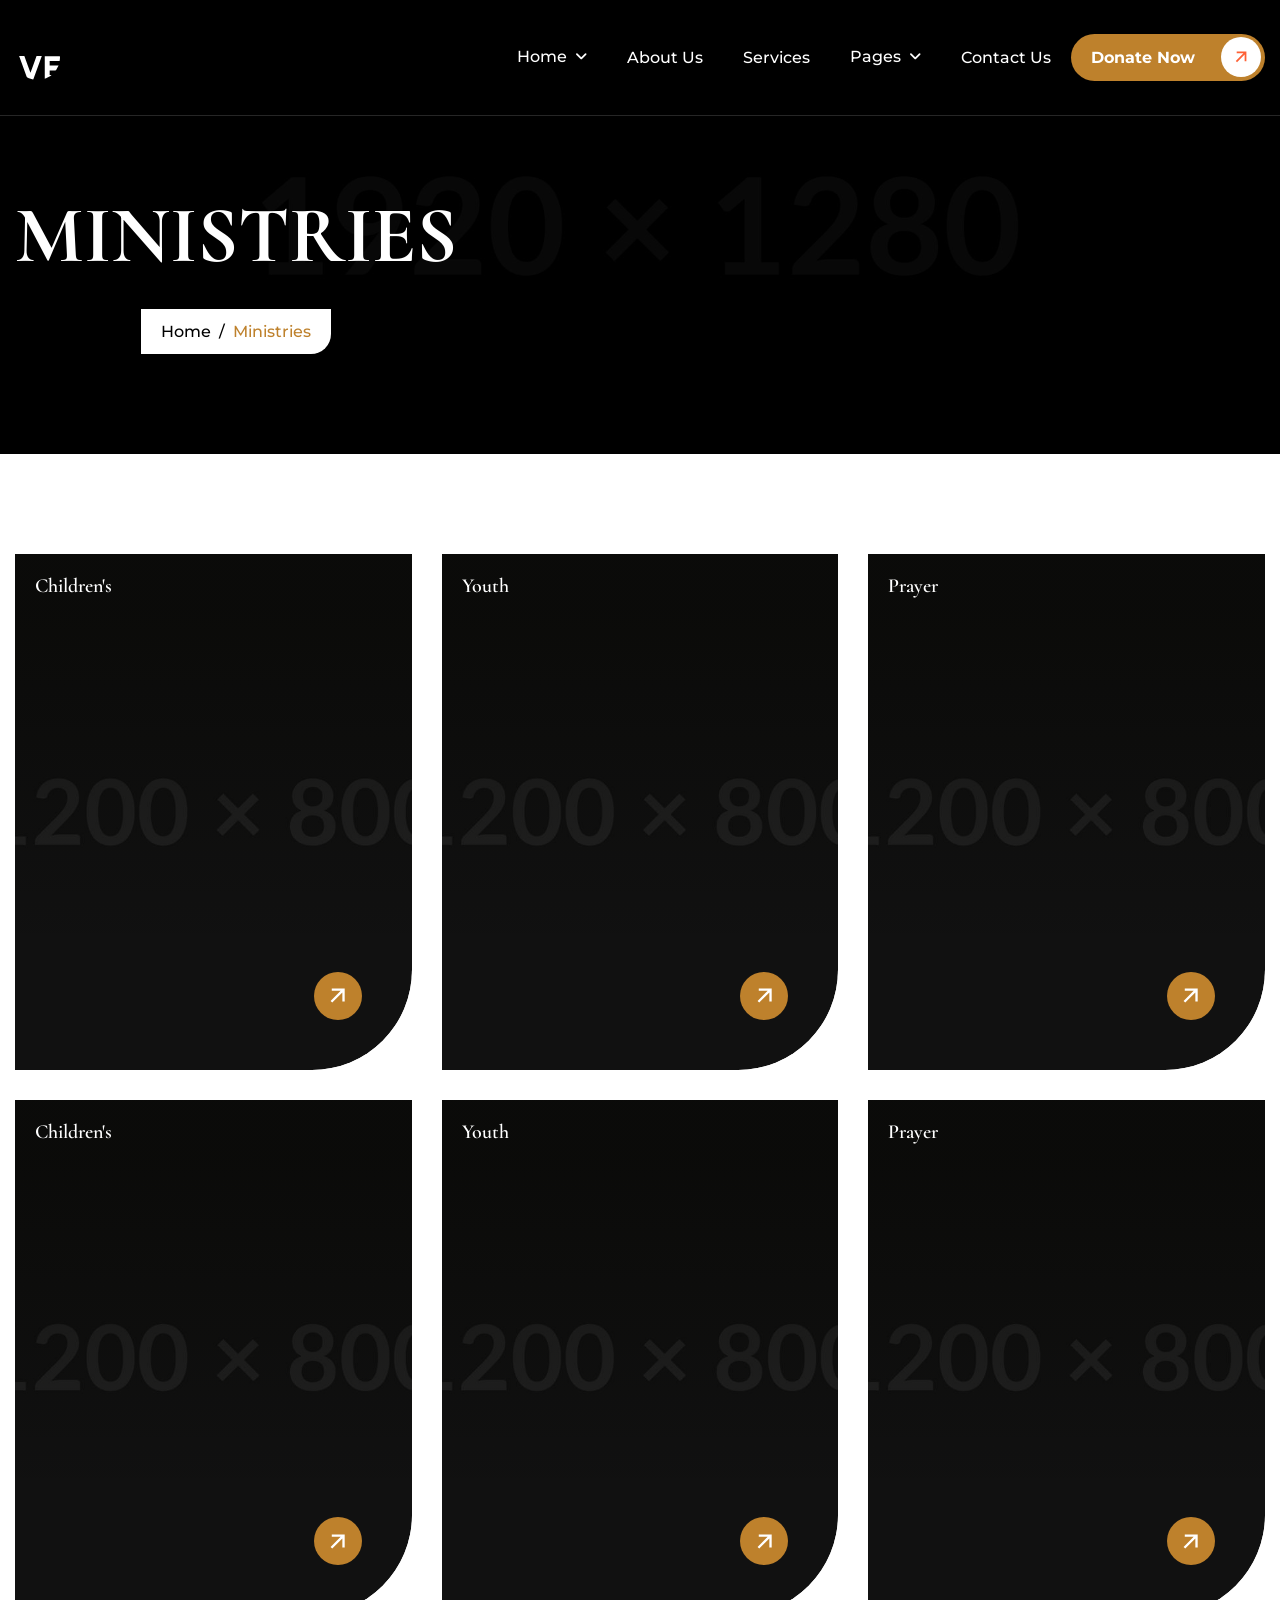
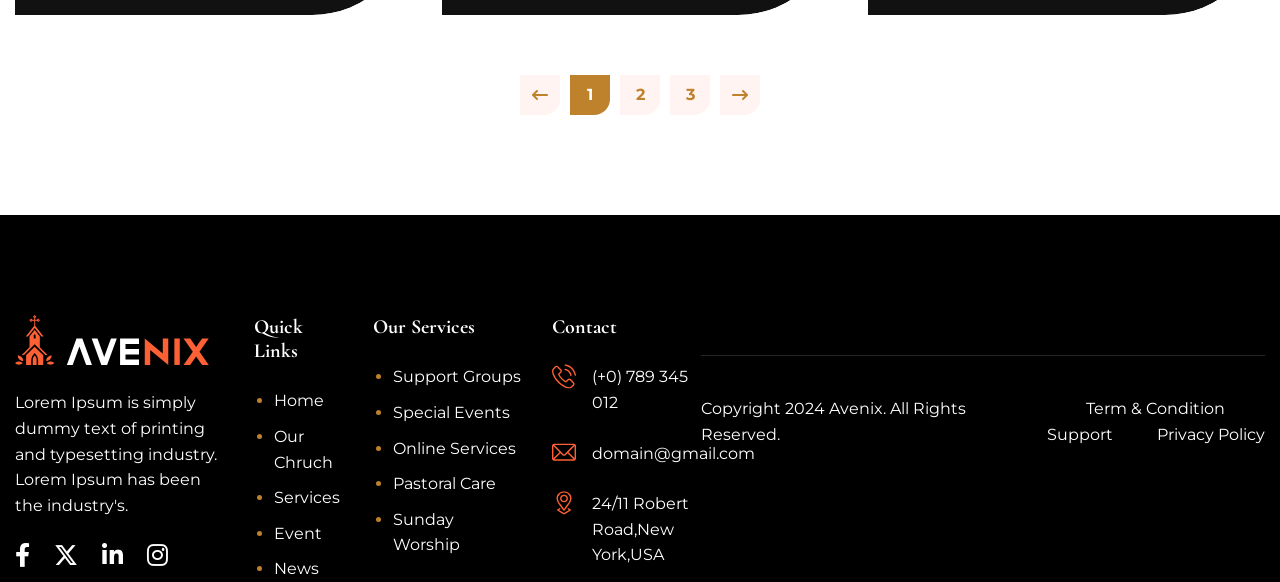
<file: ministries.html>
<!DOCTYPE html>
<html lang="zxx">
<head>
	<!-- Meta -->
	<meta charset="utf-8">
	<meta http-equiv="X-UA-Compatible" content="IE=edge">
	<meta name="viewport" content="width=device-width, initial-scale=1.0">
	<meta name="description" content="">
	<meta name="keywords" content="">
	<meta name="author" content="Awaiken">
	<!-- Page Title -->
    <title>Avenix - Church HTML Template</title>
	<!-- Favicon Icon -->
	<link rel="shortcut icon" type="image/x-icon" href="images/favicon.png">
	<!-- Google Fonts Css-->
	<link rel="preconnect" href="https://fonts.googleapis.com">
    <link rel="preconnect" href="https://fonts.gstatic.com" crossorigin>
    <link href="https://fonts.googleapis.com/css2?family=Fira+Sans+Condensed:ital,wght@0,100;0,200;0,300;0,400;0,500;0,600;0,700;0,800;0,900;1,100;1,200;1,300;1,400;1,500;1,600;1,700;1,800;1,900&display=swap" rel="stylesheet">
	<!-- Bootstrap Css -->
	<link href="css/bootstrap.min.css" rel="stylesheet" media="screen">
	<!-- SlickNav Css -->
	<link href="css/slicknav.min.css" rel="stylesheet">
	<!-- Swiper Css -->
	<link rel="stylesheet" href="css/swiper-bundle.min.css">
	<!-- Font Awesome Icon Css-->
	<link href="css/all.css" rel="stylesheet" media="screen">
	<!-- Animated Css -->
	<link href="css/animate.css" rel="stylesheet">
	<!-- Magnific Popup Core Css File -->
	<link rel="stylesheet" href="css/magnific-popup.css">
	<!-- Mouse Cursor Css File -->
	<link rel="stylesheet" href="css/mousecursor.css">
    <!-- Audio Css File -->
	<link rel="stylesheet" href="css/plyr.css">
	<!-- Main Custom Css -->
	<link href="css/custom.css" rel="stylesheet" media="screen">
</head>
<body>

    <!-- Preloader Start -->
	<div class="preloader">
		<div class="loading-container">
			<div class="loading"></div>
			<div id="loading-icon"><img src="images/loader.svg" alt=""></div>
		</div>
	</div>
	<!-- Preloader End -->

    <!-- Header Start -->
	<header class="main-header">
		<div class="header-sticky">
			<nav class="navbar navbar-expand-lg">
				<div class="container">
					<!-- Logo Start -->
					<a class="navbar-brand" href="./">
						<img src="images/logo.svg" alt="Logo">
					</a>
					<!-- Logo End -->

					<!-- Main Menu Start -->
					<div class="collapse navbar-collapse main-menu">
                        <div class="nav-menu-wrapper">
                            <ul class="navbar-nav mr-auto" id="menu">
                                <li class="nav-item submenu"><a class="nav-link" href="./">Home</a>
                                    <ul class="sub-menu">
                                        <li class="nav-item"><a class="nav-link" href="index.html">Home - Image</a></li>
                                        <li class="nav-item"><a class="nav-link" href="index-video.html">Home - Video</a></li>
                                        <li class="nav-item"><a class="nav-link" href="index-slider.html">Home - Slider</a></li>
                                    </ul>
                                </li>                                
                                <li class="nav-item"><a class="nav-link" href="about.html">About Us</a></li>
                                <li class="nav-item"><a class="nav-link" href="service.html">Services</a></li>
                                <li class="nav-item submenu"><a class="nav-link" href="#">Pages</a>
                                    <ul>                                        
                                        <li class="nav-item"><a class="nav-link" href="service-single.html">Service Details</a></li>
                                        <li class="nav-item"><a class="nav-link" href="blog.html">Blog</a></li>
                                        <li class="nav-item"><a class="nav-link" href="blog-single.html">Blog Details</a></li>
                                        <li class="nav-item"><a class="nav-link" href="sermons.html">Sermons</a></li>
                                        <li class="nav-item"><a class="nav-link" href="sermons-single.html">Sermons Details</a></li>
                                        <li class="nav-item"><a class="nav-link" href="campaign.html">Campaigns</a></li>
                                        <li class="nav-item"><a class="nav-link" href="campaign-single.html">Campaign Details</a></li>
                                        <li class="nav-item"><a class="nav-link" href="ministries.html">Ministries</a></li>
                                        <li class="nav-item"><a class="nav-link" href="ministry-single.html">Ministries Details</a></li>
                                        <li class="nav-item"><a class="nav-link" href="pastor.html">pastor</a></li>
                                        <li class="nav-item"><a class="nav-link" href="gallery.html">Gallery</a></li>
                                        <li class="nav-item"><a class="nav-link" href="404.html">404</a></li>
                                    </ul>
                                </li>
                                <li class="nav-item"><a class="nav-link" href="contact.html">Contact Us</a></li>
                                <li class="nav-item highlighted-menu"><a class="nav-link" href="#">donate now</a></li>                               
                            </ul>
                        </div>
                        <!-- Let’s Start Button Start -->
                        <div class="header-btn d-inline-flex">
                            <a href="#" class="btn-default">donate now</a>
                        </div>
                        <!-- Let’s Start Button End -->
					</div>
					<!-- Main Menu End -->
					<div class="navbar-toggle"></div>
				</div>
			</nav>
			<div class="responsive-menu"></div>
		</div>
	</header>
	<!-- Header End -->

    <!-- Page Header Start -->
	<div class="page-header">
		<div class="container">
			<div class="row align-items-center">
				<div class="col-lg-12">
					<!-- Page Header Box Start -->
					<div class="page-header-box">
						<h1 class="text-anime-style-2" data-cursor="-opaque">Ministries</h1>
						<nav class="wow fadeInUp">
							<ol class="breadcrumb">
								<li class="breadcrumb-item"><a href="./">home</a></li>
								<li class="breadcrumb-item active" aria-current="page">ministries</li>
							</ol>
						</nav>
					</div>
					<!-- Page Header Box End -->
				</div>
			</div>
		</div>
	</div>
	<!-- Page Header End -->

    <!-- Page Ministries Start -->
    <div class="page-ministries">
        <div class="container">
            <div class="row">
                <div class="col-md-4">
                    <!-- Ministries Item Start -->
                    <div class="ministries-item wow fadeInUp">
                        <!-- Ministries Image Start -->
                        <div class="ministries-image" data-cursor-text="View">
                            <a href="#">
                                <figure>
                                    <img src="images/ministries-img-1.jpg" alt="">
                                </figure>
                            </a>
                        </div>
                        <!-- Ministries Image End -->

                        <!-- Ministries Content Start -->
                        <div class="ministries-content">
                            <h3>Children's</h3>
                        </div>
                        <!-- Ministries Content End -->

                        <!-- Ministries Btn Start -->
                        <div class="ministries-btn">
                            <a href="#" class="readmore-btn"><img src="images/arrow-white.svg" alt=""></a>
                        </div>
                        <!-- Ministries Btn End -->
                    </div>
                    <!-- Ministries Item End -->
                </div>

                <div class="col-md-4">
                    <!-- Ministries Item Start -->
                    <div class="ministries-item wow fadeInUp" data-wow-delay="0.25s">
                        <!-- Ministries Image Start -->
                        <div class="ministries-image" data-cursor-text="View">
                            <a href="#">
                                <figure>
                                    <img src="images/ministries-img-2.jpg" alt="">
                                </figure>
                            </a>
                        </div>
                        <!-- Ministries Image End -->

                        <!-- Ministries Content Start -->
                        <div class="ministries-content">
                            <h3>youth</h3>
                        </div>
                        <!-- Ministries Content End -->

                        <!-- Ministries Btn Start -->
                        <div class="ministries-btn">
                            <a href="#" class="readmore-btn"><img src="images/arrow-white.svg" alt=""></a>
                        </div>
                        <!-- Ministries Btn End -->
                    </div>
                    <!-- Ministries Item End -->
                </div>

                <div class="col-md-4">
                    <!-- Ministries Item Start -->
                    <div class="ministries-item wow fadeInUp" data-wow-delay="0.5s">
                        <!-- Ministries Image Start -->
                        <div class="ministries-image" data-cursor-text="View">
                            <a href="#">
                                <figure>
                                    <img src="images/ministries-img-3.jpg" alt="">
                                </figure>
                            </a>
                        </div>
                        <!-- Ministries Image End -->

                        <!-- Ministries Content Start -->
                        <div class="ministries-content">
                            <h3>prayer</h3>
                        </div>
                        <!-- Ministries Content End -->

                        <!-- Ministries Btn Start -->
                        <div class="ministries-btn">
                            <a href="#" class="readmore-btn"><img src="images/arrow-white.svg" alt=""></a>
                        </div>
                        <!-- Ministries Btn End -->
                    </div>
                    <!-- Ministries Item End -->
                </div>

                <div class="col-md-4">
                    <!-- Ministries Item Start -->
                    <div class="ministries-item wow fadeInUp" data-wow-delay="0.75s">
                        <!-- Ministries Image Start -->
                        <div class="ministries-image" data-cursor-text="View">
                            <a href="#">
                                <figure>
                                    <img src="images/ministries-img-1.jpg" alt="">
                                </figure>
                            </a>
                        </div>
                        <!-- Ministries Image End -->

                        <!-- Ministries Content Start -->
                        <div class="ministries-content">
                            <h3>Children's</h3>
                        </div>
                        <!-- Ministries Content End -->

                        <!-- Ministries Btn Start -->
                        <div class="ministries-btn">
                            <a href="#" class="readmore-btn"><img src="images/arrow-white.svg" alt=""></a>
                        </div>
                        <!-- Ministries Btn End -->
                    </div>
                    <!-- Ministries Item End -->
                </div>

                <div class="col-md-4">
                    <!-- Ministries Item Start -->
                    <div class="ministries-item wow fadeInUp" data-wow-delay="1s">
                        <!-- Ministries Image Start -->
                        <div class="ministries-image" data-cursor-text="View">
                            <a href="#">
                                <figure>
                                    <img src="images/ministries-img-2.jpg" alt="">
                                </figure>
                            </a>
                        </div>
                        <!-- Ministries Image End -->

                        <!-- Ministries Content Start -->
                        <div class="ministries-content">
                            <h3>youth</h3>
                        </div>
                        <!-- Ministries Content End -->

                        <!-- Ministries Btn Start -->
                        <div class="ministries-btn">
                            <a href="#" class="readmore-btn"><img src="images/arrow-white.svg" alt=""></a>
                        </div>
                        <!-- Ministries Btn End -->
                    </div>
                    <!-- Ministries Item End -->
                </div>

                <div class="col-md-4">
                    <!-- Ministries Item Start -->
                    <div class="ministries-item wow fadeInUp" data-wow-delay="1.25s">
                        <!-- Ministries Image Start -->
                        <div class="ministries-image" data-cursor-text="View">
                            <a href="#">
                                <figure>
                                    <img src="images/ministries-img-3.jpg" alt="">
                                </figure>
                            </a>
                        </div>
                        <!-- Ministries Image End -->

                        <!-- Ministries Content Start -->
                        <div class="ministries-content">
                            <h3>prayer</h3>
                        </div>
                        <!-- Ministries Content End -->

                        <!-- Ministries Btn Start -->
                        <div class="ministries-btn">
                            <a href="#" class="readmore-btn"><img src="images/arrow-white.svg" alt=""></a>
                        </div>
                        <!-- Ministries Btn End -->
                    </div>
                    <!-- Ministries Item End -->
                </div>

                <div class="col-lg-12">
                    <!-- Page Pagination Start -->
                    <div class="page-pagination wow fadeInUp" data-wow-delay="0.5s">
                        <ul class="pagination">
                            <li><a href="#"><i class="fa-solid fa-arrow-left-long"></i></a></li>
                            <li class="active"><a href="#">1</a></li>
                            <li><a href="#">2</a></li>
                            <li><a href="#">3</a></li>
                            <li><a href="#"><i class="fa-solid fa-arrow-right-long"></i></a></li>
                        </ul>
                    </div>
                    <!-- Page Pagination End -->
                </div>
            </div>
        </div>
    </div>
    <!-- Page Ministries End -->

    <!-- Footer Start -->
    <footer class="main-footer">
        <div class="container">
            <div class="row">
                <div class="col-lg-4">
                    <!-- About Footer Start -->
                    <div class="about-footer">
                        <!-- Footer Logo Start -->
                        <div class="footer-logo">
                            <img src="images/footer-logo.svg" alt="">
                        </div>
                        <!-- Footer Logo End -->

                        <!-- About Footer Content Start -->
                        <div class="about-footer-content">
                            <p>Lorem Ipsum is simply dummy text of printing and typesetting industry. Lorem Ipsum has been the industry's.</p>
                        </div>
                        <!-- Footer Social Links Start -->
                        <div class="footer-social-links">
                            <ul>
                                <li><a href="#"><i class="fa-brands fa-facebook-f"></i></a></li>
                                <li><a href="#"><i class="fa-brands fa-x-twitter"></i></a></li>
                                <li><a href="#"><i class="fa-brands fa-linkedin-in"></i></a></li>
                                <li><a href="#"><i class="fa-brands fa-instagram"></i></a></li>                                                                
                            </ul>
                        </div>
                        <!-- Footer Social Links End -->
                        
                    </div>
                    <!-- About Footer End -->
                </div>
                
                <div class="col-lg-2 col-md-3 col-6">
                    <!-- About Links Start -->
                    <div class="footer-links">
                        <h3>quick links</h3>
                        <ul>
                            <li><a href="#">home</a></li>
                            <li><a href="#">our chruch</a></li>
                            <li><a href="#">services</a></li>
                            <li><a href="#">event</a></li>
                            <li><a href="#">news</a></li>
                        </ul>
                    </div>
                    <!-- About Links End -->
                </div>

                <div class="col-lg-3 col-md-4 col-6">
                    <!-- About Links Start -->
                    <div class="footer-links">
                        <h3>our services</h3>
                        <ul>
                            <li><a href="#">support groups</a></li>
                            <li><a href="#">special events</a></li>
                            <li><a href="#">online services</a></li>
                            <li><a href="#">pastoral care</a></li>
                            <li><a href="#">sunday worship</a></li>
                        </ul>
                    </div>
                    <!-- About Links End -->
                </div>

                <div class="col-lg-3 col-md-5">
                    <!-- About Links Start -->
                    <div class="footer-contact">
                        <h3>contact</h3>
                        <!-- Footer Contact Details Start -->
                        <div class="footer-contact-details">
                            <!-- Footer Info Box Start -->
                            <div class="footer-info-box">
                                <div class="icon-box">
                                    <img src="images/icon-phone.svg" alt="">
                                </div>
                                <div class="footer-info-box-content">
                                    <p>(+0) 789 345 012</p>
                                </div>                                
                            </div>
                            <!-- Footer Info Box End -->

                            <!-- Footer Info Box Start -->
                            <div class="footer-info-box">
                                <div class="icon-box">
                                    <img src="images/icon-mail.svg" alt="">
                                </div>
                                <div class="footer-info-box-content">
                                    <p>domain@gmail.com</p>
                                </div>
                            </div>
                            <!-- Footer Info Box End -->

                            <!-- Footer Info Box Start -->
                            <div class="footer-info-box">
                                <div class="icon-box">
                                    <img src="images/icon-location.svg" alt="">
                                </div>
                                <div class="footer-info-box-content">
                                    <p>24/11 Robert Road,New York,USA</p>
                                </div>                                
                            </div>
                            <!-- Footer Info Box End -->
                        </div>
                        <!-- Footer Contact Details End -->
                    </div>
                    <!-- About Links End -->
                </div>
            </div>

            <!-- Footer Copyright Section Start -->
            <div class="footer-copyright">
                <div class="row align-items-center">
                    <div class="col-lg-6 col-md-6">
                        <!-- Footer Copyright Start -->
                        <div class="footer-copyright-text">
                            <p>Copyright 2024 Avenix. All Rights Reserved.</p>
                        </div>
                        <!-- Footer Copyright End -->
                    </div>

                    <div class="col-lg-6 col-md-6">
                        <!-- Footer Social Link Start -->
                        <div class="footer-privacy-policy">
                            <ul>
                                <li><a href="#">term & condition</a></li>
                                <li><a href="#">support</a></li>
                                <li><a href="#">privacy policy</a></li>
                            </ul>
                        </div>
                        <!-- Footer Social Link End -->
                    </div>
                </div>
            </div>
            <!-- Footer Copyright Section End -->
        </div>
     </footer>
    <!-- Footer End -->

    <!-- Jquery Library File -->
    <script src="js/jquery-3.7.1.min.js"></script>
    <!-- Bootstrap js file -->
    <script src="js/bootstrap.min.js"></script>
    <!-- Validator js file -->
    <script src="js/validator.min.js"></script>
    <!-- SlickNav js file -->
    <script src="js/jquery.slicknav.js"></script>
    <!-- Swiper js file -->
    <script src="js/swiper-bundle.min.js"></script>
    <!-- Counter js file -->
    <script src="js/jquery.waypoints.min.js"></script>
    <script src="js/jquery.counterup.min.js"></script>
    <!-- Magnific js file -->
    <script src="js/jquery.magnific-popup.min.js"></script>
    <!-- SmoothScroll -->
    <script src="js/SmoothScroll.js"></script>
    <!-- Parallax js -->
    <script src="js/parallaxie.js"></script>
    <!-- MagicCursor js file -->
    <script src="js/gsap.min.js"></script>
    <script src="js/magiccursor.js"></script>
    <!-- Text Effect js file -->
    <script src="js/SplitText.js"></script>
    <script src="js/ScrollTrigger.min.js"></script>
    <!-- YTPlayer js File -->
    <script src="js/jquery.mb.YTPlayer.min.js"></script>
    <!-- Audio js File -->
    <script src="js/plyr.js"></script>
    <!-- Wow js file -->
    <script src="js/wow.js"></script>
    <!-- Main Custom js file -->
    <script src="js/function.js"></script>
</body>
</html>
</file>
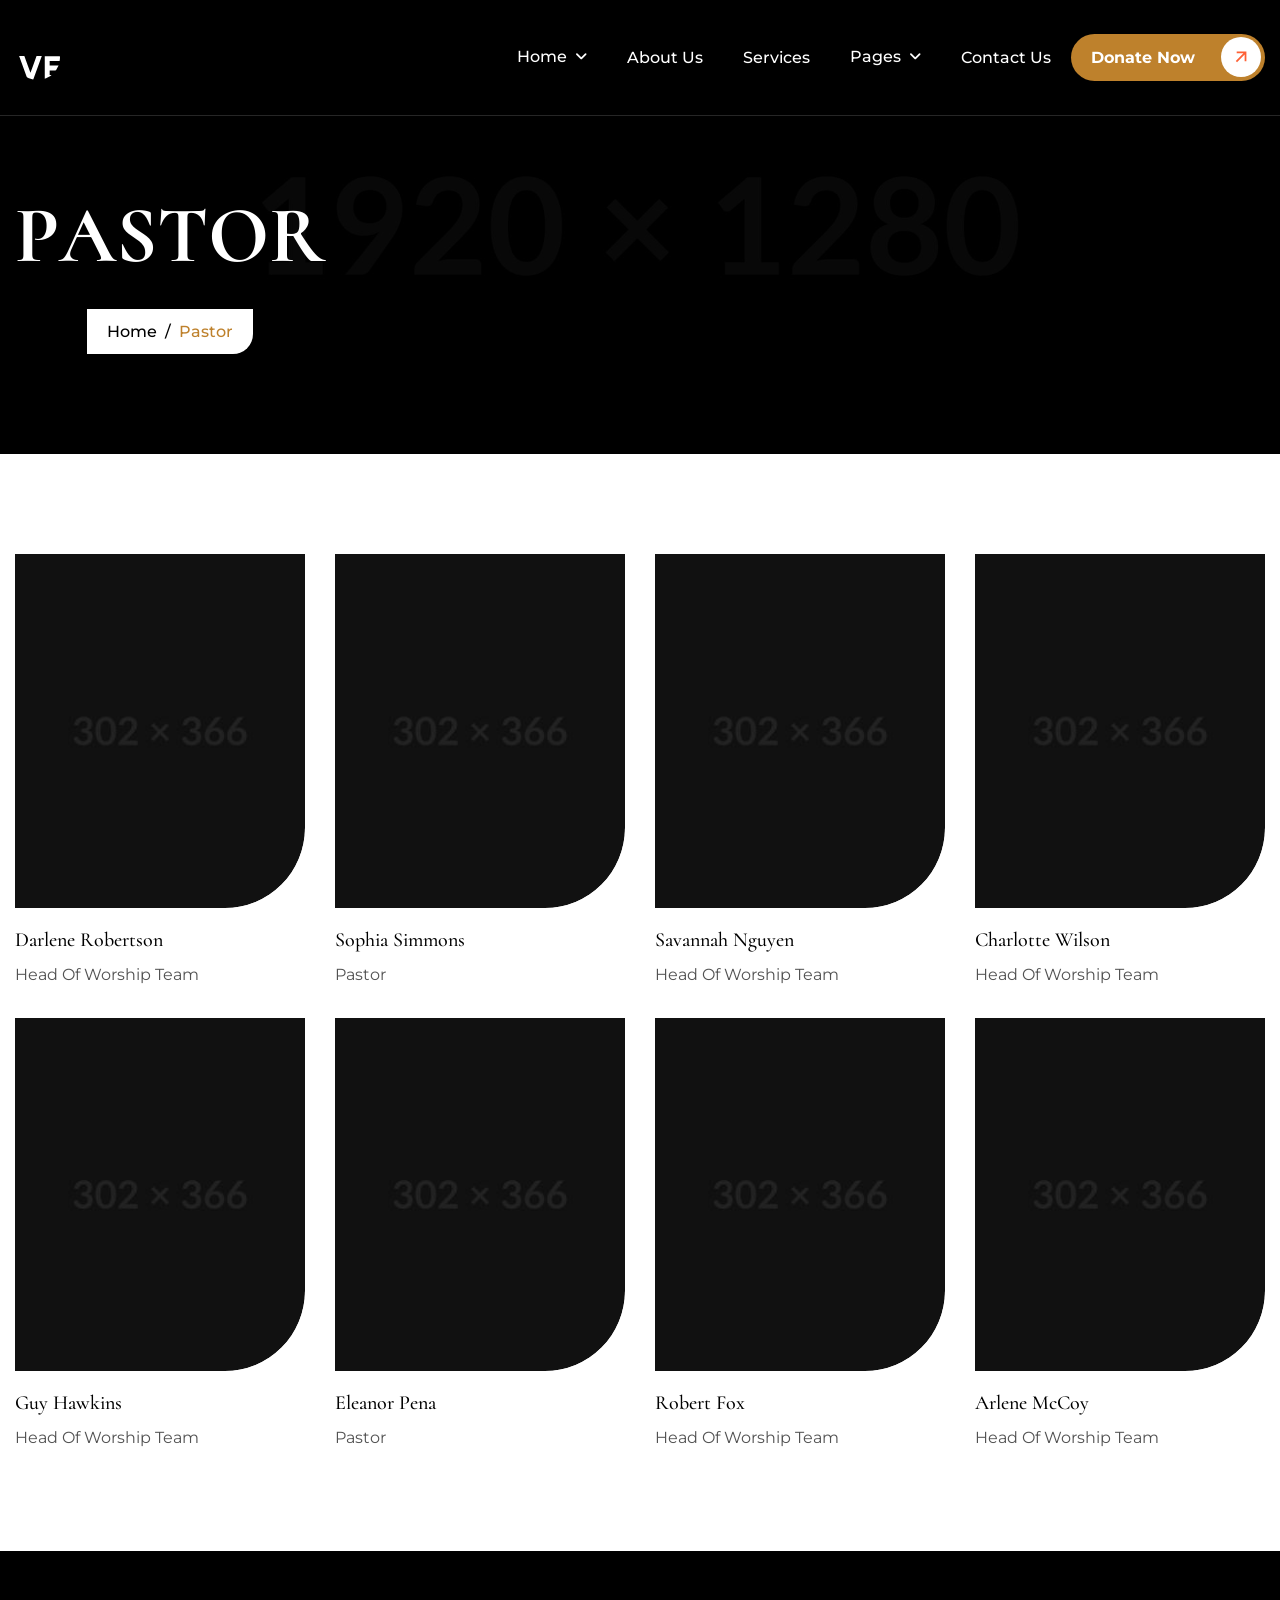
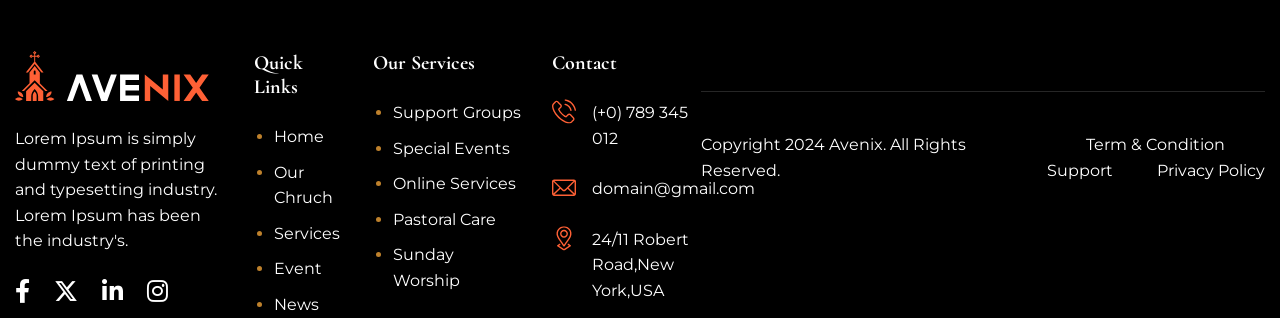
<file: pastor.html>
<!DOCTYPE html>
<html lang="zxx">
<head>
	<!-- Meta -->
	<meta charset="utf-8">
	<meta http-equiv="X-UA-Compatible" content="IE=edge">
	<meta name="viewport" content="width=device-width, initial-scale=1.0">
	<meta name="description" content="">
	<meta name="keywords" content="">
	<meta name="author" content="Awaiken">
	<!-- Page Title -->
    <title>Avenix - Church HTML Template</title>
	<!-- Favicon Icon -->
	<link rel="shortcut icon" type="image/x-icon" href="images/favicon.png">
	<!-- Google Fonts Css-->
	<link rel="preconnect" href="https://fonts.googleapis.com">
    <link rel="preconnect" href="https://fonts.gstatic.com" crossorigin>
    <link href="https://fonts.googleapis.com/css2?family=Fira+Sans+Condensed:ital,wght@0,100;0,200;0,300;0,400;0,500;0,600;0,700;0,800;0,900;1,100;1,200;1,300;1,400;1,500;1,600;1,700;1,800;1,900&display=swap" rel="stylesheet">
	<!-- Bootstrap Css -->
	<link href="css/bootstrap.min.css" rel="stylesheet" media="screen">
	<!-- SlickNav Css -->
	<link href="css/slicknav.min.css" rel="stylesheet">
	<!-- Swiper Css -->
	<link rel="stylesheet" href="css/swiper-bundle.min.css">
	<!-- Font Awesome Icon Css-->
	<link href="css/all.css" rel="stylesheet" media="screen">
	<!-- Animated Css -->
	<link href="css/animate.css" rel="stylesheet">
	<!-- Magnific Popup Core Css File -->
	<link rel="stylesheet" href="css/magnific-popup.css">
	<!-- Mouse Cursor Css File -->
	<link rel="stylesheet" href="css/mousecursor.css">
    <!-- Audio Css File -->
	<link rel="stylesheet" href="css/plyr.css">
	<!-- Main Custom Css -->
	<link href="css/custom.css" rel="stylesheet" media="screen">
</head>
<body>

    <!-- Preloader Start -->
	<div class="preloader">
		<div class="loading-container">
			<div class="loading"></div>
			<div id="loading-icon"><img src="images/loader.svg" alt=""></div>
		</div>
	</div>
	<!-- Preloader End -->

    <!-- Header Start -->
	<header class="main-header">
		<div class="header-sticky">
			<nav class="navbar navbar-expand-lg">
				<div class="container">
					<!-- Logo Start -->
					<a class="navbar-brand" href="./">
						<img src="images/logo.svg" alt="Logo">
					</a>
					<!-- Logo End -->

					<!-- Main Menu Start -->
					<div class="collapse navbar-collapse main-menu">
                        <div class="nav-menu-wrapper">
                            <ul class="navbar-nav mr-auto" id="menu">
                                <li class="nav-item submenu"><a class="nav-link" href="./">Home</a>
                                    <ul class="sub-menu">
                                        <li class="nav-item"><a class="nav-link" href="index.html">Home - Image</a></li>
                                        <li class="nav-item"><a class="nav-link" href="index-video.html">Home - Video</a></li>
                                        <li class="nav-item"><a class="nav-link" href="index-slider.html">Home - Slider</a></li>
                                    </ul>
                                </li>                                
                                <li class="nav-item"><a class="nav-link" href="about.html">About Us</a></li>
                                <li class="nav-item"><a class="nav-link" href="service.html">Services</a></li>
                                <li class="nav-item submenu"><a class="nav-link" href="#">Pages</a>
                                    <ul>                                        
                                        <li class="nav-item"><a class="nav-link" href="service-single.html">Service Details</a></li>
                                        <li class="nav-item"><a class="nav-link" href="blog.html">Blog</a></li>
                                        <li class="nav-item"><a class="nav-link" href="blog-single.html">Blog Details</a></li>
                                        <li class="nav-item"><a class="nav-link" href="sermons.html">Sermons</a></li>
                                        <li class="nav-item"><a class="nav-link" href="sermons-single.html">Sermons Details</a></li>
                                        <li class="nav-item"><a class="nav-link" href="campaign.html">Campaigns</a></li>
                                        <li class="nav-item"><a class="nav-link" href="campaign-single.html">Campaign Details</a></li>
                                        <li class="nav-item"><a class="nav-link" href="ministries.html">Ministries</a></li>
                                        <li class="nav-item"><a class="nav-link" href="ministry-single.html">Ministries Details</a></li>
                                        <li class="nav-item"><a class="nav-link" href="pastor.html">pastor</a></li>
                                        <li class="nav-item"><a class="nav-link" href="gallery.html">Gallery</a></li>
                                        <li class="nav-item"><a class="nav-link" href="404.html">404</a></li>
                                    </ul>
                                </li>
                                <li class="nav-item"><a class="nav-link" href="contact.html">Contact Us</a></li>
                                <li class="nav-item highlighted-menu"><a class="nav-link" href="#">donate now</a></li>                               
                            </ul>
                        </div>
                        <!-- Let’s Start Button Start -->
                        <div class="header-btn d-inline-flex">
                            <a href="#" class="btn-default">donate now</a>
                        </div>
                        <!-- Let’s Start Button End -->
					</div>
					<!-- Main Menu End -->
					<div class="navbar-toggle"></div>
				</div>
			</nav>
			<div class="responsive-menu"></div>
		</div>
	</header>
	<!-- Header End -->

    <!-- Page Header Start -->
	<div class="page-header">
		<div class="container">
			<div class="row align-items-center">
				<div class="col-lg-12">
					<!-- Page Header Box Start -->
					<div class="page-header-box">
						<h1 class="text-anime-style-2" data-cursor="-opaque">Pastor</h1>
						<nav class="wow fadeInUp">
							<ol class="breadcrumb">
								<li class="breadcrumb-item"><a href="./">home</a></li>
								<li class="breadcrumb-item active" aria-current="page">pastor</li>
							</ol>
						</nav>
					</div>
					<!-- Page Header Box End -->
				</div>
			</div>
		</div>
	</div>
	<!-- Page Header End -->

    <!-- Page Team Start -->
    <div class="page-team">
        <div class="container">
            <div class="row">
                <div class="col-lg-3 col-md-6">
                    <!-- Team Member Item Start -->
                    <div class="team-member-item wow fadeInUp">
                        <!-- Team Image Start -->
                        <div class="team-image">
                            <figure class="image-anime">
                                <img src="images/team-1.jpg" alt="">
                            </figure>
                
                            <!-- Team Social Icon Start -->
                            <div class="team-social-icon">
                                <ul>
                                    <li><a href="#" class="social-icon"><i class="fa-brands fa-facebook-f"></i></a></li>
                                    <li><a href="#" class="social-icon"><i class="fa-brands fa-linkedin-in"></i></a></li>
                                    <li><a href="#" class="social-icon"><i class="fa-brands fa-instagram"></i></a></li>
                                    <li><a href="#" class="social-icon"><i class="fa-brands fa-x-twitter"></i></a></li>
                                </ul>
                            </div>
                            <!-- Team Social Icon End -->
                        </div>
                        <!-- Team Image End -->
                
                        <!-- Team Content Start -->
                        <div class="team-content">
                            <h3>darlene robertson</h3>
                            <p>head of worship team</p>
                        </div>
                        <!-- Team Content End -->
                    </div>
                    <!-- Team Member Item End -->
                </div>

                <div class="col-lg-3 col-md-6">
                    <!-- Team Member Item Start -->
                    <div class="team-member-item wow fadeInUp" data-wow-delay="0.2s">
                        <!-- Team Image Start -->
                        <div class="team-image">
                            <figure class="image-anime">
                                <img src="images/team-2.jpg" alt="">
                            </figure>
                
                            <!-- Team Social Icon Start -->
                            <div class="team-social-icon">
                                <ul>
                                    <li><a href="#" class="social-icon"><i class="fa-brands fa-facebook-f"></i></a></li>
                                    <li><a href="#" class="social-icon"><i class="fa-brands fa-linkedin-in"></i></a></li>
                                    <li><a href="#" class="social-icon"><i class="fa-brands fa-instagram"></i></a></li>
                                    <li><a href="#" class="social-icon"><i class="fa-brands fa-x-twitter"></i></a></li>
                                </ul>
                            </div>
                            <!-- Team Social Icon End -->
                        </div>
                        <!-- Team Image End -->
                
                        <!-- Team Content Start -->
                        <div class="team-content">
                            <h3>sophia simmons</h3>
                            <p>pastor</p>
                        </div>
                        <!-- Team Content End -->
                    </div>
                    <!-- Team Member Item End -->
                </div>

                <div class="col-lg-3 col-md-6">
                    <!-- Team Member Item Start -->
                    <div class="team-member-item wow fadeInUp" data-wow-delay="0.4s">
                        <!-- Team Image Start -->
                        <div class="team-image">
                            <figure class="image-anime">
                                <img src="images/team-3.jpg" alt="">
                            </figure>
                
                            <!-- Team Social Icon Start -->
                            <div class="team-social-icon">
                                <ul>
                                    <li><a href="#" class="social-icon"><i class="fa-brands fa-facebook-f"></i></a></li>
                                    <li><a href="#" class="social-icon"><i class="fa-brands fa-linkedin-in"></i></a></li>
                                    <li><a href="#" class="social-icon"><i class="fa-brands fa-instagram"></i></a></li>
                                    <li><a href="#" class="social-icon"><i class="fa-brands fa-x-twitter"></i></a></li>
                                </ul>
                            </div>
                            <!-- Team Social Icon End -->
                        </div>
                        <!-- Team Image End -->
                
                        <!-- Team Content Start -->
                        <div class="team-content">
                            <h3>savannah nguyen</h3>
                            <p>head of worship team</p>
                        </div>
                        <!-- Team Content End -->
                    </div>
                    <!-- Team Member Item End -->
                </div>

                <div class="col-lg-3 col-md-6">
                    <!-- Team Member Item Start -->
                    <div class="team-member-item wow fadeInUp" data-wow-delay="0.6s">
                        <!-- Team Image Start -->
                        <div class="team-image">
                            <figure class="image-anime">
                                <img src="images/team-4.jpg" alt="">
                            </figure>
                
                            <!-- Team Social Icon Start -->
                            <div class="team-social-icon">
                                <ul>
                                    <li><a href="#" class="social-icon"><i class="fa-brands fa-facebook-f"></i></a></li>
                                    <li><a href="#" class="social-icon"><i class="fa-brands fa-linkedin-in"></i></a></li>
                                    <li><a href="#" class="social-icon"><i class="fa-brands fa-instagram"></i></a></li>
                                    <li><a href="#" class="social-icon"><i class="fa-brands fa-x-twitter"></i></a></li>
                                </ul>
                            </div>
                            <!-- Team Social Icon End -->
                        </div>
                        <!-- Team Image End -->
                
                        <!-- Team Content Start -->
                        <div class="team-content">
                            <h3>charlotte wilson</h3>
                            <p>head of worship team</p>
                        </div>
                        <!-- Team Content End -->
                    </div>
                    <!-- Team Member Item End -->
                </div>

                <div class="col-lg-3 col-md-6">
                    <!-- Team Member Item Start -->
                    <div class="team-member-item wow fadeInUp" data-wow-delay="0.8s">
                        <!-- Team Image Start -->
                        <div class="team-image">
                            <figure class="image-anime">
                                <img src="images/team-5.jpg" alt="">
                            </figure>
                
                            <!-- Team Social Icon Start -->
                            <div class="team-social-icon">
                                <ul>
                                    <li><a href="#" class="social-icon"><i class="fa-brands fa-facebook-f"></i></a></li>
                                    <li><a href="#" class="social-icon"><i class="fa-brands fa-linkedin-in"></i></a></li>
                                    <li><a href="#" class="social-icon"><i class="fa-brands fa-instagram"></i></a></li>
                                    <li><a href="#" class="social-icon"><i class="fa-brands fa-x-twitter"></i></a></li>
                                </ul>
                            </div>
                            <!-- Team Social Icon End -->
                        </div>
                        <!-- Team Image End -->
                
                        <!-- Team Content Start -->
                        <div class="team-content">
                            <h3>guy hawkins</h3>
                            <p>head of worship team</p>
                        </div>
                        <!-- Team Content End -->
                    </div>
                    <!-- Team Member Item End -->
                </div>

                <div class="col-lg-3 col-md-6">
                    <!-- Team Member Item Start -->
                    <div class="team-member-item wow fadeInUp" data-wow-delay="1s">
                        <!-- Team Image Start -->
                        <div class="team-image">
                            <figure class="image-anime">
                                <img src="images/team-6.jpg" alt="">
                            </figure>
                
                            <!-- Team Social Icon Start -->
                            <div class="team-social-icon">
                                <ul>
                                    <li><a href="#" class="social-icon"><i class="fa-brands fa-facebook-f"></i></a></li>
                                    <li><a href="#" class="social-icon"><i class="fa-brands fa-linkedin-in"></i></a></li>
                                    <li><a href="#" class="social-icon"><i class="fa-brands fa-instagram"></i></a></li>
                                    <li><a href="#" class="social-icon"><i class="fa-brands fa-x-twitter"></i></a></li>
                                </ul>
                            </div>
                            <!-- Team Social Icon End -->
                        </div>
                        <!-- Team Image End -->
                
                        <!-- Team Content Start -->
                        <div class="team-content">
                            <h3>eleanor pena</h3>
                            <p>pastor</p>
                        </div>
                        <!-- Team Content End -->
                    </div>
                    <!-- Team Member Item End -->
                </div>

                <div class="col-lg-3 col-md-6">
                    <!-- Team Member Item Start -->
                    <div class="team-member-item wow fadeInUp" data-wow-delay="1.2s">
                        <!-- Team Image Start -->
                        <div class="team-image">
                            <figure class="image-anime">
                                <img src="images/team-7.jpg" alt="">
                            </figure>
                
                            <!-- Team Social Icon Start -->
                            <div class="team-social-icon">
                                <ul>
                                    <li><a href="#" class="social-icon"><i class="fa-brands fa-facebook-f"></i></a></li>
                                    <li><a href="#" class="social-icon"><i class="fa-brands fa-linkedin-in"></i></a></li>
                                    <li><a href="#" class="social-icon"><i class="fa-brands fa-instagram"></i></a></li>
                                    <li><a href="#" class="social-icon"><i class="fa-brands fa-x-twitter"></i></a></li>
                                </ul>
                            </div>
                            <!-- Team Social Icon End -->
                        </div>
                        <!-- Team Image End -->
                
                        <!-- Team Content Start -->
                        <div class="team-content">
                            <h3>robert fox</h3>
                            <p>head of worship team</p>
                        </div>
                        <!-- Team Content End -->
                    </div>
                    <!-- Team Member Item End -->
                </div>

                <div class="col-lg-3 col-md-6">
                    <!-- Team Member Item Start -->
                    <div class="team-member-item wow fadeInUp" data-wow-delay="1.4s">
                        <!-- Team Image Start -->
                        <div class="team-image">
                            <figure class="image-anime">
                                <img src="images/team-8.jpg" alt="">
                            </figure>
                
                            <!-- Team Social Icon Start -->
                            <div class="team-social-icon">
                                <ul>
                                    <li><a href="#" class="social-icon"><i class="fa-brands fa-facebook-f"></i></a></li>
                                    <li><a href="#" class="social-icon"><i class="fa-brands fa-linkedin-in"></i></a></li>
                                    <li><a href="#" class="social-icon"><i class="fa-brands fa-instagram"></i></a></li>
                                    <li><a href="#" class="social-icon"><i class="fa-brands fa-x-twitter"></i></a></li>
                                </ul>
                            </div>
                            <!-- Team Social Icon End -->
                        </div>
                        <!-- Team Image End -->
                
                        <!-- Team Content Start -->
                        <div class="team-content">
                            <h3>arlene mcCoy</h3>
                            <p>head of worship team</p>
                        </div>
                        <!-- Team Content End -->
                    </div>
                    <!-- Team Member Item End -->
                </div>
            </div>
        </div>
    </div>
    <!-- Page Team End -->

    <!-- Footer Start -->
    <footer class="main-footer">
        <div class="container">
            <div class="row">
                <div class="col-lg-4">
                    <!-- About Footer Start -->
                    <div class="about-footer">
                        <!-- Footer Logo Start -->
                        <div class="footer-logo">
                            <img src="images/footer-logo.svg" alt="">
                        </div>
                        <!-- Footer Logo End -->

                        <!-- About Footer Content Start -->
                        <div class="about-footer-content">
                            <p>Lorem Ipsum is simply dummy text of printing and typesetting industry. Lorem Ipsum has been the industry's.</p>
                        </div>
                        <!-- Footer Social Links Start -->
                        <div class="footer-social-links">
                            <ul>
                                <li><a href="#"><i class="fa-brands fa-facebook-f"></i></a></li>
                                <li><a href="#"><i class="fa-brands fa-x-twitter"></i></a></li>
                                <li><a href="#"><i class="fa-brands fa-linkedin-in"></i></a></li>
                                <li><a href="#"><i class="fa-brands fa-instagram"></i></a></li>                                                                
                            </ul>
                        </div>
                        <!-- Footer Social Links End -->
                        
                    </div>
                    <!-- About Footer End -->
                </div>
                
                <div class="col-lg-2 col-md-3 col-6">
                    <!-- About Links Start -->
                    <div class="footer-links">
                        <h3>quick links</h3>
                        <ul>
                            <li><a href="#">home</a></li>
                            <li><a href="#">our chruch</a></li>
                            <li><a href="#">services</a></li>
                            <li><a href="#">event</a></li>
                            <li><a href="#">news</a></li>
                        </ul>
                    </div>
                    <!-- About Links End -->
                </div>

                <div class="col-lg-3 col-md-4 col-6">
                    <!-- About Links Start -->
                    <div class="footer-links">
                        <h3>our services</h3>
                        <ul>
                            <li><a href="#">support groups</a></li>
                            <li><a href="#">special events</a></li>
                            <li><a href="#">online services</a></li>
                            <li><a href="#">pastoral care</a></li>
                            <li><a href="#">sunday worship</a></li>
                        </ul>
                    </div>
                    <!-- About Links End -->
                </div>

                <div class="col-lg-3 col-md-5">
                    <!-- About Links Start -->
                    <div class="footer-contact">
                        <h3>contact</h3>
                        <!-- Footer Contact Details Start -->
                        <div class="footer-contact-details">
                            <!-- Footer Info Box Start -->
                            <div class="footer-info-box">
                                <div class="icon-box">
                                    <img src="images/icon-phone.svg" alt="">
                                </div>
                                <div class="footer-info-box-content">
                                    <p>(+0) 789 345 012</p>
                                </div>                                
                            </div>
                            <!-- Footer Info Box End -->

                            <!-- Footer Info Box Start -->
                            <div class="footer-info-box">
                                <div class="icon-box">
                                    <img src="images/icon-mail.svg" alt="">
                                </div>
                                <div class="footer-info-box-content">
                                    <p>domain@gmail.com</p>
                                </div>
                            </div>
                            <!-- Footer Info Box End -->

                            <!-- Footer Info Box Start -->
                            <div class="footer-info-box">
                                <div class="icon-box">
                                    <img src="images/icon-location.svg" alt="">
                                </div>
                                <div class="footer-info-box-content">
                                    <p>24/11 Robert Road,New York,USA</p>
                                </div>                                
                            </div>
                            <!-- Footer Info Box End -->
                        </div>
                        <!-- Footer Contact Details End -->
                    </div>
                    <!-- About Links End -->
                </div>
            </div>

            <!-- Footer Copyright Section Start -->
            <div class="footer-copyright">
                <div class="row align-items-center">
                    <div class="col-lg-6 col-md-6">
                        <!-- Footer Copyright Start -->
                        <div class="footer-copyright-text">
                            <p>Copyright 2024 Avenix. All Rights Reserved.</p>
                        </div>
                        <!-- Footer Copyright End -->
                    </div>

                    <div class="col-lg-6 col-md-6">
                        <!-- Footer Social Link Start -->
                        <div class="footer-privacy-policy">
                            <ul>
                                <li><a href="#">term & condition</a></li>
                                <li><a href="#">support</a></li>
                                <li><a href="#">privacy policy</a></li>
                            </ul>
                        </div>
                        <!-- Footer Social Link End -->
                    </div>
                </div>
            </div>
            <!-- Footer Copyright Section End -->
        </div>
     </footer>
    <!-- Footer End -->

    <!-- Jquery Library File -->
    <script src="js/jquery-3.7.1.min.js"></script>
    <!-- Bootstrap js file -->
    <script src="js/bootstrap.min.js"></script>
    <!-- Validator js file -->
    <script src="js/validator.min.js"></script>
    <!-- SlickNav js file -->
    <script src="js/jquery.slicknav.js"></script>
    <!-- Swiper js file -->
    <script src="js/swiper-bundle.min.js"></script>
    <!-- Counter js file -->
    <script src="js/jquery.waypoints.min.js"></script>
    <script src="js/jquery.counterup.min.js"></script>
    <!-- Magnific js file -->
    <script src="js/jquery.magnific-popup.min.js"></script>
    <!-- SmoothScroll -->
    <script src="js/SmoothScroll.js"></script>
    <!-- Parallax js -->
    <script src="js/parallaxie.js"></script>
    <!-- MagicCursor js file -->
    <script src="js/gsap.min.js"></script>
    <script src="js/magiccursor.js"></script>
    <!-- Text Effect js file -->
    <script src="js/SplitText.js"></script>
    <script src="js/ScrollTrigger.min.js"></script>
    <!-- YTPlayer js File -->
    <script src="js/jquery.mb.YTPlayer.min.js"></script>
    <!-- Audio js File -->
    <script src="js/plyr.js"></script>
    <!-- Wow js file -->
    <script src="js/wow.js"></script>
    <!-- Main Custom js file -->
    <script src="js/function.js"></script>
</body>
</html>
</file>
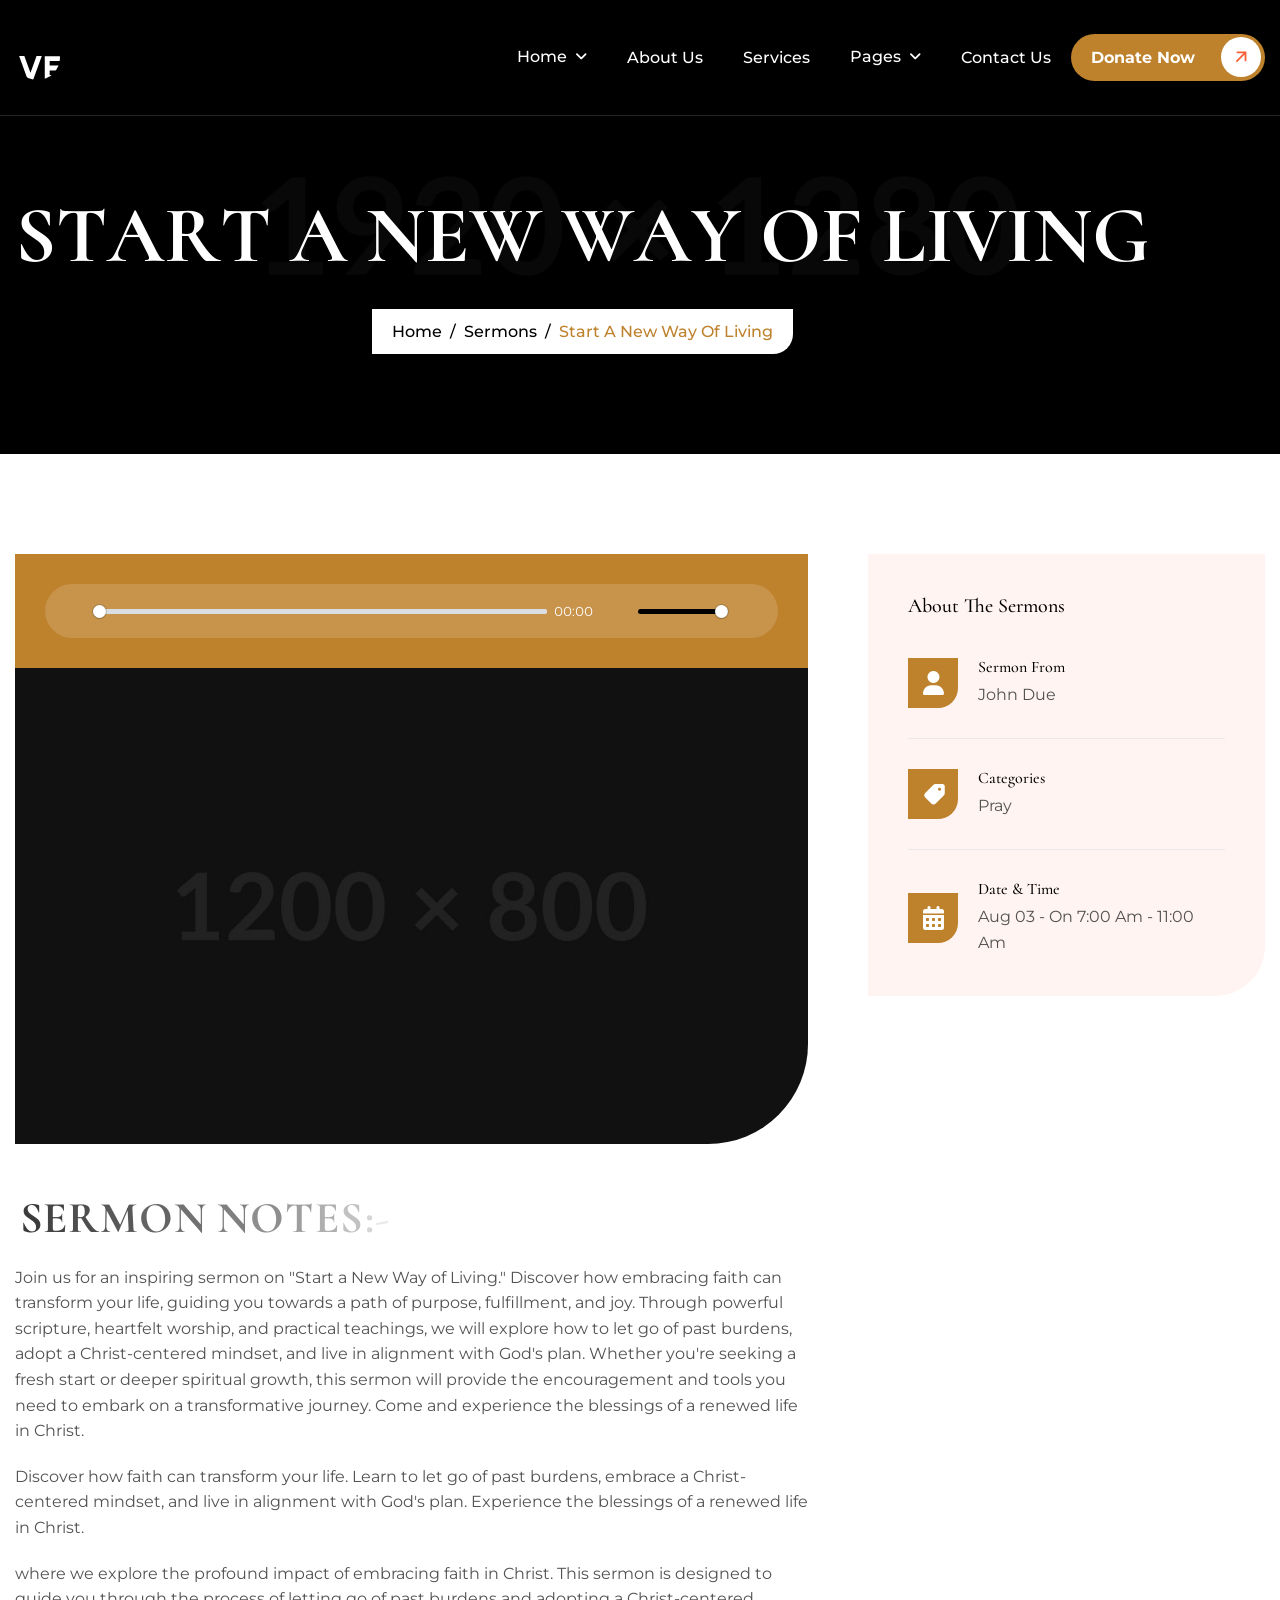
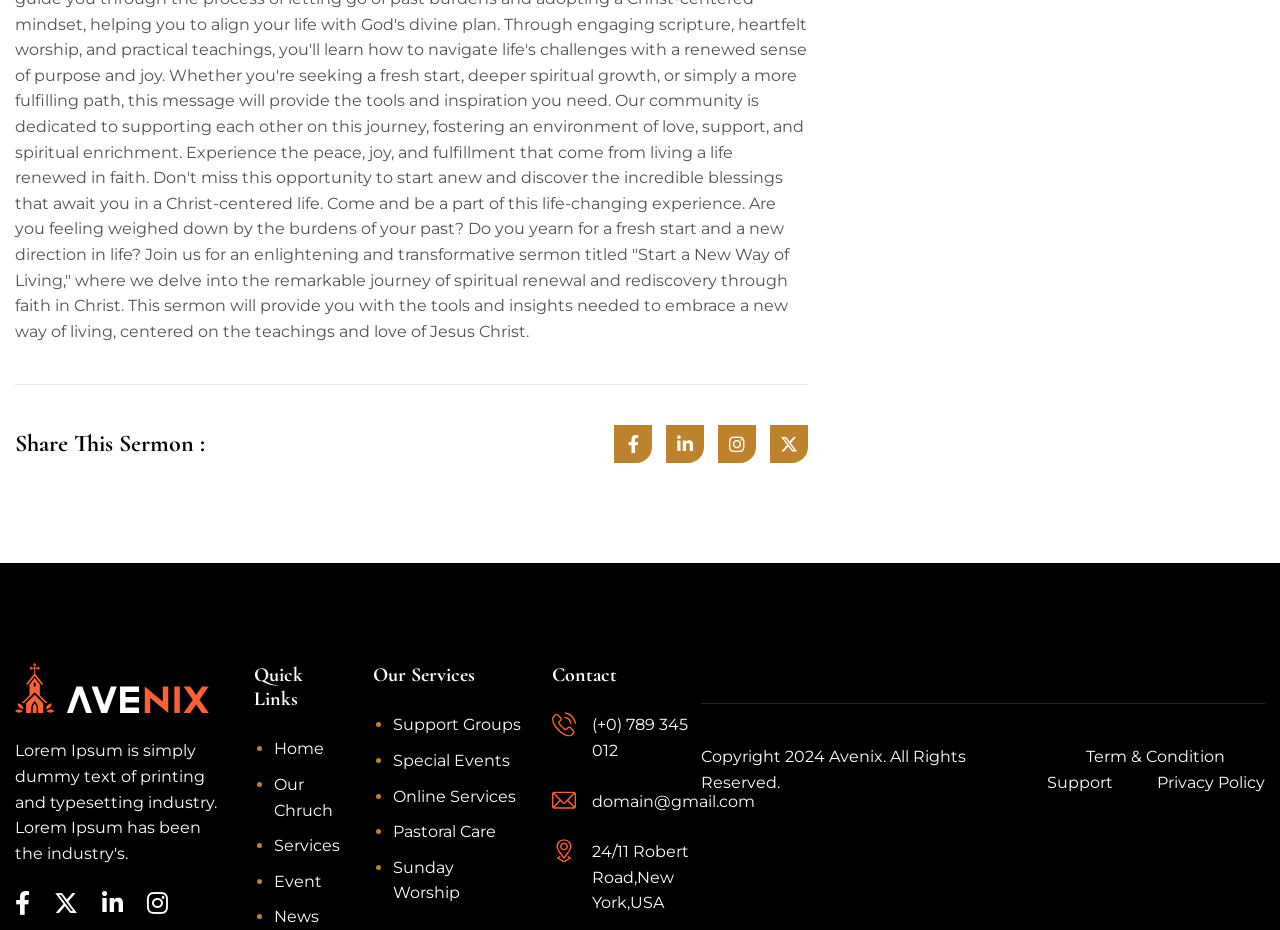
<file: sermons-single.html>
<!DOCTYPE html>
<html lang="zxx">
<head>
	<!-- Meta -->
	<meta charset="utf-8">
	<meta http-equiv="X-UA-Compatible" content="IE=edge">
	<meta name="viewport" content="width=device-width, initial-scale=1.0">
	<meta name="description" content="">
	<meta name="keywords" content="">
	<meta name="author" content="Awaiken">
	<!-- Page Title -->
    <title>Avenix - Church HTML Template</title>
	<!-- Favicon Icon -->
	<link rel="shortcut icon" type="image/x-icon" href="images/favicon.png">
	<!-- Google Fonts Css-->
	<link rel="preconnect" href="https://fonts.googleapis.com">
    <link rel="preconnect" href="https://fonts.gstatic.com" crossorigin>
    <link href="https://fonts.googleapis.com/css2?family=Fira+Sans+Condensed:ital,wght@0,100;0,200;0,300;0,400;0,500;0,600;0,700;0,800;0,900;1,100;1,200;1,300;1,400;1,500;1,600;1,700;1,800;1,900&display=swap" rel="stylesheet">
	<!-- Bootstrap Css -->
	<link href="css/bootstrap.min.css" rel="stylesheet" media="screen">
	<!-- SlickNav Css -->
	<link href="css/slicknav.min.css" rel="stylesheet">
	<!-- Swiper Css -->
	<link rel="stylesheet" href="css/swiper-bundle.min.css">
	<!-- Font Awesome Icon Css-->
	<link href="css/all.css" rel="stylesheet" media="screen">
	<!-- Animated Css -->
	<link href="css/animate.css" rel="stylesheet">
	<!-- Magnific Popup Core Css File -->
	<link rel="stylesheet" href="css/magnific-popup.css">
	<!-- Mouse Cursor Css File -->
	<link rel="stylesheet" href="css/mousecursor.css">
    <!-- Audio Css File -->
	<link rel="stylesheet" href="css/plyr.css">
	<!-- Main Custom Css -->
	<link href="css/custom.css" rel="stylesheet" media="screen">
</head>
<body>

    <!-- Preloader Start -->
	<div class="preloader">
		<div class="loading-container">
			<div class="loading"></div>
			<div id="loading-icon"><img src="images/loader.svg" alt=""></div>
		</div>
	</div>
	<!-- Preloader End -->

    <!-- Header Start -->
	<header class="main-header">
		<div class="header-sticky">
			<nav class="navbar navbar-expand-lg">
				<div class="container">
					<!-- Logo Start -->
					<a class="navbar-brand" href="./">
						<img src="images/logo.svg" alt="Logo">
					</a>
					<!-- Logo End -->

					<!-- Main Menu Start -->
					<div class="collapse navbar-collapse main-menu">
                        <div class="nav-menu-wrapper">
                            <ul class="navbar-nav mr-auto" id="menu">
                                <li class="nav-item submenu"><a class="nav-link" href="./">Home</a>
                                    <ul class="sub-menu">
                                        <li class="nav-item"><a class="nav-link" href="index.html">Home - Image</a></li>
                                        <li class="nav-item"><a class="nav-link" href="index-video.html">Home - Video</a></li>
                                        <li class="nav-item"><a class="nav-link" href="index-slider.html">Home - Slider</a></li>
                                    </ul>
                                </li>                                
                                <li class="nav-item"><a class="nav-link" href="about.html">About Us</a></li>
                                <li class="nav-item"><a class="nav-link" href="service.html">Services</a></li>
                                <li class="nav-item submenu"><a class="nav-link" href="#">Pages</a>
                                    <ul>                                        
                                        <li class="nav-item"><a class="nav-link" href="service-single.html">Service Details</a></li>
                                        <li class="nav-item"><a class="nav-link" href="blog.html">Blog</a></li>
                                        <li class="nav-item"><a class="nav-link" href="blog-single.html">Blog Details</a></li>
                                        <li class="nav-item"><a class="nav-link" href="sermons.html">Sermons</a></li>
                                        <li class="nav-item"><a class="nav-link" href="sermons-single.html">Sermons Details</a></li>
                                        <li class="nav-item"><a class="nav-link" href="campaign.html">Campaigns</a></li>
                                        <li class="nav-item"><a class="nav-link" href="campaign-single.html">Campaign Details</a></li>
                                        <li class="nav-item"><a class="nav-link" href="ministries.html">Ministries</a></li>
                                        <li class="nav-item"><a class="nav-link" href="ministry-single.html">Ministries Details</a></li>
                                        <li class="nav-item"><a class="nav-link" href="pastor.html">pastor</a></li>
                                        <li class="nav-item"><a class="nav-link" href="gallery.html">Gallery</a></li>
                                        <li class="nav-item"><a class="nav-link" href="404.html">404</a></li>
                                    </ul>
                                </li>
                                <li class="nav-item"><a class="nav-link" href="contact.html">Contact Us</a></li>
                                <li class="nav-item highlighted-menu"><a class="nav-link" href="#">donate now</a></li>                               
                            </ul>
                        </div>
                        <!-- Let’s Start Button Start -->
                        <div class="header-btn d-inline-flex">
                            <a href="#" class="btn-default">donate now</a>
                        </div>
                        <!-- Let’s Start Button End -->
					</div>
					<!-- Main Menu End -->
					<div class="navbar-toggle"></div>
				</div>
			</nav>
			<div class="responsive-menu"></div>
		</div>
	</header>
	<!-- Header End -->

    <!-- Page Header Start -->
	<div class="page-header">
		<div class="container">
			<div class="row align-items-center">
				<div class="col-lg-12">
					<!-- Page Header Box Start -->
					<div class="page-header-box">
						<h1 class="text-anime-style-2" data-cursor="-opaque">Start a New Way of Living</h1>
						<nav class="wow fadeInUp">
							<ol class="breadcrumb">
								<li class="breadcrumb-item"><a href="./">home</a></li>
                                <li class="breadcrumb-item"><a href="./">sermons</a></li>
								<li class="breadcrumb-item active" aria-current="page">start a new way of living</li>
							</ol>
						</nav>
					</div>
					<!-- Page Header Box End -->
				</div>
			</div>
		</div>
	</div>
	<!-- Page Header End -->

    <!-- Page Sermons Single Start -->
    <div class="page-sermons-single">
        <div class="container">
            <div class="row">
                <div class="col-lg-8">
                    <!-- Sermons Single Content Start -->
                    <div class="sermons-single-content">
                        <!-- Sermons Audio Player Start -->
                        <div class="sermons-audio-player">
                            <audio id="player" controls>
                                <source src="https://demo.awaikenthemes.com/assets/videos/avenix-audio.mp3" type="audio/mp3">
                            </audio>
                        </div>
                        <!-- Sermons Audio Player End -->

                        <!-- Sermons Featured Image Start -->
                        <div class="sermons-featured-image">
                            <figure class="image-anime reveal">
                                <img src="images/sermons-img-1.jpg" alt="">
                            </figure>
                        </div>
                        <!-- Sermons Featured Image End -->

                        <!-- Sermons Entry Content Start -->
                        <div class="sermons-entry">
                            <h2 class="text-anime-style-2" data-cursor="-opaque">Sermon Notes:-</h2>
                            <p class="wow fadeInUp" data-wow-delay="0.2s">Join us for an inspiring sermon on "Start a New Way of Living." Discover how embracing faith can transform your life, guiding you towards a path of purpose, fulfillment, and joy. Through powerful scripture, heartfelt worship, and practical teachings, we will explore how to let go of past burdens, adopt a Christ-centered mindset, and live in alignment with God's plan. Whether you're seeking a fresh start or deeper spiritual growth, this sermon will provide the encouragement and tools you need to embark on a transformative journey. Come and experience the blessings of a renewed life in Christ.</p>
                            <p class="wow fadeInUp" data-wow-delay="0.4s">Discover how faith can transform your life. Learn to let go of past burdens, embrace a Christ-centered mindset, and live in alignment with God's plan. Experience the blessings of a renewed life in Christ.</p>
                            <p class="wow fadeInUp" data-wow-delay="0.6s">where we explore the profound impact of embracing faith in Christ. This sermon is designed to guide you through the process of letting go of past burdens and adopting a Christ-centered mindset, helping you to align your life with God's divine plan. Through engaging scripture, heartfelt worship, and practical teachings, you'll learn how to navigate life's challenges with a renewed sense of purpose and joy. Whether you're seeking a fresh start, deeper spiritual growth, or simply a more fulfilling path, this message will provide the tools and inspiration you need. Our community is dedicated to supporting each other on this journey, fostering an environment of love, support, and spiritual enrichment. Experience the peace, joy, and fulfillment that come from living a life renewed in faith. Don't miss this opportunity to start anew and discover the incredible blessings that await you in a Christ-centered life. Come and be a part of this life-changing experience. Are you feeling weighed down by the burdens of your past? Do you yearn for a fresh start and a new direction in life? Join us for an enlightening and transformative sermon titled "Start a New Way of Living," where we delve into the remarkable journey of spiritual renewal and rediscovery through faith in Christ. This sermon will provide you with the tools and insights needed to embrace a new way of living, centered on the teachings and love of Jesus Christ.</p>
                        </div>
                        <!-- Sermons Entry Content End -->

                        <!-- Sermons Social Sharing Start  -->
                        <div class="sermons-social-sharing wow fadeInUp" data-wow-delay="0.5s">
                            <div class="sermons-social-sharing-title">
                                <h3>Share This Sermon :</h3>
                            </div>
                            <div class="sermons-social-sharing-list">
                                <ul>
                                    <li><a href="#"><i class="fa-brands fa-facebook-f"></i></a></li>
                                    <li><a href="#"><i class="fa-brands fa-linkedin-in"></i></a></li>
                                    <li><a href="#"><i class="fa-brands fa-instagram"></i></a></li>
                                    <li><a href="#"><i class="fa-brands fa-x-twitter"></i></a></li>
                                </ul>
                            </div>
                        </div>
                        <!-- Sermons Social Sharing End  -->
                    </div>
                    <!-- Sermons Single Content End -->
                </div>

                <div class="col-lg-4">
                    <!-- Sermons Sidebar Start -->
                    <div class="sermons-sidebar wow fadeInUp" data-wow-delay="0.25s">
                        <!-- About Sermons Sidebar Start -->
                        <div class="about-sermons-sidebar">
                            <!-- About Sermons Title Start -->
                            <div class="about-sermons-title">
                                <h3>about the sermons</h3>
                            </div>
                            <!-- About Sermons Title End -->

                            <!-- About Sermons Item Start -->
                            <div class="about-sermons-item">
                                <div class="icon-box">
                                    <i class="fa-solid fa-user"></i>
                                </div>
                                <div class="about-sermons-content">
                                    <h3>sermon from </h3>
                                    <p>john due</p>
                                </div>
                            </div>
                            <!-- About Sermons Item End -->

                            <!-- About Sermons Item Start -->
                            <div class="about-sermons-item">
                                <div class="icon-box">
                                    <i class="fa-solid fa-tag"></i>
                                </div>
                                <div class="about-sermons-content">
                                    <h3>categories</h3>
                                    <p>pray</p>
                                </div>
                            </div>
                            <!-- About Sermons Item End -->

                            <!-- About Sermons Item Start -->
                            <div class="about-sermons-item">
                                <div class="icon-box">
                                    <i class="fa-solid fa-calendar-days"></i>
                                </div>
                                <div class="about-sermons-content">
                                    <h3>date & time</h3>
                                    <p>aug 03 - on 7:00 am - 11:00 am</p>
                                </div>
                            </div>
                            <!-- About Sermons Item End -->
                        </div>
                        <!-- About Sermons Sidebar End -->
                    </div>
                    <!-- Sermons Sidebar End -->
                </div>
            </div>
        </div>
    </div>
    <!-- Page Sermons Single End -->

    <!-- Footer Start -->
    <footer class="main-footer">
        <div class="container">
            <div class="row">
                <div class="col-lg-4">
                    <!-- About Footer Start -->
                    <div class="about-footer">
                        <!-- Footer Logo Start -->
                        <div class="footer-logo">
                            <img src="images/footer-logo.svg" alt="">
                        </div>
                        <!-- Footer Logo End -->

                        <!-- About Footer Content Start -->
                        <div class="about-footer-content">
                            <p>Lorem Ipsum is simply dummy text of printing and typesetting industry. Lorem Ipsum has been the industry's.</p>
                        </div>
                        <!-- Footer Social Links Start -->
                        <div class="footer-social-links">
                            <ul>
                                <li><a href="#"><i class="fa-brands fa-facebook-f"></i></a></li>
                                <li><a href="#"><i class="fa-brands fa-x-twitter"></i></a></li>
                                <li><a href="#"><i class="fa-brands fa-linkedin-in"></i></a></li>
                                <li><a href="#"><i class="fa-brands fa-instagram"></i></a></li>                                                                
                            </ul>
                        </div>
                        <!-- Footer Social Links End -->
                        
                    </div>
                    <!-- About Footer End -->
                </div>
                
                <div class="col-lg-2 col-md-3 col-6">
                    <!-- About Links Start -->
                    <div class="footer-links">
                        <h3>quick links</h3>
                        <ul>
                            <li><a href="#">home</a></li>
                            <li><a href="#">our chruch</a></li>
                            <li><a href="#">services</a></li>
                            <li><a href="#">event</a></li>
                            <li><a href="#">news</a></li>
                        </ul>
                    </div>
                    <!-- About Links End -->
                </div>

                <div class="col-lg-3 col-md-4 col-6">
                    <!-- About Links Start -->
                    <div class="footer-links">
                        <h3>our services</h3>
                        <ul>
                            <li><a href="#">support groups</a></li>
                            <li><a href="#">special events</a></li>
                            <li><a href="#">online services</a></li>
                            <li><a href="#">pastoral care</a></li>
                            <li><a href="#">sunday worship</a></li>
                        </ul>
                    </div>
                    <!-- About Links End -->
                </div>

                <div class="col-lg-3 col-md-5">
                    <!-- About Links Start -->
                    <div class="footer-contact">
                        <h3>contact</h3>
                        <!-- Footer Contact Details Start -->
                        <div class="footer-contact-details">
                            <!-- Footer Info Box Start -->
                            <div class="footer-info-box">
                                <div class="icon-box">
                                    <img src="images/icon-phone.svg" alt="">
                                </div>
                                <div class="footer-info-box-content">
                                    <p>(+0) 789 345 012</p>
                                </div>                                
                            </div>
                            <!-- Footer Info Box End -->

                            <!-- Footer Info Box Start -->
                            <div class="footer-info-box">
                                <div class="icon-box">
                                    <img src="images/icon-mail.svg" alt="">
                                </div>
                                <div class="footer-info-box-content">
                                    <p>domain@gmail.com</p>
                                </div>
                            </div>
                            <!-- Footer Info Box End -->

                            <!-- Footer Info Box Start -->
                            <div class="footer-info-box">
                                <div class="icon-box">
                                    <img src="images/icon-location.svg" alt="">
                                </div>
                                <div class="footer-info-box-content">
                                    <p>24/11 Robert Road,New York,USA</p>
                                </div>                                
                            </div>
                            <!-- Footer Info Box End -->
                        </div>
                        <!-- Footer Contact Details End -->
                    </div>
                    <!-- About Links End -->
                </div>
            </div>

            <!-- Footer Copyright Section Start -->
            <div class="footer-copyright">
                <div class="row align-items-center">
                    <div class="col-lg-6 col-md-6">
                        <!-- Footer Copyright Start -->
                        <div class="footer-copyright-text">
                            <p>Copyright 2024 Avenix. All Rights Reserved.</p>
                        </div>
                        <!-- Footer Copyright End -->
                    </div>

                    <div class="col-lg-6 col-md-6">
                        <!-- Footer Social Link Start -->
                        <div class="footer-privacy-policy">
                            <ul>
                                <li><a href="#">term & condition</a></li>
                                <li><a href="#">support</a></li>
                                <li><a href="#">privacy policy</a></li>
                            </ul>
                        </div>
                        <!-- Footer Social Link End -->
                    </div>
                </div>
            </div>
            <!-- Footer Copyright Section End -->
        </div>
     </footer>
    <!-- Footer End -->

    <!-- Jquery Library File -->
    <script src="js/jquery-3.7.1.min.js"></script>
    <!-- Bootstrap js file -->
    <script src="js/bootstrap.min.js"></script>
    <!-- Validator js file -->
    <script src="js/validator.min.js"></script>
    <!-- SlickNav js file -->
    <script src="js/jquery.slicknav.js"></script>
    <!-- Swiper js file -->
    <script src="js/swiper-bundle.min.js"></script>
    <!-- Counter js file -->
    <script src="js/jquery.waypoints.min.js"></script>
    <script src="js/jquery.counterup.min.js"></script>
    <!-- Magnific js file -->
    <script src="js/jquery.magnific-popup.min.js"></script>
    <!-- SmoothScroll -->
    <script src="js/SmoothScroll.js"></script>
    <!-- Parallax js -->
    <script src="js/parallaxie.js"></script>
    <!-- MagicCursor js file -->
    <script src="js/gsap.min.js"></script>
    <script src="js/magiccursor.js"></script>
    <!-- Text Effect js file -->
    <script src="js/SplitText.js"></script>
    <script src="js/ScrollTrigger.min.js"></script>
    <!-- YTPlayer js File -->
    <script src="js/jquery.mb.YTPlayer.min.js"></script>
    <!-- Audio js File -->
    <script src="js/plyr.js"></script>
    <!-- Wow js file -->
    <script src="js/wow.js"></script>
    <!-- Main Custom js file -->
    <script src="js/function.js"></script>
</body>
</html>
</file>
<file: css/plyr.css>
@charset "UTF-8";@keyframes plyr-progress{to{background-position:25px 0;background-position:var(--plyr-progress-loading-size,25px) 0}}@keyframes plyr-popup{0%{opacity:.5;transform:translateY(10px)}to{opacity:1;transform:translateY(0)}}@keyframes plyr-fade-in{0%{opacity:0}to{opacity:1}}.plyr{-moz-osx-font-smoothing:grayscale;-webkit-font-smoothing:antialiased;align-items:center;direction:ltr;display:flex;flex-direction:column;font-family:inherit;font-family:var(--plyr-font-family,inherit);font-variant-numeric:tabular-nums;font-weight:400;font-weight:var(--plyr-font-weight-regular,400);line-height:1.7;line-height:var(--plyr-line-height,1.7);max-width:100%;min-width:200px;position:relative;text-shadow:none;transition:box-shadow .3s ease;z-index:0}.plyr audio,.plyr iframe,.plyr video{display:block;height:100%;width:100%}.plyr button{font:inherit;line-height:inherit;width:auto}.plyr:focus{outline:0}.plyr--full-ui{box-sizing:border-box}.plyr--full-ui *,.plyr--full-ui :after,.plyr--full-ui :before{box-sizing:inherit}.plyr--full-ui a,.plyr--full-ui button,.plyr--full-ui input,.plyr--full-ui label{touch-action:manipulation}.plyr__badge{background:#4a5464;background:var(--plyr-badge-background,#4a5464);border-radius:2px;border-radius:var(--plyr-badge-border-radius,2px);color:#fff;color:var(--plyr-badge-text-color,#fff);font-size:9px;font-size:var(--plyr-font-size-badge,9px);line-height:1;padding:3px 4px}.plyr--full-ui ::-webkit-media-text-track-container{display:none}.plyr__captions{animation:plyr-fade-in .3s ease;bottom:0;display:none;font-size:13px;font-size:var(--plyr-font-size-small,13px);left:0;padding:10px;padding:var(--plyr-control-spacing,10px);position:absolute;text-align:center;transition:transform .4s ease-in-out;width:100%}.plyr__captions span:empty{display:none}@media (min-width:480px){.plyr__captions{font-size:15px;font-size:var(--plyr-font-size-base,15px);padding:20px;padding:calc(var(--plyr-control-spacing, 10px)*2)}}@media (min-width:768px){.plyr__captions{font-size:18px;font-size:var(--plyr-font-size-large,18px)}}.plyr--captions-active .plyr__captions{display:block}.plyr:not(.plyr--hide-controls) .plyr__controls:not(:empty)~.plyr__captions{transform:translateY(-40px);transform:translateY(calc(var(--plyr-control-spacing, 10px)*-4))}.plyr__caption{background:#000c;background:var(--plyr-captions-background,#000c);border-radius:2px;-webkit-box-decoration-break:clone;box-decoration-break:clone;color:#fff;color:var(--plyr-captions-text-color,#fff);line-height:185%;padding:.2em .5em;white-space:pre-wrap}.plyr__caption div{display:inline}.plyr__control{background:#0000;border:0;border-radius:4px;border-radius:var(--plyr-control-radius,4px);color:inherit;cursor:pointer;flex-shrink:0;overflow:visible;padding:7px;padding:calc(var(--plyr-control-spacing, 10px)*.7);position:relative;transition:all .3s ease}.plyr__control svg{fill:currentColor;display:block;height:18px;height:var(--plyr-control-icon-size,18px);pointer-events:none;width:18px;width:var(--plyr-control-icon-size,18px)}.plyr__control:focus{outline:0}.plyr__control:focus-visible{outline:2px dashed #00b2ff;outline:2px dashed var(--plyr-focus-visible-color,var(--plyr-color-main,var(--plyr-color-main,#00b2ff)));outline-offset:2px}a.plyr__control{text-decoration:none}.plyr__control.plyr__control--pressed .icon--not-pressed,.plyr__control.plyr__control--pressed .label--not-pressed,.plyr__control:not(.plyr__control--pressed) .icon--pressed,.plyr__control:not(.plyr__control--pressed) .label--pressed,a.plyr__control:after,a.plyr__control:before{display:none}.plyr--full-ui ::-webkit-media-controls{display:none}.plyr__controls{align-items:center;display:flex;justify-content:flex-end;text-align:center}.plyr__controls .plyr__progress__container{flex:1;min-width:0}.plyr__controls .plyr__controls__item{margin-left:2.5px;margin-left:calc(var(--plyr-control-spacing, 10px)/4)}.plyr__controls .plyr__controls__item:first-child{margin-left:0;margin-right:auto}.plyr__controls .plyr__controls__item.plyr__progress__container{padding-left:2.5px;padding-left:calc(var(--plyr-control-spacing, 10px)/4)}.plyr__controls .plyr__controls__item.plyr__time{padding:0 5px;padding:0 calc(var(--plyr-control-spacing, 10px)/2)}.plyr__controls .plyr__controls__item.plyr__progress__container:first-child,.plyr__controls .plyr__controls__item.plyr__time+.plyr__time,.plyr__controls .plyr__controls__item.plyr__time:first-child{padding-left:0}.plyr [data-plyr=airplay],.plyr [data-plyr=captions],.plyr [data-plyr=fullscreen],.plyr [data-plyr=pip],.plyr__controls:empty{display:none}.plyr--airplay-supported [data-plyr=airplay],.plyr--captions-enabled [data-plyr=captions],.plyr--fullscreen-enabled [data-plyr=fullscreen],.plyr--pip-supported [data-plyr=pip]{display:inline-block}.plyr__menu{display:flex;position:relative}.plyr__menu .plyr__control svg{transition:transform .3s ease}.plyr__menu .plyr__control[aria-expanded=true] svg{transform:rotate(90deg)}.plyr__menu .plyr__control[aria-expanded=true] .plyr__tooltip{display:none}.plyr__menu__container{animation:plyr-popup .2s ease;background:#ffffffe6;background:var(--plyr-menu-background,#ffffffe6);border-radius:8px;border-radius:var(--plyr-menu-radius,8px);bottom:100%;box-shadow:0 1px 2px #00000026;box-shadow:var(--plyr-menu-shadow,0 1px 2px #00000026);color:#4a5464;color:var(--plyr-menu-color,#4a5464);font-size:15px;font-size:var(--plyr-font-size-base,15px);margin-bottom:10px;position:absolute;right:-3px;text-align:left;white-space:nowrap;z-index:3}.plyr__menu__container>div{overflow:hidden;transition:height .35s cubic-bezier(.4,0,.2,1),width .35s cubic-bezier(.4,0,.2,1)}.plyr__menu__container:after{border:4px solid #0000;border-top-color:#ffffffe6;border:var(--plyr-menu-arrow-size,4px) solid #0000;border-top-color:var(--plyr-menu-background,#ffffffe6);content:"";height:0;position:absolute;right:14px;right:calc(var(--plyr-control-icon-size, 18px)/2 + var(--plyr-control-spacing, 10px)*.7 - var(--plyr-menu-arrow-size, 4px)/2);top:100%;width:0}.plyr__menu__container [role=menu]{padding:7px;padding:calc(var(--plyr-control-spacing, 10px)*.7)}.plyr__menu__container [role=menuitem],.plyr__menu__container [role=menuitemradio]{margin-top:2px}.plyr__menu__container [role=menuitem]:first-child,.plyr__menu__container [role=menuitemradio]:first-child{margin-top:0}.plyr__menu__container .plyr__control{align-items:center;color:#4a5464;color:var(--plyr-menu-color,#4a5464);display:flex;font-size:13px;font-size:var(--plyr-font-size-menu,var(--plyr-font-size-small,13px));padding:4.66667px 10.5px;padding:calc(var(--plyr-control-spacing, 10px)*.7/1.5) calc(var(--plyr-control-spacing, 10px)*.7*1.5);-webkit-user-select:none;user-select:none;width:100%}.plyr__menu__container .plyr__control>span{align-items:inherit;display:flex;width:100%}.plyr__menu__container .plyr__control:after{border:4px solid #0000;border:var(--plyr-menu-item-arrow-size,4px) solid #0000;content:"";position:absolute;top:50%;transform:translateY(-50%)}.plyr__menu__container .plyr__control--forward{padding-right:28px;padding-right:calc(var(--plyr-control-spacing, 10px)*.7*4)}.plyr__menu__container .plyr__control--forward:after{border-left-color:#728197;border-left-color:var(--plyr-menu-arrow-color,#728197);right:6.5px;right:calc(var(--plyr-control-spacing, 10px)*.7*1.5 - var(--plyr-menu-item-arrow-size, 4px))}.plyr__menu__container .plyr__control--forward:focus-visible:after,.plyr__menu__container .plyr__control--forward:hover:after{border-left-color:initial}.plyr__menu__container .plyr__control--back{font-weight:400;font-weight:var(--plyr-font-weight-regular,400);margin:7px;margin:calc(var(--plyr-control-spacing, 10px)*.7);margin-bottom:3.5px;margin-bottom:calc(var(--plyr-control-spacing, 10px)*.7/2);padding-left:28px;padding-left:calc(var(--plyr-control-spacing, 10px)*.7*4);position:relative;width:calc(100% - 14px);width:calc(100% - var(--plyr-control-spacing, 10px)*.7*2)}.plyr__menu__container .plyr__control--back:after{border-right-color:#728197;border-right-color:var(--plyr-menu-arrow-color,#728197);left:6.5px;left:calc(var(--plyr-control-spacing, 10px)*.7*1.5 - var(--plyr-menu-item-arrow-size, 4px))}.plyr__menu__container .plyr__control--back:before{background:#dcdfe5;background:var(--plyr-menu-back-border-color,#dcdfe5);box-shadow:0 1px 0 #fff;box-shadow:0 1px 0 var(--plyr-menu-back-border-shadow-color,#fff);content:"";height:1px;left:0;margin-top:3.5px;margin-top:calc(var(--plyr-control-spacing, 10px)*.7/2);overflow:hidden;position:absolute;right:0;top:100%}.plyr__menu__container .plyr__control--back:focus-visible:after,.plyr__menu__container .plyr__control--back:hover:after{border-right-color:initial}.plyr__menu__container .plyr__control[role=menuitemradio]{padding-left:7px;padding-left:calc(var(--plyr-control-spacing, 10px)*.7)}.plyr__menu__container .plyr__control[role=menuitemradio]:after,.plyr__menu__container .plyr__control[role=menuitemradio]:before{border-radius:100%}.plyr__menu__container .plyr__control[role=menuitemradio]:before{background:#0000001a;content:"";display:block;flex-shrink:0;height:16px;margin-right:10px;margin-right:var(--plyr-control-spacing,10px);transition:all .3s ease;width:16px}.plyr__menu__container .plyr__control[role=menuitemradio]:after{background:#fff;border:0;height:6px;left:12px;opacity:0;top:50%;transform:translateY(-50%) scale(0);transition:transform .3s ease,opacity .3s ease;width:6px}.plyr__menu__container .plyr__control[role=menuitemradio][aria-checked=true]:before{background:#00b2ff;background:var(--plyr-control-toggle-checked-background,var(--plyr-color-main,var(--plyr-color-main,#00b2ff)))}.plyr__menu__container .plyr__control[role=menuitemradio][aria-checked=true]:after{opacity:1;transform:translateY(-50%) scale(1)}.plyr__menu__container .plyr__control[role=menuitemradio]:focus-visible:before,.plyr__menu__container .plyr__control[role=menuitemradio]:hover:before{background:#23282f1a}.plyr__menu__container .plyr__menu__value{align-items:center;display:flex;margin-left:auto;margin-right:-5px;margin-right:calc(var(--plyr-control-spacing, 10px)*.7*-1 - -2px);overflow:hidden;padding-left:24.5px;padding-left:calc(var(--plyr-control-spacing, 10px)*.7*3.5);pointer-events:none}.plyr--full-ui input[type=range]{-webkit-appearance:none;appearance:none;background:#0000;border:0;border-radius:26px;border-radius:calc(var(--plyr-range-thumb-height, 13px)*2);color:#00b2ff;color:var(--plyr-range-fill-background,var(--plyr-color-main,var(--plyr-color-main,#00b2ff)));display:block;height:19px;height:calc(var(--plyr-range-thumb-active-shadow-width, 3px)*2 + var(--plyr-range-thumb-height, 13px));margin:0;min-width:0;padding:0;transition:box-shadow .3s ease;width:100%}.plyr--full-ui input[type=range]::-webkit-slider-runnable-track{background:#0000;background-image:linear-gradient(90deg,currentColor 0,#0000 0);background-image:linear-gradient(to right,currentColor var(--value,0),#0000 var(--value,0));border:0;border-radius:2.5px;border-radius:calc(var(--plyr-range-track-height, 5px)/2);height:5px;height:var(--plyr-range-track-height,5px);-webkit-transition:box-shadow .3s ease;transition:box-shadow .3s ease;-webkit-user-select:none;user-select:none}.plyr--full-ui input[type=range]::-webkit-slider-thumb{-webkit-appearance:none;appearance:none;background:#fff;background:var(--plyr-range-thumb-background,#fff);border:0;border-radius:100%;box-shadow:0 1px 1px #23282f26,0 0 0 1px #23282f33;box-shadow:var(--plyr-range-thumb-shadow,0 1px 1px #23282f26,0 0 0 1px #23282f33);height:13px;height:var(--plyr-range-thumb-height,13px);margin-top:-4px;margin-top:calc((var(--plyr-range-thumb-height, 13px) - var(--plyr-range-track-height, 5px))/2*-1);position:relative;-webkit-transition:all .2s ease;transition:all .2s ease;width:13px;width:var(--plyr-range-thumb-height,13px)}.plyr--full-ui input[type=range]::-moz-range-track{background:#0000;border:0;border-radius:2.5px;border-radius:calc(var(--plyr-range-track-height, 5px)/2);height:5px;height:var(--plyr-range-track-height,5px);-moz-transition:box-shadow .3s ease;transition:box-shadow .3s ease;user-select:none}.plyr--full-ui input[type=range]::-moz-range-thumb{background:#fff;background:var(--plyr-range-thumb-background,#fff);border:0;border-radius:100%;box-shadow:0 1px 1px #23282f26,0 0 0 1px #23282f33;box-shadow:var(--plyr-range-thumb-shadow,0 1px 1px #23282f26,0 0 0 1px #23282f33);height:13px;height:var(--plyr-range-thumb-height,13px);position:relative;-moz-transition:all .2s ease;transition:all .2s ease;width:13px;width:var(--plyr-range-thumb-height,13px)}.plyr--full-ui input[type=range]::-moz-range-progress{background:currentColor;border-radius:2.5px;border-radius:calc(var(--plyr-range-track-height, 5px)/2);height:5px;height:var(--plyr-range-track-height,5px)}.plyr--full-ui input[type=range]::-ms-track{color:#0000}.plyr--full-ui input[type=range]::-ms-fill-upper,.plyr--full-ui input[type=range]::-ms-track{background:#0000;border:0;border-radius:2.5px;border-radius:calc(var(--plyr-range-track-height, 5px)/2);height:5px;height:var(--plyr-range-track-height,5px);-ms-transition:box-shadow .3s ease;transition:box-shadow .3s ease;user-select:none}.plyr--full-ui input[type=range]::-ms-fill-lower{background:#0000;background:currentColor;border:0;border-radius:2.5px;border-radius:calc(var(--plyr-range-track-height, 5px)/2);height:5px;height:var(--plyr-range-track-height,5px);-ms-transition:box-shadow .3s ease;transition:box-shadow .3s ease;user-select:none}.plyr--full-ui input[type=range]::-ms-thumb{background:#fff;background:var(--plyr-range-thumb-background,#fff);border:0;border-radius:100%;box-shadow:0 1px 1px #23282f26,0 0 0 1px #23282f33;box-shadow:var(--plyr-range-thumb-shadow,0 1px 1px #23282f26,0 0 0 1px #23282f33);height:13px;height:var(--plyr-range-thumb-height,13px);margin-top:0;position:relative;-ms-transition:all .2s ease;transition:all .2s ease;width:13px;width:var(--plyr-range-thumb-height,13px)}.plyr--full-ui input[type=range]::-ms-tooltip{display:none}.plyr--full-ui input[type=range]::-moz-focus-outer{border:0}.plyr--full-ui input[type=range]:focus{outline:0}.plyr--full-ui input[type=range]:focus-visible::-webkit-slider-runnable-track{outline:2px dashed #00b2ff;outline:2px dashed var(--plyr-focus-visible-color,var(--plyr-color-main,var(--plyr-color-main,#00b2ff)));outline-offset:2px}.plyr--full-ui input[type=range]:focus-visible::-moz-range-track{outline:2px dashed #00b2ff;outline:2px dashed var(--plyr-focus-visible-color,var(--plyr-color-main,var(--plyr-color-main,#00b2ff)));outline-offset:2px}.plyr--full-ui input[type=range]:focus-visible::-ms-track{outline:2px dashed #00b2ff;outline:2px dashed var(--plyr-focus-visible-color,var(--plyr-color-main,var(--plyr-color-main,#00b2ff)));outline-offset:2px}.plyr__poster{background-color:#000;background-color:var(--plyr-video-background,var(--plyr-video-background,#000));background-position:50% 50%;background-repeat:no-repeat;background-size:contain;height:100%;left:0;opacity:0;position:absolute;top:0;transition:opacity .2s ease;width:100%;z-index:1}.plyr--stopped.plyr__poster-enabled .plyr__poster{opacity:1}.plyr--youtube.plyr--paused.plyr__poster-enabled:not(.plyr--stopped) .plyr__poster{display:none}.plyr__time{font-size:13px;font-size:var(--plyr-font-size-time,var(--plyr-font-size-small,13px))}.plyr__time+.plyr__time:before{content:"⁄";margin-right:10px;margin-right:var(--plyr-control-spacing,10px)}@media (max-width:767px){.plyr__time+.plyr__time{display:none}}.plyr__tooltip{background:#fff;background:var(--plyr-tooltip-background,#fff);border-radius:5px;border-radius:var(--plyr-tooltip-radius,5px);bottom:100%;box-shadow:0 1px 2px #00000026;box-shadow:var(--plyr-tooltip-shadow,0 1px 2px #00000026);color:#4a5464;color:var(--plyr-tooltip-color,#4a5464);font-size:13px;font-size:var(--plyr-font-size-small,13px);font-weight:400;font-weight:var(--plyr-font-weight-regular,400);left:50%;line-height:1.3;margin-bottom:10px;margin-bottom:calc(var(--plyr-control-spacing, 10px)/2*2);opacity:0;padding:5px 7.5px;padding:calc(var(--plyr-control-spacing, 10px)/2) calc(var(--plyr-control-spacing, 10px)/2*1.5);pointer-events:none;position:absolute;transform:translate(-50%,10px) scale(.8);transform-origin:50% 100%;transition:transform .2s ease .1s,opacity .2s ease .1s;white-space:nowrap;z-index:2}.plyr__tooltip:before{border-left:4px solid #0000;border-left:var(--plyr-tooltip-arrow-size,4px) solid #0000;border-right:4px solid #0000;border-right:var(--plyr-tooltip-arrow-size,4px) solid #0000;border-top:4px solid #fff;border-top:var(--plyr-tooltip-arrow-size,4px) solid var(--plyr-tooltip-background,#fff);bottom:-4px;bottom:calc(var(--plyr-tooltip-arrow-size, 4px)*-1);content:"";height:0;left:50%;position:absolute;transform:translateX(-50%);width:0;z-index:2}.plyr .plyr__control:focus-visible .plyr__tooltip,.plyr .plyr__control:hover .plyr__tooltip,.plyr__tooltip--visible{opacity:1;transform:translate(-50%) scale(1)}.plyr .plyr__control:hover .plyr__tooltip{z-index:3}.plyr__controls>.plyr__control:first-child .plyr__tooltip,.plyr__controls>.plyr__control:first-child+.plyr__control .plyr__tooltip{left:0;transform:translateY(10px) scale(.8);transform-origin:0 100%}.plyr__controls>.plyr__control:first-child .plyr__tooltip:before,.plyr__controls>.plyr__control:first-child+.plyr__control .plyr__tooltip:before{left:16px;left:calc(var(--plyr-control-icon-size, 18px)/2 + var(--plyr-control-spacing, 10px)*.7)}.plyr__controls>.plyr__control:last-child .plyr__tooltip{left:auto;right:0;transform:translateY(10px) scale(.8);transform-origin:100% 100%}.plyr__controls>.plyr__control:last-child .plyr__tooltip:before{left:auto;right:16px;right:calc(var(--plyr-control-icon-size, 18px)/2 + var(--plyr-control-spacing, 10px)*.7);transform:translateX(50%)}.plyr__controls>.plyr__control:first-child .plyr__tooltip--visible,.plyr__controls>.plyr__control:first-child+.plyr__control .plyr__tooltip--visible,.plyr__controls>.plyr__control:first-child+.plyr__control:focus-visible .plyr__tooltip,.plyr__controls>.plyr__control:first-child+.plyr__control:hover .plyr__tooltip,.plyr__controls>.plyr__control:first-child:focus-visible .plyr__tooltip,.plyr__controls>.plyr__control:first-child:hover .plyr__tooltip,.plyr__controls>.plyr__control:last-child .plyr__tooltip--visible,.plyr__controls>.plyr__control:last-child:focus-visible .plyr__tooltip,.plyr__controls>.plyr__control:last-child:hover .plyr__tooltip{transform:translate(0) scale(1)}.plyr__progress{left:6.5px;left:calc(var(--plyr-range-thumb-height, 13px)*.5);margin-right:13px;margin-right:var(--plyr-range-thumb-height,13px);position:relative}.plyr__progress input[type=range],.plyr__progress__buffer{margin-left:-6.5px;margin-left:calc(var(--plyr-range-thumb-height, 13px)*-.5);margin-right:-6.5px;margin-right:calc(var(--plyr-range-thumb-height, 13px)*-.5);width:calc(100% + 13px);width:calc(100% + var(--plyr-range-thumb-height, 13px))}.plyr__progress input[type=range]{position:relative;z-index:2}.plyr__progress .plyr__tooltip{left:0;max-width:120px;overflow-wrap:break-word}.plyr__progress__buffer{-webkit-appearance:none;background:#0000;border:0;border-radius:100px;height:5px;height:var(--plyr-range-track-height,5px);left:0;margin-top:-2.5px;margin-top:calc((var(--plyr-range-track-height, 5px)/2)*-1);padding:0;position:absolute;top:50%}.plyr__progress__buffer::-webkit-progress-bar{background:#0000}.plyr__progress__buffer::-webkit-progress-value{background:currentColor;border-radius:100px;min-width:5px;min-width:var(--plyr-range-track-height,5px);-webkit-transition:width .2s ease;transition:width .2s ease}.plyr__progress__buffer::-moz-progress-bar{background:currentColor;border-radius:100px;min-width:5px;min-width:var(--plyr-range-track-height,5px);-moz-transition:width .2s ease;transition:width .2s ease}.plyr__progress__buffer::-ms-fill{border-radius:100px;-ms-transition:width .2s ease;transition:width .2s ease}.plyr--loading .plyr__progress__buffer{animation:plyr-progress 1s linear infinite;background-image:linear-gradient(-45deg,#23282f99 25%,#0000 0,#0000 50%,#23282f99 0,#23282f99 75%,#0000 0,#0000);background-image:linear-gradient(-45deg,var(--plyr-progress-loading-background,#23282f99) 25%,#0000 25%,#0000 50%,var(--plyr-progress-loading-background,#23282f99) 50%,var(--plyr-progress-loading-background,#23282f99) 75%,#0000 75%,#0000);background-repeat:repeat-x;background-size:25px 25px;background-size:var(--plyr-progress-loading-size,25px) var(--plyr-progress-loading-size,25px);color:#0000}.plyr--video.plyr--loading .plyr__progress__buffer{background-color:#ffffff40;background-color:var(--plyr-video-progress-buffered-background,#ffffff40)}.plyr--audio.plyr--loading .plyr__progress__buffer{background-color:#c1c8d199;background-color:var(--plyr-audio-progress-buffered-background,#c1c8d199)}.plyr__progress__marker{background-color:#fff;background-color:var(--plyr-progress-marker-background,#fff);border-radius:1px;height:5px;height:var(--plyr-range-track-height,5px);position:absolute;top:50%;transform:translate(-50%,-50%);width:3px;width:var(--plyr-progress-marker-width,3px);z-index:3}.plyr__volume{align-items:center;display:flex;position:relative}.plyr__volume input[type=range]{margin-left:5px;margin-left:calc(var(--plyr-control-spacing, 10px)/2);margin-right:5px;margin-right:calc(var(--plyr-control-spacing, 10px)/2);max-width:90px;min-width:60px;position:relative;z-index:2}.plyr--audio{display:block}.plyr--audio .plyr__controls{background:#fff;background:var(--plyr-audio-controls-background,#fff);border-radius:inherit;color:#4a5464;color:var(--plyr-audio-control-color,#4a5464);padding:10px;padding:var(--plyr-control-spacing,10px)}.plyr--audio .plyr__control:focus-visible,.plyr--audio .plyr__control:hover,.plyr--audio .plyr__control[aria-expanded=true]{background:#00b2ff;background:var(--plyr-audio-control-background-hover,var(--plyr-color-main,var(--plyr-color-main,#00b2ff)));color:#fff;color:var(--plyr-audio-control-color-hover,#fff)}.plyr--full-ui.plyr--audio input[type=range]::-webkit-slider-runnable-track{background-color:#c1c8d199;background-color:var(--plyr-audio-range-track-background,var(--plyr-audio-progress-buffered-background,#c1c8d199))}.plyr--full-ui.plyr--audio input[type=range]::-moz-range-track{background-color:#c1c8d199;background-color:var(--plyr-audio-range-track-background,var(--plyr-audio-progress-buffered-background,#c1c8d199))}.plyr--full-ui.plyr--audio input[type=range]::-ms-track{background-color:#c1c8d199;background-color:var(--plyr-audio-range-track-background,var(--plyr-audio-progress-buffered-background,#c1c8d199))}.plyr--full-ui.plyr--audio input[type=range]:active::-webkit-slider-thumb{box-shadow:0 1px 1px #23282f26,0 0 0 1px #23282f33,0 0 0 3px #23282f1a;box-shadow:var(--plyr-range-thumb-shadow,0 1px 1px #23282f26,0 0 0 1px #23282f33),0 0 0 var(--plyr-range-thumb-active-shadow-width,3px) var(--plyr-audio-range-thumb-active-shadow-color,#23282f1a)}.plyr--full-ui.plyr--audio input[type=range]:active::-moz-range-thumb{box-shadow:0 1px 1px #23282f26,0 0 0 1px #23282f33,0 0 0 3px #23282f1a;box-shadow:var(--plyr-range-thumb-shadow,0 1px 1px #23282f26,0 0 0 1px #23282f33),0 0 0 var(--plyr-range-thumb-active-shadow-width,3px) var(--plyr-audio-range-thumb-active-shadow-color,#23282f1a)}.plyr--full-ui.plyr--audio input[type=range]:active::-ms-thumb{box-shadow:0 1px 1px #23282f26,0 0 0 1px #23282f33,0 0 0 3px #23282f1a;box-shadow:var(--plyr-range-thumb-shadow,0 1px 1px #23282f26,0 0 0 1px #23282f33),0 0 0 var(--plyr-range-thumb-active-shadow-width,3px) var(--plyr-audio-range-thumb-active-shadow-color,#23282f1a)}.plyr--audio .plyr__progress__buffer{color:#c1c8d199;color:var(--plyr-audio-progress-buffered-background,#c1c8d199)}.plyr--video{overflow:hidden}.plyr--video.plyr--menu-open{overflow:visible}.plyr__video-wrapper{background:#000;background:var(--plyr-video-background,var(--plyr-video-background,#000));border-radius:inherit;height:100%;margin:auto;overflow:hidden;position:relative;width:100%}.plyr__video-embed,.plyr__video-wrapper--fixed-ratio{aspect-ratio:16/9}@supports not (aspect-ratio:16/9){.plyr__video-embed,.plyr__video-wrapper--fixed-ratio{height:0;padding-bottom:56.25%;position:relative}}.plyr__video-embed iframe,.plyr__video-wrapper--fixed-ratio video{border:0;height:100%;left:0;position:absolute;top:0;width:100%}.plyr--full-ui .plyr__video-embed>.plyr__video-embed__container{padding-bottom:240%;position:relative;transform:translateY(-38.28125%)}.plyr--video .plyr__controls{background:linear-gradient(#0000,#000000bf);background:var(--plyr-video-controls-background,linear-gradient(#0000,#000000bf));border-bottom-left-radius:inherit;border-bottom-right-radius:inherit;bottom:0;color:#fff;color:var(--plyr-video-control-color,#fff);left:0;padding:5px;padding:calc(var(--plyr-control-spacing, 10px)/2);padding-top:20px;padding-top:calc(var(--plyr-control-spacing, 10px)*2);position:absolute;right:0;transition:opacity .4s ease-in-out,transform .4s ease-in-out;z-index:3}@media (min-width:480px){.plyr--video .plyr__controls{padding:10px;padding:var(--plyr-control-spacing,10px);padding-top:35px;padding-top:calc(var(--plyr-control-spacing, 10px)*3.5)}}.plyr--video.plyr--hide-controls .plyr__controls{opacity:0;pointer-events:none;transform:translateY(100%)}.plyr--video .plyr__control:focus-visible,.plyr--video .plyr__control:hover,.plyr--video .plyr__control[aria-expanded=true]{background:#00b2ff;background:var(--plyr-video-control-background-hover,var(--plyr-color-main,var(--plyr-color-main,#00b2ff)));color:#fff;color:var(--plyr-video-control-color-hover,#fff)}.plyr__control--overlaid{background:#00b2ff;background:var(--plyr-video-control-background-hover,var(--plyr-color-main,var(--plyr-color-main,#00b2ff)));border:0;border-radius:100%;color:#fff;color:var(--plyr-video-control-color,#fff);display:none;left:50%;opacity:.9;padding:15px;padding:calc(var(--plyr-control-spacing, 10px)*1.5);position:absolute;top:50%;transform:translate(-50%,-50%);transition:.3s;z-index:2}.plyr__control--overlaid svg{left:2px;position:relative}.plyr__control--overlaid:focus,.plyr__control--overlaid:hover{opacity:1}.plyr--playing .plyr__control--overlaid{opacity:0;visibility:hidden}.plyr--full-ui.plyr--video .plyr__control--overlaid{display:block}.plyr--full-ui.plyr--video input[type=range]::-webkit-slider-runnable-track{background-color:#ffffff40;background-color:var(--plyr-video-range-track-background,var(--plyr-video-progress-buffered-background,#ffffff40))}.plyr--full-ui.plyr--video input[type=range]::-moz-range-track{background-color:#ffffff40;background-color:var(--plyr-video-range-track-background,var(--plyr-video-progress-buffered-background,#ffffff40))}.plyr--full-ui.plyr--video input[type=range]::-ms-track{background-color:#ffffff40;background-color:var(--plyr-video-range-track-background,var(--plyr-video-progress-buffered-background,#ffffff40))}.plyr--full-ui.plyr--video input[type=range]:active::-webkit-slider-thumb{box-shadow:0 1px 1px #23282f26,0 0 0 1px #23282f33,0 0 0 3px #ffffff80;box-shadow:var(--plyr-range-thumb-shadow,0 1px 1px #23282f26,0 0 0 1px #23282f33),0 0 0 var(--plyr-range-thumb-active-shadow-width,3px) var(--plyr-audio-range-thumb-active-shadow-color,#ffffff80)}.plyr--full-ui.plyr--video input[type=range]:active::-moz-range-thumb{box-shadow:0 1px 1px #23282f26,0 0 0 1px #23282f33,0 0 0 3px #ffffff80;box-shadow:var(--plyr-range-thumb-shadow,0 1px 1px #23282f26,0 0 0 1px #23282f33),0 0 0 var(--plyr-range-thumb-active-shadow-width,3px) var(--plyr-audio-range-thumb-active-shadow-color,#ffffff80)}.plyr--full-ui.plyr--video input[type=range]:active::-ms-thumb{box-shadow:0 1px 1px #23282f26,0 0 0 1px #23282f33,0 0 0 3px #ffffff80;box-shadow:var(--plyr-range-thumb-shadow,0 1px 1px #23282f26,0 0 0 1px #23282f33),0 0 0 var(--plyr-range-thumb-active-shadow-width,3px) var(--plyr-audio-range-thumb-active-shadow-color,#ffffff80)}.plyr--video .plyr__progress__buffer{color:#ffffff40;color:var(--plyr-video-progress-buffered-background,#ffffff40)}.plyr:fullscreen{background:#000;border-radius:0!important;height:100%;margin:0;width:100%}.plyr:fullscreen video{height:100%}.plyr:fullscreen .plyr__control .icon--exit-fullscreen{display:block}.plyr:fullscreen .plyr__control .icon--exit-fullscreen+svg{display:none}.plyr:fullscreen.plyr--hide-controls{cursor:none}@media (min-width:1024px){.plyr:fullscreen .plyr__captions{font-size:21px;font-size:var(--plyr-font-size-xlarge,21px)}}.plyr--fullscreen-fallback{background:#000;border-radius:0!important;bottom:0;height:100%;left:0;margin:0;position:fixed;right:0;top:0;width:100%;z-index:10000000}.plyr--fullscreen-fallback video{height:100%}.plyr--fullscreen-fallback .plyr__control .icon--exit-fullscreen{display:block}.plyr--fullscreen-fallback .plyr__control .icon--exit-fullscreen+svg{display:none}.plyr--fullscreen-fallback.plyr--hide-controls{cursor:none}@media (min-width:1024px){.plyr--fullscreen-fallback .plyr__captions{font-size:21px;font-size:var(--plyr-font-size-xlarge,21px)}}.plyr__ads{border-radius:inherit;bottom:0;cursor:pointer;left:0;overflow:hidden;position:absolute;right:0;top:0;z-index:-1}.plyr__ads>div,.plyr__ads>div iframe{height:100%;position:absolute;width:100%}.plyr__ads:after{background:#23282f;border-radius:2px;bottom:10px;bottom:var(--plyr-control-spacing,10px);color:#fff;content:attr(data-badge-text);font-size:11px;padding:2px 6px;pointer-events:none;position:absolute;right:10px;right:var(--plyr-control-spacing,10px);z-index:3}.plyr__ads:empty:after{display:none}.plyr__cues{background:currentColor;display:block;height:5px;height:var(--plyr-range-track-height,5px);left:0;opacity:.8;position:absolute;top:50%;transform:translateY(-50%);width:3px;z-index:3}.plyr__preview-thumb{background-color:#fff;background-color:var(--plyr-tooltip-background,#fff);border-radius:8px;border-radius:var(--plyr-menu-radius,8px);bottom:100%;box-shadow:0 1px 2px #00000026;box-shadow:var(--plyr-tooltip-shadow,0 1px 2px #00000026);margin-bottom:10px;margin-bottom:calc(var(--plyr-control-spacing, 10px)/2*2);opacity:0;padding:3px;pointer-events:none;position:absolute;transform:translateY(10px) scale(.8);transform-origin:50% 100%;transition:transform .2s ease .1s,opacity .2s ease .1s;z-index:2}.plyr__preview-thumb--is-shown{opacity:1;transform:translate(0) scale(1)}.plyr__preview-thumb:before{border-left:4px solid #0000;border-left:var(--plyr-tooltip-arrow-size,4px) solid #0000;border-right:4px solid #0000;border-right:var(--plyr-tooltip-arrow-size,4px) solid #0000;border-top:4px solid #fff;border-top:var(--plyr-tooltip-arrow-size,4px) solid var(--plyr-tooltip-background,#fff);bottom:-4px;bottom:calc(var(--plyr-tooltip-arrow-size, 4px)*-1);content:"";height:0;left:calc(50% + var(--preview-arrow-offset));position:absolute;transform:translateX(-50%);width:0;z-index:2}.plyr__preview-thumb__image-container{background:#c1c8d1;border-radius:7px;border-radius:calc(var(--plyr-menu-radius, 8px) - 1px);overflow:hidden;position:relative;z-index:0}.plyr__preview-thumb__image-container img,.plyr__preview-thumb__image-container:after{height:100%;left:0;position:absolute;top:0;width:100%}.plyr__preview-thumb__image-container:after{border-radius:inherit;box-shadow:inset 0 0 0 1px #00000026;content:"";pointer-events:none}.plyr__preview-thumb__image-container img{max-height:none;max-width:none}.plyr__preview-thumb__time-container{background:linear-gradient(#0000,#000000bf);background:var(--plyr-video-controls-background,linear-gradient(#0000,#000000bf));border-bottom-left-radius:7px;border-bottom-left-radius:calc(var(--plyr-menu-radius, 8px) - 1px);border-bottom-right-radius:7px;border-bottom-right-radius:calc(var(--plyr-menu-radius, 8px) - 1px);bottom:0;left:0;line-height:1.1;padding:20px 6px 6px;position:absolute;right:0;z-index:3}.plyr__preview-thumb__time-container span{color:#fff;font-size:13px;font-size:var(--plyr-font-size-time,var(--plyr-font-size-small,13px))}.plyr__preview-scrubbing{bottom:0;filter:blur(1px);height:100%;left:0;margin:auto;opacity:0;overflow:hidden;pointer-events:none;position:absolute;right:0;top:0;transition:opacity .3s ease;width:100%;z-index:1}.plyr__preview-scrubbing--is-shown{opacity:1}.plyr__preview-scrubbing img{height:100%;left:0;max-height:none;max-width:none;object-fit:contain;position:absolute;top:0;width:100%}.plyr--no-transition{transition:none!important}.plyr__sr-only{clip:rect(1px,1px,1px,1px);border:0!important;height:1px!important;overflow:hidden;padding:0!important;position:absolute!important;width:1px!important}.plyr [hidden]{display:none!important}
</file>
<file: css/custom.css>
/* ----------------------------------------------------------------------------------------
* Author        : Awaiken
* Template Name : Avenix - Church HTML Template
* File          : CSS File
* Version       : 1.0
* ---------------------------------------------------------------------------------------- */
/* INDEX
----------------------------------------------------------------------------------------
01. Global Variables
02. General css
03. Header css
04. Hero css
05. Scrolling Ticker css
06. About Us css
07. Join Worship css
08. Our Counter css
09. Our Mission css
10. Our Services css
11. Service Ticker css
12. Our Ministries css
13. Our Sermons css
14. Verse Church css
15. CTA Box css
16. Our Event css
17. Donate Now css
18. Latest Post css
19. Subscribe Newsletter Css
20. Footer css
21. About us Page css
22. Services Page css
23. Service Single css
24. Blog Archive css
25. Blog Single css
26. Page Sermons css
27. Page Sermons Single css
28. Page Campaign css
29. Page Campaign Single css
30. Page Ministries css
31. Page Ministries Single css
32. Page Pastor css
33. Page Gallery css
34. Contact us Page css
35. 404 Page css
36. Responsive css
-------------------------------------------------------------------------------------- */

/************************************/
/*** 	 01. Global Variables	  ***/
/************************************/	

:root{
	--primary-color			: #000000;
	--secondary-color		: #FFF4F1;
	--text-color			: #525252;
	--accent-color			: #be812c;
	--dark-color			: #be812c;
	--white-color			: #FFFFFF;
	--divider-color			: #FFFFFF26;
	--dark-divider-color	: #E9E9E9;
	--error-color			: rgb(230, 87, 87);
	--default-font			: "Fira Sans Condensed", sans-serif;
}

/************************************/
/*** 	   02. General css		  ***/
/************************************/

body{
	font-family: var(--default-font);
	font-size: 16px;
	font-weight: 400;
	line-height: 1.6em;
	background-color: var(--white-color);
	color: var(--text-color);
}

p{
	line-height: 1.6em;
	margin-bottom: 1.6em;
}

h1,
h2,
h3,
h4,
h5,
h6{
	margin :0;
	font-weight: 700;
	line-height: 1.2em;
	color: var(--primary-color);
}

figure{
	margin: 0;
}

img{
	max-width: 100%;
}

a{
	text-decoration: none;
}

a:hover{
	text-decoration: none;
	outline: 0;
}

a:focus{
	text-decoration: none;
	outline: 0;
}

html,
body{
	width: 100%;
	overflow-x: clip;
}

.container{
	max-width: 1300px;
	display: flex;
	justify-content: space-between;
}

.container,
.container-fluid,
.container-lg,
.container-md,
.container-sm,
.container-xl,
.container-xxl,
.mfp-container{
    padding-right: 15px;
    padding-left: 15px;
}

.image-anime{
	position: relative;
	overflow: hidden;
}

.image-anime:after{
	content: "";
	position: absolute;
    width: 200%;
    height: 0%;
    left: 50%;
    top: 50%;
    background-color: rgba(255,255,255,.3);
    transform: translate(-50%,-50%) rotate(-45deg);
    z-index: 1;
}

.image-anime:hover:after{
    height: 250%;
    transition: all 600ms linear;
    background-color: transparent;
}

.reveal{
	position: relative;
    display: -webkit-inline-box;
    display: -ms-inline-flexbox;
    display: inline-flex;
    visibility: hidden;
    overflow: hidden;
}

.reveal img{
    height: 100%;
    width: 100%;
    -o-object-fit: cover;
    object-fit: cover;
    -webkit-transform-origin: left;
    transform-origin: left;
}

.row{
    margin-right: -15px;
    margin-left: -15px;
}

.row > *{
	padding-right: 15px;
	padding-left: 15px;
}

.row.no-gutters{
    margin-right: 0px;
    margin-left: 0px;
}

.row.no-gutters > *{
    padding-right: 0px;
    padding-left: 0px;
}

.btn-default{
	position: relative;
	display: inline-block;
	font-size: 16px;
	font-weight: 700;
	line-height: 1.2em;
	text-transform: capitalize;
	background: var(--accent-color);
	color: var(--white-color);
	border-radius: 100px;
	padding: 14px 70px 14px 20px;
	border: none;
	overflow: hidden;
	z-index: 1;
	transition: all 0.5s ease-in-out;
}

.btn-default:hover{
	background-color: transparent;
}

.btn-default::before{
	content: '';
	position: absolute;
	top: 50%;
	right: 0;
	bottom: 0;
	width: 40px;
	height: 40px;
	border-radius: 50%;
	background-color: var(--white-color);
	background-image: url('../images/arrow-orange.svg');
	background-repeat: no-repeat;
	background-position: center center;
	background-size: 12px auto;
	transform: translate(-4px, -50%);
	transition: all 0.4s ease-in-out;
}

.btn-default:hover:before{
	transform: translate(-4px, -50%) rotate(45deg);
	background-size: 12px auto;
}

.btn-default::after{ 
	content: '';
    display: block;
    position: absolute;
	top: 0;
    left: 0;
    bottom: 0;
	width: 0;
	height: 100%;
	border-radius: 100px;
    background: var(--primary-color);
    transition: all 0.4s ease-in-out;
	z-index: -1;
}

.btn-default:hover::after{
	width: 100%;
}

.btn-default.btn-highlighted{
	background-color: var(--white-color);
	color: var(--accent-color);
}

.btn-default.btn-highlighted:hover{
	background-color: transparent;
}

.btn-default.btn-highlighted:before{
	background-color: var(--accent-color);
	background-image: url('../images/arrow-white.svg');
}

.btn-default.btn-highlighted::after{
	background-color: var(--primary-color);
}

.readmore-btn{
	background-color: var(--accent-color);
    border-radius: 50%;
    width: 48px;
    height: 48px;
    display: flex;
    align-items: center;
    justify-content: center;
    transition: all 0.3s ease-in-out;
}

.readmore-btn img{
    max-width: 15px;
    transition: all 0.3s ease-in-out;
}

#magic-cursor{
	position: absolute;
    width: 10px !important;
    height: 10px !important;
    pointer-events: none;
    z-index: 1000000;
}

#ball{
	position: fixed;
	display: block;
	left: 0;
	top: 0;
	transform: translate(-50%, -50%);
	width: 8px !important;
	height: 8px !important;
	background: var(--accent-color);
	margin: 0;
	border-radius: 50%;
	pointer-events: none;
	opacity:1 !important;
}

.preloader{
	position: fixed;
	top: 0;
	left: 0;
	right: 0;
	bottom: 0;
	z-index: 1000;
	background-color: var(--accent-color);
	display: flex;
	align-items: center;
	justify-content: center;
}

.loading-container,
.loading{
	height: 100px;
	position: relative;
	width: 100px;
	border-radius: 100%;
}

.loading-container{
	margin: 40px auto;
}

.loading{
	border: 1px solid transparent;
	border-color: transparent var(--white-color) transparent var(--white-color);
	animation: rotate-loading 1.5s linear 0s infinite normal;
	transform-origin: 50% 50%;
}

.loading-container:hover .loading,
.loading-container .loading{
	transition: all 0.5s ease-in-out;
}

#loading-icon{
	position: absolute;
	top: 50%;
	left: 50%;
	max-width: 66px;
	transform: translate(-50%, -50%);
}

@keyframes rotate-loading{
	0%{
		transform: rotate(0deg);
	}

	100%{
		transform: rotate(360deg);
	}
}

.section-row{
	margin-bottom: 60px;
}

.section-row .section-title{
	width: 100%;
	max-width: 720px;
	margin: 0 auto;
	text-align: center;
	margin-bottom: 0;
}

.section-btn{
	text-align: end;
}

.section-title{
	margin-bottom: 40px;
}

.section-title h3{
	display: inline-block;
	position: relative;
	font-size: 16px;
    font-weight: 600;
	line-height: 1.2em;
    text-transform: uppercase;
    color: var(--accent-color);
	padding-left: 25px;
    margin-bottom: 25px;
}

.section-title h3::before{
	content: '';
	position: absolute;
	top: 0;
	left: 0;
	background: url("../images/icon-sub-heading.svg") no-repeat;
	background-position: left center;
	background-size: cover;
	width: 18px;
	height: 18px;
}

.section-title h1{
	font-size: 80px;
	font-weight: 700;
	line-height: 1.3em;
	text-transform: uppercase;
	margin-bottom: 0;
}

.section-title h2{
	font-size: 44px;
	font-weight: 700;
	text-transform: uppercase;
	margin-bottom: 0;
}

.section-title h1 span,
.section-title h2 span{
	color: var(--accent-color);
}

.section-title p{
	margin-top: 25px;
	margin-bottom: 0;
}

.help-block.with-errors ul{
	margin: 0;
	text-align: left;
}

.help-block.with-errors ul li{
	color: var(--error-color);
	font-weight: 500;
	font-size: 14px;
}

/************************************/
/**** 	   03. Header css		 ****/
/************************************/

header.main-header{
	position: relative;
	border-bottom: 1px solid var(--divider-color);
	z-index: 100;
}

header.main-header .header-sticky{
	position: relative;
	top: 0;
	z-index: 100;
}

header.main-header .header-sticky.hide{
	transform: translateY(-100%);
	transition: transform 0.3s ease-in-out;
	border-radius: 0;
}

header.main-header .header-sticky.active{
	position: fixed;
	top: 0;
	left: 0;
	right: 0;
	border-radius: 0;
    transform: translateY(0);
	background: var(--primary-color);
	border-bottom: 1px solid var(--divider-color);
	backdrop-filter: blur(30px);
}

.navbar{
	padding: 30px 0;
	align-items: center;
}

.navbar-brand{
	padding: 0;
	margin: 0;
	font-size: 2rem;
	color: #fff;
	width: 45px;
	height: 45px;
	display: flex;
	gap: 1rem;
	border-radius: 50%;
}



.navbar-brand img{
	/* width: 100%; */
	border-radius: 50%;
	object-fit: cover;
	/* height: 100%; */
}

.navbar-brand span{
	color: var(--accent-color);
}


@media screen and (max-width: 480px) {
	header .navbar-brand p{
		display: none;
	}
}

.main-menu .nav-menu-wrapper{
	flex: 1;
	text-align: end;
}

.main-menu .nav-menu-wrapper > ul{
	align-items: center;
	display: inline-flex;
}

.main-menu ul li{
	margin: 0 5px;
	position: relative;
}

.main-menu ul li a{
	font-size: 16px;
	font-weight: 500;
	padding: 14px 15px !important;
	color: var(--white-color);
	text-transform: capitalize;
	transition: all 0.3s ease-in-out;
}

.main-menu ul li.submenu > a:after{
	content: '\f107';
	font-family: 'FontAwesome';
	font-weight: 900;
	font-size: 14px;
	margin-left: 8px;
}

.main-menu ul li a:hover,
.main-menu ul li a:focus{
	color: var(--accent-color);
}

.main-menu ul ul{
	visibility: hidden;
	opacity: 0;
	transform: scaleY(0.8);
	transform-origin: top;
	padding: 0;
	margin: 0;
	list-style: none;
	width: 220px;
	border-radius: 20px;
	position: absolute;
	left: 0;
	top: 100%;
	background-color: var(--accent-color);
	transition: all 0.3s ease-in-out;
	text-align: left;
}

.main-menu ul li.submenu ul li.submenu > a:after{
	content: '\f105';
	float: right;
}

.main-menu ul li.submenu:first-child ul ul{
    width: 250px;
}

.main-menu ul ul ul{
	left: 100%;
	top: 0;
	text-align: left;
}

.main-menu ul ul li{
	margin: 0;
	padding: 0;
}

.main-menu ul ul li a{
	color: var(--white-color);
	padding: 6px 20px !important;
	transition: all 0.3s ease-in-out;
}

.main-menu ul li:hover > ul{
	visibility: visible;
	opacity: 1;
	transform: scaleY(1);
    padding: 5px 0;
}

.main-menu ul ul li a:hover,
.main-menu ul ul li a:focus{
	color: var(--primary-color);
	background-color: transparent;
	padding: 6px 20px 6px 23px !important;
}

.main-menu ul li.highlighted-menu{
    display: none;
}

.responsive-menu,
.navbar-toggle{
	display: none;
}

.responsive-menu{
	top: 0;
	position: relative;
}

.slicknav_btn{
	background: var(--accent-color);
	padding: 0;
	display: flex;
	align-items: center;
	justify-content: center;
	width: 38px;
	height: 38px;
	margin: 0;
	border-radius: 0 0 10px 0;
}

.slicknav_icon .slicknav_icon-bar{
	display: block;
	width: 100%;
	height: 3px;
	width: 22px;
	background-color: var(--white-color);
	border-radius: 6px;
	margin: 4px auto !important;
	transition: all 0.1s ease-in-out;
}

.slicknav_icon .slicknav_icon-bar:first-child{
	margin-top: 0 !important;
}

.slicknav_icon .slicknav_icon-bar:last-child{
	margin-bottom: 0 !important;
}

.navbar-toggle a.slicknav_btn.slicknav_open .slicknav_icon span.slicknav_icon-bar:nth-child(1){
    transform: rotate(-45deg) translate(-5px, 5px);
}

.navbar-toggle a.slicknav_btn.slicknav_open .slicknav_icon span.slicknav_icon-bar:nth-child(2){
    opacity: 0;
}

.navbar-toggle a.slicknav_btn.slicknav_open .slicknav_icon span.slicknav_icon-bar:nth-child(3){
    transform: rotate(45deg) translate(-5px, -5px);
}

.slicknav_menu{
	position: absolute;
    width: 100%;
	padding: 0;
	background: var(--accent-color);
	border-radius: 0 0 50px 0;
}

.slicknav_menu ul{
	margin: 5px 0;
}

.slicknav_menu ul ul{
	margin: 0;
}

.slicknav_nav .slicknav_row,
.slicknav_nav li a{
	position: relative;
	font-size: 16px;
	font-weight: 500;
	text-transform: capitalize;
	padding: 10px 20px;
	color: var(--white-color);
	line-height: normal;
	margin: 0;
	border-radius: 0 !important;
	transition: all 0.3s ease-in-out;
}

.slicknav_nav a:hover,
.slicknav_nav a:focus,
.slicknav_nav .slicknav_row:hover{
	background-color: transparent;
	color: var(--primary-color);
}

.slicknav_menu ul ul li a{
    padding: 10px 20px 10px 30px;
}

.slicknav_arrow{
	font-size: 0 !important;
}

.slicknav_arrow:after{
	content: '\f107';
	font-family: 'FontAwesome';
	font-weight: 900;
	font-size: 12px;
	margin-left: 8px;
	color: var(--white-color);
	position: absolute;
	right: 15px;
    top: 15px;
	transition: all 0.3s ease-out;
}

.slicknav_open > a .slicknav_arrow:after{
    transform: rotate(-180deg);
	color: var(--primary-color);
}

/************************************/
/***        04. Hero css	      ***/
/************************************/

.hero{
	position: relative;
	background: var(--primary-color) url('../images/gallery-1\ \(3\).JPG') no-repeat;
	background-position: center center;
	background-size: 120%;
	min-height: 100vh;
	overflow: hidden;
	padding: 250px 0;
	margin-top: -118px;
}

.hero::before{
	content: '';
	position: absolute;
	top: 0;
	right: 0;
	bottom: 0;
	left: 0;
	background-color: var(--primary-color);
	opacity: 60%;
	width: 100%;
	height: 100%;
	z-index: 0;
}

.hero-video .hero-bg-video{
	position: absolute;
	top: 0;
	right: 0;
	left: 0;
	bottom: 0;
	width: 100%;
	height: 100%;
}

.hero-video .hero-bg-video::before{
	content: '';
	position: absolute;
	top: 0;
	right: 0;
	bottom: 0;
	left: 0;
	background-color: var(--primary-color);
	opacity: 40%;
	width: 100%;
	height: 100%;
	z-index: 1;
}

.hero-video .hero-bg-video video{
	width: 100%;
	height: 100%;
	object-fit: cover;
}

.hero.hero-slider{
	background: none;
	padding: 0;
}

.hero-slider-layout .hero-slide{
	position: relative;
	min-height: 100vh;
    padding: 250px 0;
}

.hero.hero-slider:before{
	display: none;
}

.hero.hero-slider .hero-slider-layout{
	position: relative;
	z-index: 2;
}

.hero-slider-layout .hero-slide::before{
	content: '';
	position: absolute;
	top: 0;
	bottom: 0;
	right: 0;
	left: 0;
	background-color: var(--primary-color);
	opacity: 60%;
	width: 100%;
	height: 100%;
	z-index: 1;
}

.hero.hero-slider .hero-slider-layout .hero-slide .hero-slider-image{
	position: absolute;
	top: 0;
	right: 0;
	left: 0;
	bottom: 0;
}

.hero.hero-slider .hero-slider-layout .hero-slide .hero-slider-image img{
	width: 100%;
	height: 100%;
	object-fit: cover;
}

.hero.hero-slider .hero-slider-layout .hero-slide .hero-content{
	position: relative;
	z-index: 2;
	width: 100%;
	max-width: 1100px;
	margin: 0 auto;
}

.hero-slider-layout .hero-pagination{
	position: absolute;
	text-align: center;
	z-index: 2;
    bottom: 130px;
}

.hero-slider-layout .hero-pagination .swiper-pagination-bullet{
	width: 12px;
    height: 12px;
    background: var(--white-color);
    opacity: 1;
    transition: all 0.3s ease-in-out;
    margin: 0 5px;
}

.hero-slider-layout .hero-pagination .swiper-pagination-bullet-active{
	background-color: var(--accent-color);
}

.hero-content{
	width: 100%;
	max-width: 1100px;
	margin: 0 auto;
	text-align: center;
}

.hero-content .section-title h1{
	color: var(--white-color);
}

.hero-content .section-title p{
	width: 100%;
	max-width: 640px;
	margin: 0 auto;
	margin-top: 20px;
	color: var(--white-color);
}

.hero-content-body .btn-default.btn-highlighted{
	margin-left: 30px;
}

.down-arrow a{
	position: absolute;
	top: auto;
	left: 50%;
	bottom: 30px;
	width: 30px;
	height: 50px;
	border: 2px solid var(--white-color);
	border-radius: 100px;
	display: inline-flex;
	align-items: center;
	justify-content: center;
	transform: translate(-50%);
	animation: jumpInfinite 1.5s infinite;
	transition: all 0.3s ease-in-out;
	z-index: 2;
}

.down-arrow a:hover{
	border-color: var(--accent-color);
}

.down-arrow a i{
	font-size: 20px;
	color: var(--white-color);
	transition: all 0.3s ease-in-out;
}

.down-arrow a:hover i{
	color: var(--accent-color);
}
  
@keyframes jumpInfinite{
	0%{
		margin-bottom: 0;
	}
	50%{
		margin-bottom: 20px;
	}
	100%{
		margin-bottom: 0;
	}
}

/************************************/
/***  05. Scrolling Ticker css    ***/
/************************************/

.our-scrolling-ticker{
	background-color: var(--accent-color);
	padding: 30px 0;
}

.our-scrolling-ticker .scrolling-ticker-box{
	--gap: 40px;
	position: relative;
	display: flex;
	overflow: hidden;
	user-select: none;
	gap: var(--gap);
	align-items: center;
}

.our-scrolling-ticker .scrolling-content{
	flex-shrink: 0;
	display: flex;
	gap: var(--gap);
	min-width: 100%;
	animation: scroll 24s linear infinite;
}

.our-scrolling-ticker .scrolling-content span{
	display: inline-block;
	font-size: 26px;
	font-weight: 700;
	color: var(--white-color);
	vertical-align: middle;
}

.our-scrolling-ticker .scrolling-content span img{
	width: 100%;
	max-width: 30px;
	margin-right: 40px;
}

@keyframes scroll{
	from{
		transform: translateX(0);
	}

	to{
		transform: translateX(calc(-100% - var(--gap)));
	}
}

/************************************/
/***       06. About Us css	      ***/
/************************************/

.about-us{
	padding: 100px 0;
}

.about-image{
	position: relative;
	padding-top: 110px;
}

.about-img-1{
	width: 390px;
}

.about-img-2 figure,
.about-img-1 figure{
	display: block;
	border-radius: 0 0 100px 0;
}

.about-img-1 img{
	aspect-ratio: 1 / 1.34;
	object-fit: cover;
	border-radius: 0 0 100px 0;
}

.about-img-2{
	position: absolute;
	top: 0;
	right: 0;
}

.about-img-2 img{
	aspect-ratio: 1 / 1.18;
	object-fit: cover;
	border: 8px solid var(--white-color);
	border-radius: 0 0 100px 0;
}

.about-content{
	margin-left: 30px;
}

.about-us-body{
	margin-bottom: 40px;
}

.about-content-body{
    display: flex;
    flex-wrap: wrap;
    gap: 30px;
    margin-bottom: 40px;
}

.about-list-item{
    width: calc(50% - 15px);
    display: flex;
    align-items: center;
}

.about-list-item .icon-box{
    position: relative;
    background-color: var(--secondary-color);
    border-radius: 50%;
    width: 40px;
    height: 40px;
    display: flex;
    align-items: center;
    justify-content: center;
    overflow: hidden;
    margin-right: 15px;
    transition: all 0.3s ease-in-out;
}

.about-list-item .icon-box::before{
    content: '';
    display: block;
    position: absolute;
    width: 100%;
    height: 100%;
    background: var(--accent-color);
    top: 0;
    left: 0;
    transform: scale(0);
    transition: all 0.4s ease-in-out;
    border-radius: 50%;
}

.about-list-item:hover .icon-box:before{
    transform: scale(1);
}

.about-list-item .icon-box img{
    position: relative;
    max-width: 24px;
    z-index: 1;
    transition: all 0.3s ease-in-out;
}

.about-list-item:hover .icon-box img{
    filter: brightness(0) invert(1);
}

.about-list-item-content{
    width: calc(100% - 55px);
}

.about-list-item-content h3{
    font-size: 16px;
    font-weight: 500;
    text-transform: capitalize;
}

/************************************/
/***     07. Join Worship css	  ***/
/************************************/

.join-worship{
	background-color: var(--secondary-color);
	padding: 100px 0;
}

.join-worship .section-title{
	max-width: 450px;
}

.highlighted-worship-item{
	position: relative;
	overflow: hidden;
}

.highlighted-worship-image a{
	display: block;
	cursor: none;
	border-radius: 0px 0px 100px 0px;
}

.highlighted-worship-image a img{
	width: 100%;
	aspect-ratio: 1/ 0.88;
	object-fit: cover;
	border-radius: 0px 0px 100px 0px;
}

.highlighted-worship-body{
	position: absolute;
	background-color: var(--white-color);
	border-radius: 0px 0px 60px 0px;
	bottom: 30px;
	left: 30px;
	right: 30px;
	display: flex;
	align-items: center;
	justify-content: space-between;
	padding: 20px;
	z-index: 1;
}

.highlighted-worship-content h3{
	font-size: 28px;
	font-weight: 600;
	text-transform: capitalize;
	margin-bottom: 10px;
}

.highlighted-worship-content p{
	margin: 0;
}

.highlighted-worship-btn{
	margin-left: 10px;
}

.highlighted-worship-body:hover .highlighted-worship-btn .readmore-btn{
	background-color: var(--primary-color);
}

.highlighted-worship-body:hover .highlighted-worship-btn .readmore-btn img{
	transform: rotate(45deg);
}

.worship-item{
	display: flex;
	align-items: center;
	margin-bottom: 30px;
}

.worship-item:last-child{
	margin-bottom: 0;
}

.worship-image{
	width: 50%;
}

.worship-image a{
	display: block;
	cursor: none;
	border-radius: 0px 0px 50px 0px;
}

.worship-image img{
	width: 100%;
	aspect-ratio: 1 / 0.55;
	object-fit: cover;
	border-radius: 0px 0px 50px 0px;
}

.worship-body{
	width: calc(100% - 50%);
	margin-left: 30px;
}

.worship-content{
	margin-bottom: 25px;
}

.worship-content h3{
	font-size: 20px;
	font-weight: 500;
	text-transform: capitalize;
	margin-bottom: 10px;
}

.worship-content p{
	margin: 0;
}

.worship-btn .readmore-btn{
	width: 34px;
	height: 34px;
}

.worship-btn .readmore-btn img{
	max-width: 10px;
}

.worship-item:hover .worship-btn .readmore-btn{
	background-color: var(--primary-color);
}

.worship-item:hover .worship-btn .readmore-btn img{
	transform: rotate(45deg);
}

/************************************/
/***     08. Our Counter css	  ***/
/************************************/

.our-counter{
	background-image: linear-gradient(180deg, var(--secondary-color) 35%, var(--white-color) 35%);
}

.counter-box{
	background-color: var(--accent-color);
	border-radius: 0 0 100px 0;
	padding: 40px 15px;
}

.counter-item{
	border-right: 1px solid var(--divider-color);
	text-align: center;
	padding-right: 30px;
}

.counter-box .col-lg-3:last-child .counter-item{
	border: none;
	padding-right: 0;
}

.counter-title{
	margin-bottom: 20px;
}

.counter-title h2{
	font-size: 56px;
	color: var(--white-color);
}

.counter-content h3{
	font-size: 20px;
	font-weight: 500;
	text-transform: capitalize;
	color: var(--white-color);
	margin-bottom: 20px;
}

.counter-content p{
	color: var(--white-color);
	margin: 0;
}

/************************************/
/***     09. Our Mission css	  ***/
/************************************/

.our-mission{
	padding: 100px 0;
}

.mission-content-body{
	margin-bottom: 40px;
}

.mission-content-body h3{
	font-size: 18px;
	font-weight: 500;
	margin-bottom: 25px;
}

.mission-content-body p{
	border-left: 2px solid var(--accent-color);
	padding-left: 15px;
	margin-bottom: 0;
}

.mission-image{
	position: relative;
}

.mission-img{
	text-align: right;
	padding: 0 0 80px 80px;
}

.mission-img figure{
	width: 100%;
	border-radius: 0 0 100px 0;
}

.mission-img img{
	width: 100%;
	aspect-ratio: 1 / 1.1;
	object-fit: cover;
	border-radius: 0 0 100px 0;
}

.mission-life-circle{
	position: absolute;
	bottom: 0;
	left: 0;
}

.mission-life-circle img{
	border: 14px solid var(--white-color);
	border-radius: 50%;
	animation: liferotate 30s infinite linear;
}

@keyframes liferotate{
	from{
		transform: rotate(0deg);
	  }
	to{
		transform: rotate(360deg);
	}
}

/************************************/
/***     10. Our Services css	  ***/
/************************************/

.our-services{
	background-color: var(--secondary-color);
	padding: 100px 0 70px;
}

.service-item{
	position: relative;
	background-color: var(--white-color);
	border-radius: 0 0 50px 0;
	padding: 30px 25px;
	height: calc(100% - 30px);
	margin-bottom: 30px;
	overflow: hidden;
}

.service-item:before{
    content: '';
    position: absolute;
    top: 100%;
    right: 0;
    left: 0;
    background-color: var(--accent-color);
    border-radius: 500px 500px 0 0;
    transition: all 0.4s ease-in-out;
    height: 100%;
    width: 100%;
    z-index: 0;
	opacity: 0;
}

.service-item:hover:before{
    top: 0;
	border-radius: 0;
	opacity: 1;
}

.service-item .icon-box{
    position: relative;
    background-color: var(--secondary-color);
    border-radius: 50%;
    width: 70px;
    height: 70px;
    display: flex;
    align-items: center;
    justify-content: center;
    overflow: hidden;
    margin-bottom: 25px;
    transition: all 0.3s ease-in-out;
	z-index: 1;
}

.service-item:hover .icon-box{
	background-color: transparent;
}

.service-item .icon-box::before{
    content: '';
    display: block;
    position: absolute;
    width: 100%;
    height: 100%;
    background: var(--primary-color);
    top: 0;
    left: 0;
    transform: scale(0);
    transition: all 0.4s ease-in-out;
    border-radius: 50%;
}

.service-item:hover .icon-box:before{
    transform: scale(1);
}

.service-item .icon-box img{
    position: relative;
    max-width: 34px;
    transition: all 0.3s ease-in-out;
	z-index: 1;
}

.service-item:hover .icon-box img{
    filter: brightness(0) invert(1);
}

.service-body{
	position: relative;
	border-bottom: 1px solid var(--dark-divider-color);
	margin-bottom: 25px;
	padding-bottom: 25px;
	transition: all 0.3s ease-in-out;
	z-index: 1;
}

.service-item:hover .service-body{
	border-color: var(--divider-color);
}

.service-body p{
	margin: 0;
	transition: all 0.3s ease-in-out;
}

.service-item:hover .service-body p{
	color: var(--white-color);
}

.service-footer{
	position: relative;
	display: flex;
	align-items: center;
	justify-content: space-between;
	z-index: 1;
}

.service-content h3{
	font-size: 20px;
	font-weight: 500;
	text-transform: capitalize;
	transition: all 0.3s ease-in-out;
}

.service-item:hover .service-content h3{
	color: var(--white-color);
}

.service-btn .readmore-btn{
    width: 34px;
    height: 34px;
}

.service-btn .readmore-btn img{
	max-width: 10px;
}

.service-item:hover .service-btn .readmore-btn{
	background-color: var(--primary-color);
}

.service-item:hover .service-btn .readmore-btn img{
	transform: rotate(45deg);
}

/******************************************/
/****     11. Service Ticker css  	   ****/
/******************************************/

.service-ticker{
	background-color: var(--secondary-color);
}

.service-ticker .scrolling-ticker-box{
	--gap: 30px;
	position: relative;
	display: flex;
	overflow: hidden;
	user-select: none;
	gap: var(--gap);
	margin-bottom: -16px;
}

.service-ticker .scrolling-content{
	flex-shrink: 0;
	display: flex;
	gap: var(--gap);
	min-width: 100%;
	animation: scroll 80s linear infinite;
}

.service-ticker .scrolling-content span{
	display: inline-flex;
	align-items: center;
	text-transform: uppercase;
	font-size: 100px;
	line-height: 1em;
	font-weight: 700;
	color: transparent;
	-webkit-text-stroke-width: 1px;
    stroke-width: 1px;
    -webkit-text-stroke-color: var(--accent-color);
    stroke: var(--accent-color);
	opacity: 50%;
}

.service-ticker .scrolling-content span img{
	width: 100%;
	max-width: 45px;
	margin-right: 30px;
}

@keyframes scroll{
	from{
		transform: translateX(0);
	}

	to{
		transform: translateX(calc(-100% - var(--gap)));
	}
}

/************************************/
/***     12. Our Ministries css	  ***/
/************************************/

.our-ministries{
	background: linear-gradient(180deg, var(--accent-color) 68%, var(--white-color) 32%);
	padding: 100px 0 50px;
}

.our-ministries .section-title h2 span,
.our-ministries .section-title h3{
	color: var(--white-color);
}

.our-ministries .section-title h3::before{
	filter: brightness(0) invert(1);
}

.ministries-item{
	position: relative;
	border-radius: 0 0 100px 0;
	overflow: hidden;
	height: calc(100% - 30px);
	margin-bottom: 30px;
}

.ministries-image a{
	position: relative;
	cursor: none;
}

.ministries-image a::before{
	content: '';
	position: absolute;
	top: 0;
	bottom: 0;
	right: 0;
	left: 0;
	background: linear-gradient(360deg, rgba(0, 0, 0, 0) 22.58%, rgba(4, 4, 1, 0.49) 88.72%);
	width: 100%;
	height: 100%;
	z-index: 2;
}

.ministries-image a img{
	width: 100%;
	aspect-ratio: 1 / 1.3;
	object-fit: cover;
	border-radius: 0 0 100px 0;
	transition: all 0.5s ease-in-out;
	z-index: 0;
}

.ministries-item:hover .ministries-image a img{
    transform: scale(1.1);
}

.ministries-content{
	position: absolute;
	top: 20px;
	left: 20px;
	z-index: 2;
}

.ministries-content h3{
	font-size: 20px;
	font-weight: 600;
	text-transform: capitalize;
	color: var(--white-color);
}

.ministries-btn{
	position: absolute;
	bottom: 50px;
	right: 50px;
	z-index: 2;
}

.ministries-item:hover .ministries-btn .readmore-btn{
	background-color: var(--primary-color);
}

.ministries-item:hover .ministries-btn .readmore-btn img{
	transform: rotate(45deg);
}

.our-ministries-footer{
	text-align: center;
	width: 100%;
	max-width: 610px;
	margin: 0 auto;
	margin-top: 30px;
}

.our-ministries-footer p{
	margin: 0;
}

.our-ministries-footer p a{
	font-weight: 700;
	color: var(--accent-color);
	text-transform: capitalize;	
	text-decoration: underline;
	transition: all 0.3s ease-in-out;
}

.our-ministries-footer p a:hover{
	color: var(--primary-color);
}

/************************************/
/***     13. Our Sermons css	  ***/
/************************************/

.our-sermons{
	padding: 50px 0 70px;
}

.our-sermons .con,
.main-footer .con{
	width: 95vw;
	max-width: 1260px;
	margin: auto;
}


.sermons-item{
	overflow: hidden;
	border-radius: 0 0 80px 0;
	height: calc(100% - 30px);
	margin-bottom: 30px;
}

.sermons-image{
	position: relative;
	
}

.sermons-image a{
	display: block;
	cursor: none;
}

.sermons-image figure img{
	width: 100%;
	aspect-ratio: 1 / 0.72;
	object-fit: cover;
	height: 250px !important;
	transition: all 0.5s ease-in-out;
}

.sermons-image .sermons-audio-icon{
	display: none;
}

.sermons-item:hover .sermons-image figure a img{
    transform: scale(1.1);
}

.sermons-meta{
	position: absolute;
	top: 10px;
	left: 10px;
	background-color: var(--accent-color);
	border-radius: 0 0 20px 0;
	text-align: center;
	width: 50px;
	height: 50px;
	padding: 5px 10px;
}

.sermons-meta h3{
	font-size: 20px;
	line-height: 1.1em;
	color: var(--white-color);
}

.sermons-meta p{
	font-size: 14px;
	line-height: 1.2em;
	color: var(--white-color);
	text-transform: capitalize;
	margin: 0;
}

.sermons-audio-icon{
	position: absolute;
	bottom: 20px;
	right: 20px;
	opacity: 0;
	visibility: hidden;
	z-index: 1;
	transition: all 0.4s ease-in-out;
}

.sermons-item:hover .sermons-audio-icon{
	opacity: 1;
	visibility: visible;
}

.sermons-audio-icon img{
	max-width: 110px;
}

.sermons-body{
	background-color: var(--secondary-color);
	border-radius: 0 0 80px 0;
	padding: 30px;
}

.sermons-title{
	border-bottom: 1px solid var(--dark-divider-color);
	margin-bottom: 15px;
	padding-bottom: 15px;
}

.sermons-title h2{
	font-size: 20px;
	font-weight: 500;
	text-transform: capitalize;
}

.sermons-list ul{
	list-style: none;
	margin: 0;
	padding: 0;
}

.sermons-list ul li{
	text-transform: capitalize;
	margin-bottom: 15px;
}

.sermons-list ul li:last-child{
	margin-bottom: 0;
}

.sermons-list ul li i{
	font-size: 16px;
	color: var(--accent-color);
	margin-right: 10px;
}

.sermons-list ul li i.fa-tag{
	transform: rotate(90deg);
}

.sermons-list ul li span{
	font-weight: 500;
	color: var(--primary-color);
}

/************************************/
/***     14. Verse Church css	  ***/
/************************************/

.verse-church{
	background: var(--secondary-color) url('../images/verse-church-bg.png') no-repeat;
	background-position: right center;
	background-size: contain;
	padding: 100px 0;
}

.verse-church-btn{
	position: relative;
}

.verse-church-content .section-title{
	margin-bottom: 50px;
}

.verse-church-content .section-title p{
	color: var(--primary-color);
}

.verse-church-btn::before{
	content: '';
	position: absolute;
	bottom: 0;
	right: 50%;
	transform: translateX(50%);
	background: url('../images/arrow-move-orange-.svg') no-repeat;
	background-position: right center;
	background-size: auto;
	width: 135px;
	height: 80px;
	animation: versearrowmoveobjects 3s infinite linear alternate;
}

@keyframes versearrowmoveobjects{
	50%{
		right: 56%;
	}
}

/************************************/
/***       15. CTA Box css	      ***/
/************************************/

.cta-box{
	background-color: var(--accent-color);
	padding: 50px 0;
}

.cta-box-content{
	position: relative;
	z-index: 1;
}

.cta-box-content .section-title{
	margin: 0;
}

.cta-box-content .section-title h2{
	color: var(--white-color);
}

.cta-box-btn{
	position: relative;
	text-align: right;
}

.cta-box-btn::before{
	content: '';
	position: absolute;
	bottom: 0;
	left: 0;
	transform: translate(-50%, 50%);
	background: url('../images/arrow-move-white-.svg') no-repeat;
	background-position: left center;
	background-size: auto;
	width: 130px;
	height: 80px;
	animation: ctaarrowmoveobjects 3s infinite linear alternate;
	z-index: 0;
}

@keyframes ctaarrowmoveobjects{
	50%{
		left: 40px;
	}
}

/************************************/
/***      16. Our Event css	      ***/
/************************************/

.our-event{
	padding: 100px 0;
}

.event-image figure{
	border-radius: 0 0 150px 0;
}

.event-image img{
	aspect-ratio: 1 / 1.1;
	object-fit: cover;
	border-radius: 0 0 150px 0;
}

.event-content{
	margin-left: 30px;
}

.event-body{
	margin-bottom: 40px;
}

.event-item{
	display: flex;
	align-items: center;
	margin-bottom: 25px;
}

.event-item:last-child{
	margin-bottom: 0;
}

.event-item .icon-box{
	position: relative;
    background-color: var(--secondary-color);
    border-radius: 50%;
    width: 40px;
    height: 40px;
    display: flex;
    align-items: center;
    justify-content: center;
    overflow: hidden;
    margin-right: 15px;
    transition: all 0.3s ease-in-out;
}

.event-item .icon-box::before{
    content: '';
    display: block;
    position: absolute;
    width: 100%;
    height: 100%;
    background: var(--accent-color);
    top: 0;
    left: 0;
    transform: scale(0);
    transition: all 0.4s ease-in-out;
    border-radius: 50%;
}

.event-item:hover .icon-box:before{
    transform: scale(1);
}

.event-item .icon-box i{
    position: relative;
    font-size: 20px;
	color: var(--accent-color);
    z-index: 1;
    transition: all 0.3s ease-in-out;
}

.event-item:hover .icon-box i{
    color: var(--white-color);
}

.event-item-content{
	width: calc(100% - 55px);
}

.event-item-content p{
	font-weight: 500;
	margin: 0;
}

.event-footer{
	margin-bottom: 40px;
}

.event-footer p{
	margin: 0;
}

/************************************/
/***      17. Donate Now css	  ***/
/************************************/

.donate-now{
	background: url('../images/donate-now-bg.jpg') no-repeat;
	background-position: center center;
	background-size: cover;
	padding: 100px 0;
}

.video-play-button{
	position: relative;
	z-index: 1;
}

.video-play-button a{
	position: relative;
	background-color: var(--accent-color);
	border-radius: 100%;
	width: 74px;
	height: 74px;
	margin: 0 auto;
	display: flex;
	align-items: center;
	justify-content: center;
	cursor: none;
}

.video-play-button a:before{
	content: '';
	position: absolute;
	top: -30%;
	left: -30%;
	width: 160%;
	height: 160%;
	border: 50px solid var(--dark-divider-color);
	border-radius: 50%;
	transform: scale(0.6);
	z-index: -1;
	animation: border-zooming 1.2s infinite linear;
}

.video-play-button a:after{
	content: '';
	position: absolute;
	top: -30%;
	left: -30%;
	width: 160%;
	height: 160%;
	border: 50px solid var(--dark-divider-color);
	border-radius: 50%;
	transform: scale(0.6);
	z-index: -1;
	animation: border-zooming 1.2s infinite linear;
	animation-delay: .3s;
}

@keyframes border-zooming{
	100%{
		transform: scale(1);
		opacity: 0;
	}
}

.video-play-button a i{
	font-size: 30px;
	color: var(--white-color);
}

.donate-box{
	background-color: var(--white-color);
	border-radius: 0 0 50px 0;
	padding: 40px;
}

.donate-value-box{
	display: flex;
	flex-wrap: wrap;
	gap: 10px;
	margin-bottom: 30px;
}

.donate-form .donate-value{
	width: calc(33.33% - 6.66px);
}

.donate-form .form-control{
	background-color: transparent;
	color: var(--primary-color);
	border: 1px solid var(--dark-divider-color);
	border-radius: 0 0 20px 0;
	font-weight: 500;
	box-shadow: none;
	outline: none;
	padding: 20px;
}

.donate-form .form-control::placeholder{
	color: var(--primary-color);
	font-weight: 500;
}

.donate-form .donate-value input{
	position: absolute;
	left: -9999px;
}

.donate-form .donate-value label{
	display: flex;
	align-items: center;
	justify-content: left;
	position: relative;
	font-weight: 500;
	line-height: 1.2em;
	background-color: var(--secondary-color);
	color: var(--primary-color);
	border-radius: 0 0 20px 0;
	padding: 20px;
	transition: all 0.3s ease-in-out;
	cursor: pointer;
	overflow: hidden;
}

.donate-form .donate-value input[type="radio"]:focus+label,
.donate-form .donate-value input[type="radio"]:checked+label{
	background-color: var(--accent-color);
	color: var(--white-color);
}

.donate-form .form-group-btn{
	text-align: center;
}

/************************************/
/***      18. Latest Post css	  ***/
/************************************/

.our-blog{
	padding: 100px 0 70px;
}

.blog-item{
	height: calc(100% - 30px);
	margin-bottom: 30px;
	z-index: 1;
}

.blog-item .post-featured-image{
	border-radius: 0 0 80px 0;
	overflow: hidden;
	margin-bottom: 30px;
}

.blog-item .post-featured-image a{
	position: relative;
	display: block;
	cursor: none;
	overflow: hidden;
}

.blog-item .post-featured-image a::before{
	content: '';
    position: absolute;
    top: 0;
    bottom: 0;
    right: 0;
    left: 0;
    background: var(--primary-color);
	opacity: 30%;
    width: 100%;
    height: 100%;
    z-index: 1;
}

.blog-item .post-featured-image img{
	aspect-ratio: 1 / 0.75;
	object-fit: cover;
	border-radius: 0 0 80px 0;
	transition: all 0.5s ease-in-out;
}

.blog-item:hover .post-featured-image img{
	transform: scale(1.1);
}

.post-item-body{
	width: 100%;
	max-width: 335px;
	margin-bottom: 15px;
}

.post-item-body h2{
	font-size: 20px;
	font-weight: 500;
	line-height: 1.5em;
	text-transform: capitalize;
	margin-bottom: 20px;
}

.post-item-body h2 a{
	color: inherit;
}

.post-item-footer a.read-more-btn{
	position: relative;
	font-size: 20px;
	font-weight: 500;
	text-transform: capitalize;
	color: var(--accent-color);
	padding-right: 50px;
	transition: 0.5s ease-in-out;
}

.post-item-footer a.read-more-btn::after{
    content: '';
    position: absolute;
    top: -4px;
    right: 0;
    bottom: 0;
    background-image: url("../images/arrow-white.svg");
    background-repeat: no-repeat;
    background-position: center center;
	background-size: 12px auto;
	background-color: var(--accent-color);
	border-radius: 50%;
    width: 34px;
    height: 34px;
    transition: 0.4s ease-in-out;
}

.post-item-footer a.read-more-btn:hover::after{
	transform: rotate(45deg);
	background-color: var(--primary-color);
}

.post-item-footer a.read-more-btn:hover{
	color: var(--primary-color);
}

/************************************/
/*** 19. Subscribe Newsletter Css ***/
/************************************/

.subscribe-newsletter{
	position: relative;
	background: url('../images/subscribe-newsletter-bg.jpg') no-repeat;
	background-position: center center;
	background-size: cover;
	padding: 100px 0;
}

.subscribe-newsletter::before{
    content: '';
    position: absolute;
    top: 0;
    bottom: 0;
    right: 0;
    left: 0;
    background: linear-gradient(0deg, rgba(0, 0, 0, 0) 0%, rgba(0, 0, 0, 0.6) 60.5%);
    width: 100%;
    height: 100%;
    z-index: 0;
}

.subscribe-newsletter .section-row{
	position: relative;
	z-index: 1;
}

.subscribe-newsletter .section-title p,
.subscribe-newsletter .section-title h2{
	color: var(--white-color);
}

.subscribe-newsletter-form{
	position: relative;
	width: 100%;
	max-width: 480px;
	margin: 0 auto;
	z-index: 1;
}

.subscribe-newsletter-form .form-group{
	width: 100%;
	display: flex;
	align-items: center;
	position: relative;
}

.subscribe-newsletter-form .form-group .form-control{
	width: 100%;
	padding: 18px 20px;
	background: var(--white-color);
	color: var(--primary-color);
	font-weight: 500;
	border: none;
	border-radius: 100px;
	box-shadow: none;
}

.subscribe-newsletter-form .form-group .form-control::placeholder{
	font-weight: 500;
	color: var(--primary-color);
}

.subscribe-newsletter-form .form-group .subscribe-btn{
	content: '';
    position: absolute;
    top: 4px;
    right: 4px;
	font-weight: 700;
	text-transform: capitalize;
	background-color: var(--accent-color);
	color: var(--white-color);
	border-radius: 100px;
	padding: 14px 25px;
	border: none;
	transition: all 0.3s ease-in-out;
}

.subscribe-newsletter-form .form-group .subscribe-btn:hover{
	background-color: var(--primary-color);
}

/************************************/
/***   		20. Footer css        ***/
/************************************/

.main-footer{
	padding: 100px 0 0;
	background: var(--primary-color);
}

.main-footer i{
	color: var(--accent-color);
}

.about-footer{
	width: 100%;
	max-width: 305px;
}

.footer-logo{
	margin-bottom: 25px;
}

.footer-logo img{
	max-width: 220px;
}

.about-footer-content{
	margin-bottom: 25px;
}

.about-footer-content p{
	color: var(--white-color);
	margin: 0;
}

.footer-social-links ul{
	list-style: none;
	padding: 0;
	margin: 0;
}

.footer-social-links ul li{
	display: inline-flex;
	margin-right: 20px;
}

.footer-social-links ul li:last-child{
	margin-right: 0;
}

.footer-social-links ul li a i{
	color: var(--white-color);
	font-size: 24px;
	transition: all 0.3s ease-in-out;
}

.footer-social-links ul li:hover a i{
	color: var(--accent-color);
}

.footer-links h3,
.footer-contact h3{
	font-size: 20px;
	text-transform: capitalize;
	color: var(--white-color);
	margin-bottom: 25px;
}

.footer-links ul{
	margin: 0;
	padding: 0;
	padding-left: 20px;
}

.footer-links ul li{
	text-transform: capitalize;
	margin-bottom: 10px;
}

.footer-links ul li:last-child{
	margin-bottom: 0;
}

.footer-links ul li::marker{
	color: var(--accent-color);
}

.footer-links ul li a{
	color: var(--white-color);
	transition: all 0.3s ease-in-out;
}

.footer-links ul li:hover a{
	color: var(--accent-color);
}

.footer-contact-details .footer-info-box{
	position: relative;
	padding-left: 40px;
    margin-bottom: 25px;
}

.footer-contact-details .footer-info-box:last-child{
	margin-bottom: 0;
}

.footer-info-box .icon-box{
	position: absolute;
	top: -2px;
	left: 0;
}

.footer-info-box .icon-box img{
	max-width: 24px;
}

.footer-info-box-content p{
	color: var(--white-color);
	margin-bottom: 0;
}

.footer-copyright{
	border-top: 1px solid var(--divider-color);
	padding: 40px 0;
	margin-top: 40px;
}

.footer-copyright-text p{
	color: var(--white-color);
	margin: 0;
}

.footer-privacy-policy ul{
	list-style: none;
	margin: 0;
	padding: 0;
	text-align: end;
}

.footer-privacy-policy ul li{
	display: inline-block;
	margin-right: 40px;
}

.footer-privacy-policy ul li:last-child{
	margin-right: 0;
}

.footer-privacy-policy ul li a{
	color: var(--white-color);
	text-transform: capitalize;
	transition: all 0.3s ease-in-out;
}

.footer-privacy-policy ul li:hover a{
	color: var(--accent-color);
}

/************************************/
/***     21. About us Page css	  ***/
/************************************/

.page-header{
	position: relative;
	background: url('../images/page-header-bg.jpg') no-repeat;
	background-position: center center;
	background-size: cover;
	padding: 190px 0 100px;
	margin-top: -118px;
}

.page-header.gallery{
	background: url('../images/gallery-1\ \(3\).JPG');
	background-position: center center;
	background-size: cover;
}

.page-header.contact{
	background: url('../images/contact-us.jpg');
	background-position: center center;
	background-size: cover;
}

.page-header::before{
	content: '';
    position: absolute;
    top: 0;
    right: 0;
    bottom: 0;
    left: 0;
    background-color: var(--primary-color);
    opacity: 50%;
    width: 100%;
    height: 100%;
}

.page-header-box{
	position: relative;
	text-align: center;
	z-index: 1;
}

.page-header-box h1{
	font-size: 80px;
    font-weight: 700;
	text-transform: uppercase;
	text-align: center;
	color: var(--white-color);
	margin-bottom: 25px;
}

.page-header-box h1 span{
	color: var(--white-color);
}

.page-header-box ol{
	margin: 0;
	display: inline-flex;
	justify-content: center;
	background-color: var(--white-color);
	border-radius: 0 0 20px 0;
	padding: 10px 20px;
}

.page-header-box ol li.breadcrumb-item{
	font-size: 16px;
	font-weight: 500;
	color: var(--primary-color);
	text-transform: capitalize;
}

.page-header-box ol li.breadcrumb-item.active{
	color: var(--accent-color);
}

.page-header-box ol li.breadcrumb-item a{
    color: inherit;
}

.page-header-box ol .breadcrumb-item+.breadcrumb-item::before{
    color: var(--primary-color);
}

.page-about-us .about-content-body{
    margin-bottom: 0px;
}

.vision-mission{
	background-color: var(--secondary-color);
	padding: 100px 0;
}

.vision-mission .section-row .section-title{
	max-width: 965px;
}

.vision-mission-nav{
	margin-bottom: 50px;
	text-align: center;
}

.vision-mission-nav .nav-tabs{
	padding: 0;
	margin: 0;
	list-style: none;
	display: inline-flex;
	background-color: var(--white-color);
	border-radius: 100px;
	border: none;
	padding: 15px;
}

.vision-mission-nav ul li{
	margin-right: 25px;
}

.vision-mission-nav ul li:last-child{
	margin-right: 0;
}

.vision-mission-nav ul li .nav-link{
	background-color: var(--secondary-color);
	color: var(--primary-color);
	border-radius: 100px;
	font-size: 16px;
	font-weight: 700;
	line-height: 1.1em;
	text-transform: capitalize;
	border: none;
	padding: 15px 30px;
	transition: all 0.4s ease-in-out;
}

.vision-mission-nav ul li .nav-link:hover{
	border: none;
}

.vision-mission-nav ul li .nav-link.active{
	background-color: var(--accent-color);
	color: var(--white-color);
	border: none;
}

.vision-mission-content .section-title{
	width: 100%;
	max-width: 480px;
}

.vision-mission-body h3{
    font-size: 18px;
    font-weight: 500;
    margin-bottom: 25px;
    line-height: 1.6em;
}

.vision-mission-body p{
	margin: 0;
}

.vision-mission-image{
	margin-left: 30px;
}

.vision-mission-image figure{
    width: 100%;
    border-radius: 0 0 100px 0;
}

.vision-mission-image img{
    width: 100%;
    aspect-ratio: 1 / 1.1;
    object-fit: cover;
    border-radius: 0 0 100px 0;
}

.what-we-do{
	padding: 100px 0 70px;
}

.what-we-item{
	position: relative;
	text-align: center;
	height: calc(100% - 30px);
	margin-bottom: 30px;
	padding: 25px;
}

.what-we-item::before{
	content: '';
	position: absolute;
	right: -15px;
	top: 50%;
	transform: translateY(-50%);
	border-right: 1px solid var(--dark-divider-color);
	width: 1px;
	height: 200px;
}

.what-we-do .col-lg-4:last-child .what-we-item::before{
	border: none;
}

.what-we-item .icon-box{
	margin-bottom: 40px;
}

.what-we-item .icon-box img{
	max-width: 80px;
}

.what-we-content h3{
	font-size: 20px;
	font-weight: 500;
	text-transform: capitalize;
	margin-bottom: 25px;
}

.what-we-content p{
	margin: 0;
}

.our-team{
	background: linear-gradient(180deg, var(--accent-color) 68%, var(--white-color) 32%);
	padding: 100px 0 20px;
}

.our-team .section-row .section-title h3::before{
	filter: brightness(0) invert(1);
}

.our-team .section-row .section-title h3,
.our-team .section-row .section-title h2 span{
	color: var(--white-color);
}

.team-member-item{
	position: relative;
	height: calc(100% - 30px);
	margin-bottom: 30px;
	z-index: 1;
}

.team-image{
    position: relative;
    overflow: hidden;
	border-radius: 0 0 80px 0;
	margin-bottom: 20px;
	z-index: 1;
}

.team-image img{
	width: 100%;
	aspect-ratio: 1/1.22;
	object-fit: cover;
	border-radius: 0 0 80px 0;
	transition: all 0.5s ease-in-out;
}

.team-member-item:hover .team-image img{
    transform: scale(1.1);
}

.team-social-icon{
	position: absolute;
    left: 20px;
    bottom: 0;
	margin: 0 auto; 
	line-height: 1em;
	transform: translateY(100%);
	text-align: center;
	z-index: 1;
    transition: all 0.5s ease-in-out;
}

.team-member-item:hover .team-social-icon{
	left: 20px;
	bottom: 20px;
	transform: translateY(0);
}

.team-social-icon ul{
	display: inline-block;
	list-style: none;
	line-height: normal;
	margin: 0;
	background-color: var(--white-color);
	border-radius: 0 0 20px 0;
	padding: 12px;
	overflow: hidden;
}

.team-social-icon ul li{
	position: relative;
	display: inline-block;
    text-align: center;
    margin-right: 15px;
	z-index: 1;
}

.team-social-icon ul li:last-child{
	margin-right: 0;
}

.team-social-icon ul li a{
    display: block;
}

.team-social-icon ul li a i{
    color: var(--accent-color);
    font-size: 18px;
	transition: all 0.3s ease-in-out;
}

.team-social-icon ul li a:hover i{
	color: var(--primary-color);
}

.team-content{
	text-align: left;
}

.team-content h3{
	font-size: 20px;
	font-weight: 500;
	text-transform: capitalize;
	margin-bottom: 10px;
}

.team-content p{
	text-transform: capitalize;
	margin: 0;
}

.pastors-message{
	padding: 50px 0 100px;
}

.pastors-image{
	margin-right: 30px;
}

.pastors-image figure{
	border-radius: 0 0 150px  0;
	overflow: hidden;
}

.pastors-image img{
	width: 100%;
	aspect-ratio: 1 / 1.1;
	object-fit: cover;
	border-radius: 0 0 150px  0;
}

.pastors-content-body{
	margin-bottom: 40px;
}

.pastors-content-body h3{
	font-size: 18px;
	font-weight: 500;
	margin-bottom: 25px;
}

.pastors-content-body p{
	border-left: 2px solid var(--accent-color);
    padding-left: 15px;
    margin-bottom: 0;
}

.pastors-signature-img{
	margin-bottom: 10px;
}

.pastors-signature-img img{
	max-width: 170px;
}

.pastors-signature-content p{
	font-size: 18px;
	text-transform: capitalize;
	color: var(--primary-color);
	margin: 0;
}

.core-value{
	background-color: var(--secondary-color);
	padding: 100px 0;
}

.core-value-faqs-accordion .accordion-item{
	position: relative;
	background: none;
	border-bottom: 1px solid var(--dark-divider-color);
	padding-bottom: 10px;
	margin-bottom: 20px;
}

.core-value-faqs-accordion .accordion-item:last-child{
	border: none;
	margin-bottom: 0;
	padding-bottom: 0;
}

.core-value-faqs-accordion .accordion-item .accordion-button{
	font-size: 20px;
	font-weight: 500;
	border: none;
	box-shadow: none;
	padding: 10px 30px 10px 0px;
	position: relative;
	transition: all 0.3s ease-in-out;
}

.core-value-faqs-accordion .accordion-button:not(.collapsed){
    color: var(--accent-color);
}

.core-value-faqs-accordion .accordion-item .accordion-button::after,
.core-value-faqs-accordion .accordion-item .accordion-button.collapsed::after{
	content: '\f068';
    font-family: "Font Awesome 6 Free";
    position: absolute;
    right: 0;
    top: 50%;
    bottom: auto;
    transform: translate(0px, -10px);
    display: flex;
    align-items: center;
    justify-content: center;
    font-weight: 900;
    font-size: 20px;
	color: var(--accent-color);
    width: 20px;
    height: 20px;
    padding: 5px;
	transition: all 0.3s ease-in-out;
}

.core-value-faqs-accordion .accordion-item .accordion-button.collapsed::after{
	content: '\f067';
	color: var(--primary-color);
}

.core-value-faqs-accordion .accordion-item .accordion-collapse .accordion-body{
	padding: 5px 30px 10px 0px;
}

.core-value-faqs-accordion .accordion-item .accordion-collapse .accordion-body p{
	margin: 0;
}

.core-value-slider{
	position: relative;
	margin-left: 30px;
}

.core-value-slider-img{
	border-radius: 0 0 100px 0;
	overflow: hidden;
}

.core-value-slider-img img{
	width: 100%;
	aspect-ratio: 1 / 0.95;
    object-fit: cover;
	border-radius: 0 0 100px 0;
}

.core-value-btn{
	position: absolute;
	bottom: 0;
	left: 0;
	display: flex;
	align-items: center;
	justify-content: left;
	z-index: 1;
}

.core-value-btn .core-value-button-next,
.core-value-btn .core-value-button-prev{
	position: relative;
	width: 48px;
	height: 48px;
	background-color: var(--accent-color);
	transition: all 0.4s ease-in-out;
}

.core-value-btn .core-value-button-next:hover,
.core-value-btn .core-value-button-prev:hover{
	background-color: var(--primary-color);
}

.core-value-btn .core-value-button-next::before,
.core-value-btn .core-value-button-prev::before{
	content: '';
	position: absolute;
    top: 0;
    bottom: 0;
    left: 0;
    right: 0;
    background: url("../images/arrow-white.svg") no-repeat center center;
    background-size: 14px auto;
    transform: rotate(45deg);
    display: flex;
    align-items: center;
    justify-content: center;
    transition: all 0.4s ease-in-out;
}

.core-value-btn .core-value-button-prev::before{
	transform: rotate(225deg);
}

/************************************/
/***     22. Page Services css	  ***/
/************************************/

.page-services{
	padding: 100px 0 70px;
}

.page-services .service-item{
	border: 1px solid var(--dark-divider-color);
}

/************************************/
/***    23. Services Single css	  ***/
/************************************/

.page-service-single{
	padding: 100px 0;
}

.service-single-content{
	margin-right: 30px;
}

.service-single-slider{
	margin-bottom: 40px;
}

.service-single-btn{
	position: absolute;
	bottom: 0;
	top: 0;
	left: 40px;
	right: 40px;
	display: flex;
	align-items: center;
	justify-content: space-between;
	z-index: 1;
}

.service-single-btn .service-single-button-next,
.service-single-btn .service-single-button-prev{
	position: relative;
	width: 48px;
	height: 48px;
	background-color: var(--accent-color);
	transition: all 0.4s ease-in-out;
}

.service-single-btn .service-single-button-next:hover,
.service-single-btn .service-single-button-prev:hover{
	background-color: var(--primary-color);
}

.service-single-btn .service-single-button-next::before,
.service-single-btn .service-single-button-prev::before{
	content: '';
	position: absolute;
    top: 0;
    bottom: 0;
    left: 0;
    right: 0;
    background: url("../images/arrow-white.svg") no-repeat center center;
    background-size: 14px auto;
    transform: rotate(45deg);
    display: flex;
    align-items: center;
    justify-content: center;
    transition: all 0.4s ease-in-out;
}

.service-single-btn .service-single-button-prev::before{
	transform: rotate(225deg);
}

.service-slider-image{
	border-radius: 0 0 100px 0;
	overflow: hidden;
}

.service-slider-image img{
	border-radius: 0 0 100px 0;
	overflow: hidden;
	aspect-ratio: 1 / 0.6;
    object-fit: cover;
}

.service-featured-image figure{
	display: block;
	border-radius: 30px;
}

.service-featured-image img{
	border-radius: 30px;
}

.service-entry{
	border-bottom: 1px solid var(--dark-divider-color);
	padding-bottom: 40px;
	margin-bottom: 40px;
}

.service-entry h2{
	font-size: 44px;
	text-transform: uppercase;
	margin-bottom: 20px;
}

.service-entry h3{
	font-size: 20px;
	text-transform: capitalize;
	margin-bottom: 20px;
}

.service-entry p{
	margin-bottom: 20px;
}

.service-entry p:last-child{
	margin-bottom: 0px;
}

.service-entry ul{
	list-style: none;
	margin: 0;
	padding: 0;
	display: flex;
	flex-wrap: wrap;
	gap: 20px;
}

.service-entry ul li{
	position: relative;
    width: 100%;
	color: var(--primary-color);
	font-size: 18px;
	font-weight: 500;
	text-transform: capitalize;
	padding-left: 30px;
}

.service-entry ul li:before{
	content: '\f058';
    font-family: 'Font Awesome 6 Free';
    font-weight: 900;
    font-size: 20px;
    color: var(--accent-color);
    display: inline-block;
    line-height: normal;
    position: absolute;
    top: 2px;
    left: 0;
}

.service-single-faqs .section-title{
	margin-bottom: 20px;
}

.service-sidebar{
	position: sticky;
	top: 20px;
}

.service-catagery-list{
	background-color: var(--secondary-color);
	border-radius: 0 0 50px 0;
	padding: 30px;
	margin-bottom: 40px;
}

.service-catagery-list h3{
	font-size: 20px;
	font-weight: 500;
	text-transform: capitalize;
	margin-bottom: 30px;
}

.service-catagery-list ul{
	list-style: none;
	margin: 0;
	padding: 0;
}

.service-catagery-list ul li{
	border-bottom: 1px solid var(--dark-divider-color);
	margin-bottom: 15px;
	padding-bottom: 15px;
}

.service-catagery-list ul li:last-child{
	border: none;
	margin-bottom: 0;
	padding-bottom: 0;
}

.service-catagery-list ul li a{
	display: block;
    position: relative;
    color: var(--text-color);
	text-transform: capitalize;
	transition: all 0.3s ease-in-out;
}

.service-catagery-list ul li:hover a{
	color: var(--accent-color);
}

.service-catagery-list ul li a::after{
    content: '';
    display: block;
    position: absolute;
    top: 50%;
    right: 0px;
	transform: translate(0px, -50%);
	background-image: url('../images/arrow-orange.svg');
    background-repeat: no-repeat;
    background-position: center center;
    background-size: 12px auto;
	width: 12px;
	height: 12px;
    transition: all 0.3s ease-in-out;
}

.service-catagery-list ul li:hover a::after{
	transform: translate(0px, -50%) rotate(45deg);
}

.sidebar-cta-box{
	position: relative;
	background: var(--accent-color) url('../images/sidebar-cta-bg-1.svg') no-repeat;
	background-position: top left;
	background-size: auto;
	border-radius: 0 0 50px 0;
	text-align: center;
	padding: 40px 65px;
}

.sidebar-cta-box::before{
	content: '';
	position: absolute;
	bottom: 0;
	right: 0;
	background: url('../images/sidebar-cta-bg-2.svg') no-repeat;
	background-position: bottom right;
	background-size: auto;
	width: 100%;
	height: 100%;
	z-index: 0;
}

.cta-contact-item .icon-box{
	position: relative;
	background-color: var(--divider-color);
	border-radius: 50%;
	width: 90px;
	height: 90px;
	display: flex;
	align-items: center;
	justify-content: center;
	margin: 0 auto;
	margin-bottom: 30px;
	z-index: 1;
}

.cta-contact-item .icon-box img{
	max-width: 50px;
}

.cta-contact-content{
	position: relative;
	margin-bottom: 30px;
	z-index: 1;
}

.cta-contact-content h2{
	font-size: 34px;
	font-weight: 500;
	color: var(--white-color);
	margin-bottom: 20px;
}

.cta-contact-content p{
	color: var(--white-color);
	margin: 0;
}

.cta-contact-btn{
	position: relative;
	z-index: 1;
}

/************************************/
/***      24. Blog Archive css	  ***/
/************************************/

.page-blog{
	padding: 100px 0;
}

.page-blog .blog-item{
	height: calc(100% - 40px);
	margin-bottom: 40px;
}

/************************************/
/***      25. Blog Single css	  ***/
/************************************/

.page-single-post{
	padding: 100px 0;
}

.post-single-meta ol li.breadcrumb-item{
	font-size: 18px;
}

.post-single-meta ol li i{
    font-size: 18px;
    color: var(--accent-color);
    margin-right: 5px;
}

.post-image{
	position: relative;
	margin-bottom: 30px;
}

.post-image figure{
	display: block;
}

.post-image figure,
.post-image img{
	aspect-ratio: 1 / 0.50;
	object-fit: cover;
	border-radius: 0 0 100px 0;
}

.post-content{
	width: 100%;
	max-width: 1100px;
	margin: 0 auto;
}

.post-entry{
	border-bottom: 1px solid var(--dark-divider-color);
	padding-bottom: 30px;
    margin-bottom: 30px;
}

.post-entry:after{
    content: '';
    display: block;
    clear: both;
}

.post-entry a{
    color: var(--accent-color);
}

.post-entry h1,
.post-entry h2,
.post-entry h3,
.post-entry h4,
.post-entry h5,
.post-entry h6{
	margin: 0 0 0.6em;
}

.post-entry h1{
	font-size: 54px;
}

.post-entry h2{
	font-size: 44px;
}

.post-entry h3{
	font-size: 40px;
}

.post-entry h4{
	font-size: 30px;
}

.post-entry h5{
	font-size: 24px;
}

.post-entry h6{
	font-size: 18px;
}

.post-entry p{
	margin-bottom: 20px;
}

.post-entry p:last-child{
	margin-bottom: 0;
}

.post-entry p strong{
	color: var(--primary-color);
	font-size: 18px;
	font-weight: 600;
}

.post-entry ol{
    margin: 0 0 30px;
}

.post-entry ol li{
    margin-bottom: 20px;
    font-size: 18px;
    font-weight: 600;
    color: var(--text-color);
}

.post-entry ul{
	padding: 0;
	margin: 20px 0 20px;
	padding-left: 20px;
}

.post-entry ul li{
	font-size: 18px;
    font-weight: 500;
    color: var(--primary-color);
    position: relative;
    margin-bottom: 18px;
}

.post-entry ul li:last-child{
	margin-bottom: 0;
}

.post-entry ul ul,
.post-entry ul ol,
.post-entry ol ol,
.post-entry ol ul{
    margin-top: 20px;
    margin-bottom: 0;
}

.post-entry ul ul li:last-child,
.post-entry ul ol li:last-child,
.post-entry ol ol li:last-child,
.post-entry ol ul li:last-child{
    margin-bottom: 0;
}

.post-entry blockquote{
	background: var(--secondary-color) url(../images/icon-blockquote.svg) no-repeat 35px 40px;
    background-size: 45px;
    border-radius: 0 0 50px 0;
    padding: 30px 30px 30px 100px;
    margin-bottom: 30px;
}

.post-entry blockquote p{
	color: var(--primary-color);
	font-size: 20px;
	font-weight: 600;
	line-height: 1.4em;
}

.post-entry blockquote p:last-child{
	margin-bottom: 0;
}

.tag-links{
	font-size: 22px;
	font-weight: 600;
	color: var(--primary-color);
	display: inline-block;
}

.post-tags .tag-links a{
    display: inline-block;
    font-size: 18px;
    font-weight: 500;
    text-transform: capitalize;
    background-color: var(--accent-color);
    color: var(--white-color);
	border-radius: 0 0 20px 0;
    padding: 8px 20px;
    margin-left: 10px;
    margin-bottom: 10px;
	transition: all 0.3s ease-in-out;
}

.post-tags .tag-links a:hover{
	background: var(--primary-color);
}

.post-social-sharing{
    text-align: right;
}

.post-social-sharing ul{
    list-style: none;
    padding: 0;
    margin: 0;
}

.post-social-sharing ul li{
    display: inline-block;
    margin-right: 10px;
}

.post-social-sharing ul li:last-child{
	margin-right: 0;
}

.post-social-sharing ul li a{
    display: flex;
    align-items: center;
    justify-content: center;
    text-align: center;
	background-color: var(--accent-color);
    color: var(--white-color);
	border-radius: 0 0 16px 0;
    width: 38px;
    height: 38px;
    transition: all 0.3s ease-in-out;
}

.post-social-sharing ul li:hover a{
	background-color: var(--primary-color);
}

.post-social-sharing ul li a i{
    font-size: 18px;
    color: inherit;
    transition: all 0.3s ease-in-out;
}

.post-social-sharing ul li:hover a i{
    color: var(--secondry-color);
}

/************************************/
/***    26. Page Sermons css	  ***/
/************************************/

.page-sermons{
	padding: 100px 0;
}

.page-pagination{
    margin-top: 30px;
    text-align: center;
}

.page-pagination ul{
    justify-content: center;
    padding: 0;
    margin: 0;
}

.page-pagination ul li a,
.page-pagination ul li span{
    display: flex;
    text-decoration: none;
    justify-content: center;
    align-items: center;
    background: var(--secondary-color);
    color: var(--accent-color);
	border-radius: 0 0 16px 0;
    width: 40px;
    height: 40px;
    margin: 0 5px;
    font-weight: 700;
	line-height: 1em;
    transition: all 0.3s ease-in-out;
}

.page-pagination ul li.active a, 
.page-pagination ul li a:hover{
    background: var(--accent-color);
	color: var(--white-color);
}

/************************************/
/*** 27. Page Sermons Single css  ***/
/************************************/

.page-sermons-single{
	padding: 100px 0;
}

.sermons-single-content{
	margin-right: 30px;
}

.sermons-audio-player{
	background-color: var(--accent-color);
	padding: 30px;
}

.sermons-audio-player .plyr__controls{
	background-color: var(--divider-color);
	width: 100%;
	padding: 11px;
	border-radius: 44px;
}

.sermons-audio-player .plyr__control,
.sermons-audio-player .plyr__controls__item.plyr__time--current.plyr__time,
.sermons-audio-player .plyr__controls__item.plyr__control{
	background-color: transparent;
	color: var(--white-color);
}

.sermons-audio-player .plyr__control:hover{
	background-color: transparent;
}

.sermons-audio-player .plyr__progress__buffer{
	background-color: var(--white-color);
}

.sermons-audio-player .plyr--full-ui input[type=range]{
	color: var(--primary-color);
}

.plyr--audio .plyr__control:focus-visible,
.plyr--audio .plyr__control:hover,
.plyr--audio .plyr__control[aria-expanded=true]{
	background-color: transparent;
}

.plyr__menu__container [role=menu]{
	background-color: var(--primary-color);
}

.sermons-featured-image{
	margin-bottom: 40px;
}

.sermons-featured-image img{
    border-radius: 0 0 100px 0;
    overflow: hidden;
    aspect-ratio: 1 / 0.6;
    object-fit: cover;
}

.sermons-entry{
	border-bottom: 1px solid var(--dark-divider-color);
	padding-bottom: 40px;
	margin-bottom: 40px;
}

.sermons-entry h2{
	font-size: 44px;
	text-transform: uppercase;
	margin-bottom: 20px;
}

.sermons-entry p{
	margin-bottom: 20px;
}

.sermons-entry p:last-child{
	margin: 0;
}

.sermons-social-sharing{
	display: flex;
	align-items: center;
	justify-content: space-between;
}

.sermons-social-sharing-title h3{
	font-size: 24px;
	text-transform: capitalize;
}

.sermons-social-sharing-list{
	text-align: right;
}

.sermons-social-sharing-list ul{
	list-style: none;
    padding: 0;
    margin: 0;
}

.sermons-social-sharing-list ul li{
    display: inline-block;
    margin-right: 10px;
}

.sermons-social-sharing-list ul li:last-child{
	margin-right: 0;
}

.sermons-social-sharing-list ul li a{
    display: flex;
    align-items: center;
    justify-content: center;
    text-align: center;
    background-color: var(--accent-color);
    color: var(--white-color);
    border-radius: 0 0 16px 0;
    width: 38px;
    height: 38px;
    transition: all 0.3s ease-in-out;
}

.sermons-social-sharing-list ul li:hover a{
    background-color: var(--primary-color);
}

.sermons-social-sharing-list ul li a i{
    font-size: 18px;
    color: inherit;
    transition: all 0.3s ease-in-out;
}

.sermons-sidebar{
	position: sticky;
	top: 20px;
}

.about-sermons-sidebar{
	background-color: var(--secondary-color);
	border-radius: 0 0 50px 0;
	padding: 40px;
}

.about-sermons-title{
	margin-bottom: 40px;
}

.about-sermons-title h3{
	font-size: 20px;
	font-weight: 500;
	text-transform: capitalize;
}

.about-sermons-item{
	display: flex;
	align-items: center;
	border-bottom: 1px solid var(--dark-divider-color);
	padding-bottom: 30px;
	margin-bottom: 30px;
}

.about-sermons-item:last-child{
	border: none;
	margin-bottom: 0;
	padding-bottom: 0;
}

.about-sermons-item .icon-box{
	background-color: var(--accent-color);
	border-radius: 0 0 20px 0;
	width: 50px;
	height: 50px;
	display: flex;
	align-items: center;
	justify-content: center;
	margin-right: 20px;
	transition: all 0.3s ease-in-out;
}

.about-sermons-item:hover .icon-box{
	background-color: var(--primary-color);
}

.about-sermons-item .icon-box i{
	font-size: 24px;
	color: var(--white-color);
}

.about-sermons-item .icon-box i.fa-tag{
	transform: rotate(90deg);
}

.about-sermons-content{
	width: calc(100% - 70px);
}

.about-sermons-content h3{
	font-size: 16px;
	font-weight: 500;
	text-transform: capitalize;
	margin-bottom: 5px;
}

.about-sermons-content p{
	text-transform: capitalize;
	margin: 0;
}

/************************************/
/***    28. Page Campaign css	  ***/
/************************************/

.page-campaign{
	padding: 100px 0;
}

.campaign-item{
	height: calc(100% - 30px);
	margin-bottom: 30px;
}

.campaign-image a{
	display: block;
    cursor: none;
}

.campaign-image a img{
    width: 100%;
    aspect-ratio: 1 / 0.65;
    object-fit: cover;
    transition: all 0.5s ease-in-out;
}

.campaign-item:hover .campaign-image a img{
    transform: scale(1.1);
}

.campaign-body{
	background-color: var(--white-color);
	border: 1px solid var(--dark-divider-color);
	border-top: none;
    border-radius: 0 0 50px 0;
    padding: 30px;
}

.campaign-content{
	margin-bottom: 20px;
}

.campaign-content h2{
	font-size: 20px;
    font-weight: 500;
    text-transform: capitalize;
	margin-bottom: 10px;
}

.campaign-content p{
	margin: 0;
}

.campaign-btn{
	border-bottom: 1px solid var(--dark-divider-color);
	padding-bottom: 20px;
	margin-bottom: 20px;
}

.campaign-btn a.read-more-btn{
    position: relative;
    font-size: 20px;
    font-weight: 500;
    text-transform: capitalize;
    color: var(--accent-color);
    padding-right: 50px;
    transition: 0.5s ease-in-out;
}

.campaign-btn a.read-more-btn:hover{
    color: var(--primary-color);
}

.campaign-btn a.read-more-btn::after{
    content: '';
    position: absolute;
    top: -4px;
    right: 0;
    bottom: 0;
    background-image: url(../images/arrow-white.svg);
    background-repeat: no-repeat;
    background-position: center center;
    background-size: 12px auto;
    background-color: var(--accent-color);
    border-radius: 50%;
    width: 34px;
    height: 34px;
    transition: 0.4s ease-in-out;
}

.campaign-btn a.read-more-btn:hover::after{
    transform: rotate(45deg);
    background-color: var(--primary-color);
}

.skillbar .skill-data{
	display: flex;
	justify-content: space-between;
	margin-bottom: 15px;
}

.skillbar .skill-data .skill-title{	
	font-size: 16px;
	font-weight: 400;
	text-transform: capitalize;
}

.skillbar .skill-data .skill-title span{
	font-weight: 600;
	color: var(--primary-color);
}

.skillbar .skill-data .skill-no{
	font-size: 16px;
	font-weight: 400;
	margin-left: 20px;
}

.skillbar .skill-data .skill-no span{
	font-weight: 600;
	color: var(--primary-color);
}

.skillbar .skill-progress{
	width: 100%;
	height: 10px;
	background: var(--secondary-color);
	border-radius: 99px;
	position: relative;
}

.skillbar .skill-progress .count-bar{
	position: absolute;
	top: 0;
	left: 0;
	bottom: 0;
	background-color: var(--accent-color);
	border-radius: 99px;
}

/************************************/
/*** 29. Page Campaign Single css ***/
/************************************/

.page-campaign-single{
	padding: 100px 0;
}

.campaign-single-content{
	margin-right: 30px;
}

.campaign-featured-image figure{
	display: block;
}

.campaign-featured-image img{
    overflow: hidden;
    aspect-ratio: 1 / 0.6;
    object-fit: cover;
}

.campaign-donate-box{
	border: 1px solid var(--dark-divider-color);
	border-radius: 0 0 100px 0;
	border-top: none;
	margin-bottom: 40px;
}

.campaign-donate-box .skills-progress-bar{
	padding: 40px;
}

.campaign-donate-content{
	background-color: var(--accent-color);
	border-radius: 0 0 100px 0;
	display: flex;
	flex-wrap: wrap;
	align-items: center;
	gap: 30px;
	padding: 25px 60px;
}

.campaign-donate-item{
	width: calc(33.33% - 20px);
	border-right: 1px solid var(--divider-color);
}

.campaign-donate-item:last-child{
	border: none;
}

.campaign-donate-item h3{
	font-size: 34px;
	font-weight: 500;
	color: var(--white-color);
	margin-bottom: 10px;
}

.campaign-donate-item p{
	font-size: 20px;
	color: var(--white-color);
	text-transform: capitalize;
	margin: 0;
}

.campaign-entry{
	border-bottom: 1px solid var(--dark-divider-color);
    padding-bottom: 10px;
    margin-bottom: 40px;
}

.campaign-entry h2{
	font-size: 44px;
	text-transform: uppercase;
	margin-bottom: 20px;
}

.campaign-entry h3{
	font-size: 20px;
	text-transform: capitalize;
	margin-bottom: 20px;
}

.campaign-entry p{
	margin-bottom: 20px;
}

.campaign-entry p:last-child{
	margin-bottom: 0px;
}

.campaign-entry ul{
	list-style: none;
	margin: 0;
	padding: 0;
	display: flex;
	flex-wrap: wrap;
	gap: 20px;
	margin-bottom: 30px;
}

.campaign-entry ul li{
	position: relative;
    width: calc(50% - 10px);
	color: var(--primary-color);
	font-size: 18px;
	font-weight: 500;
	text-transform: capitalize;
	padding-left: 30px;
}

.campaign-entry ul li:before{
	content: '\f058';
    font-family: 'Font Awesome 6 Free';
    font-weight: 900;
    font-size: 20px;
    color: var(--accent-color);
    display: inline-block;
    line-height: normal;
    position: absolute;
    top: 2px;
    left: 0;
}

.campaign-gallery{
	margin-bottom: 30px;
}

.campaign-gallery a{
	cursor: none;
}

.campaign-gallery figure{
	border-radius: 0 0 40px 0;
}

.campaign-gallery img{
	aspect-ratio: 1 / 1.1;
	object-fit: cover;
	border-radius: 0 0 40px 0;
}

.campaign-single-faqs{
	border-bottom: 1px solid var(--dark-divider-color);
	margin-bottom: 40px;
	padding-bottom: 40px;
}

.campaign-single-faqs .section-title{
	margin-bottom: 20px;
}

.campaign-single-sidebar{
	position: sticky;
	top: 20px;
	background-color: var(--secondary-color);
	border-radius: 0 0 50px 0;
	padding: 30px;
}

.campaign-sidebar-title{
	margin-bottom: 25px;
}

.campaign-sidebar-title h3{
	font-size: 24px;
	text-transform: capitalize;
	margin-bottom: 15px;
}

.campaign-sidebar-title h3 span{
	color: var(--accent-color);
}

.campaign-sidebar-title p{
	margin: 0;
}

.campaign-donate-value{
	margin-bottom: 40px;
}

.campaign-donate-form .form-group .form-control{
    background-color: var(--white-color);
    color: var(--primary-color);
    border: 1px solid var(--dark-divider-color);
    border-radius: 0 0 20px 0;
    font-weight: 500;
    box-shadow: none;
    outline: none;
	border: none;
    padding: 10px;
}

.campaign-donate-form .form-group .form-control::placeholder{
	font-size: 14px;
}

.campaign-donate-value .donate-value-box{
	margin-bottom: 0;
}

.campaign-donate-form .donate-value{
    width: calc(33.33% - 6.66px);
}

.campaign-donate-form .donate-value input{
    position: absolute;
    left: -9999px;
}

.campaign-donate-form .donate-value label{
    display: flex;
    align-items: center;
    justify-content: left;
    position: relative;
    font-weight: 500;
    line-height: 1.2em;
    background-color: var(--white-color);
    color: var(--primary-color);
    border-radius: 0 0 20px 0;
    padding: 10px;
    transition: all 0.3s ease-in-out;
    cursor: pointer;
    overflow: hidden;
}

.campaign-donate-form .donate-value input[type="radio"]:focus+label,
.campaign-donate-form .donate-value input[type="radio"]:checked+label{
    background-color: var(--accent-color);
    color: var(--white-color);
}

.donate-payment-method{
	margin-bottom: 40px;
}

.payment-method-title{
	margin-bottom: 25px;
}

.payment-method-title h3{
	font-size: 20px;
	font-weight: 500;
	text-transform: capitalize;
}

.donate-payment-type{
	display: flex;
	align-items: center;
	flex-wrap: wrap;
	gap: 30px;
}

.donate-payment-method .payment-method{
	width: calc(50% - 15px);
}

.donate-payment-method .payment-method input{
	color: var(--accent-color);
}

.donate-payment-method .payment-method label{
	text-transform: capitalize;
}

.donar-personal-info{
	margin-bottom: 40px;
}

.donar-personal-form-account{
	display: flex;
	align-items: center;
	justify-content: space-between;
}

.donar-personal-create-account{
	display: flex;
	align-items: center;
}

.donar-personal-create-account label{
	font-size: 12px;
	line-height: normal;
	text-transform: capitalize;
	margin-left: 5px;
}

.donar-personal-login-account p{
	font-size: 12px;
	text-transform: capitalize;
	margin: 0;
}

.donar-personal-login-account p a{
	font-weight: 500;
	color: var(--accent-color);
}

/************************************/
/***    30. Page Ministries css   ***/
/************************************/

.page-ministries{
	padding: 100px 0;
}

/**************************************/
/*** 31. Page Ministries Single css ***/
/**************************************/

.page-ministry-single{
	padding: 100px 0;
}

.ministry-single-content{
	margin-right: 20px;
}

.ministry-single-slider{
	margin-bottom: 30px;
}

.ministry-slider-image{
    border-radius: 0 0 100px 0;
    overflow: hidden;
}

.ministry-slider-image img{
	width: 100%;
	border-radius: 0 0 100px 0;
    overflow: hidden;
    aspect-ratio: 1 / 0.6;
    object-fit: cover;
}

.ministry-single-slider .swiper-pagination{
    position: relative;
    text-align: center;
    bottom: 40px;
}

.ministry-single-slider .swiper-pagination .swiper-pagination-bullet{
	height: 12px;
	width: 12px;
	border-radius: 50%;
	background-color: var(--white-color);
	opacity: 1;
	margin: 0px 4px;
}

.ministry-single-slider .swiper-pagination .swiper-pagination-bullet-active{
	background-color: var(--accent-color);
	opacity: 1;
}

.ministry-entry{
	border-bottom: 1px solid var(--dark-divider-color);
	padding-bottom: 40px;
	margin-bottom: 40px;
}

.ministry-entry h2{
	font-size: 44px;
	text-transform: uppercase;
	margin-bottom: 20px;
}

.ministry-entry h3{
	font-size: 20px;
	text-transform: capitalize;
	margin-bottom: 20px;
}

.ministry-entry p{
	margin-bottom: 20px;
}

.ministry-entry p:last-child{
	margin-bottom: 0px;
}

.ministry-entry ul{
	list-style: none;
	margin: 0;
	padding: 0;
	display: flex;
	flex-wrap: wrap;
	gap: 20px;
	margin-bottom: 20px;
}

.ministry-entry ul li{
	position: relative;
    width: calc(25% - 15px);
	color: var(--primary-color);
	font-size: 18px;
	font-weight: 500;
	text-transform: capitalize;
	padding-left: 30px;
}

.ministry-entry ul li:before{
	content: '\f058';
    font-family: 'Font Awesome 6 Free';
    font-weight: 900;
    font-size: 20px;
    color: var(--accent-color);
    display: inline-block;
    line-height: normal;
    position: absolute;
    top: 2px;
    left: 0;
}

.ministry-entry-img-1 figure,
.ministry-entry-img-2 figure{
    display: block;
}

.ministry-entry-img-1 img,
.ministry-entry-img-2 img{
    aspect-ratio: 1 / 0.71;
    object-fit: cover;
    border-radius: 0 0 50px 0;
}

.ministry-single-sidebar{
	position: sticky;
	top: 20px;
	background-color: var(--secondary-color);
	border-radius: 0 0 50px 0;
	padding: 30px;
}

.ministry-single-box{
	border-bottom: 1px solid var(--dark-divider-color);
	padding-bottom: 25px;
	margin-bottom: 25px;
}

.ministry-single-box:last-child{
	border-bottom: none;
	padding-bottom: 0;
	margin-bottom: 0;
}

.ministry-single-info{
	display: flex;
	align-items: center;
	margin-bottom: 20px;
}

.ministry-single-info .icon-box{
	margin-right: 15px;
}

.ministry-single-info .icon-box i{
	font-size: 24px;
	color: var(--accent-color);
}

.ministry-single-info-content{
	width: calc(100% - 39px);
}

.ministry-single-info-content h3{
	font-size: 20px;
	font-weight: 500;
	text-transform: capitalize;
}

.ministry-single-info-list ul{
	list-style: none;
	padding: 0;
	margin: 0;
}

.ministry-single-info-list ul li{
	margin-bottom: 10px;
}

.ministry-single-info-list ul li:last-child{
	margin-bottom: 0;
}

/************************************/
/***     32. Page Pastor css       ***/
/************************************/

.page-team{
	padding: 100px 0 70px;
}

/************************************/
/***     33. Page Gallery css     ***/
/************************************/

.page-gallery{
	padding: 100px 0 70px;
}

.page-gallery-box .photo-gallery{
	height: calc(100% - 30px);
	margin-bottom: 30px;
}

.page-gallery-box .photo-gallery a{
	cursor: none;
}

.page-gallery-box .photo-gallery figure{
	border-radius: 0 0 100px 0;
}

.page-gallery-box .photo-gallery img{
	aspect-ratio: 1 / 0.97;
	object-fit: cover;
	border-radius: 0 0 100px 0;
}

/************************************/
/***    34. Contact us Page css   ***/
/************************************/

.page-contact-us{
	padding: 100px 0;
}

.page-contact-us .con{
	width: 90vw;
	margin: auto;
	max-width: 1140px;
}

.contact-information{
	margin-right: 50px;
}

.contact-info-item{
	border: 1px solid var(--dark-divider-color);
	border-radius:  0 0 50px 0;
	display: flex;
	align-items: center;
	margin-bottom: 25px;
	padding: 15px 20px;
}

.contact-info-item:last-child{
	margin-bottom: 0;
}

.contact-info-item .icon-box{
	margin-right: 20px;
}

.contact-info-item .icon-box img{
	max-width: 34px;
}

.contact-info-content{
	width: calc(100% - 54px);
}

.contact-info-content p{
	text-transform: capitalize;
	margin-bottom: 5px;
}

.contact-info-content h3{
	font-size: 18px;
	font-weight: 600;
}

.contact-us-form{
	background-color: var(--secondary-color);
	border-radius: 0 0 100px 0;
	padding: 50px;
}

.contact-us-form .form-control{
	padding: 15px;
	font-size: 16px;
	background-color: var(--white-color);
	border: none;
	border-bottom: 1px solid var(--divider-color);
	border-radius: 0;
	color: var(--primary-color);
	box-shadow: none;
	outline: none;
}

.contact-us-form .form-control::placeholder{
	color: var(--primary-color);
	text-transform: capitalize;
}

.google-map .container-fluid{
	padding: 0;
}

.google-map-iframe{
	width: 100%;
	height: 700px;
}

.google-map-iframe iframe{
	width: 100%;
	height: 700px;
	filter: grayscale(100%);
	transition: all 0.3s ease-in-out;
}

.google-map-iframe iframe:hover{
	filter: grayscale(0);
}

/************************************/
/***       35. 404 Page css       ***/
/************************************/

.error-page{
	padding: 100px 0;
}

.error-page-image{
	text-align: center;
	margin-bottom: 60px;
}

.error-page .error-page-content{
	text-align: center;
}

.error-page-content-heading{
	margin-bottom: 30px;
}

.error-page-content-heading h2{
	font-size: 44px;
}

.error-page-content-heading h2 span{
	color: var(--accent-color);
}

/************************************/
/***     36. responsive css       ***/
/************************************/

@media only screen and (max-width: 1024px){

	.navbar{
        padding: 20px 0px;
    }
	
	.main-menu ul li{
		margin: 0;
	}
}

@media only screen and (max-width: 991px){

	.slicknav_nav li,
	.slicknav_nav ul{
        display: block;
    }

	.responsive-menu,
    .navbar-toggle{
        display: block;
    }

    .header-btn .btn-default{
        display: none;
    }

	.readmore-btn{
		width: 40px;
		height: 40px;
	}

	.readmore-btn img{
		max-width: 12px;
	}

	.section-row{
		margin-bottom: 40px;
	}

	.section-row .section-title{
		max-width: 100%;
	}

	.section-title{
		margin-bottom: 30px;
	}

	.section-title h3{
		margin-bottom: 15px;
	}

	.section-title h1{
		font-size: 60px;
	}

	.section-title h2{
		font-size: 36px;
	}

	.section-title p{
		margin-top: 15px;
	}

	.section-btn{
        text-align: left;
        margin-top: 20px;
    }

	.hero{
		padding: 150px 0;
		margin-top: -85px;
		min-height: 100%;
	}

	.hero-slider-layout .hero-slide{
		position: relative;
		min-height: 100%;
		padding: 150px 0;
	}

	.hero-slider-layout .hero-pagination{
		bottom: 110px;
	}

	.our-scrolling-ticker{
		padding: 20px 0;
	}

	.our-scrolling-ticker .scrolling-ticker-box{
		--gap: 30px;
	}

	.our-scrolling-ticker .scrolling-content span{
		font-size: 22px;
	}

	.our-scrolling-ticker .scrolling-content span img{
		width: 100%;
		max-width: 26px;
		margin-right: 30px;
	}

	.about-us{
		padding: 50px 0;
	}

	.about-image{
		width: 100%;
		max-width: 650px;
		margin: 0 auto;
		margin-bottom: 30px;
	}

	.about-content{
		margin-left: 0px;
	}

	.about-content-body{
		margin-bottom: 30px;
	}

	.join-worship{
		padding: 50px 0;
	}

	.join-worship .section-title{
		max-width: 350px;
	}

	.highlighted-worship-item{
		margin-bottom: 30px;
	}

	.highlighted-worship-image a img{
		aspect-ratio: 1 / 0.78;
	}

	.highlighted-worship-body{
		padding: 15px;
	}

	.highlighted-worship-content h3{
		font-size: 24px;
	}

	.worship-image{
		width: 40%;
	}

	.worship-body{
		width: calc(100% - 40%);
	}

	.worship-content{
		margin-bottom: 20px;
	}

	.our-counter{
		padding: 0 15px;
	}

	.counter-box{
		border-radius: 0 0 50px 0;
		padding: 40px 0px 10px;
	}

	.counter-item{
		margin-bottom: 30px;
		padding-right: 20px;
	}

	.counter-box .col-lg-3:nth-child(2n + 2) .counter-item{
		border: none;
		padding-right: 0;
	}

	.counter-title{
		margin-bottom: 15px;
	}

	.counter-title h2{
		font-size: 46px;
	}

	.counter-content h3{
		margin-bottom: 15px;
	}

	.our-mission{
		padding: 50px 0;
	}

	.mission-content{
		margin-bottom: 30px;
	}

	.mission-content-body{
		margin-bottom: 30px;
	}

	.mission-img{
		padding: 0 0 70px 70px;
	}

	.mission-img img{
		aspect-ratio: 1 / 0.98;
	}

	.mission-life-circle img{
		max-width: 160px;
	}

	.our-services{
		padding: 50px 0 20px;
	}

	.service-item{
		padding: 25px 20px;
	}

	.service-item .icon-box{
		width: 60px;
		height: 60px;
		margin-bottom: 20px;
	}

	.service-item .icon-box img{
		max-width: 30px;
	}

	.service-body{
		margin-bottom: 20px;
		padding-bottom: 20px;
	}

	.service-ticker .scrolling-ticker-box{
		--gap: 20px;
		margin-bottom: -12px;
	}

	.service-ticker .scrolling-content span{
		font-size: 80px;
	}

	.service-ticker .scrolling-content span img{
		max-width: 40px;
		margin-right: 20px;
	}

	.our-ministries{
		padding: 50px 0 25px;
	}

	.ministries-item,
	.ministries-image a img{
		border-radius: 0 0 50px 0;
	}

	.our-ministries-footer{
		margin-top: 10px;
	}

	.ministries-btn{
		bottom: 30px;
		right: 30px;
	}

	.our-sermons{
		padding: 25px 0 20px;
	}

	.sermons-item{
		border-radius: 0 0 50px 0;
	}

	.sermons-meta h3{
		font-size: 18px;
	}

	.sermons-body{
		border-radius: 0 0 50px 0;
		padding: 20px;
	}

	.sermons-list ul li{
		font-size: 14px;
	}

	.sermons-list ul li i{
		font-size: 14px;
	}

	.verse-church{
		background-size: 75% auto;
		padding: 50px 0;
	}

	.verse-church-content .section-title{
		margin-bottom: 30px;
	}

	.cta-box-btn::before{
		bottom: -30px;
	}

	.our-event{
		padding: 50px 0;
	}

	.event-image{
		text-align: center;
		margin-bottom: 30px;
	}

	.event-image img{
		aspect-ratio: 1 / 0.95;
	}

	.event-content{
		margin-left: 0px;
	}

	.event-body{
		margin-bottom: 30px;
	}

	.event-footer{
		margin-bottom: 30px;
	}

	.donate-now{
		padding: 50px 0;
	}

	.video-play-button a{
        width: 64px;
        height: 64px;
    }

	.video-play-button a i{
        font-size: 24px;
    }

	.donate-box{
		padding: 30px;
	}

	.donate-form .form-control{
		padding: 15px 20px;
	}

	.donate-form .donate-value label{
		padding: 15px;
	}

	.our-blog{
		padding: 50px 0 20px;
	}

	.blog-item .post-featured-image{
		margin-bottom: 20px;
	}

	.post-item-body{
		max-width: 100%;
	}

	.post-item-footer a.read-more-btn{
		font-size: 18px;
		padding-right: 40px;
	}

	.post-item-footer a.read-more-btn::after{
		background-size: 10px auto;
		width: 30px;
		height: 30px;
	}

	.subscribe-newsletter{
		padding: 50px 0;
	}

	.main-footer{
		padding: 50px 0 0;
	}

	.about-footer{
		max-width: 100%;
		margin-bottom: 40px;
	}

	.about-footer-content,
	.footer-logo{
		margin-bottom: 20px;
	}

	.footer-social-links ul li a i{
		font-size: 22px;
	}

	.footer-links h3,
	.footer-contact h3{
		margin-bottom: 20px;
	}

	.footer-contact-details .footer-info-box{
		padding-left: 35px;
		margin-bottom: 20px;
	}

	.footer-copyright{
		padding: 20px 0;
	}

	.footer-privacy-policy ul li{
		margin-right: 20px;
	}

	.page-header{
		padding: 130px 0 50px;
		margin-top: -85px;
	}
	
	.page-header-box h1{
		font-size: 60px;
		margin-bottom: 15px;
	}

	.page-header-box ol{
		padding: 8px 15px;
	}

	.vision-mission{
		padding: 50px 0;
	}

	.vision-mission-nav{
		margin-bottom: 30px;
	}

	.vision-mission-nav .nav-tabs{
		padding: 10px;
	}

	.vision-mission-nav ul li{
		margin-right: 20px;
	}

	.vision-mission-nav ul li .nav-link{
		padding: 12px 20px;
	}

	.vision-mission-content{
		margin-bottom: 30px;
	}

	.vision-mission-content .section-title{
		max-width: 100%;
	}

	.vision-mission-body h3{
		margin-bottom: 20px;
	}

	.vision-mission-image{
		text-align: center;
		margin-left: 0px;
	}

	.vision-mission-image img{
		aspect-ratio: 1 / 0.80;
	}

	.what-we-do{
		padding: 50px 0 20px;
	}

	.what-we-item{
		padding: 15px;
	}

	.what-we-item .icon-box{
		margin-bottom: 30px;
	}

	.what-we-item .icon-box img{
		max-width: 70px;
	}

	.what-we-content h3{
		margin-bottom: 20px;
	}

	.our-team{
		background: linear-gradient(180deg, var(--accent-color) 32%, var(--white-color) 32%);
		padding: 50px 0 20px;
	}

	.team-image img{
		aspect-ratio: 1 / 1.1;
	}

	.pastors-message{
		padding: 20px 0 50px;
	}

	.pastors-image{
		margin-right: 0px;
		margin-bottom: 30px;
	}

	.pastors-image img{
		aspect-ratio: 1 / 0.9;
	}

	.pastors-content-body{
		margin-bottom: 30px;
	}

	.pastors-signature-img img{
		max-width: 150px;
	}

	.core-value{
		padding: 50px 0;
	}

	.service-single-faqs{
		margin-bottom: 30px;
	}

	.core-value-slider{
		margin-left: 0px;
	}
	
	.core-value-slider-img img{
		aspect-ratio: 1 / 0.8;
	}

	.page-services{
		padding: 50px 0 20px;
	}

	.page-service-single{
		padding: 50px 0;
	}

	.service-single-content{
		margin-right: 0px;
		margin-bottom: 30px;
	}

	.service-single-btn{
		left: 20px;
		right: 20px;
	}

	.service-single-slider{
		margin-bottom: 30px;
	}

	.service-entry{
		padding-bottom: 30px;
		margin-bottom: 30px;
	}

	.service-entry h2{
		font-size: 36px;
	}

	.service-catagery-list{
		padding: 20px;
		margin-bottom: 30px;
	}

	.service-catagery-list h3{
		margin-bottom: 20px;
	}

	.sidebar-cta-box{
		padding: 30px;
	}

	.cta-contact-item .icon-box{
		width: 70px;
		height: 70px;
		margin-bottom: 20px;
	}

	.cta-contact-item .icon-box img{
		max-width: 40px;
	}

	.cta-contact-content h2{
		font-size: 30px;
		margin-bottom: 15px;
	}

	.cta-contact-content{
		margin-bottom: 20px;
	}

	.page-blog{
		padding: 50px 0;
	}

	.page-single-post{
		padding: 50px 0;
	}

	.post-image{
		margin-bottom: 20px;
	}

	.post-entry blockquote{
		background: var(--secondary-color) url('../images/icon-blockquote.svg') no-repeat 30px 35px;
        background-size: 45px;
        padding: 25px 25px 25px 90px;
        margin-bottom: 20px;
	}

	.post-entry blockquote p{
		font-size: 18px;
	}

	.post-entry h2{
		font-size: 36px;
	}

	.post-entry ul li{
		font-size: 16px;
	}

	.post-tag-links{
		padding: 0 0px;
	}

	.post-tags{
		margin-bottom: 10px;
	}

	.post-social-sharing ul{
		text-align: left;
	}

	.post-tags .tag-links a{
		font-size: 16px;
		padding: 8px 15px;
	}

	.page-sermons{
		padding: 50px 0;
	}

	.page-pagination{
		margin-top: 10px;
	}

	.page-sermons-single{
		padding: 50px 0;
	}

	.page-sermons-single .row{
		flex-direction: column-reverse;
	}

	.sermons-single-content{
		margin-right: 0;
	}

	.sermons-audio-player{
		padding: 20px 15px;
	}

	.sermons-featured-image{
		margin-bottom: 30px;
	}

	.sermons-entry{
		padding-bottom: 30px;
		margin-bottom: 30px;
	}

	.sermons-entry h2{
		font-size: 36px;
	}

	.sermons-social-sharing-title h3{
		font-size: 22px;
	}

	.about-sermons-sidebar{
		padding: 30px;
		margin-bottom: 30px;		
	}

	.about-sermons-title{
		margin-bottom: 30px;
	}

	.about-sermons-item{
		padding-bottom: 20px;
		margin-bottom: 20px;
	}

	.page-campaign{
		padding: 50px 0;
	}

	.campaign-body{
		padding: 20px;
	}

	.campaign-btn a.read-more-btn{
        font-size: 18px;
        padding-right: 40px;
    }

	.campaign-btn a.read-more-btn::after{
        background-size: 10px auto;
        width: 30px;
        height: 30px;
    }

	.page-campaign-single{
		padding: 50px 0;
	}

	.campaign-single-content{
		margin-right: 0;
		margin-bottom: 30px;
	}

	.campaign-donate-box .skills-progress-bar{
		padding: 20px;
	}

	.campaign-donate-box{
		margin-bottom: 30px;
	}

	.campaign-donate-content{
		padding: 20px 40px;
	}

	.campaign-donate-item h3{
		font-size: 30px;
		margin-bottom: 5px;
	}

	.campaign-donate-item p{
		font-size: 18px;
	}

	.campaign-entry{
		margin-bottom: 30px;
	}

	.campaign-entry h2{
		font-size: 36px;
	}

	.campaign-gallery img{
		aspect-ratio: 1 / 0.8;
	}

	.campaign-single-faqs{
		margin-bottom: 30px;
		padding-bottom: 30px;
	}

	.campaign-sidebar-title{
		margin-bottom: 20px;
	}

	.campaign-donate-value{
		margin-bottom: 30px;
	}

	.donate-payment-method{
		margin-bottom: 30px;
	}

	.payment-method-title{
		margin-bottom: 20px;
	}

	.donar-personal-info{
		margin-bottom: 30px;
	}

	.page-ministries{
		padding: 50px 0;
	}

	.page-ministry-single{
		padding: 50px 0;
	}

	.ministry-single-content{
		margin-right: 0px;
		margin-bottom: 30px;
	}

	.ministry-entry{
		padding-bottom: 30px;
		margin-bottom: 30px;
	}

	.ministry-entry h2{
		font-size: 36px;
	}

	.ministry-entry ul li{
		width: calc(33.33% - 13.33px);
	}

	.ministry-entry-img-1 img,
	.ministry-entry-img-2 img{
		aspect-ratio: 1 / 0.65;
	}

	.ministry-single-box{
		padding-bottom: 20px;
		margin-bottom: 20px;
	}

	.page-team{
		padding: 50px 0 20px;
	}

	.page-gallery{
		padding: 50px 0 20px;
	}

	.page-gallery-box .photo-gallery figure,
	.page-gallery-box .photo-gallery img{
		aspect-ratio: 1 / 0.8;
		border-radius: 0 0 50px 0;
	}

	.page-contact-us{
		padding: 50px 0;
	}

	.contact-information{
		margin-right: 0px;
		margin-bottom: 30px;
	}

	.contact-us-form{
		padding: 40px;
	}

	.google-map-iframe,
	.google-map-iframe iframe{
		height: 500px;
	}

	.error-page{
		padding: 50px 0;
	}
	
	.error-page-image{
		margin-bottom: 30px;
	}

	.error-page-content-heading{
		margin-bottom: 20px;
	}
	
	.error-page-content-heading h2{
		font-size: 36px;
	}

}

@media only screen and (max-width: 767px){

	.section-row{
        margin-bottom: 30px;
    }

	.section-title h1{
		font-size: 40px;
	}

	.section-title h2{
		font-size: 28px;
	}

	.hero-content-body .btn-default.btn-highlighted{
        margin-left: 0px;
        margin-top: 15px;
    }

	.our-scrolling-ticker{
        padding: 15px 0;
    }

	.our-scrolling-ticker .scrolling-ticker-box{
        --gap: 20px;
    }

	.our-scrolling-ticker .scrolling-content span{
        font-size: 20px;
    }

	.our-scrolling-ticker .scrolling-content span img{
        max-width: 22px;
        margin-right: 20px;
    }

	.about-image{
        max-width: 100%;
		padding-top: 50px;
    }

	.about-img-1{
		width: 250px;
	}

	.about-img-2{
		width: 200px;
	}

	.about-img-2 figure,
	.about-img-1 figure,
	.about-img-2 img,
	.about-img-1 img{
		border-radius: 0 0 50px 0;
	}

	.about-content-body{
		gap: 20px;
	}

	.about-list-item{
		width: 100%;
	}

	.highlighted-worship-body{
		bottom: 20px;
		left: 20px;
		right: 20px;
		border-radius: 0px 0px 25px 0px;
		padding: 10px;
	}

	.highlighted-worship-image a,
	.highlighted-worship-image a img{
        aspect-ratio: 1 / 0.98;
		border-radius: 0px 0px 50px 0px;
    }

	.highlighted-worship-content h3{
        font-size: 20px;
    }

	.worship-image a,
	.worship-image img{
		aspect-ratio: 1 / 0.98;
		border-radius: 0px 0px 25px 0px;
	}

	.worship-body{
		margin-left: 20px;
	}

	.worship-content{
        margin-bottom: 10px;
    }

	.worship-content h3{
		font-size: 18px;
		font-weight: 500;
		text-transform: capitalize;
		margin-bottom: 5px;
	}

	.worship-btn .readmore-btn{
		width: 30px;
		height: 30px;
	}

	.counter-item{
		border-right: none;
		padding-right: 0px;
	}

	.counter-title{
        margin-bottom: 10px;
    }

	.counter-title h2{
        font-size: 36px;
    }

	.counter-content h3{
		font-size: 18px;
        margin-bottom: 10px;
    }

	.mission-img{
        padding: 0 0 60px 60px;
    }

	.mission-img figure,
	.mission-img img{
        aspect-ratio: 1 / 1.15;
		border-radius: 0 0 50px 0;
    }

	.mission-life-circle img{
        max-width: 140px;
    }

	.service-content h3{
		font-size: 18px;
	}

	.service-ticker .scrolling-ticker-box{
        margin-bottom: -9px;
    }

	.service-ticker .scrolling-content span{
        font-size: 60px;
    }

	.ministries-image a img{
		aspect-ratio: 1 / 1.2;
	}

	.ministries-content h3{
		font-size: 18px;
	}

	.sermons-title h2{
		font-size: 18px;
	}

	.sermons-list ul li{
		margin-bottom: 10px;
	}

	.verse-church{
		position: relative;
        background-size: cover;
    }

	.verse-church::before{
		content: '';
		position: absolute;
		top: 0;
		bottom: 0;
		right: 0;
		left: 0;
		background-color: var(--white-color);
		opacity: 50%;
		width: 100%;
		height: 100%;
	}

	.verse-church-content{
		position: relative;
		z-index: 1;
	}

	.verse-church-btn::before{
		right: 0;
		transform: translateX(0%);
	}

	@keyframes versearrowmoveobjects{
		50%{
			right: 8%;
		}
	}

	.cta-box-content .section-title{
		margin-bottom: 30px;
	}

	.cta-box-btn{
		text-align: left;
	}

	.cta-box-btn::before{
		display: none;
	}

	.event-image figure,
	.event-image img{
        aspect-ratio: 1 / 1.15;
		border-radius: 0 0 100px 0;
    }

	.event-item{
		margin-bottom: 20px;
	}

	.video-play-button{
		margin: 30px 0 50px;
	}

	.donate-box{
        padding: 20px;
    }

	.blog-item .post-featured-image,
	.blog-item .post-featured-image img{
		border-radius: 0 0 50px 0;
	}

	.post-item-body h2{
		font-size: 18px;
		margin-bottom: 15px;
	}

	.post-item-footer a.read-more-btn{
        font-size: 16px;
        padding-right: 35px;
    }

	.post-item-footer a.read-more-btn::after{
		top: -2px;
        background-size: 8px auto;
        width: 24px;
        height: 24px;
    }

	.footer-links{
		margin-bottom: 40px;
	}

	.footer-links h3,
	.footer-contact h3{
		font-size: 18px;
        margin-bottom: 15px;
    }

	.footer-copyright-text{
		text-align: center;
		margin-bottom: 10px;
	}

	.footer-privacy-policy ul{
		text-align: center;
	}

	.page-header-box h1{
		font-size: 40px;
	}

	.page-header-box ol{
		padding: 6px 10px;
	}

	.vision-mission-nav .nav-tabs{
        justify-content: center;
    }

	.vision-mission-nav ul li{
        margin-right: 5px;
    }

	.vision-mission-nav ul li .nav-link{
		font-size: 14px;
        padding: 10px 15px;
    }

	.vision-mission-image figure,
	.vision-mission-image img{
		border-radius: 0 0 50px 0;
	}

	.what-we-item .icon-box{
        margin-bottom: 20px;
    }

	.what-we-item .icon-box img{
		max-width: 60px;
	}

	.what-we-content h3{
		font-size: 18px;
        margin-bottom: 15px;
    }

	.our-team{
		background-image: linear-gradient(180deg, var(--accent-color) 20%, var(--white-color) 20%);
	}

	.team-content h3{
		font-size: 18px;
		margin-bottom: 6px;
	}

	.pastors-image figure,
	.pastors-image img{
        aspect-ratio: 1 / 1.1;
		border-radius: 0 0 100px 0;
    }

	.pastors-signature-img img{
        max-width: 130px;
    }

	.core-value-faqs-accordion .accordion-item .accordion-button{
		font-size: 18px;
	}

	.core-value-slider-img,
	.core-value-slider-img img{
        aspect-ratio: 1 / 0.95;		
		border-radius: 0 0 50px 0;
    }

	.core-value-btn .core-value-button-next,
	.core-value-btn .core-value-button-prev{
		width: 40px;
		height: 40px;
	}

	.service-slider-image img{
		aspect-ratio: 1 / 0.8;
		border-radius: 0 0 50px 0;
	}

	.service-single-btn .service-single-button-next,
	.service-single-btn .service-single-button-prev{
		position: relative;
		width: 40px;
		height: 40px;
	}

	.service-entry h2{
        font-size: 28px;
    }

	.service-entry h3{
        font-size: 18px;
    }

	.service-entry ul{
        display: block;
    }

	.service-entry ul li{
		width: 100%;
		font-size: 16px;
		margin-bottom: 15px;
	}

	.service-entry ul li:last-child{
		margin-bottom: 0;
	}

	.service-entry ul li:before{
		font-size: 18px;
		top: 4px;
	}

	.service-catagery-list h3{
        margin-bottom: 18px;
    }

	.cta-contact-content h2{
        font-size: 26px;
    }

	.post-single-meta ol li i{
        font-size: 18px;
    }

	.post-image figure,
	.post-image img{
		aspect-ratio: 1 / 0.70;
		border-radius: 0 0 50px 0;
	}

	.post-entry blockquote{
		background: var(--secondary-color) url(../images/icon-blockquote.svg) no-repeat 20px 20px;
        background-size: 35px;
        padding: 55px 20px 20px 20px;
	}
	
	.post-entry h2{
		font-size: 28px;
	}

	.tag-links{
		font-size: 20px;
	}

	.sermons-featured-image img{
		aspect-ratio: 1 / 0.8;
	}

	.sermons-entry h2{
        font-size: 28px;
    }

	.sermons-social-sharing{
		display: block;
	}

	.sermons-social-sharing-title{
		margin-bottom: 20px;
	}

	.sermons-social-sharing-list{
		text-align: left;
	}

	.sermons-social-sharing-title h3{
        font-size: 20px;
    }

	.about-sermons-sidebar{
        padding: 20px;
    }

	.about-sermons-title h3{
		font-size: 18px;
	}

	.about-sermons-item .icon-box{
		width: 45px;
		height: 45px;
		margin-right: 15px;
	}

	.about-sermons-item .icon-box i{
		font-size: 20px;
	}

	.about-sermons-content{
		width: calc(100% - 55px);
	}

	.campaign-content h2{
		font-size: 18px;
	}

	.campaign-btn a.read-more-btn{
        font-size: 16px;
        padding-right: 35px;
    }

	.campaign-btn a.read-more-btn::after{
        top: -2px;
        background-size: 8px auto;
        width: 24px;
        height: 24px;
    }

	.campaign-donate-content{
        padding: 10px 20px;
    }

	.campaign-featured-image img{
		aspect-ratio: 1 / 0.8;
	}

	.campaign-donate-content{
		border-radius: 0 0 50px 0;
		gap: 20px;
	}

	.campaign-donate-item{
		width: calc(33.33% - 13.33px);
	}

	.campaign-donate-item h3{
        font-size: 26px;
    }

	.campaign-donate-item p{
        font-size: 16px;
    }

	.campaign-entry h2{
        font-size: 28px;
    }

	.campaign-entry ul{
        display: block;
    }

	.campaign-entry ul li{
		width: 100%;
		font-size: 16px;
		margin-bottom: 15px;
		padding-left: 25px;
	}

	.campaign-entry ul li:last-child{
		margin-bottom: 0;
	}

	.campaign-entry ul li:before{
		font-size: 18px;
		top: 4px;
	}

	.campaign-single-sidebar{
		padding: 20px;
	}

	.campaign-sidebar-title h3{
		font-size: 22px;
		margin-bottom: 10px;
	}

	.payment-method-title h3{
		font-size: 18px;
	}

	.ministry-slider-image,
	.ministry-slider-image img{
		aspect-ratio: 1 / 0.8;
		border-radius: 0 0 50px 0;
	}

	.ministry-entry h2{
        font-size: 28px;
    }

	.ministry-entry ul li{
        width: calc(50% - 10px);
		font-size: 16px;
		padding-left: 25px;
    }

	.ministry-entry ul li:before{
		font-size: 18px;
		top: 4px;
	}

	.ministry-entry-img-1{
		margin-bottom: 20px;
	}

	.ministry-single-sidebar{
		padding: 20px;
	}

	.ministry-single-info{
		margin-bottom: 15px;
	}

	.ministry-single-info .icon-box i{
		font-size: 20px;
	}

	.ministry-single-info-content{
		width: calc(100% - 35px);
	}

	.ministry-single-info-content h3{
		font-size: 18px;
	}

	.contact-info-item{
		margin-bottom: 20px;
		padding: 10px;
	}

	.contact-us-form{
        padding: 30px 20px;
    }

	.google-map-iframe,
	.google-map-iframe iframe{
        height: 400px;
    }

	.error-page-content-heading h2{
		font-size: 28px;
	}
}
</file>
<file: css/mousecursor.css>
@import "./custom.css";

/*! normalize.css v7.0.0 | MIT License | github.com/necolas/normalize.css */
.cb-cursor {
	position: fixed;
	top: 0;
	left: 0;
	z-index: 150;
	contain: layout style size;
	pointer-events: none;
	will-change: transform;
	-webkit-transition: opacity 0.3s, color 0.4s;
	-o-transition: opacity 0.3s, color 0.4s;
	-moz-transition: opacity 0.3s, color 0.4s;
	transition: opacity 0.3s, color 0.4s;
}

.cb-cursor:before {
	content: "";
	position: absolute;
	top: -24px;
	left: -24px;
	display: block;
	width: 48px;
	height: 48px;
	-webkit-transform: scale(0);
	-moz-transform: scale(0);
	-ms-transform: scale(0);
	-o-transform: scale(0);
	transform: scale(0);
	background: var(--accent-color);
	-webkit-border-radius: 50%;
	-moz-border-radius: 50%;
	border-radius: 50%;
	-webkit-transition: opacity 0.1s, -webkit-transform 0.3s ease-in-out;
	transition: opacity 0.1s, -webkit-transform 0.3s ease-in-out;
	-o-transition: opacity 0.1s, -o-transform 0.3s ease-in-out;
	-moz-transition: transform 0.3s ease-in-out, opacity 0.1s, -moz-transform 0.3s ease-in-out;
	transition: transform 0.3s ease-in-out, opacity 0.1s;
	transition: transform 0.3s ease-in-out, opacity 0.1s, -webkit-transform 0.3s ease-in-out, -moz-transform 0.3s ease-in-out, -o-transform 0.3s ease-in-out;
}

.cb-cursor-text {
	position: absolute;
	top: -18px;
	left: -18px;
	width: 36px;
	height: 36px;
	display: -webkit-box;
	display: -webkit-flex;
	display: -moz-box;
	display: -ms-flexbox;
	display: flex;
	-webkit-box-align: center;
	-webkit-align-items: center;
	-moz-box-align: center;
	-ms-flex-align: center;
	align-items: center;
	-webkit-box-pack: center;
	-webkit-justify-content: center;
	-moz-box-pack: center;
	-ms-flex-pack: center;
	justify-content: center;
	-webkit-transform: scale(0) rotate(10deg);
	-moz-transform: scale(0) rotate(10deg);
	-ms-transform: scale(0) rotate(10deg);
	-o-transform: scale(0) rotate(10deg);
	transform: scale(0) rotate(10deg);
	opacity: 0;
	color: white;
	font-size: 16px;
	line-height: 20px;
	text-align: center;
	letter-spacing: -0.01em;
	-webkit-transition: opacity 0.4s, -webkit-transform 0.3s;
	transition: opacity 0.4s, -webkit-transform 0.3s;
	-o-transition: opacity 0.4s, -o-transform 0.3s;
	-moz-transition: opacity 0.4s, transform 0.3s, -moz-transform 0.3s;
	transition: opacity 0.4s, transform 0.3s;
	transition: opacity 0.4s, transform 0.3s, -webkit-transform 0.3s, -moz-transform 0.3s, -o-transform 0.3s;
}

@supports (mix-blend-mode: exclusion) {
	.cb-cursor.-exclusion, .cb-cursor.-opaque {
		mix-blend-mode: exclusion;
	}
}

@supports (mix-blend-mode: exclusion) {
	.cb-cursor.-exclusion:before, .cb-cursor.-opaque:before {
		background: white;
	}
}

.cb-cursor.-normal, .cb-cursor.-text {
	mix-blend-mode: normal;
}

.cb-cursor.-normal:before, .cb-cursor.-text:before {
	background: currentColor;
}

.cb-cursor.-inverse {
	color: white;
}

.cb-cursor.-visible:before {
	-webkit-transform: scale(0.2);
	-moz-transform: scale(0.2);
	-ms-transform: scale(0.2);
	-o-transform: scale(0.2);
	transform: scale(0.2);
}

.cb-cursor.-visible.-active:before {
	-webkit-transform: scale(0.23);
	-moz-transform: scale(0.23);
	-ms-transform: scale(0.23);
	-o-transform: scale(0.23);
	transform: scale(0.23);
	-webkit-transition-duration: 0.2s;
	-moz-transition-duration: 0.2s;
	-o-transition-duration: 0.2s;
	transition-duration: 0.2s;
}

.cb-cursor.-pointer:before {
	-webkit-transform: scale(0);
	-moz-transform: scale(0);
	-ms-transform: scale(0);
	-o-transform: scale(0);
	transform: scale(0);
}

.cb-cursor.-text:before {
	background: #000;
	opacity: 0.80;
	backdrop-filter: blur(10);
	-webkit-transform: scale(1.7);
	-moz-transform: scale(1.7);
	-ms-transform: scale(1.7);
	-o-transform: scale(1.7);
	transform: scale(1.7);
}

.cb-cursor.-text .cb-cursor-text {
	opacity: 1;
	-webkit-transform: scale(1);
	-moz-transform: scale(1);
	-ms-transform: scale(1);
	-o-transform: scale(1);
	transform: scale(1);
}

.cb-cursor.-text.-active:before {
	-webkit-transform: scale(1.6);
	-moz-transform: scale(1.6);
	-ms-transform: scale(1.6);
	-o-transform: scale(1.6);
	transform: scale(1.6);
	-webkit-transition-duration: 0.2s;
	-moz-transition-duration: 0.2s;
	-o-transition-duration: 0.2s;
	transition-duration: 0.2s;
}

.cb-cursor.-opaque:before {
	-webkit-transform: scale(1.32);
	-moz-transform: scale(1.32);
	-ms-transform: scale(1.32);
	-o-transform: scale(1.32);
	transform: scale(1.32);
}

.cb-cursor.-opaque.-active:before {
	-webkit-transform: scale(1.2);
	-moz-transform: scale(1.2);
	-ms-transform: scale(1.2);
	-o-transform: scale(1.2);
	transform: scale(1.2);
}

.cb-cursor.-lg:before {
	-webkit-transform: scale(2);
	-moz-transform: scale(2);
	-ms-transform: scale(2);
	-o-transform: scale(2);
	transform: scale(2);
}

.cb-cursor.-hidden:before {
	-webkit-transform: scale(0);
	-moz-transform: scale(0);
	-ms-transform: scale(0);
	-o-transform: scale(0);
	transform: scale(0);
}

.-color-red {
	color: red;
}

.-color-green {
	color: #51c67d;
}

.cb-demo {
	background: #fff;
}

.cb-demo-content {
	display: -webkit-box;
	display: -webkit-flex;
	display: -moz-box;
	display: -ms-flexbox;
	display: flex;
	-webkit-box-align: center;
	-webkit-align-items: center;
	-moz-box-align: center;
	-ms-flex-align: center;
	align-items: center;
	-webkit-box-pack: center;
	-webkit-justify-content: center;
	-moz-box-pack: center;
	-ms-flex-pack: center;
	justify-content: center;
	height: 100vh;
}

.cb-demo-container {
	padding: 0 20px;
}

@media (min-width: 1600px) {
	.cb-demo-container {
		padding: 0 120px;
	}
}

.cb-demo-row {
	display: -webkit-box;
	display: -webkit-flex;
	display: -moz-box;
	display: -ms-flexbox;
	display: flex;
	-webkit-box-pack: center;
	-webkit-justify-content: center;
	-moz-box-pack: center;
	-ms-flex-pack: center;
	justify-content: center;
	text-align: center;
	margin: 30px 0;
}

@media (min-width: 1600px) {
	.cb-demo-row {
		margin: 60px 0;
	}
}

.cb-demo-item {
	position: relative;
	-webkit-box-flex: 1;
	-webkit-flex: 1;
	-moz-box-flex: 1;
	-ms-flex: 1;
	flex: 1;
	padding: 50px 30px;
	margin: 0 20px;
	color: #000;
}

@media (min-width: 1600px) {
	.cb-demo-item {
		padding: 90px 30px;
		margin: 0 30px;
	}
}

.cb-demo-item-title {
	position: relative;
	margin: 0 0 25px 0;
	font-size: 30px;
	font-weight: bold;
}

.cb-demo-item-text {
	position: relative;
	max-width: 70%;
	margin: 0 auto;
	color: rgba(0, 0, 0, 0.5);
	font-size: 16px;
	font-weight: 300;
	line-height: 150%;
}

.cb-demo-item:before {
	content: "";
	display: block;
	position: absolute;
	top: 0;
	left: 0;
	right: 0;
	bottom: 0;
	-webkit-border-radius: 30px;
	-moz-border-radius: 30px;
	border-radius: 30px;
	background: #f8f8f8;
	-webkit-transition: -webkit-box-shadow 0.2s;
	transition: -webkit-box-shadow 0.2s;
	-o-transition: box-shadow 0.2s;
	-moz-transition: box-shadow 0.2s, -moz-box-shadow 0.2s;
	transition: box-shadow 0.2s;
	transition: box-shadow 0.2s, -webkit-box-shadow 0.2s, -moz-box-shadow 0.2s;
}
</file>
